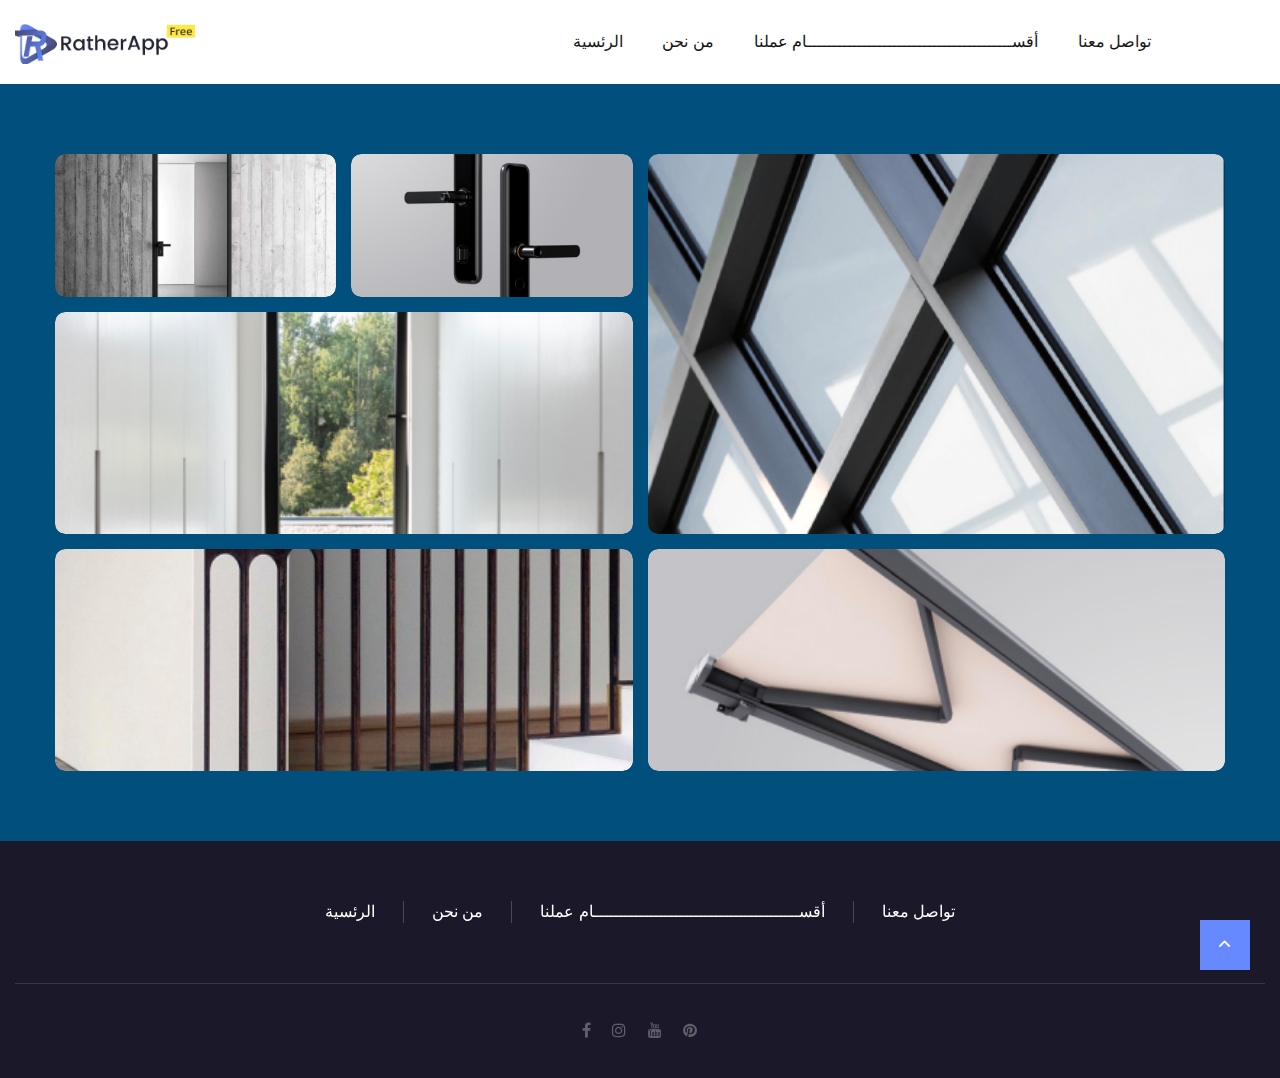
<file: zimages.html>
<!DOCTYPE html>
<style>
    html {
        scroll-behavior: smooth;
    }

    *,
    *::after,
    *::before {
        margin: 0;
        padding: 0;
        box-sizing: inherit;
    }

    html {
        box-sizing: border-box;
        font-size: 62.5%;
    }

    body {
        font-family: "Nunito", sans-serif;
        color: #333;
        font-weight: 300;
        line-height: 1.6;
    }

    .section-image {
        background-color: #004f7c;
        padding-top: 50px;
        padding-bottom: 50px;
    }

    .container {
        width: 70%;
        margin: 2rem auto;
    }

    .gallery {
        display: grid;
        grid-template-columns: repeat(8, 1fr);
        grid-template-rows: repeat(8, 5vw);
        grid-gap: 1.5rem;
    }

    .gallery__img {
        width: 100%;
        height: 100%;
        object-fit: cover;
        display: block;
        border-radius: 10px;
    }

    .gallery__item--1 {
        grid-column-start: 1;
        grid-column-end: 3;
        grid-row-start: 1;
        grid-row-end: 3;
        animation: fadeIn 0.5s ease-out;
    }

    .gallery__item--2 {
        grid-column-start: 3;
        grid-column-end: 5;
        grid-row-start: 1;
        grid-row-end: 3;
        animation: fadeIn 0.5s ease-out 0.4s both;
    }

    .gallery__item--3 {
        grid-column-start: 5;
        grid-column-end: 9;
        grid-row-start: 1;
        grid-row-end: 6;
        animation: fadeIn 0.5s ease-out 0.6s both;
    }

    .gallery__item--4 {
        grid-column-start: 1;
        grid-column-end: 5;
        grid-row-start: 3;
        grid-row-end: 6;
        animation: fadeIn 0.5s ease-out 0.8s both;
    }

    .gallery__item--5 {
        grid-column-start: 1;
        grid-column-end: 5;
        grid-row-start: 6;
        grid-row-end: 9;
        animation: fadeIn 0.5s ease-out 0.9s both;
    }

    .gallery__item--6 {
        grid-column-start: 5;
        grid-column-end: 9;
        grid-row-start: 6;
        grid-row-end: 9;
        animation: fadeIn 0.5s ease-out 1s both;
    }

    figure {
        transition: 0.5s;
        position: relative;
        overflow: hidden;
        border-radius: 10px;
    }

    figure:hover {
        transform: scale(1.02);

    }

    .overlay {
        position: absolute;
        inset: 0;
        background: linear-gradient(to bottom,
                transparent,
                rgba(5, 7, 20, 0.7));
        opacity: 0;
        transition: 0.5s ease;
        display: flex;
        align-items: flex-end;
        padding: 20px;
    }

    figure:hover .overlay {
        opacity: 1;
    }

    .caption {
        color: white;
        font-size: 1.1em;
        transform: translateY(20px);
        transition: 0.5s ease;
    }

    figure:hover .caption {
        transform: translateY(0);
    }

    @keyframes fadeIn {
        from {
            opacity: 0;
            transform: translateY(20px);
        }

        to {
            opacity: 1;
            transform: translateY(0);
        }
    }

    @media (max-width: 992px) {
        .gallery {
            display: flex !important;
            flex-direction: column;
            align-items: center;
        }
    }
</style>
<html class="wide wow-animation" lang="en">

<head>
    <title>images</title>
    <meta name="format-detection" content="telephone=no">
    <meta name="viewport"
        content="width=device-width, height=device-height, initial-scale=1.0, maximum-scale=1.0, user-scalable=0">
    <meta http-equiv="X-UA-Compatible" content="IE=edge">
    <meta charset="utf-8">
    <link rel="icon" href="images/favicon.ico" type="image/x-icon">
    <!-- Stylesheets-->

    <link rel="stylesheet" href="css/bootstrap.css">
    <link rel="stylesheet" href="css/fonts.css">
    <link rel="stylesheet" href="css/style.css">
    <style>
        .ie-panel {
            display: none;
            background: #212121;
            padding: 10px 0;
            box-shadow: 3px 3px 5px 0 rgba(0, 0, 0, .3);
            clear: both;
            text-align: center;
            position: relative;
            z-index: 1;
        }

        html.ie-10 .ie-panel,
        html.lt-ie-10 .ie-panel {
            display: block;
        }
    </style>
</head>

<body>
    <div class="preloader">
        <div class="preloader-body">
            <div class="cssload-container"><span></span><span></span><span></span><span></span>
            </div>
        </div>
    </div>
    <div class="page">
        <div>

            <!-- Page Header-->
            <header class="section page-header">
                <!-- RD Navbar-->
                <div class="rd-navbar-wrap">
                    <nav class="rd-navbar rd-navbar-classic" data-layout="rd-navbar-fixed"
                        data-sm-layout="rd-navbar-fixed" data-md-layout="rd-navbar-fixed"
                        data-md-device-layout="rd-navbar-fixed" data-lg-layout="rd-navbar-static"
                        data-lg-device-layout="rd-navbar-fixed" data-xl-layout="rd-navbar-static"
                        data-xl-device-layout="rd-navbar-static" data-xxl-layout="rd-navbar-static"
                        data-xxl-device-layout="rd-navbar-static" data-lg-stick-up-offset="46px"
                        data-xl-stick-up-offset="46px" data-xxl-stick-up-offset="46px" data-lg-stick-up="true"
                        data-xl-stick-up="true" data-xxl-stick-up="true">
                        <div class="rd-navbar-main-outer">
                            <div class="rd-navbar-main">
                                <!-- RD Navbar Panel-->
                                <div class="rd-navbar-panel">
                                    <!-- RD Navbar Toggle-->
                                    <button class="rd-navbar-toggle"
                                        data-rd-navbar-toggle=".rd-navbar-nav-wrap"><span></span></button>
                                    <!-- RD Navbar Brand-->
                                    <div class="rd-navbar-brand"><a class="brand" href="index.html"><img
                                                src="images/logo-default-223x50.png" alt="" width="223"
                                                height="50" /></a></div>
                                </div>
                                <div class="rd-navbar-main-element">
                                    <div class="rd-navbar-nav-wrap">
                                        <!-- RD Navbar Share-->

                                        <ul class="rd-navbar-nav">
                                            <li class="rd-nav-item"><a class="rd-nav-link"
                                                    href="index.html#home">الرئسية</a></li>
                                            <li class="rd-nav-item"><a class="rd-nav-link" href="index.html#about">من
                                                    نحن</a></li>
                                            <li class="rd-nav-item"><a class="rd-nav-link"
                                                    href="index.html#services">أقســـــــــــــــــــــــــــــــــــــــــام
                                                    عملنا</a></li>
                                            <li class="rd-nav-item"><a class="rd-nav-link"
                                                    href="index.html#contact">تواصل معنا</a></li>
                                        </ul>
                                    </div>
                                </div>
                            </div>
                        </div>
                    </nav>
                </div>
            </header>
        </div>
        <section class="section-image">
            <div class="container">
                <div class="gallery">
                    <figure class="gallery__item gallery__item--1">
                        <img src="ابواب.png" class="gallery__img" alt="Image 1">
                        <div class="overlay">
                            <div class="caption">ابواب</div>
                        </div>
                    </figure>
                    <figure class="gallery__item gallery__item--2">
                        <img src="اجهـزة اللکترونیة.png" class="gallery__img" alt="Image 2">
                        <div class="overlay">
                            <div class="caption">اجهـزة اللکترونیة</div>
                        </div>
                    </figure>
                    <figure class="gallery__item gallery__item--3">
                        <img src="الحائط الزوجاجي.png" class="gallery__img" alt="Image 3">
                        <div class="overlay">
                            <div class="caption">الحائــــط الزوجاجي</div>
                        </div>
                    </figure>
                    <figure class="gallery__item gallery__item--4">
                        <img src="شبابيك.png" class="gallery__img" alt="Image 4">
                        <div class="overlay">
                            <div class="caption">شبابيك</div>
                        </div>
                    </figure>
                    <figure class="gallery__item gallery__item--5">
                        <img src="محجرات.png" class="gallery__img" alt="Image 5">
                        <div class="overlay">
                            <div class="caption">محجرات</div>
                        </div>
                    </figure>
                    <figure class="gallery__item gallery__item--6">
                        <img src="مضــلات کهربائیـة.png" class="gallery__img" alt="Image 6">
                        <div class="overlay">
                            <div class="caption">مضــلات كهربائية</div>
                        </div>
                    </figure>
                </div>
            </div>

        </section>
        <!-- Page Footer-->
        <footer class="section section-fluid footer-minimal context-dark px-0">
            <div class="bg-gray-15">
                <div class="container-fluid">
                    <div class="footer-minimal-inset oh">
                        <ul class="footer-list-category-2">
                            <li><a href="index.html#home">الرئسية</a></li>
                            <li><a href="index.html#about">من نحن</a></li>
                            <li><a href="index.html#services"> أقســـــــــــــــــــــــــــــــــــــــــام عملنا</a>
                            </li>
                            <li><a href="index.html#contact">تواصل معنا</a></li>
                        </ul>
                    </div>
                    <div class="footer-minimal-bottom-panel text-sm-left">
                        <div class="row row-10 align-items-md-center">
                            <div class="col-sm-6 col-md-4 text-sm-right text-md-center">
                                <div>
                                    <ul class="list-inline list-inline-sm footer-social-list-2">
                                        <li><a target="_blank" class="icon fa fa-facebook" href="https://www.facebook.com/rawabet.iq"></a></li>
                                        <li><a target="_blank" class="icon fa fa-instagram" href="https://www.instagram.com/rawabet_metal/"></a></li>
                                        <li><a target="_blank" class="icon fa fa-youtube" href="https://www.youtube.com/channel/UCa77A39fZ925QyeaoDmqfNw/featured"></a></li>
                                        <li><a target="_blank" class="icon fa fa-pinterest" href="https://www.pinterest.com/rawabetmetal/?invite_code=b443d4b56bcf4f07bda355fad2baa74a&sender=607704680876816021"></a></li>
                                    </ul>
                                </div>
                            </div>
                            <div class="col-sm-6 col-md-4 order-sm-first">
                                <!-- Rights-->

                            </div>
                            <!-- copyright -->
                        </div>
                    </div>
                </div>
            </div>
        </footer>

    </div>
    <!-- Global Mailform Output-->
    <div class="snackbars" id="form-output-global"></div>
    <!-- Javascript-->
    <script src="js/core.min.js"></script>
    <script src="js/script.js"></script>
    <!-- coded by Himic-->
</body>

</html>
</file>
<file: css/style.css>
@charset "UTF-8";
/*
* Trunk version 2.0.0
*/
/*
*
* Contexts
*/
a:focus,
button:focus {
	outline: none !important;
}

button::-moz-focus-inner {
	border: 0;
}

*:focus {
	outline: none;
}

blockquote {
	padding: 0;
	margin: 0;
}

input,
button,
select,
textarea {
	outline: none;
}

label {
	margin-bottom: 0;
}

p {
	margin: 0;
}

ul,
ol {
	list-style: none;
	padding: 0;
	margin: 0;
}

ul li,
ol li {
	display: block;
}

dl {
	margin: 0;
}

dt,
dd {
	line-height: inherit;
}

dt {
	font-weight: inherit;
}

dd {
	margin-bottom: 0;
}

cite {
	font-style: normal;
}

form {
	margin-bottom: 0;
}

blockquote {
	padding-left: 0;
	border-left: 0;
}

address {
	margin-top: 0;
	margin-bottom: 0;
}

figure {
	margin-bottom: 0;
}

html p a:hover {
	text-decoration: none;
}

/*
*
* Typography
*/
body {
	font-family: "Poppins", -apple-system, BlinkMacSystemFont, "Segoe UI", Roboto, "Helvetica Neue", Arial, sans-serif;
	font-size: 14px;
	line-height: 1.71429;
	font-weight: 500;
	letter-spacing: .05em;
	color: #151515;
	background-color: #ffffff;
	-webkit-text-size-adjust: none;
	-webkit-font-smoothing: subpixel-antialiased;
}

h1, h2, h3, h4, h5, h6, [class*='heading-'] {
	margin-top: 0;
	margin-bottom: 0;
	font-weight: 500;
	font-family: "Poppins", -apple-system, BlinkMacSystemFont, "Segoe UI", Roboto, "Helvetica Neue", Arial, sans-serif;
	color: #151515;
	text-transform: capitalize;
	letter-spacing: .024em;
	word-spacing: .05em;
}

h1 a, h2 a, h3 a, h4 a, h5 a, h6 a, [class*='heading-'] a {
	color: inherit;
}

h1 a:hover, h2 a:hover, h3 a:hover, h4 a:hover, h5 a:hover, h6 a:hover, [class*='heading-'] a:hover {
	color: #6689ff;
}

h1,
.heading-1 {
	word-spacing: .08em;
	font-size: 42px;
	line-height: 1.30556;
}

@media (min-width: 992px) {
	h1,
	.heading-1 {
		font-size: 72px;
	}
}

h2,
.heading-2 {
	font-size: 36px;
	line-height: 1.66667;
}

@media (min-width: 992px) {
	h2,
	.heading-2 {
		font-size: 42px;
	}
}

h3,
.heading-3 {
	font-size: 32px;
	line-height: 1.3125;
}

h4,
.heading-4 {
	font-size: 21px;
	line-height: 1.71429;
}

h5,
.heading-5 {
	font-size: 18px;
	line-height: 1.71429;
}

h6,
.heading-6 {
	font-size: 16px;
	line-height: 1.125;
	text-transform: uppercase;
}

small,
.small {
	display: block;
	font-size: 12px;
	line-height: 1.5;
}

mark,
.mark {
	padding: 2px 4px;
	color: #ffffff;
	background: #151515;
}

.big {
	font-size: 18px;
	line-height: 1.55556;
}

.lead {
	font-size: 24px;
	line-height: 34px;
	font-weight: 300;
}

code {
	padding: 10px 5px;
	border-radius: 0.2rem;
	font-size: 90%;
	color: #111111;
	background: #f2f2f2;
}

p [data-toggle='tooltip'] {
	color: #b7b7b7;
}

p [style*='max-width'] {
	display: inline-block;
}

/*
*
* Brand
*/
.brand {
	display: inline-block;
}

.brand .brand-logo-light {
	display: none;
}

.brand .brand-logo-dark {
	display: block;
}

/*
*
* Links
*/
a {
	transition: all 0.3s ease-in-out;
}

a, a:focus, a:active, a:hover {
	text-decoration: none;
}

a, a:focus, a:active {
	color: #6689ff;
}

a:hover {
	color: #1a4eff;
}

a[href*='tel'], a[href*='mailto'] {
	white-space: nowrap;
}

.link-hover {
	color: #1a4eff;
}

.link-press {
	color: #1a4eff;
}

.privacy-link {
	display: inline-block;
}

* + .privacy-link {
	margin-top: 40px;
}

.link-classic {
	display: inline-block;
	font-size: 18px;
	line-height: 1.334;
	letter-spacing: .1em;
	text-transform: uppercase;
	font-family: "Poppins", -apple-system, BlinkMacSystemFont, "Segoe UI", Roboto, "Helvetica Neue", Arial, sans-serif;
}

.link-classic, .link-classic:focus, .link-classic:active {
	color: rgba(21, 21, 21, 0.4);
}

.link-classic:hover {
	color: #151515;
}

.link-classic span {
	display: inline-flex;
	vertical-align: middle;
	align-items: center;
	justify-content: space-between;
	margin: 0 0 3px 10px;
	line-height: 24px;
	width: 25px;
	opacity: .13;
	transition: all .3s ease;
}

.link-classic span::before, .link-classic span::after {
	display: inline-block;
	vertical-align: middle;
	content: '';
	transition: inherit;
}

.link-classic span::before {
	height: 2px;
	flex-grow: 1;
	background-color: #151515;
}

.link-classic span::after {
	width: 0;
	height: 0;
	margin-left: 3px;
	border-style: solid;
	border-width: 3px 0 3px 6px;
	border-color: transparent transparent transparent #151515;
}

.link-classic:hover span {
	width: 40px;
	opacity: 1;
}

* + .link-classic {
	margin-top: 30px;
}

@media (min-width: 768px) {
	* + .link-classic {
		margin-top: 40px;
	}
}

@media (min-width: 992px) {
	.container + .link-classic {
		margin-top: 56px;
	}
}

.gallery-title,
.link-instafeed-3 {
	display: inline-block;
	min-width: 210px;
	padding: 4px 40px 10px;
	font-weight: 400;
	letter-spacing: .05em;
	background: #ffffff;
}

.gallery-title a, .gallery-title a:focus, .gallery-title a:active,
.link-instafeed-3 a,
.link-instafeed-3 a:focus,
.link-instafeed-3 a:active {
	color: #6689ff;
}

.gallery-title a:hover,
.link-instafeed-3 a:hover {
	color: #6689ff;
}

/*
*
* Blocks
*/
.block-center, .block-sm, .block-lg {
	margin-left: auto;
	margin-right: auto;
}

.block-sm {
	max-width: 560px;
}

.block-lg {
	max-width: 768px;
}

.block-center {
	padding: 10px;
}

.block-center:hover .block-center-header {
	background-color: #6689ff;
}

.block-center-title {
	background-color: #ffffff;
}

@media (max-width: 1599px) {
	.block-center {
		padding: 20px;
	}
	.block-center:hover .block-center-header {
		background-color: #ffffff;
	}
	.block-center-header {
		background-color: #6689ff;
	}
}

/*
*
* Boxes
*/
.box-icon-creative {
	text-align: left;
	max-width: 270px;
	margin-left: auto;
	margin-right: auto;
}

.box-icon-creative-2 .box-icon-creative-icon {
	color: #6689ff;
}

.box-icon-creative-2 .box-icon-creative-title a:hover {
	color: #6689ff;
}

.box-icon-creative-count {
	position: relative;
	left: 0;
	font-size: 80px;
	line-height: 0.675;
	font-weight: 300;
	letter-spacing: .025em;
	color: #f2f2f2;
	font-family: "Poppins", -apple-system, BlinkMacSystemFont, "Segoe UI", Roboto, "Helvetica Neue", Arial, sans-serif;
	transition: all .2s ease;
}

.box-icon-creative-header > * {
	display: inline-block;
	vertical-align: bottom;
}

.box-icon-creative-icon {
	position: relative;
	text-align: center;
	width: 64px;
	height: 64px;
	font-size: 36px;
	line-height: 64px;
	color: #6689ff;
}

.box-icon-creative-icon::after {
	position: absolute;
	content: '';
	top: 0;
	right: 0;
	bottom: 0;
	left: 0;
	border: 2px solid #151515;
	transition: all .3s ease;
}

.box-icon-creative-decor {
	position: relative;
	height: 43px;
	width: 54px;
	margin: 0 5px;
	border-top: 2px solid #151515;
	transition: all .2s ease;
}

.box-icon-creative-decor::before {
	position: absolute;
	content: '';
	top: 0;
	right: 0;
	height: 50%;
	width: 2px;
	background: #151515;
	transition: all .2s ease;
}

.box-icon-creative-title {
	font-weight: 400;
}

.box-icon-creative-title a, .box-icon-creative-title a:focus, .box-icon-creative-title a:active {
	color: inherit;
}

.box-icon-creative-title a:hover {
	color: #6689ff;
}

.box-icon-creative-text {
	letter-spacing: .025em;
	color: #9b9b9b;
}

@media (min-width: 992px) {
	.desktop .box-icon-creative:hover .box-icon-creative-icon::after {
		border-color: #6689ff;
		transform: rotate(32deg);
	}
	.desktop .box-icon-creative:hover .box-icon-creative-decor {
		border-color: #6689ff;
	}
	.desktop .box-icon-creative:hover .box-icon-creative-decor:before {
		height: 100%;
		background: #6689ff;
	}
	.desktop .box-icon-creative:hover .box-icon-creative-count {
		left: 4px;
		color: #6689ff;
	}
	.desktop .box-icon-creative-2:hover .box-icon-creative-icon::after {
		border-color: #6689ff;
	}
	.desktop .box-icon-creative-2:hover .box-icon-creative-decor {
		border-color: #6689ff;
	}
	.desktop .box-icon-creative-2:hover .box-icon-creative-decor:before {
		background: #6689ff;
	}
	.desktop .box-icon-creative-2:hover .box-icon-creative-count {
		color: #6689ff;
	}
}

* + .box-icon-creative-title {
	margin-top: 16px;
}

* + .box-icon-creative-text {
	margin-top: 10px;
}

@media (min-width: 1200px) {
	.box-icon-creative-text {
		max-width: 94%;
	}
}

.box-icon-modern {
	text-align: center;
	max-width: 370px;
	min-height: 100%;
	margin-left: auto;
	margin-right: auto;
	padding: 66px 15px 50px;
	background: #ffffff;
	box-shadow: 0 0 13px -4px rgba(0, 0, 0, 0.17);
	transition: all .3s ease;
}

.box-icon-modern-2 {
	padding-top: 42px;
	padding-bottom: 35px;
}

.box-icon-modern-2 .box-icon-modern-decor {
	margin-top: 18px;
	margin-bottom: 15px;
}

.box-icon-modern-2 .box-icon-modern-text {
	letter-spacing: .025em;
}

.box-icon-modern-2 * + .box-icon-modern-title {
	margin-top: 18px;
}

.box-icon-modern-3 {
	padding-top: 46px;
	padding-bottom: 30px;
}

.box-icon-modern-3 .box-icon-modern-decor {
	margin-top: 18px;
	margin-bottom: 15px;
}

.box-icon-modern-3 .box-icon-modern-text {
	letter-spacing: .025em;
}

.box-icon-modern-3 * + .box-icon-modern-title {
	margin-top: 28px;
}

.box-icon-modern-custom {
	display: flex;
	justify-content: center;
	align-items: center;
	min-height: 100%;
	padding-top: 36px;
	padding-bottom: 38px;
}

.box-icon-modern-icon {
	position: relative;
	font-size: 47px;
	line-height: 1;
	color: inherit;
	z-index: 1;
}

.box-icon-modern-icon::after {
	position: absolute;
	content: '';
	left: 50%;
	bottom: 9px;
	width: 0;
	height: 0;
	border-style: solid;
	border-width: 0 34.5px 60px 34.5px;
	border-color: transparent transparent #eaeaea transparent;
	transform: translate3d(-50%, 0, 0) rotate(15deg);
	transform-origin: 50% 80%;
	transition: all .3s ease;
	z-index: -1;
}

.box-icon-modern-title a, .box-icon-modern-title a:focus, .box-icon-modern-title a:active {
	color: inherit;
}

.box-icon-modern-title a:hover {
	color: #6689ff;
}

.box-icon-modern-big-title {
	line-height: 1.04;
}

.box-icon-modern-decor {
	position: relative;
	max-width: 126px;
	width: 100px;
	height: 2px;
	margin: 20px auto 22px;
}

.box-icon-modern-decor::before {
	position: absolute;
	content: '';
	height: 100%;
	left: 15px;
	right: 15px;
	background: #d7d7d7;
	transition: all .3s ease;
}

.box-icon-modern-decor::after {
	position: absolute;
	content: '';
	height: 100%;
	left: 50%;
	right: 50%;
	background: #a3b8ff;
	transition: all .3s ease;
}

.box-icon-modern-text {
	max-width: 320px;
	margin-left: auto;
	margin-right: auto;
}

* + .box-icon-modern-title {
	margin-top: 16px;
}

.box-icon-modern-decor + .button {
	margin-top: 8px;
}

.box-icon-modern-decor + .box-icon-modern-text {
	margin-top: 0;
}

@media (min-width: 992px) {
	.desktop .box-icon-modern:hover {
		box-shadow: 0 0 10px 0 rgba(0, 0, 0, 0.17);
	}
	.desktop .box-icon-modern:hover .box-icon-modern-icon:after {
		transform: translate3d(-50%, 0, 0) rotate(0deg);
	}
	.desktop .box-icon-modern:hover .box-icon-modern-title {
		letter-spacing: .1em;
	}
	.desktop .box-icon-modern:hover .box-icon-modern-decor::before {
		left: 50%;
		right: 50%;
		transition-duration: .2s;
	}
	.desktop .box-icon-modern:hover .box-icon-modern-decor::after {
		left: 0;
		right: 0;
	}
}

@media (min-width: 1200px) {
	.box-icon-modern-3 {
		padding: 66px 30px 50px;
	}
}

.ie-edge .box-icon-modern-custom,
.ie-10 .box-icon-modern-custom,
.ie-11 .box-icon-modern-custom {
	height: 100%;
}

.box-icon-classic {
	position: relative;
	display: flex;
	flex-direction: row;
	align-items: center;
	justify-content: center;
	padding: 30px 18px;
	min-height: 100%;
	background: #ffffff;
	transition: all .2s ease;
	z-index: 1;
}

.box-icon-classic::before {
	position: absolute;
	content: '';
	top: 0;
	right: 0;
	bottom: 0;
	left: 0;
	border: 8px solid #f4f4f4;
	transition: all .2s ease;
	z-index: -1;
}

.box-icon-classic-2 .box-icon-classic-icon {
	color: #6689ff;
}

.box-icon-classic-3::before {
	top: 8px;
	right: 8px;
	bottom: 8px;
	left: 8px;
	border: 1px solid #e1e1e1;
}

.box-icon-classic-3 .box-icon-classic-icon {
	color: #151515;
}

.box-icon-classic-icon {
	font-size: 36px;
	line-height: 1;
	color: #6689ff;
	transition: all .2s ease-in-out;
}

.box-icon-classic-title {
	font-weight: 400;
}

.box-icon-classic-title a, .box-icon-classic-title a:focus, .box-icon-classic-title a:active {
	color: inherit;
}

.box-icon-classic-title a:hover {
	color: #6689ff;
}

.box-icon-classic-text {
	color: #9b9b9b;
}

@media (min-width: 992px) {
	.desktop .box-icon-classic:hover {
		transition-delay: .1s;
		box-shadow: 0 0 10px 0 rgba(0, 0, 0, 0.17);
	}
	.desktop .box-icon-classic:hover::before {
		border-width: 0;
	}
	.desktop .box-icon-classic-3:hover {
		transition-delay: 0s;
	}
	.desktop .box-icon-classic-3:hover::before {
		border-width: 1px;
		top: 15px;
		right: 15px;
		bottom: 15px;
		left: 15px;
	}
	.desktop .box-icon-classic-3:hover .box-icon-classic-icon {
		color: #6689ff;
	}
}

* + .box-icon-classic-text {
	margin-top: 10px;
}

@media (min-width: 768px) {
	.box-icon-classic {
		padding-top: 54px;
		padding-bottom: 54px;
	}
}

.ie-edge .box-icon-classic,
.ie-10 .box-icon-classic,
.ie-11 .box-icon-classic {
	height: 100%;
}

.box-icon-leah {
	position: relative;
	text-align: left;
	padding: 20px 20px 30px;
	min-height: 100%;
	background: #efefef;
	transition: all .3s ease-in-out;
}

.box-icon-leah-2 {
	background: #ffffff;
}

.box-icon-leah-2 .box-icon-leah-count {
	color: #9b9b9b;
}

.box-icon-leah-2 .box-icon-leah-count::after {
	background: #efefef;
}

.box-icon-leah-icon {
	font-size: 42px;
	line-height: 1;
	color: #6689ff;
}

.box-icon-leah-title {
	font-weight: 400;
}

.box-icon-leah-count {
	position: absolute;
	text-align: center;
	top: 0;
	right: 0;
	padding: 6px 3px 0 7px;
	min-width: 45px;
	font-size: 36px;
	line-height: 1;
	font-weight: 400;
	letter-spacing: .05em;
	font-family: "Poppins", -apple-system, BlinkMacSystemFont, "Segoe UI", Roboto, "Helvetica Neue", Arial, sans-serif;
	text-transform: uppercase;
	color: #6689ff;
	transition: inherit;
	z-index: 1;
}

.box-icon-leah-count::before {
	display: inline-block;
	transition: transform .3s ease;
}

.box-icon-leah-count::after {
	position: absolute;
	content: '';
	top: -10px;
	right: -10px;
	bottom: 0;
	left: 0;
	background: #ffffff;
	pointer-events: none;
	z-index: -1;
}

.box-icon-leah-text {
	color: #9b9b9b;
}

* + .box-icon-leah-title {
	margin-top: 16px;
}

* + .box-icon-leah-text {
	margin-top: 10px;
}

@media (min-width: 992px) {
	.desktop .box-icon-leah:hover {
		box-shadow: 0 0 12px 0 rgba(0, 0, 0, 0.1);
	}
	.desktop .box-icon-leah:hover .box-icon-leah-count::before {
		transform: translate3d(0, -10px, 0);
	}
	.desktop .box-icon-leah-2:hover .box-icon-leah-count {
		color: #6689ff;
	}
}

@media (min-width: 1200px) {
	.box-icon-leah {
		padding-left: 30px;
		padding-right: 30px;
	}
}

.box-comment {
	text-align: left;
	padding-bottom: 45px;
	border-bottom: 1px solid #dddddd;
}

.box-comment .box-comment-time,
.box-comment .box-rating {
	margin-top: 4px;
}

.box-comment > .box-comment {
	margin-top: 30px;
	padding-top: 45px;
	padding-bottom: 0;
	border-bottom: none;
	border-top: 1px solid #dddddd;
}

.box-comment + .box-comment {
	margin-top: 45px;
}

.box-comment-figure {
	display: inline-block;
}

.box-comment-figure img {
	max-width: 119px;
}

.box-comment-author {
	font-size: 18px;
	font-weight: 500;
}

.box-comment-author a, .box-comment-author a:focus, .box-comment-author a:active {
	color: inherit;
}

.box-comment-author a:hover {
	color: #6689ff;
}

.box-comment-reply {
	position: relative;
	top: 2px;
	font-size: 16px;
	font-weight: 500;
	letter-spacing: .1em;
	text-transform: uppercase;
	font-family: "Poppins", -apple-system, BlinkMacSystemFont, "Segoe UI", Roboto, "Helvetica Neue", Arial, sans-serif;
}

.box-comment-reply::before {
	content: '|';
	color: #dddddd;
	padding-right: 13px;
}

.box-comment-reply a, .box-comment-reply a:focus, .box-comment-reply a:active {
	color: #6689ff;
}

.box-comment-reply a:hover {
	color: #6689ff;
}

.box-comment-time {
	font-size: 16px;
	line-height: 1;
	font-weight: 500;
	letter-spacing: .1em;
	text-transform: uppercase;
	font-family: "Poppins", -apple-system, BlinkMacSystemFont, "Segoe UI", Roboto, "Helvetica Neue", Arial, sans-serif;
	color: #9b9b9b;
}

@media (min-width: 768px) {
	.box-comment > .box-comment {
		margin-left: 145px;
	}
}

* + .box-comment {
	margin-top: 30px;
}

.box-comment + h5 {
	margin-top: 46px;
}

.box-contacts {
	text-align: center;
	display: flex;
	align-items: center;
	justify-content: center;
	min-height: 310px;
	box-shadow: 0 0 10px 0 rgba(0, 0, 0, 0.17);
	transition: all .3s ease;
}

.box-contacts-body {
	max-width: 250px;
}

.box-contacts-icon {
	font-size: 60px;
	line-height: 1;
	color: #6689ff;
}

.box-contacts-decor {
	margin: 30px auto;
	height: 2px;
	max-width: 100px;
	background: #6689ff;
	transition: all .3s ease-in-out;
}

.box-contacts-link {
	font-size: 18px;
	line-height: 1.67;
	letter-spacing: .025em;
}

.box-contacts-link a, .box-contacts-link a:focus, .box-contacts-link a:active {
	color: inherit;
}

.box-contacts-link a:hover {
	color: #6689ff;
}

@media (min-width: 992px) {
	.desktop .box-contacts {
		box-shadow: none;
		border: 1px solid #e1e1e1;
	}
	.desktop .box-contacts-decor {
		margin-top: 17px;
		margin-bottom: 17px;
		width: 0;
	}
	.desktop .box-contacts:hover {
		border-color: transparent;
		box-shadow: 0 0 10px 0 rgba(0, 0, 0, 0.17);
	}
	.desktop .box-contacts:hover .box-contacts-decor {
		margin-top: 30px;
		margin-bottom: 30px;
		width: 100%;
		transition: margin .3s ease, width .4s ease-in-out;
	}
}

.box-contacts-icon + .box-contacts-link {
	margin-top: 40px;
}

* + .box-contacts-link {
	margin-top: 0;
}

.ie-edge .box-contacts,
.ie-10 .box-contacts,
.ie-11 .box-contacts {
	height: 310px;
}

.box-pricing {
	position: relative;
	overflow: hidden;
	max-width: 370px;
	margin-left: auto;
	margin-right: auto;
	padding: 70px 15px 0;
	border-radius: 8px;
	box-shadow: 0 0 10px 0 rgba(0, 0, 0, 0.17);
}

.box-pricing .button {
	border-bottom-right-radius: 8px;
	border-bottom-left-radius: 8px;
}

.box-pricing-black {
	color: #ffffff;
	background: #1b1929;
}

.box-pricing-black .box-pricing-time,
.box-pricing-black .box-pricing-price,
.box-pricing-black .box-pricing-title {
	color: inherit;
}

.box-pricing-black .divider {
	background: rgba(225, 225, 225, 0.2);
}

.box-pricing-black .box-pricing-list > li {
	color: #5d6264;
}

.box-pricing-black .box-pricing-list > li::before {
	color: #5d6264;
}

.box-pricing-black .box-pricing-list > li.active {
	color: inherit;
}

.box-pricing-black .box-pricing-list > li.active::before {
	color: #6689ff;
}

.box-pricing-black .button-gray-4, .box-pricing-black .button-gray-4:focus {
	color: #ffffff;
	background-color: #494c51;
	border-color: #494c51;
}

.box-pricing-divider {
	position: relative;
	padding: 35px 0;
}

.box-pricing-divider > span {
	display: inline-block;
	position: absolute;
	top: 60%;
	left: 50%;
	font-size: 55px;
	line-height: 1;
	font-weight: 500;
	letter-spacing: .05em;
	text-transform: uppercase;
	font-family: "Poppins", -apple-system, BlinkMacSystemFont, "Segoe UI", Roboto, "Helvetica Neue", Arial, sans-serif;
	color: rgba(255, 255, 255, 0.05);
	transform: translate3d(-50%, -50%, 0);
	will-change: transform;
	white-space: nowrap;
}

.box-pricing-popular .box-pricing-badge {
	display: inline-block;
}

.box-pricing-body {
	max-width: 260px;
	margin-left: auto;
	margin-right: auto;
}

.box-pricing-title {
	letter-spacing: .1em;
	text-transform: uppercase;
}

.box-pricing-time {
	font-size: 14px;
	line-height: 1;
	font-weight: 500;
	letter-spacing: .2em;
	text-transform: uppercase;
	font-family: "Poppins", -apple-system, BlinkMacSystemFont, "Segoe UI", Roboto, "Helvetica Neue", Arial, sans-serif;
}

.box-pricing-button {
	margin-top: 40px;
	margin-left: -15px;
	margin-right: -15px;
}

.box-pricing-list {
	text-align: left;
}

.box-pricing-list > li {
	text-indent: -25px;
	padding-left: 25px;
	color: #9b9b9b;
}

.box-pricing-list > li::before {
	position: relative;
	display: inline-block;
	content: '\f00c';
	left: 0;
	top: 0;
	width: 25px;
	font-size: 14px;
	line-height: 1;
	text-indent: 0;
	font-family: "FontAwesome";
	color: #9b9b9b;
}

.box-pricing-list > li.active {
	color: #151515;
}

.box-pricing-list > li.active::before {
	color: #6689ff;
}

.box-pricing-list > li + li {
	margin-top: 14px;
}

.box-pricing-badge {
	position: absolute;
	top: 15px;
	right: 15px;
	display: none;
	padding: 8px 13px;
	font-size: 14px;
	line-height: 1;
	font-weight: 600;
	letter-spacing: .075em;
	text-transform: uppercase;
	font-family: "Poppins", -apple-system, BlinkMacSystemFont, "Segoe UI", Roboto, "Helvetica Neue", Arial, sans-serif;
	color: #ffffff;
	background: #6689ff;
	border-radius: 4px;
}

* + .box-pricing-price {
	margin-top: 4px;
}

* + .box-pricing-time {
	margin-top: 6px;
}

* + .box-pricing-list {
	margin-top: 30px;
}

.divider + .box-pricing-list {
	margin-top: 0;
}

.box-pricing-divider + .box-pricing-list {
	margin-top: 0;
}

@media (min-width: 576px) {
	.box-pricing-divider > span {
		font-size: 60px;
		color: rgba(255, 255, 255, 0.03);
	}
}

@media (min-width: 992px) {
	.box-pricing-divider > span {
		font-size: 68px;
	}
}

.box-sportlight {
	position: relative;
	text-align: left;
}

.box-sportlight-sm .box-sportlight-arrow {
	width: 50px;
	margin-left: 15px;
}

.box-sportlight-figure {
	display: block;
	overflow: hidden;
}

.box-sportlight-figure img {
	width: 100%;
	transition: all .3s ease;
}

.box-sportlight-caption {
	display: flex;
	align-items: center;
	justify-content: space-between;
	padding: 10px 15px;
	border-width: 0 1px 1px 1px;
	border-style: solid;
	border-color: #e1e1e1;
	background: #ffffff;
	transition: all .3s ease-in-out;
}

.box-sportlight-title {
	margin-top: 4px;
	font-weight: 400;
	letter-spacing: .025em;
}

.box-sportlight-arrow {
	display: flex;
	align-items: center;
	justify-content: flex-end;
	flex-shrink: 0;
	width: 88px;
	margin-left: 20px;
	font-size: 0;
	line-height: 0;
	transition: all .25s ease;
}

.box-sportlight-arrow::before, .box-sportlight-arrow::after {
	display: inline-block;
	vertical-align: middle;
	content: '';
	transition: all .3s ease-in-out;
}

.box-sportlight-arrow::before {
	height: 2px;
	width: 21px;
	margin-right: 4px;
	background-color: rgba(21, 21, 21, 0.21);
}

.box-sportlight-arrow::after {
	width: 0;
	height: 0;
	border-style: solid;
	border-width: 5px 0 5px 8px;
	border-color: transparent transparent transparent rgba(21, 21, 21, 0.21);
}

.box-sportlight-badge {
	position: absolute;
	overflow: hidden;
	padding: 6px 10px 3px 18px;
	top: 30px;
	right: 0;
	font-size: 27px;
	line-height: 1;
	font-weight: 400;
	letter-spacing: .025em;
	font-family: "Poppins", -apple-system, BlinkMacSystemFont, "Segoe UI", Roboto, "Helvetica Neue", Arial, sans-serif;
	text-transform: uppercase;
	color: #ffffff;
	z-index: 1;
}

.box-sportlight-badge::before {
	position: absolute;
	content: '';
	top: 0;
	right: 0;
	bottom: 0;
	left: 0;
	transform: skew(-10deg);
	transform-origin: 50% 100%;
	z-index: -1;
}

.box-sportlight-sale::before {
	background: #ff5e5e;
}

.box-sportlight-new::before {
	background: #82a3ff;
}

@media (min-width: 992px) {
	.desktop .box-sportlight-figure img {
		transform: scale(1.025);
		will-change: transform;
	}
	.desktop .box-sportlight:hover .box-sportlight-figure img {
		transform: none;
	}
	.desktop .box-sportlight:hover .box-sportlight-caption {
		background: #6689ff;
		border-color: #6689ff;
	}
	.desktop .box-sportlight:hover .box-sportlight-title {
		color: #ffffff;
		letter-spacing: .1em;
	}
	.desktop .box-sportlight:hover .box-sportlight-title a, .desktop .box-sportlight:hover .box-sportlight-title a:focus, .desktop .box-sportlight:hover .box-sportlight-title a:active {
		color: inherit;
	}
	.desktop .box-sportlight:hover .box-sportlight-title a:hover {
		color: rgba(255, 255, 255, 0.8);
	}
	.desktop .box-sportlight:hover .box-sportlight-arrow::before {
		width: 100%;
		background-color: #ffffff;
	}
	.desktop .box-sportlight:hover .box-sportlight-arrow::after {
		border-left-color: #ffffff;
	}
}

@media (min-width: 768px) {
	.box-sportlight-caption {
		padding-left: 20px;
		padding-right: 20px;
	}
}

@media (min-width: 992px) {
	.box-sportlight-caption {
		padding: 15px 20px 15px 30px;
	}
}

@media (min-width: 1200px) {
	.box-sportlight-caption {
		padding: 25px 22px 25px 38px;
	}
	.box-sportlight-title {
		margin-top: 5px;
		font-size: 21px;
		line-height: 1.71429;
		letter-spacing: .025em;
	}
}

.box-icon-ruby {
	position: relative;
	display: flex;
	flex-direction: row;
	align-items: center;
	justify-content: center;
	padding: 30px 16px;
	min-height: 100%;
	border: 1px solid #d7d7d7;
	transition: all .2s ease;
	z-index: 1;
}

.box-icon-ruby::before, .box-icon-ruby::after {
	position: absolute;
	content: '';
}

.box-icon-ruby::before {
	top: 6px;
	right: 6px;
	bottom: 6px;
	left: 6px;
	border: 1px solid #d7d7d7;
	transition: all .3s ease-in-out;
	z-index: -1;
}

.box-icon-ruby::after {
	top: 14px;
	right: 14px;
	bottom: 14px;
	left: 14px;
	background: #6689ff;
	visibility: hidden;
	opacity: 0;
	transition: all .3s ease;
	z-index: -2;
}

.box-icon-ruby-icon {
	font-size: 42px;
	line-height: 1;
	color: #7796ff;
}

.box-icon-ruby-title {
	font-weight: 400;
}

.box-icon-ruby-title a {
	transition-duration: .2s;
}

.box-icon-ruby-title a, .box-icon-ruby-title a:focus, .box-icon-ruby-title a:active {
	color: inherit;
}

.box-icon-ruby-title a:hover {
	color: rgba(255, 255, 255, 0.8);
}

.box-icon-ruby-text {
	color: #9b9b9b;
	letter-spacing: .075em;
}

.box-icon-ruby-text,
.box-icon-ruby-icon {
	transition: all .2s ease-in-out;
}

@media (min-width: 992px) {
	.desktop .box-icon-ruby:hover {
		border-color: #6689ff;
	}
	.desktop .box-icon-ruby:hover::before {
		border-color: rgba(255, 255, 255, 0.4);
	}
	.desktop .box-icon-ruby:hover::after {
		top: 0;
		right: 0;
		bottom: 0;
		left: 0;
		opacity: 1;
		visibility: visible;
	}
	.desktop .box-icon-ruby:hover .box-icon-ruby-text,
	.desktop .box-icon-ruby:hover .box-icon-ruby-icon,
	.desktop .box-icon-ruby:hover .box-icon-ruby-title {
		color: #ffffff;
	}
}

* + .box-icon-ruby-text {
	margin-top: 2px;
}

@media (min-width: 768px) {
	.box-icon-ruby {
		padding-top: 46px;
		padding-bottom: 46px;
	}
}

.ie-edge .box-icon-ruby,
.ie-10 .box-icon-ruby,
.ie-11 .box-icon-ruby {
	height: 100%;
}

.box-info {
	text-align: left;
	min-height: 100%;
	padding: 20px;
	border: 2px solid #111111;
}

.box-info-text {
	letter-spacing: .025em;
}

* + .box-info-text {
	margin-top: 12px;
}

* + .box-info-list {
	margin-top: 32px;
}

.box-info-list + .button {
	margin-top: 35px;
}

@media (min-width: 768px) {
	.box-info {
		padding: 42px 24px 32px 20px;
	}
}

.box-project {
	display: flex;
	align-items: center;
	max-width: 270px;
	margin-left: auto;
	margin-right: auto;
	min-height: 100%;
	text-align: center;
	padding: 30px 15px;
	border: 2px solid #252525;
}

.box-project-title {
	line-height: 1.042;
}

.box-project-title > span {
	color: #6689ff;
}

.box-project-text {
	letter-spacing: .025em;
}

* + .box-project-text {
	margin-top: 10px;
}

.box-project-text + .button {
	margin-top: 24px;
}

@media (min-width: 768px) {
	.box-project {
		text-align: left;
	}
}

@media (min-width: 992px) {
	.box-project-title {
		font-size: 40px;
		line-height: 0.88;
	}
}

@media (min-width: 1200px) {
	.box-project {
		padding-left: 40px;
	}
	.box-project-title {
		font-size: 32px;
		line-height: 1.3125;
	}
}

/*
* Element groups
*/
html .group {
	margin-bottom: -20px;
	margin-left: -15px;
}

html .group:empty {
	margin-bottom: 0;
	margin-left: 0;
}

html .group > * {
	display: inline-block;
	margin-top: 0;
	margin-bottom: 20px;
	margin-left: 15px;
}

html .group-xs {
	margin-bottom: -11px;
	margin-left: -9px;
}

html .group-xs:empty {
	margin-bottom: 0;
	margin-left: 0;
}

html .group-xs > * {
	display: inline-block;
	margin-top: 0;
	margin-bottom: 11px;
	margin-left: 9px;
}

html .group-sm {
	margin-bottom: -12px;
	margin-left: -12px;
}

html .group-sm:empty {
	margin-bottom: 0;
	margin-left: 0;
}

html .group-sm > * {
	display: inline-block;
	margin-top: 0;
	margin-bottom: 12px;
	margin-left: 12px;
}

html .group-md {
	margin-bottom: -17px;
	margin-left: -17px;
}

html .group-md:empty {
	margin-bottom: 0;
	margin-left: 0;
}

html .group-md > * {
	display: inline-block;
	margin-top: 0;
	margin-bottom: 17px;
	margin-left: 17px;
}

html .group-xmd {
	margin-bottom: -22px;
	margin-left: -22px;
}

html .group-xmd:empty {
	margin-bottom: 0;
	margin-left: 0;
}

html .group-xmd > * {
	display: inline-block;
	margin-top: 0;
	margin-bottom: 22px;
	margin-left: 22px;
}

html .group-lg {
	margin-bottom: -20px;
	margin-left: -30px;
}

html .group-lg:empty {
	margin-bottom: 0;
	margin-left: 0;
}

html .group-lg > * {
	display: inline-block;
	margin-top: 0;
	margin-bottom: 20px;
	margin-left: 30px;
}

html .group-xl {
	margin-bottom: -30px;
	margin-left: -30px;
}

html .group-xl:empty {
	margin-bottom: 0;
	margin-left: 0;
}

html .group-xl > * {
	display: inline-block;
	margin-top: 0;
	margin-bottom: 30px;
	margin-left: 30px;
}

html .group-justify {
	display: flex;
	flex-wrap: wrap;
	align-items: center;
	justify-content: space-between;
}

html .group-sm-justify {
	display: flex;
	flex-wrap: wrap;
	align-items: center;
	justify-content: center;
}

@media (min-width: 576px) {
	html .group-sm-justify {
		justify-content: space-between;
	}
}

html .group-lg-justify {
	display: flex;
	flex-wrap: wrap;
	align-items: center;
	justify-content: center;
}

@media (min-width: 992px) {
	html .group-lg-justify {
		justify-content: space-between;
	}
}

html .group-middle {
	display: flex;
	flex-wrap: wrap;
	align-items: center;
	justify-content: center;
}

@media (min-width: 768px) {
	html .group-middle {
		justify-content: flex-start;
	}
}

* + .group-sm {
	margin-top: 40px;
}

* + .group-md {
	margin-top: 40px;
}

* + .group-xl {
	margin-top: 40px;
}

.row + .group-md {
	margin-top: 35px;
}

/*
*
* Responsive units
*/
.unit {
	display: flex;
	flex: 0 1 100%;
	margin-bottom: -30px;
	margin-left: -20px;
}

.unit > * {
	margin-bottom: 30px;
	margin-left: 20px;
}

.unit:empty {
	margin-bottom: 0;
	margin-left: 0;
}

.unit-body {
	flex: 0 1 auto;
}

.unit-left,
.unit-right {
	flex: 0 0 auto;
	max-width: 100%;
}

.unit-spacing-xxs {
	margin-bottom: -8px;
	margin-left: -8px;
}

.unit-spacing-xxs > * {
	margin-bottom: 8px;
	margin-left: 8px;
}

.unit-spacing-xs {
	margin-bottom: -10px;
	margin-left: -12px;
}

.unit-spacing-xs > * {
	margin-bottom: 10px;
	margin-left: 12px;
}

.unit-spacing-sm {
	margin-bottom: -10px;
	margin-left: -16px;
}

.unit-spacing-sm > * {
	margin-bottom: 10px;
	margin-left: 16px;
}

.unit-spacing-md {
	margin-bottom: -20px;
	margin-left: -24px;
}

.unit-spacing-md > * {
	margin-bottom: 20px;
	margin-left: 24px;
}

.unit-spacing-lg {
	margin-bottom: -20px;
	margin-left: -30px;
}

.unit-spacing-lg > * {
	margin-bottom: 20px;
	margin-left: 30px;
}

/*
*
* Lists
*/
.list-inline > li {
	display: inline-block;
}

html .list-inline-sm {
	transform: translate3d(0, -8px, 0);
	margin-bottom: -8px;
	margin-left: -8px;
	margin-right: -8px;
}

html .list-inline-sm > * {
	margin-top: 8px;
	padding-left: 8px;
	padding-right: 8px;
}

html .list-inline-md {
	transform: translate3d(0, -8px, 0);
	margin-bottom: -8px;
	margin-left: -10px;
	margin-right: -10px;
}

html .list-inline-md > * {
	margin-top: 8px;
	padding-left: 10px;
	padding-right: 10px;
}

.list-terms dt + dd {
	margin-top: 10px;
}

.list-terms dd + dt {
	margin-top: 40px;
}

* + .list-terms {
	margin-top: 40px;
}

.index-list {
	counter-reset: li;
}

.index-list > li .list-index-counter:before {
	content: counter(li, decimal-leading-zero);
	counter-increment: li;
}

.list-marked {
	text-align: left;
}

.list-marked > li {
	text-indent: -25px;
	padding-left: 25px;
}

.list-marked > li::before {
	position: relative;
	display: inline-block;
	left: 0;
	top: 0;
	content: '';
	height: 9px;
	width: 9px;
	margin-right: 16px;
	border-radius: 50%;
	background: #d7d7d7;
}

.list-marked > li + li {
	margin-top: 10px;
}

.list-marked-2 {
	text-align: left;
}

.list-marked-2 > li {
	text-indent: -15px;
	padding-left: 15px;
}

.list-marked-2 > li::before {
	position: relative;
	display: inline-block;
	content: '';
	width: 0;
	height: 0;
	margin-right: 9px;
	border-style: solid;
	border-width: 4px 0 4px 6px;
	border-color: transparent transparent transparent rgba(21, 21, 21, 0.5);
}

.list-marked-2 > li + li {
	margin-top: 12px;
}

.list-marked-sm > li {
	text-indent: -15px;
	padding-left: 15px;
}

.list-marked-sm > li::before {
	height: 7px;
	width: 7px;
	margin-right: 8px;
}

.list-marked-md > li {
	text-indent: -18px;
	padding-left: 18px;
}

.list-marked-md > li::before {
	height: 8px;
	width: 8px;
	margin-right: 10px;
}

.list-marked-3 {
	text-align: left;
	font-size: 18px;
	line-height: 1;
	font-weight: 500;
	letter-spacing: .05em;
	text-transform: uppercase;
	color: #9fa3a7;
	font-family: "Poppins", -apple-system, BlinkMacSystemFont, "Segoe UI", Roboto, "Helvetica Neue", Arial, sans-serif;
}

.list-marked-3 > li {
	text-indent: -40px;
	padding-left: 40px;
}

.list-marked-3 > li::before {
	position: relative;
	display: inline-block;
	left: 0;
	top: -4px;
	content: '';
	height: 2px;
	width: 26px;
	margin-right: 14px;
	background: #151515;
}

.list-marked-3 > li + li {
	margin-top: 18px;
}

.list-marked-secondary > li::before {
	background: #6689ff;
}

.list-marked-primary > li::before {
	background: #6689ff;
}

* + .list-marked {
	margin-top: 15px;
}

p + .list-marked {
	margin-top: 10px;
}

.list-ordered {
	counter-reset: li;
	text-align: left;
}

.list-ordered > li {
	position: relative;
	text-indent: -18px;
	padding-left: 18px;
}

.list-ordered > li:before {
	content: counter(li, decimal) ".";
	counter-increment: li;
	display: inline-block;
	top: 0;
	left: 0;
	text-indent: 0;
	min-width: 18px;
	color: inherit;
}

.list-ordered > li + li {
	margin-top: 10px;
}

* + .list-ordered {
	margin-top: 15px;
}

.list-contacts {
	text-align: left;
	font-size: 0;
	line-height: 0;
}

.list-contacts .icon {
	text-align: center;
	min-width: 21px;
	font-size: 24px;
	line-height: 24px;
	color: #6689ff;
}

.list-contacts .fa-envelope {
	font-size: 20px;
}

.list-contacts a {
	display: inline-block;
	vertical-align: middle;
	font-size: 16px;
	line-height: 1.5;
	letter-spacing: .025em;
}

.list-contacts a, .list-contacts a:focus, .list-contacts a:active {
	color: #151515;
}

.list-contacts a:hover {
	color: #6689ff;
}

.list-contacts li + li {
	margin-top: 30px;
}

.list > li + li {
	margin-top: 10px;
}

.list-0 > li + li {
	margin-top: 0;
}

.list-xs > li + li {
	margin-top: 5px;
}

.list-sm > li + li {
	margin-top: 14px;
}

.list-md > li + li {
	margin-top: 18px;
}

.list-lg > li + li {
	margin-top: 25px;
}

.list-xl > li + li {
	margin-top: 40px;
}

.list-custom {
	display: inline-block;
}

@media (min-width: 576px) {
	.list-custom {
		columns: 2;
		break-inside: avoid;
		-moz-column-gap: 28px;
		-webkit-column-gap: 28px;
	}
	.list-custom li {
		display: inline-block;
		width: 100%;
	}
}

@media (min-width: 768px) {
	.list-custom {
		columns: 3;
	}
}

@media (min-width: 992px) {
	.list-custom {
		columns: 2;
	}
}

@media (min-width: 1200px) {
	.list-custom {
		columns: 3;
	}
}

p + .list-custom {
	margin-top: 30px;
}

@media (max-width: 991px) {
	.list-custom-2 {
		margin-left: -20px;
	}
	.list-custom-2 li {
		display: inline-block;
		margin-left: 20px;
	}
}

@media (min-width: 992px) {
	.list-custom-2 {
		columns: 2;
		break-inside: avoid;
		-moz-column-gap: 30px;
		-webkit-column-gap: 30px;
	}
}

/*
*
* Images
*/
img {
	display: inline-block;
	max-width: 100%;
	height: auto;
}

.img-responsive {
	width: 100%;
}

.img-circles {
	border-radius: 50%;
}

.figure-classic {
	position: relative;
	display: inline-block;
	margin-top: 16px;
}

.figure-classic::before {
	display: inline-block;
	position: absolute;
	content: '';
	top: 0;
	right: 0;
	bottom: 0;
	left: 0;
	border: 2px solid #363636;
	transition: all .3s ease;
	z-index: 0;
}

.figure-classic img {
	position: relative;
	transition: all .3s ease;
}

.figure-classic-left {
	margin-left: 16px;
}

.figure-classic-left::before {
	transform: translate3d(-16px, -16px, 0);
}

.figure-classic-right {
	margin-right: 16px;
}

.figure-classic-right::before {
	transform: translate3d(16px, -16px, 0);
}

@media (min-width: 992px) {
	.desktop .figure-classic:hover::before {
		transform: none;
	}
	.desktop .figure-classic-left:hover img {
		transform: translate3d(-16px, -16px, 0);
	}
	.desktop .figure-classic-right:hover img {
		transform: translate3d(16px, -16px, 0);
	}
}

@media (min-width: 768px) {
	.figure-classic {
		margin-top: 22px;
	}
	.figure-classic-left {
		margin-left: 22px;
	}
	.figure-classic-left::before {
		transform: translate3d(-22px, -22px, 0);
	}
	.figure-classic-right {
		margin-right: 22px;
	}
	.figure-classic-right::before {
		transform: translate3d(22px, -22px, 0);
	}
}

@media (min-width: 768px) and (min-width: 992px) {
	.desktop .figure-classic-left:hover img {
		transform: translate3d(-22px, -22px, 0);
	}
	.desktop .figure-classic-right:hover img {
		transform: translate3d(22px, -22px, 0);
	}
}

/*
*
* Icons
*/
.icon {
	display: inline-block;
	font-size: 16px;
	line-height: 1;
}

.icon::before {
	position: relative;
	display: inline-block;
	font-weight: 400;
	font-style: normal;
	speak: none;
	text-transform: none;
}

.icon-circle {
	border-radius: 50%;
}

/*
*
* Dividers
*/
hr {
	margin-top: 0;
	margin-bottom: 0;
	border-top: 1px solid #d7d7d7;
}

.divider {
	font-size: 0;
	line-height: 0;
	height: 1px;
	width: 100%;
	background: #e1e1e1;
}

.divider-30 {
	margin: 30px 0;
}

.divider-35 {
	margin: 35px 0;
}

.divider-40 {
	margin: 40px 0;
}

.divider + * {
	margin-top: 0;
}

.title-decoration-lines-left {
	position: relative;
	padding-left: 26px;
}

.title-decoration-lines-left::before {
	position: absolute;
	content: '';
	top: 0;
	right: -5px;
	height: 100%;
	width: 4px;
	background: #d7d7d7;
}

.title-decoration-lines-bottom {
	position: relative;
	line-height: 1.2;
}

.title-decoration-lines-bottom span {
	display: block;
	font-size: 0;
	line-height: 0;
	margin-top: 20px;
}

.title-decoration-lines-bottom span::after {
	display: inline-block;
	content: '';
	bottom: 0;
	height: 4px;
	width: 70px;
	background: #6689ff;
}

@media (min-width: 576px) {
	.title-decoration-lines-bottom span {
		margin-top: 30px;
	}
}

.title-decoration-lines-left + p {
	margin-top: 25px;
}

.title-decoration-lines-bottom + p {
	margin-top: 30px;
}

.text-decoration-lines {
	position: relative;
	overflow: hidden;
	width: 100%;
}

.text-decoration-lines-content {
	position: relative;
	display: inline-block;
	padding: 0 16px;
	font-size: 18px;
	letter-spacing: .1em;
	color: #9b9b9b;
	font-family: "Poppins", -apple-system, BlinkMacSystemFont, "Segoe UI", Roboto, "Helvetica Neue", Arial, sans-serif;
	text-transform: uppercase;
}

.text-decoration-lines-content::before, .text-decoration-lines-content::after {
	position: absolute;
	content: '';
	top: calc(50% - 2px);
	height: 1px;
	width: 100vw;
	background: #e1e1e1;
}

.text-decoration-lines-content::before {
	left: 0;
	transform: translate3d(-100%, 0, 0);
}

.text-decoration-lines-content::after {
	right: 0;
	transform: translate3d(100%, 0, 0);
}

* + .text-decoration-lines {
	margin-top: 26px;
}

.text-decoration-lines + .rd-form {
	margin-top: 22px;
}

.title-decoration-lines {
	position: relative;
	overflow: hidden;
	width: 100%;
}

.title-decoration-lines-content {
	position: relative;
	display: inline-block;
	padding: 0 16px;
	letter-spacing: .075em;
}

.title-decoration-lines-content::before, .title-decoration-lines-content::after {
	position: absolute;
	content: '';
	top: calc(50% - 2px);
	height: 1px;
	width: 100vw;
	background: #d7d7d7;
}

.title-decoration-lines-content::before {
	left: 0;
	transform: translate3d(-100%, 0, 0);
}

.title-decoration-lines-content::after {
	right: 0;
	transform: translate3d(100%, 0, 0);
}

/*
*
* Buttons
*/
.button {
	position: relative;
	overflow: hidden;
	display: inline-block;
	min-width: 200px;
	padding: 17px 33px 15px;
	font-size: 14px;
	line-height: 1.34;
	border: 2px solid;
	font-family: "Poppins", -apple-system, BlinkMacSystemFont, "Segoe UI", Roboto, "Helvetica Neue", Arial, sans-serif;
	font-weight: 500;
	letter-spacing: 0.075em;
	text-transform: uppercase;
	white-space: nowrap;
	text-overflow: ellipsis;
	text-align: center;
	cursor: pointer;
	vertical-align: middle;
	user-select: none;
	transition: 250ms all ease-in-out;
}

.button-block {
	display: block;
	width: 100%;
}

.button-default, .button-default:focus {
	color: #cccccc;
	background-color: #2c343b;
	border-color: #2c343b;
}

.button-default:hover, .button-default:active {
	color: #ffffff;
	background-color: #6689ff;
	border-color: #6689ff;
}

.button-default.button-ujarak::before {
	background: #6689ff;
}

.button-default.button-pipaluk, .button-default.button-pipaluk:focus {
	background: transparent;
}

.button-default.button-pipaluk::before, .button-default.button-pipaluk:focus::before {
	background: #2c343b;
	border-color: #6689ff;
}

.button-default.button-pipaluk::after, .button-default.button-pipaluk:focus::after {
	border-color: #6689ff;
}

.button-default.button-pipaluk:hover, .button-default.button-pipaluk:active {
	color: #6689ff;
	background: transparent;
}

.button-default.button-wapasha, .button-default.button-wapasha:focus {
	color: #2c343b;
	background: transparent;
}

.button-default.button-wapasha::before, .button-default.button-wapasha:focus::before {
	border-color: #2c343b;
}

.button-default.button-wapasha::after, .button-default.button-wapasha:focus::after {
	border-color: #6689ff;
}

.button-default.button-wapasha:hover, .button-default.button-wapasha:active {
	color: #6689ff;
	background: transparent;
}

.button-primary, .button-primary:focus {
	color: #ffffff;
	background-color: #6689ff;
	border-color: #6689ff;
}

.button-primary:hover, .button-primary:active {
	color: #ffffff;
	background-color: #151515;
	border-color: #151515;
}

.button-primary.button-ujarak::before {
	background: #151515;
}

.button-primary.button-pipaluk, .button-primary.button-pipaluk:focus {
	background: transparent;
}

.button-primary.button-pipaluk::before, .button-primary.button-pipaluk:focus::before {
	background: #6689ff;
	border-color: #151515;
}

.button-primary.button-pipaluk::after, .button-primary.button-pipaluk:focus::after {
	border-color: #151515;
}

.button-primary.button-pipaluk:hover, .button-primary.button-pipaluk:active {
	color: #151515;
	background: transparent;
}

.button-primary.button-wapasha, .button-primary.button-wapasha:focus {
	color: #6689ff;
	background: transparent;
}

.button-primary.button-wapasha::before, .button-primary.button-wapasha:focus::before {
	border-color: #6689ff;
}

.button-primary.button-wapasha::after, .button-primary.button-wapasha:focus::after {
	border-color: #151515;
}

.button-primary.button-wapasha:hover, .button-primary.button-wapasha:active {
	color: #151515;
	background: transparent;
}

.button-primary-outline, .button-primary-outline:focus {
	color: #ffffff;
	background-color: #151515;
	border-color: #151515;
}

.button-primary-outline:hover, .button-primary-outline:active {
	color: #ffffff;
	background-color: #6689ff;
	border-color: #6689ff;
}

.button-primary-outline.button-ujarak::before {
	background: #6689ff;
}

.button-primary-outline.button-pipaluk, .button-primary-outline.button-pipaluk:focus {
	background: transparent;
}

.button-primary-outline.button-pipaluk::before, .button-primary-outline.button-pipaluk:focus::before {
	background: #151515;
	border-color: #6689ff;
}

.button-primary-outline.button-pipaluk::after, .button-primary-outline.button-pipaluk:focus::after {
	border-color: #6689ff;
}

.button-primary-outline.button-pipaluk:hover, .button-primary-outline.button-pipaluk:active {
	color: #6689ff;
	background: transparent;
}

.button-primary-outline.button-wapasha, .button-primary-outline.button-wapasha:focus {
	color: #151515;
	background: transparent;
}

.button-primary-outline.button-wapasha::before, .button-primary-outline.button-wapasha:focus::before {
	border-color: #151515;
}

.button-primary-outline.button-wapasha::after, .button-primary-outline.button-wapasha:focus::after {
	border-color: #6689ff;
}

.button-primary-outline.button-wapasha:hover, .button-primary-outline.button-wapasha:active {
	color: #6689ff;
	background: transparent;
}

.button-secondary, .button-secondary:focus {
	color: #ffffff;
	background-color: #6689ff;
	border-color: #6689ff;
}

.button-secondary:hover, .button-secondary:active {
	color: #ffffff;
	background-color: #151515;
	border-color: #151515;
}

.button-secondary.button-ujarak::before {
	background: #151515;
}

.button-secondary.button-pipaluk, .button-secondary.button-pipaluk:focus {
	background: transparent;
}

.button-secondary.button-pipaluk::before, .button-secondary.button-pipaluk:focus::before {
	background: #6689ff;
	border-color: #151515;
}

.button-secondary.button-pipaluk::after, .button-secondary.button-pipaluk:focus::after {
	border-color: #151515;
}

.button-secondary.button-pipaluk:hover, .button-secondary.button-pipaluk:active {
	color: #151515;
	background: transparent;
}

.button-secondary.button-wapasha, .button-secondary.button-wapasha:focus {
	color: #6689ff;
	background: transparent;
}

.button-secondary.button-wapasha::before, .button-secondary.button-wapasha:focus::before {
	border-color: #6689ff;
}

.button-secondary.button-wapasha::after, .button-secondary.button-wapasha:focus::after {
	border-color: #151515;
}

.button-secondary.button-wapasha:hover, .button-secondary.button-wapasha:active {
	color: #151515;
	background: transparent;
}

.button-secondary-4, .button-secondary-4:focus {
	color: #ffffff;
	background-color: #6285ff;
	border-color: #6285ff;
}

.button-secondary-4:hover, .button-secondary-4:active {
	color: #ffffff;
	background-color: #151515;
	border-color: #151515;
}

.button-secondary-4.button-ujarak::before {
	background: #151515;
}

.button-secondary-4.button-pipaluk, .button-secondary-4.button-pipaluk:focus {
	background: transparent;
}

.button-secondary-4.button-pipaluk::before, .button-secondary-4.button-pipaluk:focus::before {
	background: #6285ff;
	border-color: #151515;
}

.button-secondary-4.button-pipaluk::after, .button-secondary-4.button-pipaluk:focus::after {
	border-color: #151515;
}

.button-secondary-4.button-pipaluk:hover, .button-secondary-4.button-pipaluk:active {
	color: #151515;
	background: transparent;
}

.button-secondary-4.button-wapasha, .button-secondary-4.button-wapasha:focus {
	color: #6285ff;
	background: transparent;
}

.button-secondary-4.button-wapasha::before, .button-secondary-4.button-wapasha:focus::before {
	border-color: #6285ff;
}

.button-secondary-4.button-wapasha::after, .button-secondary-4.button-wapasha:focus::after {
	border-color: #151515;
}

.button-secondary-4.button-wapasha:hover, .button-secondary-4.button-wapasha:active {
	color: #151515;
	background: transparent;
}

.button-white, .button-white:focus {
	color: #151515;
	background-color: #ffffff;
	border-color: #ffffff;
}

.button-white:hover, .button-white:active {
	color: #ffffff;
	background-color: #6689ff;
	border-color: #6689ff;
}

.button-white.button-ujarak::before {
	background: #6689ff;
}

.button-white.button-pipaluk, .button-white.button-pipaluk:focus {
	background: transparent;
}

.button-white.button-pipaluk::before, .button-white.button-pipaluk:focus::before {
	background: #ffffff;
	border-color: #6689ff;
}

.button-white.button-pipaluk::after, .button-white.button-pipaluk:focus::after {
	border-color: #6689ff;
}

.button-white.button-pipaluk:hover, .button-white.button-pipaluk:active {
	color: #6689ff;
	background: transparent;
}

.button-white.button-wapasha, .button-white.button-wapasha:focus {
	color: #ffffff;
	background: transparent;
}

.button-white.button-wapasha::before, .button-white.button-wapasha:focus::before {
	border-color: #ffffff;
}

.button-white.button-wapasha::after, .button-white.button-wapasha:focus::after {
	border-color: #6689ff;
}

.button-white.button-wapasha:hover, .button-white.button-wapasha:active {
	color: #6689ff;
	background: transparent;
}

.button-gray-100, .button-gray-100:focus {
	color: #151515;
	background-color: #f2f2f2;
	border-color: #f2f2f2;
}

.button-gray-100:hover, .button-gray-100:active {
	color: #151515;
	background-color: #e5e5e5;
	border-color: #e5e5e5;
}

.button-gray-100.button-ujarak::before {
	background: #e5e5e5;
}

.button-gray-100.button-pipaluk, .button-gray-100.button-pipaluk:focus {
	background: transparent;
}

.button-gray-100.button-pipaluk::before, .button-gray-100.button-pipaluk:focus::before {
	background: #f2f2f2;
	border-color: #e5e5e5;
}

.button-gray-100.button-pipaluk::after, .button-gray-100.button-pipaluk:focus::after {
	border-color: #e5e5e5;
}

.button-gray-100.button-pipaluk:hover, .button-gray-100.button-pipaluk:active {
	color: #e5e5e5;
	background: transparent;
}

.button-gray-100.button-wapasha, .button-gray-100.button-wapasha:focus {
	color: #f2f2f2;
	background: transparent;
}

.button-gray-100.button-wapasha::before, .button-gray-100.button-wapasha:focus::before {
	border-color: #f2f2f2;
}

.button-gray-100.button-wapasha::after, .button-gray-100.button-wapasha:focus::after {
	border-color: #e5e5e5;
}

.button-gray-100.button-wapasha:hover, .button-gray-100.button-wapasha:active {
	color: #e5e5e5;
	background: transparent;
}

.button-gray-4, .button-gray-4:focus {
	color: #151515;
	background-color: #efefef;
	border-color: #efefef;
}

.button-gray-4:hover, .button-gray-4:active {
	color: #ffffff;
	background-color: #151515;
	border-color: #151515;
}

.button-gray-4.button-ujarak::before {
	background: #151515;
}

.button-gray-4.button-pipaluk, .button-gray-4.button-pipaluk:focus {
	background: transparent;
}

.button-gray-4.button-pipaluk::before, .button-gray-4.button-pipaluk:focus::before {
	background: #efefef;
	border-color: #151515;
}

.button-gray-4.button-pipaluk::after, .button-gray-4.button-pipaluk:focus::after {
	border-color: #151515;
}

.button-gray-4.button-pipaluk:hover, .button-gray-4.button-pipaluk:active {
	color: #151515;
	background: transparent;
}

.button-gray-4.button-wapasha, .button-gray-4.button-wapasha:focus {
	color: #efefef;
	background: transparent;
}

.button-gray-4.button-wapasha::before, .button-gray-4.button-wapasha:focus::before {
	border-color: #efefef;
}

.button-gray-4.button-wapasha::after, .button-gray-4.button-wapasha:focus::after {
	border-color: #151515;
}

.button-gray-4.button-wapasha:hover, .button-gray-4.button-wapasha:active {
	color: #151515;
	background: transparent;
}

.button-gray-7, .button-gray-7:focus {
	color: #ffffff;
	background-color: #414141;
	border-color: #414141;
}

.button-gray-7:hover, .button-gray-7:active {
	color: #151515;
	background-color: #ffffff;
	border-color: #ffffff;
}

.button-gray-7.button-ujarak::before {
	background: #ffffff;
}

.button-gray-7.button-pipaluk, .button-gray-7.button-pipaluk:focus {
	background: transparent;
}

.button-gray-7.button-pipaluk::before, .button-gray-7.button-pipaluk:focus::before {
	background: #414141;
	border-color: #ffffff;
}

.button-gray-7.button-pipaluk::after, .button-gray-7.button-pipaluk:focus::after {
	border-color: #ffffff;
}

.button-gray-7.button-pipaluk:hover, .button-gray-7.button-pipaluk:active {
	color: #ffffff;
	background: transparent;
}

.button-gray-7.button-wapasha, .button-gray-7.button-wapasha:focus {
	color: #414141;
	background: transparent;
}

.button-gray-7.button-wapasha::before, .button-gray-7.button-wapasha:focus::before {
	border-color: #414141;
}

.button-gray-7.button-wapasha::after, .button-gray-7.button-wapasha:focus::after {
	border-color: #ffffff;
}

.button-gray-7.button-wapasha:hover, .button-gray-7.button-wapasha:active {
	color: #ffffff;
	background: transparent;
}

.button-gray-8, .button-gray-8:focus {
	color: #ffffff;
	background-color: #353535;
	border-color: #353535;
}

.button-gray-8:hover, .button-gray-8:active {
	color: #ffffff;
	background-color: #6689ff;
	border-color: #6689ff;
}

.button-gray-8.button-ujarak::before {
	background: #6689ff;
}

.button-gray-8.button-pipaluk, .button-gray-8.button-pipaluk:focus {
	background: transparent;
}

.button-gray-8.button-pipaluk::before, .button-gray-8.button-pipaluk:focus::before {
	background: #353535;
	border-color: #6689ff;
}

.button-gray-8.button-pipaluk::after, .button-gray-8.button-pipaluk:focus::after {
	border-color: #6689ff;
}

.button-gray-8.button-pipaluk:hover, .button-gray-8.button-pipaluk:active {
	color: #6689ff;
	background: transparent;
}

.button-gray-8.button-wapasha, .button-gray-8.button-wapasha:focus {
	color: #353535;
	background: transparent;
}

.button-gray-8.button-wapasha::before, .button-gray-8.button-wapasha:focus::before {
	border-color: #353535;
}

.button-gray-8.button-wapasha::after, .button-gray-8.button-wapasha:focus::after {
	border-color: #6689ff;
}

.button-gray-8.button-wapasha:hover, .button-gray-8.button-wapasha:active {
	color: #6689ff;
	background: transparent;
}

.button-gray-11, .button-gray-11:focus {
	color: #ffffff;
	background-color: #303233;
	border-color: #303233;
}

.button-gray-11:hover, .button-gray-11:active {
	color: #151515;
	background-color: #ffffff;
	border-color: #ffffff;
}

.button-gray-11.button-ujarak::before {
	background: #ffffff;
}

.button-gray-11.button-pipaluk, .button-gray-11.button-pipaluk:focus {
	background: transparent;
}

.button-gray-11.button-pipaluk::before, .button-gray-11.button-pipaluk:focus::before {
	background: #303233;
	border-color: #ffffff;
}

.button-gray-11.button-pipaluk::after, .button-gray-11.button-pipaluk:focus::after {
	border-color: #ffffff;
}

.button-gray-11.button-pipaluk:hover, .button-gray-11.button-pipaluk:active {
	color: #ffffff;
	background: transparent;
}

.button-gray-11.button-wapasha, .button-gray-11.button-wapasha:focus {
	color: #303233;
	background: transparent;
}

.button-gray-11.button-wapasha::before, .button-gray-11.button-wapasha:focus::before {
	border-color: #303233;
}

.button-gray-11.button-wapasha::after, .button-gray-11.button-wapasha:focus::after {
	border-color: #ffffff;
}

.button-gray-11.button-wapasha:hover, .button-gray-11.button-wapasha:active {
	color: #ffffff;
	background: transparent;
}

.button-gray-14, .button-gray-14:focus {
	color: #ffffff;
	background-color: #2f2f2f;
	border-color: #2f2f2f;
}

.button-gray-14:hover, .button-gray-14:active {
	color: #151515;
	background-color: #ffffff;
	border-color: #ffffff;
}

.button-gray-14.button-ujarak::before {
	background: #ffffff;
}

.button-gray-14.button-pipaluk, .button-gray-14.button-pipaluk:focus {
	background: transparent;
}

.button-gray-14.button-pipaluk::before, .button-gray-14.button-pipaluk:focus::before {
	background: #2f2f2f;
	border-color: #ffffff;
}

.button-gray-14.button-pipaluk::after, .button-gray-14.button-pipaluk:focus::after {
	border-color: #ffffff;
}

.button-gray-14.button-pipaluk:hover, .button-gray-14.button-pipaluk:active {
	color: #ffffff;
	background: transparent;
}

.button-gray-14.button-wapasha, .button-gray-14.button-wapasha:focus {
	color: #2f2f2f;
	background: transparent;
}

.button-gray-14.button-wapasha::before, .button-gray-14.button-wapasha:focus::before {
	border-color: #2f2f2f;
}

.button-gray-14.button-wapasha::after, .button-gray-14.button-wapasha:focus::after {
	border-color: #ffffff;
}

.button-gray-14.button-wapasha:hover, .button-gray-14.button-wapasha:active {
	color: #ffffff;
	background: transparent;
}

.button-gray-31, .button-gray-31:focus {
	color: #ffffff;
	background-color: #53575b;
	border-color: #53575b;
}

.button-gray-31:hover, .button-gray-31:active {
	color: #ffffff;
	background-color: #151515;
	border-color: #151515;
}

.button-gray-31.button-ujarak::before {
	background: #151515;
}

.button-gray-31.button-pipaluk, .button-gray-31.button-pipaluk:focus {
	background: transparent;
}

.button-gray-31.button-pipaluk::before, .button-gray-31.button-pipaluk:focus::before {
	background: #53575b;
	border-color: #151515;
}

.button-gray-31.button-pipaluk::after, .button-gray-31.button-pipaluk:focus::after {
	border-color: #151515;
}

.button-gray-31.button-pipaluk:hover, .button-gray-31.button-pipaluk:active {
	color: #151515;
	background: transparent;
}

.button-gray-31.button-wapasha, .button-gray-31.button-wapasha:focus {
	color: #53575b;
	background: transparent;
}

.button-gray-31.button-wapasha::before, .button-gray-31.button-wapasha:focus::before {
	border-color: #53575b;
}

.button-gray-31.button-wapasha::after, .button-gray-31.button-wapasha:focus::after {
	border-color: #151515;
}

.button-gray-31.button-wapasha:hover, .button-gray-31.button-wapasha:active {
	color: #151515;
	background: transparent;
}

.button-gray-32, .button-gray-32:focus {
	color: #ffffff;
	background-color: #292929;
	border-color: #292929;
}

.button-gray-32:hover, .button-gray-32:active {
	color: #ffffff;
	background-color: #151515;
	border-color: #151515;
}

.button-gray-32.button-ujarak::before {
	background: #151515;
}

.button-gray-32.button-pipaluk, .button-gray-32.button-pipaluk:focus {
	background: transparent;
}

.button-gray-32.button-pipaluk::before, .button-gray-32.button-pipaluk:focus::before {
	background: #292929;
	border-color: #151515;
}

.button-gray-32.button-pipaluk::after, .button-gray-32.button-pipaluk:focus::after {
	border-color: #151515;
}

.button-gray-32.button-pipaluk:hover, .button-gray-32.button-pipaluk:active {
	color: #151515;
	background: transparent;
}

.button-gray-32.button-wapasha, .button-gray-32.button-wapasha:focus {
	color: #292929;
	background: transparent;
}

.button-gray-32.button-wapasha::before, .button-gray-32.button-wapasha:focus::before {
	border-color: #292929;
}

.button-gray-32.button-wapasha::after, .button-gray-32.button-wapasha:focus::after {
	border-color: #151515;
}

.button-gray-32.button-wapasha:hover, .button-gray-32.button-wapasha:active {
	color: #151515;
	background: transparent;
}

.button-default-outline, .button-default-outline:focus {
	color: #151515;
	background-color: transparent;
	border-color: #151515;
}

.button-default-outline:hover, .button-default-outline:active {
	color: #ffffff;
	background-color: #6689ff;
	border-color: #6689ff;
}

.button-default-outline.button-ujarak::before {
	background: #6689ff;
}

.button-default-outline.button-pipaluk, .button-default-outline.button-pipaluk:focus {
	background: transparent;
}

.button-default-outline.button-pipaluk::before, .button-default-outline.button-pipaluk:focus::before {
	background: transparent;
	border-color: #6689ff;
}

.button-default-outline.button-pipaluk::after, .button-default-outline.button-pipaluk:focus::after {
	border-color: #6689ff;
}

.button-default-outline.button-pipaluk:hover, .button-default-outline.button-pipaluk:active {
	color: #6689ff;
	background: transparent;
}

.button-default-outline.button-wapasha, .button-default-outline.button-wapasha:focus {
	color: #151515;
	background: transparent;
}

.button-default-outline.button-wapasha::before, .button-default-outline.button-wapasha:focus::before {
	border-color: #151515;
}

.button-default-outline.button-wapasha::after, .button-default-outline.button-wapasha:focus::after {
	border-color: #6689ff;
}

.button-default-outline.button-wapasha:hover, .button-default-outline.button-wapasha:active {
	color: #6689ff;
	background: transparent;
}

.button-default-outline-2, .button-default-outline-2:focus {
	color: #151515;
	background-color: transparent;
	border-color: #151515;
}

.button-default-outline-2:hover, .button-default-outline-2:active {
	color: #ffffff;
	background-color: #6689ff;
	border-color: #6689ff;
}

.button-default-outline-2.button-ujarak::before {
	background: #6689ff;
}

.button-default-outline-2.button-pipaluk, .button-default-outline-2.button-pipaluk:focus {
	background: transparent;
}

.button-default-outline-2.button-pipaluk::before, .button-default-outline-2.button-pipaluk:focus::before {
	background: transparent;
	border-color: #6689ff;
}

.button-default-outline-2.button-pipaluk::after, .button-default-outline-2.button-pipaluk:focus::after {
	border-color: #6689ff;
}

.button-default-outline-2.button-pipaluk:hover, .button-default-outline-2.button-pipaluk:active {
	color: #6689ff;
	background: transparent;
}

.button-default-outline-2.button-wapasha, .button-default-outline-2.button-wapasha:focus {
	color: #151515;
	background: transparent;
}

.button-default-outline-2.button-wapasha::before, .button-default-outline-2.button-wapasha:focus::before {
	border-color: #151515;
}

.button-default-outline-2.button-wapasha::after, .button-default-outline-2.button-wapasha:focus::after {
	border-color: #6689ff;
}

.button-default-outline-2.button-wapasha:hover, .button-default-outline-2.button-wapasha:active {
	color: #6689ff;
	background: transparent;
}

.button-white-outline, .button-white-outline:focus {
	color: #ffffff;
	background-color: transparent;
	border-color: #ffffff;
}

.button-white-outline:hover, .button-white-outline:active {
	color: #ffffff;
	background-color: #6689ff;
	border-color: #6689ff;
}

.button-white-outline.button-ujarak::before {
	background: #6689ff;
}

.button-white-outline.button-pipaluk, .button-white-outline.button-pipaluk:focus {
	background: transparent;
}

.button-white-outline.button-pipaluk::before, .button-white-outline.button-pipaluk:focus::before {
	background: transparent;
	border-color: #6689ff;
}

.button-white-outline.button-pipaluk::after, .button-white-outline.button-pipaluk:focus::after {
	border-color: #6689ff;
}

.button-white-outline.button-pipaluk:hover, .button-white-outline.button-pipaluk:active {
	color: #6689ff;
	background: transparent;
}

.button-white-outline.button-wapasha, .button-white-outline.button-wapasha:focus {
	color: #ffffff;
	background: transparent;
}

.button-white-outline.button-wapasha::before, .button-white-outline.button-wapasha:focus::before {
	border-color: #ffffff;
}

.button-white-outline.button-wapasha::after, .button-white-outline.button-wapasha:focus::after {
	border-color: #6689ff;
}

.button-white-outline.button-wapasha:hover, .button-white-outline.button-wapasha:active {
	color: #6689ff;
	background: transparent;
}

.button-ghost {
	border: 0;
	background-color: transparent;
}

.button-ghost:hover {
	color: #ffffff;
	background: #6689ff;
}

.button-facebook, .button-facebook:focus {
	color: #ffffff;
	background-color: #6576ad;
	border-color: #6576ad;
}

.button-facebook:hover, .button-facebook:active {
	color: #ffffff;
	background-color: #5668a2;
	border-color: #5668a2;
}

.button-facebook.button-ujarak::before {
	background: #5668a2;
}

.button-facebook.button-pipaluk, .button-facebook.button-pipaluk:focus {
	background: transparent;
}

.button-facebook.button-pipaluk::before, .button-facebook.button-pipaluk:focus::before {
	background: #6576ad;
	border-color: #5668a2;
}

.button-facebook.button-pipaluk::after, .button-facebook.button-pipaluk:focus::after {
	border-color: #5668a2;
}

.button-facebook.button-pipaluk:hover, .button-facebook.button-pipaluk:active {
	color: #5668a2;
	background: transparent;
}

.button-facebook.button-wapasha, .button-facebook.button-wapasha:focus {
	color: #6576ad;
	background: transparent;
}

.button-facebook.button-wapasha::before, .button-facebook.button-wapasha:focus::before {
	border-color: #6576ad;
}

.button-facebook.button-wapasha::after, .button-facebook.button-wapasha:focus::after {
	border-color: #5668a2;
}

.button-facebook.button-wapasha:hover, .button-facebook.button-wapasha:active {
	color: #5668a2;
	background: transparent;
}

.button-twitter, .button-twitter:focus {
	color: #ffffff;
	background-color: #63bbe8;
	border-color: #63bbe8;
}

.button-twitter:hover, .button-twitter:active {
	color: #ffffff;
	background-color: #4db1e5;
	border-color: #4db1e5;
}

.button-twitter.button-ujarak::before {
	background: #4db1e5;
}

.button-twitter.button-pipaluk, .button-twitter.button-pipaluk:focus {
	background: transparent;
}

.button-twitter.button-pipaluk::before, .button-twitter.button-pipaluk:focus::before {
	background: #63bbe8;
	border-color: #4db1e5;
}

.button-twitter.button-pipaluk::after, .button-twitter.button-pipaluk:focus::after {
	border-color: #4db1e5;
}

.button-twitter.button-pipaluk:hover, .button-twitter.button-pipaluk:active {
	color: #4db1e5;
	background: transparent;
}

.button-twitter.button-wapasha, .button-twitter.button-wapasha:focus {
	color: #63bbe8;
	background: transparent;
}

.button-twitter.button-wapasha::before, .button-twitter.button-wapasha:focus::before {
	border-color: #63bbe8;
}

.button-twitter.button-wapasha::after, .button-twitter.button-wapasha:focus::after {
	border-color: #4db1e5;
}

.button-twitter.button-wapasha:hover, .button-twitter.button-wapasha:active {
	color: #4db1e5;
	background: transparent;
}

.button-google, .button-google:focus {
	color: #ffffff;
	background-color: #eb6e6e;
	border-color: #eb6e6e;
}

.button-google:hover, .button-google:active {
	color: #ffffff;
	background-color: #e85858;
	border-color: #e85858;
}

.button-google.button-ujarak::before {
	background: #e85858;
}

.button-google.button-pipaluk, .button-google.button-pipaluk:focus {
	background: transparent;
}

.button-google.button-pipaluk::before, .button-google.button-pipaluk:focus::before {
	background: #eb6e6e;
	border-color: #e85858;
}

.button-google.button-pipaluk::after, .button-google.button-pipaluk:focus::after {
	border-color: #e85858;
}

.button-google.button-pipaluk:hover, .button-google.button-pipaluk:active {
	color: #e85858;
	background: transparent;
}

.button-google.button-wapasha, .button-google.button-wapasha:focus {
	color: #eb6e6e;
	background: transparent;
}

.button-google.button-wapasha::before, .button-google.button-wapasha:focus::before {
	border-color: #eb6e6e;
}

.button-google.button-wapasha::after, .button-google.button-wapasha:focus::after {
	border-color: #e85858;
}

.button-google.button-wapasha:hover, .button-google.button-wapasha:active {
	color: #e85858;
	background: transparent;
}

.button-shadow {
	box-shadow: 0 9px 21px 0 rgba(204, 204, 204, 0.15);
}

.button-shadow:hover {
	box-shadow: 0 9px 10px 0 rgba(204, 204, 204, 0.15);
}

.button-shadow:focus, .button-shadow:active {
	box-shadow: none;
}

.button-ujarak {
	position: relative;
	z-index: 0;
	transition: background .4s, border-color .4s, color .4s;
}

.button-ujarak::before {
	content: '';
	position: absolute;
	top: 0;
	left: 0;
	width: 101%;
	height: 101%;
	background: #6689ff;
	z-index: -1;
	opacity: 0;
	transform: scale3d(0.7, 1, 1);
	transition: transform 0.42s, opacity 0.42s;
	border-radius: inherit;
}

.button-ujarak, .button-ujarak::before {
	transition-timing-function: cubic-bezier(0.2, 1, 0.3, 1);
}

.button-ujarak:hover {
	transition: background .4s .4s, border-color .4s 0s, color .2s 0s;
}

.button-ujarak:hover::before {
	opacity: 1;
	transform: translate3d(0, 0, 0) scale3d(1, 1, 1);
}

.button-xs {
	padding: 8px 17px;
}

.button-sm {
	padding: 5px 25px 3px;
	font-size: 12px;
	line-height: 1.5;
}

.button-md {
	min-width: 140px;
	padding: 12px 23px 10px;
	font-size: 16px;
	line-height: 1.5;
}

.button-md.button-gradient, .button-md.button-wapasha, .button-md.button-pipaluk {
	padding: 14px 25px 12px;
}

.button-lg {
	padding: 20px 33px 18px;
	line-height: 1.33;
}

.button-lg.button-gradient, .button-lg.button-wapasha, .button-lg.button-pipaluk {
	padding: 22px 35px 20px;
}

.button-xl {
	padding: 16px 50px 14px;
	font-size: 16px;
	line-height: 28px;
}

@media (min-width: 992px) {
	.button-xl {
		padding: 20px 80px;
	}
}

.button-circle {
	border-radius: 30px;
}

.button-round-1 {
	border-radius: 5px;
}

.button-round-2 {
	border-radius: 10px;
}

.button.button-icon {
	display: inline-flex;
	justify-content: center;
	align-items: center;
	vertical-align: middle;
}

.button.button-icon .icon {
	position: relative;
	display: inline-block;
	top: -1px;
	vertical-align: middle;
	color: inherit;
	font-size: 14px;
	line-height: 1;
}

.button.button-icon-left .icon {
	padding-right: 8px;
}

.button.button-icon-right {
	flex-direction: row-reverse;
}

.button.button-icon-right .icon {
	padding-left: 8px;
}

.button.button-icon.button-link .icon {
	top: 5px;
	font-size: 1em;
}

.button.button-icon.button-xs .icon {
	top: .05em;
	font-size: 1.2em;
	padding-right: 8px;
}

.button.button-icon.button-xs .button-icon-right {
	padding-left: 8px;
}

.button.button-icon.button-facebook .icon, .button.button-icon.button-twitter .icon, .button.button-icon.button-google .icon {
	font-size: 18px;
}

.btn-primary {
	border-radius: 3px;
	font-family: "Poppins", -apple-system, BlinkMacSystemFont, "Segoe UI", Roboto, "Helvetica Neue", Arial, sans-serif;
	font-weight: 500;
	letter-spacing: .05em;
	text-transform: uppercase;
	transition: .33s;
}

.btn-primary, .btn-primary:active, .btn-primary:focus {
	color: #ffffff;
	background: #6689ff;
	border-color: #6689ff;
}

.btn-primary:hover {
	color: #ffffff;
	background: #000000;
	border-color: #000000;
}

.button-pipaluk {
	position: relative;
	overflow: visible;
	padding: 19px 19px 17px;
	border: none;
	z-index: 1;
}

.button-pipaluk::before {
	position: absolute;
	content: '';
	top: 0;
	right: 0;
	bottom: 0;
	left: 0;
	z-index: -1;
	transition: all .3s ease-in-out;
}

.button-pipaluk::after {
	position: absolute;
	content: '';
	top: 0;
	right: 0;
	bottom: 0;
	left: 0;
	border-width: 2px;
	border-style: solid;
	opacity: 0;
	visibility: hidden;
	transition: all .2s ease 0s;
	transform: scale(1.05);
	will-change: transform;
	z-index: -1;
}

.button-pipaluk.button-circle::before, .button-pipaluk.button-circle::after {
	border-radius: inherit;
}

.button-pipaluk:hover::before, .button-pipaluk:active::before {
	opacity: 0;
	visibility: hidden;
	transform: scale(0.9);
	transition-duration: .2s;
}

.button-pipaluk:hover::after, .button-pipaluk:active::after {
	opacity: 1;
	visibility: visible;
	transform: none;
	transition-duration: .3s;
	transition-delay: .1s;
}

.button-wapasha {
	position: relative;
	overflow: visible;
	padding: 19px 35px 17px;
	border: none;
	z-index: 1;
}

.button-wapasha::before, .button-wapasha::after {
	position: absolute;
	content: '';
	top: 0;
	right: 0;
	bottom: 0;
	left: 0;
	border-width: 2px;
	border-style: solid;
}

.button-wapasha::before {
	opacity: 1;
	visibility: visible;
	transition: all .3s ease;
	z-index: -1;
}

.button-wapasha::after {
	opacity: 0;
	visibility: hidden;
	transition: all .2s ease;
	transform: translate3d(8px, -8px, 0);
	will-change: transform;
	z-index: -1;
}

.button-wapasha:hover::before, .button-wapasha:active::before {
	opacity: 0;
	visibility: hidden;
	transform: translate3d(-8px, 8px, 0);
	transition-duration: .2s;
}

.button-wapasha:hover::after, .button-wapasha:active::after {
	opacity: 1;
	visibility: visible;
	transform: none;
	transition-duration: .3s;
}

.button-social {
	display: flex;
	align-items: center;
	justify-content: space-between;
	flex-wrap: wrap;
	margin-bottom: -14px;
	margin-left: -14px;
}

.button-social:empty {
	margin-bottom: 0;
	margin-left: 0;
}

.button-social > * {
	display: inline-block;
	margin-top: 0;
	margin-bottom: 14px;
	margin-left: 14px;
}

.button-social > * {
	min-width: 175px;
	flex-grow: 1;
}

.button-social * + .button {
	margin-top: 0;
}

.button-width-170 {
	min-width: 170px;
}

@media (min-width: 1200px) {
	.button-width-xl-230 {
		min-width: 230px;
	}
	.button-width-xl-310 {
		min-width: 310px;
	}
}

.button-gradient {
	border: none;
	padding: 19px 35px 17px;
	background-size: auto 200%;
}

.button-primary-gradient {
	background-image: linear-gradient(to bottom, #6072ff 0%, #a1ccfb 50%, #6072ff 100%);
	background-repeat: no-repeat;
}

.button-primary-gradient, .button-primary-gradient:focus {
	color: #ffffff;
	background-color: #6689ff;
	border-color: transparent;
}

.button-primary-gradient:hover, .button-primary-gradient:active {
	color: #ffffff;
	background-color: #6689ff;
	border-color: transparent;
}

.button-primary-gradient.button-ujarak::before {
	background: #6689ff;
}

.button-primary-gradient.button-pipaluk, .button-primary-gradient.button-pipaluk:focus {
	background: transparent;
}

.button-primary-gradient.button-pipaluk::before, .button-primary-gradient.button-pipaluk:focus::before {
	background: #6689ff;
	border-color: transparent;
}

.button-primary-gradient.button-pipaluk::after, .button-primary-gradient.button-pipaluk:focus::after {
	border-color: transparent;
}

.button-primary-gradient.button-pipaluk:hover, .button-primary-gradient.button-pipaluk:active {
	color: transparent;
	background: transparent;
}

.button-primary-gradient.button-wapasha, .button-primary-gradient.button-wapasha:focus {
	color: transparent;
	background: transparent;
}

.button-primary-gradient.button-wapasha::before, .button-primary-gradient.button-wapasha:focus::before {
	border-color: transparent;
}

.button-primary-gradient.button-wapasha::after, .button-primary-gradient.button-wapasha:focus::after {
	border-color: transparent;
}

.button-primary-gradient.button-wapasha:hover, .button-primary-gradient.button-wapasha:active {
	color: transparent;
	background: transparent;
}

.button-primary-gradient:hover, .button-primary-gradient:active {
	background-position: 50% 100%;
}

/*
*
* Form styles
*/
.rd-form {
	position: relative;
	text-align: left;
}

.rd-form .button {
	min-width: 222px;
}

@media (max-width: 575px) {
	.rd-form .button {
		display: block;
		width: 100%;
	}
}

.rd-form * + .button {
	margin-top: 33px;
}

* + .rd-form {
	margin-top: 26px;
}

p + .rd-form {
	margin-top: 30px;
}

h5 + .rd-form {
	margin-top: 40px;
}

h4 + .rd-form-variant-2 {
	margin-top: 34px;
}

.row + .checkbox-inline {
	margin-top: 20px;
}

.form-wrap + .checkbox-inline {
	margin-top: 15px;
}

input:-webkit-autofill ~ label,
input:-webkit-autofill ~ .form-validation {
	color: #000000 !important;
}

.form-wrap {
	position: relative;
}

.form-wrap.has-error .form-input {
	border-color: #f5543f;
}

.form-wrap.has-focus .form-input {
	border-color: #6689ff;
}

.form-wrap + * {
	margin-top: 20px;
}

.form-input {
	display: block;
	width: 100%;
	min-height: 60px;
	padding: 17px 22px;
	font-size: 14px;
	font-weight: 500;
	line-height: 24px;
	letter-spacing: .025em;
	color: #151515;
	background-color: #efefef;
	background-image: none;
	border-radius: 0;
	-webkit-appearance: none;
	transition: .3s ease-in-out;
	border: 1px solid #efefef;
}

.form-input:focus {
	outline: 0;
}

.form-input-inverse {
	background-color: #ffffff;
	border-color: #e1e1e1;
}

.form-input-price {
	border-bottom: 2px solid #6689ff;
}

.form-input-disabled {
	cursor: default;
}

textarea.form-input {
	height: 156px;
	min-height: 60px;
	max-height: 265px;
	resize: vertical;
}

textarea.textarea-lg {
	height: 206px;
	max-height: 350px;
	resize: vertical;
}

.form-label,
.form-label-outside {
	margin-bottom: 0;
	color: #151515;
	font-weight: 500;
}

.form-label {
	position: absolute;
	top: 30px;
	left: 0;
	right: 0;
	padding-left: 22px;
	padding-right: 22px;
	font-size: 14px;
	font-weight: 500;
	line-height: 24px;
	letter-spacing: .025em;
	pointer-events: none;
	text-align: left;
	z-index: 9;
	transition: .25s;
	transform: translate3d(0, -50%, 0);
	will-change: transform;
}

.form-label.focus {
	opacity: 0;
}

.form-label.auto-fill {
	color: #151515;
}

.form-label-outside {
	width: 100%;
	margin-bottom: 4px;
}

@media (min-width: 768px) {
	.form-label-outside {
		position: static;
	}
	.form-label-outside, .form-label-outside.focus, .form-label-outside.auto-fill {
		transform: none;
	}
}

.form-label-disabled {
	color: #9b9b9b;
}

[data-x-mode='true'] .form-label {
	pointer-events: auto;
}

.form-validation {
	position: absolute;
	right: 8px;
	top: 0;
	z-index: 11;
	margin-top: 2px;
	font-size: 9px;
	font-weight: 400;
	line-height: 12px;
	letter-spacing: 0;
	color: #f5543f;
	transition: .3s;
}

.form-validation-left .form-validation {
	top: 100%;
	right: auto;
	left: 0;
}

#form-output-global {
	position: fixed;
	bottom: 30px;
	left: 15px;
	z-index: 2000;
	visibility: hidden;
	transform: translate3d(-500px, 0, 0);
	transition: .3s all ease;
}

#form-output-global.active {
	visibility: visible;
	transform: translate3d(0, 0, 0);
}

@media (min-width: 576px) {
	#form-output-global {
		left: 30px;
	}
}

.form-output {
	position: absolute;
	top: 100%;
	left: 0;
	font-size: 10px;
	font-weight: 400;
	line-height: 1.2;
	margin-top: 2px;
	transition: .3s;
	opacity: 0;
	visibility: hidden;
}

.form-output.active {
	opacity: 1;
	visibility: visible;
}

.form-output.error {
	color: #f5543f;
}

.form-output.success {
	color: #98bf44;
}

.radio .radio-custom,
.radio-inline .radio-custom,
.checkbox .checkbox-custom,
.checkbox-inline .checkbox-custom {
	opacity: 0;
}

.radio .radio-custom, .radio .radio-custom-dummy,
.radio-inline .radio-custom,
.radio-inline .radio-custom-dummy,
.checkbox .checkbox-custom,
.checkbox .checkbox-custom-dummy,
.checkbox-inline .checkbox-custom,
.checkbox-inline .checkbox-custom-dummy {
	position: absolute;
	left: 0;
	width: 14px;
	height: 14px;
	outline: none;
	cursor: pointer;
}

.radio .radio-custom-dummy,
.radio-inline .radio-custom-dummy,
.checkbox .checkbox-custom-dummy,
.checkbox-inline .checkbox-custom-dummy {
	pointer-events: none;
	background: #ffffff;
}

.radio .radio-custom-dummy::after,
.radio-inline .radio-custom-dummy::after,
.checkbox .checkbox-custom-dummy::after,
.checkbox-inline .checkbox-custom-dummy::after {
	position: absolute;
	opacity: 0;
	transition: .22s;
}

.radio .radio-custom:focus,
.radio-inline .radio-custom:focus,
.checkbox .checkbox-custom:focus,
.checkbox-inline .checkbox-custom:focus {
	outline: none;
}

.radio input,
.radio-inline input,
.checkbox input,
.checkbox-inline input {
	position: absolute;
	width: 1px;
	height: 1px;
	padding: 0;
	overflow: hidden;
	clip: rect(0, 0, 0, 0);
	white-space: nowrap;
	clip-path: inset(50%);
	border: 0;
}

.radio-custom:checked + .radio-custom-dummy:after,
.checkbox-custom:checked + .checkbox-custom-dummy:after {
	opacity: 1;
}

.radio,
.radio-inline {
	position: relative;
	font-size: 18px;
	line-height: 1;
	padding-left: 32px;
	letter-spacing: .1em;
	text-transform: uppercase;
	font-family: "Poppins", -apple-system, BlinkMacSystemFont, "Segoe UI", Roboto, "Helvetica Neue", Arial, sans-serif;
	cursor: pointer;
}

.radio .radio-custom-dummy,
.radio-inline .radio-custom-dummy {
	top: -4px;
	left: 0;
	width: 21px;
	height: 21px;
	margin: 0;
	color: #6689ff;
	border: 1px solid #e1e1e1;
	border-radius: 3px;
	background: #fefefe;
}

.radio .radio-custom-dummy::after,
.radio-inline .radio-custom-dummy::after {
	content: '\f222';
	font-family: "Material Design Icons";
	position: absolute;
	top: -3px;
	left: -2px;
	font-size: 24px;
	line-height: 1;
}

.checkbox,
.checkbox-inline {
	position: relative;
	padding-left: 32px;
	letter-spacing: .025em;
	color: #9b9b9b;
	cursor: pointer;
}

.checkbox .checkbox-custom-dummy,
.checkbox-inline .checkbox-custom-dummy {
	top: 2px;
	left: 0;
	width: 21px;
	height: 21px;
	margin: 0;
	color: #6689ff;
	border: 1px solid #e1e1e1;
	border-radius: 3px;
	background: #fefefe;
}

.checkbox .checkbox-custom-dummy::after,
.checkbox-inline .checkbox-custom-dummy::after {
	content: '\f222';
	font-family: "Material Design Icons";
	position: absolute;
	top: -3px;
	left: -2px;
	font-size: 24px;
	line-height: 1;
}

.toggle-custom {
	padding-left: 60px;
	-webkit-appearance: none;
}

.toggle-custom:checked ~ .checkbox-custom-dummy::after {
	background: #6689ff;
	transform: translate(20px, -50%);
}

.toggle-custom ~ .checkbox-custom-dummy {
	position: relative;
	display: inline-block;
	margin-top: -1px;
	width: 44px;
	height: 20px;
	background: #efefef;
	cursor: pointer;
}

.toggle-custom ~ .checkbox-custom-dummy::after {
	content: '';
	position: absolute;
	display: inline-block;
	width: 16px;
	height: 16px;
	left: 0;
	top: 50%;
	background: #b7b7b7;
	transform: translate(4px, -50%);
	opacity: 1;
	transition: .22s;
}

.rd-form-inline {
	display: flex;
	flex-wrap: wrap;
	align-items: stretch;
	justify-content: space-between;
	text-align: center;
	max-width: 480px;
	margin-left: auto;
	margin-right: auto;
}

.rd-form-inline > * {
	margin-top: 0;
}

.rd-form-inline .form-wrap {
	width: 100%;
}

.rd-form-inline .form-wrap-select {
	text-align: left;
}

.rd-form-inline .form-button {
	flex-grow: 1;
	flex-shrink: 0;
	min-height: 60px;
	margin-top: 10px;
}

.rd-form-inline .form-button .button {
	display: block;
	min-height: inherit;
	min-width: auto;
	width: 100%;
}

.rd-form-inline.rd-search {
	max-width: 100%;
}

@media (min-width: 576px) {
	.rd-form-inline .form-wrap {
		flex: 1;
		min-width: 185px;
	}
	.rd-form-inline .form-button {
		flex-grow: 0;
		margin-top: 0;
		margin-left: 7px;
	}
	.rd-form-inline .form-button .button {
		display: inline-block;
	}
	.rd-form-inline.rd-form-coupon .form-button {
		margin-left: 18px;
	}
}

.form-sm .form-input,
.form-sm .button {
	padding-top: 9px;
	padding-bottom: 9px;
	min-height: 40px;
}

.form-sm .form-validation {
	top: -16px;
}

.form-sm .form-label {
	top: 20px;
}

.form-sm * + .button {
	margin-top: 10px;
}

.form-lg .form-input,
.form-lg .form-label,
.form-lg .select2-container .select2-choice {
	font-size: 16px;
}

.form-lg .form-input,
.form-lg .select2-container .select2-choice {
	font-size: 16px;
	padding-top: 17px;
	padding-bottom: 17px;
}

.form-lg .form-input,
.form-lg .select2-container .select2-choice {
	min-height: 58px;
}

.form-lg .form-button {
	min-height: 60px;
}

.form-lg .form-label {
	top: 30px;
}

.form-wrap-recaptcha {
	display: inline-block;
}

@media (max-width: 575px) {
	.recaptcha iframe {
		transform: scale(0.95);
		transform-origin: 0 50%;
		will-change: transform;
	}
	.form-wrap-recaptcha .form-validation {
		right: 22px;
	}
}

.rd-form-coupon .form-wrap {
	flex-shrink: 0;
}

.rd-form-coupon .form-button {
	min-width: 212px;
}

.rd-form-coupon .form-label {
	padding-left: 32px;
}

.rd-form-coupon .form-input {
	min-width: 266px;
	padding-left: 32px;
}

@media (min-width: 576px) {
	.rd-form-coupon {
		max-width: none;
		min-width: 496px;
	}
}

.box-form {
	text-align: center;
	padding: 30px 20px;
	background: #efefef;
}

.box-form .form-input:not(.select-filter) {
	min-height: 50px;
	padding-top: 12px;
	padding-bottom: 12px;
	background: #ffffff;
	border-color: #e1e1e1;
}

.box-form .form-input.form-input-price {
	border-bottom-color: #6689ff;
	padding-bottom: 11px;
}

.box-form .form-label {
	top: 25px;
}

.box-form .form-label span {
	font-size: 12px;
	color: #9b9b9b;
}

.box-form textarea.form-input {
	height: 116px;
	max-height: 197px;
}

.box-form .button.button-ujarak:not([class*='button-secondary']) {
	color: #ffffff;
}

.box-form .button.button-ujarak:not([class*='button-secondary'])::before {
	background: #6689ff;
}

.box-form .button.button-ujarak:not([class*='button-secondary']):hover, .box-form .button.button-ujarak:not([class*='button-secondary']):active {
	border-color: #6689ff;
}

.box-form .form-wrap + * {
	margin-top: 10px;
}

.box-form * + .rd-form {
	margin-top: 16px;
}

.box-form .row + .button {
	margin-top: 16px;
}

.box-form-title {
	letter-spacing: .05em;
}

.box-form-text {
	color: #9b9b9b;
}

@media (min-width: 576px) {
	.box-form {
		padding-left: 30px;
		padding-right: 30px;
	}
}

@media (min-width: 992px) {
	.box-form * + .rd-form {
		margin-top: 16px;
	}
}

@media (min-width: 1200px) {
	.box-form {
		padding: 50px 60px;
	}
	.box-form-text {
		max-width: 90%;
		margin-left: auto;
		margin-right: auto;
	}
}

/*
*
* Posts
*/
.post {
	text-align: left;
}

.post-classic-title {
	letter-spacing: .1em;
}

.post-classic-panel {
	margin-bottom: -20px;
	margin-left: -36px;
	font-size: 18px;
	line-height: 1;
	letter-spacing: .1em;
	text-transform: uppercase;
	font-family: "Poppins", -apple-system, BlinkMacSystemFont, "Segoe UI", Roboto, "Helvetica Neue", Arial, sans-serif;
}

.post-classic-panel:empty {
	margin-bottom: 0;
	margin-left: 0;
}

.post-classic-panel > * {
	display: inline-block;
	margin-top: 0;
	margin-bottom: 20px;
	margin-left: 36px;
}

.post-classic-panel > *:not(.badge) {
	position: relative;
	top: 2px;
}

.post-classic-comments .icon,
.post-classic-time .icon {
	color: #9b9b9b;
}

.post-classic-comments > *,
.post-classic-time > * {
	display: inline-block;
	vertical-align: middle;
}

.post-classic-comments .icon {
	font-size: 24px;
	position: relative;
	top: -4px;
}

.post-classic-comments a, .post-classic-comments a:focus, .post-classic-comments a:active {
	color: inherit;
}

.post-classic-comments a:hover {
	color: #6689ff;
}

.post-classic-comments span + * {
	margin-left: 6px;
}

.post-classic-time .icon {
	position: relative;
	top: -2px;
	font-size: 20px;
}

.post-classic-time span + * {
	margin-left: 3px;
}

.post-classic-author {
	color: #9b9b9b;
}

.post-classic-author a {
	display: inline-block;
	margin-left: 5px;
}

.post-classic-author a, .post-classic-author a:focus, .post-classic-author a:active {
	color: #6689ff;
}

.post-classic-author a:hover {
	color: #6689ff;
}

.post-classic-figure {
	display: block;
	overflow: hidden;
}

.post-classic-figure img {
	width: 100%;
	transition: all .3s ease;
}

.post-classic-gallery {
	display: block;
	overflow: hidden;
}

.post-classic-figure-small {
	overflow: hidden;
}

.post-classic-figure-small img {
	width: 100%;
	transition: all .3s ease;
}

@media (min-width: 992px) {
	.desktop .post-classic-figure img,
	.desktop .post-classic-figure-small img {
		transform: scale(1.025);
		will-change: transform;
	}
	.desktop .post-classic:hover .post-classic-figure img,
	.desktop .post-classic:hover .post-classic-figure-small img {
		transform: none;
	}
}

* + .post-classic-panel {
	margin-top: 20px;
}

.post-classic-panel + * {
	margin-top: 30px;
}

.post-classic-panel + .owl-carousel {
	margin-top: 30px;
}

* + .post-classic-text {
	margin-top: 26px;
}

* + .post-classic-figure {
	margin-top: 30px;
}

.post-classic + .post-classic {
	margin-top: 60px;
}

@media (max-width: 575px) {
	.col-custom-right {
		display: flex;
		align-items: center;
		justify-content: space-between;
	}
	.col-custom-right > div {
		max-width: calc(50% - 5px);
	}
}

@media (min-width: 576px) {
	.post-classic-figure-small + .post-classic-figure-small {
		margin-top: 8%;
	}
}

@media (min-width: 576px) {
	.col-custom-left {
		max-width: 62.5%;
		flex: 0 0 62.5%;
	}
	.col-custom-right {
		max-width: 37.5%;
		flex: 0 0 37.5%;
	}
}

.post-modern-figure {
	position: relative;
	overflow: hidden;
	display: block;
}

.post-modern-figure img {
	width: 100%;
	transition: all .3s ease;
}

.post-modern-time {
	display: inline-block;
	position: absolute;
	bottom: 0;
	left: 0;
	padding: 5px 17px 0 1px;
	color: #6689ff;
	font-size: 21px;
	line-height: 1;
	letter-spacing: .025em;
	text-transform: uppercase;
	font-family: "Poppins", -apple-system, BlinkMacSystemFont, "Segoe UI", Roboto, "Helvetica Neue", Arial, sans-serif;
	background: #ffffff;
}

.post-modern-time::before {
	position: absolute;
	content: '';
	top: 0;
	left: 0;
	width: 100%;
	height: 15px;
	background: inherit;
	transform: translate3d(0, -100%, 0) skewX(30deg);
	transform-origin: 50% 100%;
	will-change: transform;
}

.post-modern-time .post-modern-time-month {
	font-size: 32px;
}

.post-modern-time .post-modern-time-month::after {
	content: '/';
	position: relative;
	display: inline-block;
	font-size: inherit;
	color: inherit;
	margin-left: 3px;
}

.post-modern-time * + .post-modern-time-number {
	margin-left: 2px;
}

.post-modern-text {
	letter-spacing: .025em;
	color: #9b9b9b;
}

@media (min-width: 992px) {
	.desktop .post-modern-figure img {
		transform: scale(1.025);
		will-change: transform;
	}
	.desktop .post-modern:hover .post-modern-figure img {
		transform: none;
	}
}

@media (min-width: 768px) {
	.post-modern-time {
		font-size: 24px;
	}
}

* + .post-modern-title {
	margin-top: 20px;
}

* + .post-modern-text {
	margin-top: 12px;
}

.post-creative {
	position: relative;
	box-shadow: 0 0 10px 0 rgba(0, 0, 0, 0.17);
	transition: all .3s ease-in-out;
	z-index: 1;
}

.post-creative-2 .post-creative-time,
.post-creative-2 .post-creative-author a:hover,
.post-creative-2 .post-creative-title a:hover {
	color: #7796ff;
}

.post-creative-header {
	padding: 19px 15px 13px;
	text-transform: uppercase;
	font-family: "Poppins", -apple-system, BlinkMacSystemFont, "Segoe UI", Roboto, "Helvetica Neue", Arial, sans-serif;
}

@media (max-width: 767px) {
	.post-creative-header .group-md > * {
		margin-bottom: 0;
	}
	.post-creative-header .post-creative-time {
		margin-bottom: 17px;
	}
}

.post-creative-header > div {
	display: flex;
	flex-wrap: wrap;
	align-items: flex-end;
	justify-content: center;
}

@media (max-width: 767px) {
	.post-creative-header > div {
		flex-direction: column;
		align-items: center;
	}
	.post-creative-header > div .unit-left, .post-creative-header > div .unit-body, .post-creative-header > div .post-creative-time {
		margin-left: 0;
		margin-right: 10px;
	}
}

@media (min-width: 576px) {
	.post-creative-header > div {
		align-items: center;
		justify-content: space-between;
	}
}

.post-creative-author {
	color: #9b9b9b;
}

.post-creative-author a, .post-creative-author a:focus, .post-creative-author a:active {
	color: inherit;
}

.post-creative-author a:hover {
	color: #6689ff;
}

.post-creative-time {
	color: #6689ff;
}

.post-creative-figure {
	position: relative;
	overflow: hidden;
	display: block;
}

.post-creative-figure img {
	width: 100%;
	transition: all .3s ease;
}

.post-creative-footer {
	padding: 24px 15px 27px;
}

.post-creative-title {
	line-height: 1.18;
	font-weight: 400;
}

@media (min-width: 992px) {
	.desktop .post-creative {
		box-shadow: none;
		border: 1px solid #d7d7d7;
	}
	.desktop .post-creative-figure {
		margin-right: -1px;
		margin-left: -1px;
	}
	.desktop .post-creative-figure img {
		transform: scale(1.025);
		will-change: transform;
	}
	.desktop .post-creative:hover {
		border-color: transparent;
		box-shadow: 0 0 10px 0 rgba(0, 0, 0, 0.17);
	}
	.desktop .post-creative:hover .post-creative-figure img {
		transform: none;
	}
}

@media (min-width: 576px) {
	.post-creative-header {
		padding-left: 20px;
		padding-right: 20px;
	}
	.post-creative-footer {
		padding-left: 20px;
	}
}

.post-aria {
	position: relative;
}

.post-aria-2 .post-aria-time {
	color: #6689ff;
}

.post-aria-2 .post-aria-list-social .icon::after {
	background: #6689ff;
}

.post-aria-figure {
	display: block;
	overflow: hidden;
}

.post-aria-figure img {
	width: 100%;
	transition: all .3s ease;
}

.post-aria-footer {
	position: relative;
	text-align: center;
	max-width: 90%;
	margin-left: auto;
	margin-right: auto;
	margin-top: -80px;
	padding: 20px 15px;
	background: #ffffff;
	box-shadow: 0 0 10px 0 rgba(0, 0, 0, 0.27);
}

.post-aria-title {
	font-size: 24px;
	font-weight: 300;
	letter-spacing: .02em;
	line-height: 1.2;
}

.post-aria-time {
	font-size: 20px;
	font-weight: 400;
	letter-spacing: .02em;
	text-transform: uppercase;
	font-family: "Poppins", -apple-system, BlinkMacSystemFont, "Segoe UI", Roboto, "Helvetica Neue", Arial, sans-serif;
	color: #6689ff;
}

.post-aria-list-social {
	font-size: 0;
	line-height: 0;
	transition: all .3s ease;
}

.post-aria-list-social .icon {
	position: relative;
	width: 32px;
	height: 32px;
	font-size: 14px;
	line-height: 32px;
	border-radius: 50%;
	background: #151515;
	z-index: 1;
}

.post-aria-list-social .icon, .post-aria-list-social .icon:focus, .post-aria-list-social .icon:active {
	color: #ffffff;
}

.post-aria-list-social .icon:hover {
	color: #ffffff;
}

.post-aria-list-social .icon::after {
	display: inline-block;
	position: absolute;
	content: '';
	top: 0;
	right: 0;
	bottom: 0;
	left: 0;
	border-radius: inherit;
	background: #6689ff;
	transform: scale(0);
	transform-origin: 50% 0;
	transition: all .3s ease;
	z-index: -1;
}

.post-aria-list-social .icon:hover {
	background: transparent;
	transition-duration: 0s;
	transition-delay: .3s;
}

.post-aria-list-social .icon:hover::after {
	transform: none;
}

@media (min-width: 992px) {
	.desktop .post-aria {
		padding-bottom: 33px;
	}
	.desktop .post-aria-figure img {
		transform: scale(1.025);
		will-change: transform;
	}
	.desktop .post-aria-footer {
		position: absolute;
		overflow: hidden;
		left: 50%;
		bottom: 0;
		width: 100%;
		transform: translate3d(-50%, 0, 0);
		padding: 24px 20px 20px;
		transition: all .3s ease;
	}
	.desktop .post-aria-list-social {
		overflow: hidden;
		height: 0;
	}
	.desktop .post-aria-list-social li {
		transform: translate3d(0, -100%, 0);
		opacity: 0;
		visibility: hidden;
		transition: inherit;
	}
	.desktop .post-aria:hover .post-aria-figure img {
		transform: none;
	}
	.desktop .post-aria:hover .post-aria-footer {
		padding-top: 24px;
	}
	.desktop .post-aria:hover .post-aria-list-social {
		height: 44px;
	}
	.desktop .post-aria:hover .post-aria-list-social li {
		transform: none;
		opacity: 1;
		visibility: visible;
	}
	.desktop .post-aria:hover .post-aria-list-social li:nth-child(1) {
		transition-delay: 50ms;
	}
	.desktop .post-aria:hover .post-aria-list-social li:nth-child(2) {
		transition-delay: 100ms;
	}
	.desktop .post-aria:hover .post-aria-list-social li:nth-child(3) {
		transition-delay: 150ms;
	}
	.desktop .post-aria:hover .post-aria-list-social li:nth-child(4) {
		transition-delay: 200ms;
	}
	.desktop .post-aria:hover .post-aria-list-social li:nth-child(5) {
		transition-delay: 250ms;
	}
	.desktop .post-aria:hover .post-aria-list-social li:nth-child(6) {
		transition-delay: 300ms;
	}
	.desktop .post-aria:hover .post-aria-list-social li:nth-child(7) {
		transition-delay: 350ms;
	}
	.desktop .post-aria:hover .post-aria-list-social li:nth-child(8) {
		transition-delay: 400ms;
	}
	.desktop .post-aria:hover .post-aria-list-social li:nth-child(9) {
		transition-delay: 450ms;
	}
	.desktop .post-aria:hover .post-aria-list-social li:nth-child(10) {
		transition-delay: 500ms;
	}
}

* + .post-aria-list-social {
	margin-top: 3px;
}

@media (min-width: 992px) {
	.post-aria-title {
		font-size: 30px;
	}
	.post-aria-time {
		font-size: 18px;
	}
}

@media (min-width: 1200px) {
	.post-aria-title {
		font-size: 32px;
	}
	.desktop .post-aria-footer {
		padding: 40px;
	}
}

.post-sidebar {
	text-align: left;
}

.post-sidebar h5 {
	display: inline-block;
	padding: 8px 10px 15px 2px;
	min-width: 150px;
	font-weight: 400;
	letter-spacing: .1em;
	background: #ffffff;
}

.post-sidebar .quote-minimal {
	padding-bottom: 20px;
	border-bottom: 1px solid #e1e1e1;
}

.post-sidebar .quote-minimal:last-child {
	padding-bottom: 0;
	border: none;
}

.post-sidebar .rd-form .form-input {
	border-color: #ffffff;
	background: #ffffff;
}

.post-sidebar .form-wrap + .form-button {
	margin-top: 14px;
}

.post-sidebar-item {
	background: #efefef;
}

.post-sidebar-item-inset {
	padding: 20px 15px;
}

.list-categories {
	font-size: 16px;
	text-align: left;
}

.list-categories li {
	position: relative;
	padding-left: 50px;
}

.list-categories a, .list-categories a:focus, .list-categories a:active {
	color: inherit;
}

.list-categories a:hover {
	color: #6689ff;
}

.list-categories a::before {
	position: absolute;
	content: '';
	top: 12px;
	left: 0;
	width: 0;
	height: 3px;
	background: #6689ff;
	transition: all .2s ease;
}

.list-categories a.active {
	color: #6689ff;
}

.list-categories a.active::before {
	width: 32px;
}

.list-categories > li + li {
	margin-top: 11px;
}

.post-sidebar-item + .post-sidebar-item {
	margin-top: 55px;
}

@media (min-width: 768px) {
	.post-sidebar-item-inset {
		padding: 36px 30px;
	}
	.post-sidebar-item-inset.inset-right-20 {
		padding-right: 20px;
	}
	.list-categories li {
		padding-left: 70px;
	}
	.list-categories a.active::before {
		width: 52px;
	}
}

@media (min-width: 1200px) {
	.post-sidebar-inset {
		padding-left: 70px;
	}
	.post-sidebar-item-inset {
		padding: 36px 42px;
	}
}

.badge {
	position: relative;
	overflow: hidden;
	display: inline-block;
	vertical-align: middle;
	text-align: center;
	padding: 0 0 0 15px;
	color: #ffffff;
	font-size: 16px;
	line-height: 1;
	font-weight: 500;
	letter-spacing: .1em;
	text-transform: uppercase;
	font-family: "Poppins", -apple-system, BlinkMacSystemFont, "Segoe UI", Roboto, "Helvetica Neue", Arial, sans-serif;
	background: transparent;
	border-radius: 0;
	z-index: 1;
}

.badge > div {
	padding: 7px 9px 4px 0;
	background: #151515;
	transition: background .3s ease-in-out;
}

.badge svg {
	position: absolute;
	top: 0;
	left: 0;
	height: 27px;
	width: 16px;
	transition: inherit;
	z-index: -1;
}

.badge:focus, .badge:hover {
	color: #ffffff;
}

.badge:focus > div, .badge:hover > div {
	background: #151515;
}

.badge:focus > svg, .badge:hover > svg {
	fill: #151515;
}

.badge-primary > div {
	background: #6689ff;
}

.badge-primary > svg {
	fill: #6689ff;
}

.badge-secondary > div {
	background: #6689ff;
}

.badge-secondary > svg {
	fill: #6689ff;
}

.badge-secondary-3 > div {
	background: #7796ff;
}

.badge-secondary-3 > svg {
	fill: #7796ff;
}

.badge-white {
	color: #9b9b9b;
}

.badge-white > div {
	background: #ffffff;
}

.badge-white > svg {
	fill: #ffffff;
}

.badge-white:focus, .badge-white:hover {
	color: #ffffff;
}

.badge-white:focus > div, .badge-white:hover > div {
	background: #6689ff;
}

.badge-white:focus > svg, .badge-white:hover > svg {
	fill: #6689ff;
}

.badge-pink > div {
	background: #f27474;
}

.badge-pink > svg {
	fill: #f27474;
}

.badge-yellow-3 {
	color: #151515;
}

.badge-yellow-3 > div {
	background: #fbe073;
}

.badge-yellow-3 > svg {
	fill: #fbe073;
}

.post-minimal-figure {
	display: block;
	overflow: hidden;
}

.post-minimal-figure img {
	width: 100%;
	transition: all .3s ease;
}

.post-minimal-title {
	font-size: 16px;
	line-height: 1.5;
}

.post-minimal-title a, .post-minimal-title a:focus, .post-minimal-title a:active {
	color: inherit;
}

.post-minimal-title a:hover {
	color: #6689ff;
}

@media (min-width: 992px) {
	.desktop .post-minimal-figure img {
		transform: scale(1.025);
		will-change: transform;
	}
	.desktop .post-minimal:hover .post-minimal-figure img {
		transform: none;
	}
}

* + .post-minimal-title {
	margin-top: 17px;
}

.post-minimal + .post-minimal {
	margin-top: 30px;
}

.post-minimal-2 {
	max-width: 200px;
}

.post-minimal-2-title a, .post-minimal-2-title a:focus, .post-minimal-2-title a:active {
	color: #6689ff;
}

.post-minimal-2-title a:hover {
	color: #6689ff;
}

.post-minimal-2-time {
	font-size: 16px;
	line-height: 1;
	font-weight: 500;
	letter-spacing: .075em;
	text-transform: uppercase;
	font-family: "Poppins", -apple-system, BlinkMacSystemFont, "Segoe UI", Roboto, "Helvetica Neue", Arial, sans-serif;
	color: #151515;
}

* + .post-minimal-2 {
	margin-top: 24px;
}

* + .post-minimal-2-time {
	margin-top: 10px;
}

.post-minimal-2 + .post-minimal-2 {
	margin-top: 26px;
}

.blog-post {
	text-align: left;
	padding-bottom: 40px;
	border-bottom: 1px solid #dddddd;
}

.blog-post-tags {
	font-size: 16px;
	font-weight: 500;
	letter-spacing: .1em;
	text-transform: uppercase;
	font-family: "Poppins", -apple-system, BlinkMacSystemFont, "Segoe UI", Roboto, "Helvetica Neue", Arial, sans-serif;
}

.blog-post-tags a, .blog-post-tags a:focus, .blog-post-tags a:active {
	color: #9b9b9b;
}

.blog-post-tags a:hover {
	color: #6689ff;
}

.blog-post-tags a::after {
	content: ', ';
	pointer-events: none;
}

.blog-post-tags a:last-child::after {
	display: none;
}

* + .blog-post-bottom-panel {
	margin-top: 30px;
}

* + .blog-post-comments {
	margin-top: 60px;
}

@media (min-width: 768px) {
	* + .blog-post-comments {
		margin-top: 100px;
	}
}

.post-ruth {
	padding: 15px;
	border: 1px solid #e1e1e1;
}

.post-ruth .unit-left {
	flex-basis: 40%;
}

.post-ruth-figure {
	display: block;
	overflow: hidden;
}

.post-ruth-figure img {
	width: 100%;
	transition: all .3s ease-in-out;
}

.post-ruth-title {
	font-weight: 400;
	line-height: 1.2;
}

.post-ruth-time {
	font-size: 16px;
	font-weight: 500;
	letter-spacing: .075em;
	text-transform: uppercase;
	font-family: "Poppins", -apple-system, BlinkMacSystemFont, "Segoe UI", Roboto, "Helvetica Neue", Arial, sans-serif;
	color: #9b9b9b;
}

* + .post-ruth-title {
	margin-top: 10px;
}

* + .post-ruth-badge {
	margin-top: 12px;
}

@media (min-width: 768px) {
	.post-ruth {
		padding: 20px;
	}
}

@media (min-width: 992px) {
	.post-ruth {
		padding: 18px 22px;
	}
	.desktop .post-ruth-figure img {
		transform: scale(1.025);
		will-change: transform;
	}
	.desktop .post-ruth:hover .post-ruth-figure img {
		transform: none;
	}
}

@media (min-width: 1200px) {
	.post-ruth-title {
		max-width: 94%;
	}
	.post-ruth-body {
		padding-bottom: 10px;
	}
}

/*
*
* Quotes
*/
.quote-classic {
	position: relative;
	text-align: left;
	padding-top: 35px;
}

.quote-classic-text {
	font-size: 20px;
	line-height: 1.625;
	letter-spacing: .025em;
}

.quote-classic-text::before {
	position: absolute;
	left: 0;
	top: 0;
	content: '\201C';
	font-size: 70px;
	line-height: 1;
	font-family: "Poppins", -apple-system, BlinkMacSystemFont, "Segoe UI", Roboto, "Helvetica Neue", Arial, sans-serif;
	color: #82a3ff;
}

.quote-classic-cite {
	color: #6689ff;
}

.quote-classic-big {
	padding-top: 40px;
}

.quote-classic-big .quote-classic-text {
	line-height: 1.5;
}

.quote-classic-big .quote-classic-text::before {
	font-size: 90px;
}

* + .quote-classic {
	margin-top: 22px;
}

* + .quote-classic-cite {
	margin-top: 8px;
}

.quote-classic + p {
	margin-top: 30px;
}

.post-classic + .quote-classic {
	margin-top: 20px;
}

.quote-classic + .quote-classic {
	margin-top: 30px;
}

@media (min-width: 768px) {
	.quote-classic {
		padding-top: 0;
		padding-left: 40px;
	}
	.quote-classic-text {
		font-size: 24px;
	}
	.quote-classic-text::before {
		top: 2px;
		left: -4px;
		font-size: 91px;
	}
	.quote-classic-big {
		padding-left: 70px;
	}
	.quote-classic-big .quote-classic-text::before {
		top: -8px;
		left: 1px;
		font-size: 129px;
	}
	.post-classic + .quote-classic {
		margin-top: 40px;
	}
}

.quote-modern {
	position: relative;
	text-align: left;
	padding: 30px 15px;
	letter-spacing: .025em;
	background: #ffffff;
	transform: translate3d(0, 0, 0);
	backface-visibility: hidden;
	filter: drop-shadow(0 0 2px rgba(0, 0, 0, 0.15));
}

.quote-modern::before {
	position: absolute;
	content: '';
	top: calc(100% - 10px);
	left: 60px;
	width: 0;
	height: 0;
	border-style: solid;
	border-width: 34px 34px 0 0;
	border-color: #ffffff transparent transparent transparent;
}

.quote-modern-2 .quote-modern-status {
	color: #6689ff;
}

.quote-modern-figure {
	display: inline-block;
}

.quote-modern-cite {
	font-weight: 400;
	letter-spacing: .075em;
}

.quote-modern-status {
	color: #6689ff;
}

* + .quote-modern-status {
	margin-top: 0;
}

* + .quote-modern-text {
	margin-top: 12px;
}

@media (min-width: 576px) {
	.quote-modern {
		padding: 40px 20px;
	}
}

@media (min-width: 992px) {
	.quote-modern {
		padding-left: 30px;
		padding-right: 30px;
	}
}

@media (min-width: 1200px) {
	.quote-modern {
		padding: 52px 45px 44px;
	}
	.quote-modern-custom {
		padding-left: 30px;
		padding-right: 30px;
	}
}

@media (min-width: 1600px) {
	.quote-modern-custom {
		padding-left: 45px;
		padding-right: 45px;
	}
}

.ie-10 .quote-modern,
.ie-11 .quote-modern,
.ie-edge .quote-modern {
	box-shadow: 0 0 10px 0 rgba(0, 0, 0, 0.17);
}

.ie-10 .quote-modern::before,
.ie-11 .quote-modern::before,
.ie-edge .quote-modern::before {
	top: 100%;
	border-width: 24px 24px 0 0;
	z-index: 1;
}

.ie-10 .quote-modern::after,
.ie-11 .quote-modern::after,
.ie-edge .quote-modern::after {
	position: absolute;
	content: '';
	top: calc(100% + 2px);
	left: 58px;
	width: 0;
	height: 0;
	border-style: solid;
	border-width: 28px 28px 0 0;
	border-color: rgba(0, 0, 0, 0.04) transparent transparent transparent;
	z-index: 0;
}

.quote-creative {
	text-align: center;
	padding: 0 15px 30px;
	letter-spacing: .025em;
	background: #ffffff;
	transform: translate3d(0, 0, 0);
	backface-visibility: hidden;
	filter: drop-shadow(0 0 2px rgba(0, 0, 0, 0.15));
}

.quote-creative-figure {
	display: inline-block;
	margin-top: -42px;
	border: 15px solid #ffffff;
	border-radius: 50%;
}

.quote-creative-cite {
	color: #6689ff;
	font-weight: 400;
}

.quote-creative-cite a, .quote-creative-cite a:focus, .quote-creative-cite a:active {
	color: inherit;
}

.quote-creative-cite a:hover {
	color: rgba(77, 116, 246, 0.5);
}

* + .quote-creative-cite {
	margin-top: 18px;
}

@media (min-width: 768px) {
	.quote-creative {
		padding: 0 20px 40px;
	}
}

.ie-10 .quote-creative,
.ie-11 .quote-creative,
.ie-edge .quote-creative {
	position: relative;
	background: transparent;
	z-index: 1;
}

.ie-10 .quote-creative::before,
.ie-11 .quote-creative::before,
.ie-edge .quote-creative::before {
	position: absolute;
	content: '';
	top: 0;
	right: 0;
	bottom: 0;
	left: 0;
	background: #ffffff;
	box-shadow: 0 0 10px 0 rgba(0, 0, 0, 0.17);
	z-index: -1;
}

.ie-10 .quote-creative-figure,
.ie-11 .quote-creative-figure,
.ie-edge .quote-creative-figure {
	position: relative;
}

.ie-10 .quote-creative-figure::before,
.ie-11 .quote-creative-figure::before,
.ie-edge .quote-creative-figure::before {
	position: absolute;
	content: '';
	top: -16px;
	right: -16px;
	bottom: -16px;
	left: -16px;
	border-radius: 50%;
	box-shadow: 0 0 10px 0 rgba(0, 0, 0, 0.17);
	z-index: -2;
}

.quote-nancy {
	position: relative;
	text-align: left;
	letter-spacing: .025em;
	perspective: 1000px;
}

.quote-nancy-content {
	transform-style: preserve-3d;
	transition: all .5s ease;
}

.quote-nancy-body {
	position: relative;
	padding: 40px 20px 30px;
	background: #efefef;
	will-change: transform;
	overflow: hidden;
	backface-visibility: hidden;
	clip-path: polygon(100% 0, 100% 90%, 90% 100%, 0 100%, 0 0);
	z-index: 1;
}

.quote-nancy-figure {
	position: absolute;
	content: '';
	top: 1px;
	right: 1px;
	bottom: 1px;
	left: 1px;
	overflow: hidden;
	clip-path: polygon(100% 0, 100% 90%, 90% 100%, 0 100%, 0 0);
}

.quote-nancy-figure img {
	position: absolute;
	top: 50%;
	left: 50%;
	transform: translate(-50%, -50%);
	min-height: 100%;
	min-width: 100%;
	width: auto;
	height: auto;
	max-width: none;
}

@supports (object-fit: cover) {
	.quote-nancy-figure img {
		left: 0;
		top: 0;
		width: 100%;
		height: 100%;
		transform: none;
		object-fit: cover;
		object-position: center center;
	}
}

.quote-nancy-quote {
	position: relative;
	padding-top: 35px;
}

.quote-nancy-quote h4 {
	line-height: 1.2;
	font-weight: 300;
	letter-spacing: .05em;
}

.quote-nancy-quote::before {
	position: absolute;
	left: 0;
	top: 0;
	content: '\201C';
	font-size: 70px;
	line-height: 1;
	font-family: "Poppins", -apple-system, BlinkMacSystemFont, "Segoe UI", Roboto, "Helvetica Neue", Arial, sans-serif;
	color: #82a3ff;
}

.quote-nancy-cite,
.quote-nancy-author {
	font-weight: 400;
}

.quote-nancy-status {
	color: #9b9b9b;
}

@media (min-width: 992px) {
	.desktop .quote-nancy:hover .quote-nancy-content {
		transform: rotateY(180deg);
	}
}

@media (min-width: 768px) {
	.quote-nancy-quote {
		padding-top: 0;
		padding-left: 40px;
	}
	.quote-nancy-quote::before {
		top: -3px;
		left: 0;
		font-size: 91px;
	}
}

@media (min-width: 768px) and (max-width: 991px) {
	.owl-quote .quote-nancy-quote h4 {
		font-size: 34px;
	}
}

@media (min-width: 992px) {
	.quote-nancy-body {
		padding: 60px 30px 40px;
	}
}

* + .quote-nancy-status {
	margin-top: 0;
}

* + .unit {
	margin-top: 20px;
}

.ie-10 .quote-nancy-body::before,
.ie-10 .quote-nancy-figure::before,
.ie-11 .quote-nancy-body::before,
.ie-11 .quote-nancy-figure::before,
.ie-edge .quote-nancy-body::before,
.ie-edge .quote-nancy-figure::before {
	position: absolute;
	content: '';
	top: 0;
	right: 0;
	bottom: 0;
	width: 44px;
	background: #ffffff;
	transform: skew(-45deg);
	transform-origin: 100% 100%;
	z-index: 1;
}

.ie-10 .quote-nancy-figure::before,
.ie-11 .quote-nancy-figure::before,
.ie-edge .quote-nancy-figure::before {
	z-index: 1;
}

.ie-10 .quote-nancy-body,
.ie-11 .quote-nancy-body,
.ie-edge .quote-nancy-body {
	transition: opacity .05s ease .15s;
}

@media (min-width: 992px) {
	.ie-10.desktop .quote-nancy:hover .quote-nancy-content,
	.ie-11.desktop .quote-nancy:hover .quote-nancy-content,
	.ie-edge.desktop .quote-nancy:hover .quote-nancy-content {
		transform: rotateY(180deg);
	}
	.ie-10.desktop .quote-nancy:hover .quote-nancy-body,
	.ie-11.desktop .quote-nancy:hover .quote-nancy-body,
	.ie-edge.desktop .quote-nancy:hover .quote-nancy-body {
		opacity: 0;
	}
}

.quote-lisa {
	text-align: center;
	padding: 30px 10px;
	letter-spacing: .025em;
	background: #ffffff;
	box-shadow: 2px 3px 6px 0 rgba(0, 0, 0, 0.17);
}

.quote-lisa-2 .quote-lisa-text::before, .quote-lisa-2 .quote-lisa-text::after {
	color: #6689ff;
}

.quote-lisa-2 .quote-lisa-cite a:hover {
	color: #6689ff;
}

.quote-lisa-2 .quote-lisa-status {
	color: #7796ff;
}

.quote-lisa-body {
	max-width: 880px;
	margin-left: auto;
	margin-right: auto;
}

.quote-lisa-text {
	position: relative;
	padding-left: 20px;
	padding-right: 20px;
}

.quote-lisa-text::before, .quote-lisa-text::after {
	position: absolute;
	font-size: 48px;
	line-height: 1;
	font-family: "Poppins", -apple-system, BlinkMacSystemFont, "Segoe UI", Roboto, "Helvetica Neue", Arial, sans-serif;
	color: #6689ff;
}

.quote-lisa-text::before {
	left: 0;
	top: 4px;
	content: '\201C';
}

.quote-lisa-text::after {
	right: 0;
	bottom: -24px;
	content: '\201D';
}

.quote-lisa-cite {
	font-weight: 400;
	letter-spacing: .075em;
}

.quote-lisa-cite a:hover {
	color: #6689ff;
}

.quote-lisa-status {
	color: #6689ff;
}

* + .quote-lisa-status {
	margin-top: 0;
}

* + .quote-lisa-text {
	margin-top: 18px;
}

* + .quote-lisa-cite {
	margin-top: 26px;
}

@media (min-width: 576px) {
	.quote-lisa {
		padding-left: 15px;
		padding-right: 15px;
	}
	.quote-lisa-text {
		padding-left: 30px;
		padding-right: 30px;
	}
}

@media (min-width: 992px) {
	.quote-lisa {
		padding-top: 60px;
		padding-bottom: 60px;
	}
}

.quote-minimal {
	position: relative;
	text-align: left;
}

.quote-minimal-text {
	padding-left: 30px;
	font-size: 16px;
	line-height: 1.5;
	letter-spacing: .025em;
}

.quote-minimal-text::before {
	position: absolute;
	left: 0;
	top: 4px;
	content: '\201C';
	font-size: 48px;
	line-height: 1;
	font-family: "Poppins", -apple-system, BlinkMacSystemFont, "Segoe UI", Roboto, "Helvetica Neue", Arial, sans-serif;
	color: #82a3ff;
}

.quote-minimal-cite {
	line-height: 1.33;
	font-weight: 400;
	color: #9b9b9b;
}

.quote-minimal-source {
	display: block;
}

.quote-minimal-source a, .quote-minimal-source a:focus, .quote-minimal-source a:active {
	color: #6689ff;
}

.quote-minimal-source a:hover {
	color: #6689ff;
}

* + .quote-minimal {
	margin-top: 22px;
}

* + .quote-minimal-cite {
	margin-top: 20px;
}

.quote-minimal + .quote-minimal {
	margin-top: 30px;
}

.quote-jean {
	position: relative;
	max-width: 520px;
	margin-left: auto;
	margin-right: auto;
	padding-top: 10px;
	background-image: url(../images/quote-jean.png);
	background-repeat: no-repeat;
	background-position: 50% 0;
}

* + .quote-jean {
	margin-top: 16px;
}

.quote-jean + .isotope-filters {
	margin-top: 35px;
}

/*
*
* Thumbnails
*/
.thumbnail {
	position: relative;
}

.thumbnail-xxs {
	max-width: 220px;
	margin-left: auto;
	margin-right: auto;
}

.thumbnail-xs {
	max-width: 270px;
	margin-left: auto;
	margin-right: auto;
}

.thumbnail-sm {
	max-width: 370px;
	margin-left: auto;
	margin-right: auto;
}

.thumbnail-md {
	max-width: 420px;
	margin-left: auto;
	margin-right: auto;
}

.thumbnail-lg {
	max-width: 570px;
	margin-left: auto;
	margin-right: auto;
}

.thumbnail-xl {
	max-width: 870px;
	margin-left: auto;
	margin-right: auto;
}

.thumbnail-classic {
	text-align: left;
	overflow: hidden;
}

.thumbnail-classic-figure {
	display: block;
}

.thumbnail-classic-figure img {
	width: 100%;
	transition: all .3s ease;
}

.thumbnail-classic-caption {
	text-align: center;
	position: absolute;
	content: '';
	left: 50%;
	bottom: 0;
	padding: 10px 15px;
	min-width: 230px;
	transform: translate3d(-50%, 0, 0);
	background: #ffffff;
	pointer-events: none;
	transition: all .3s ease;
}

.thumbnail-classic-caption > [class*='thumbnail-classic-'] {
	pointer-events: auto;
}

.thumbnail-classic-title-wrap > * {
	display: inline-block;
	vertical-align: middle;
}

.thumbnail-classic-title-wrap .icon {
	margin-top: 3px;
	margin-right: 16px;
	font-size: 26px;
}

.thumbnail-classic-title-wrap .icon img {
	display: none;
}

.thumbnail-classic-title-wrap .icon, .thumbnail-classic-title-wrap .icon:focus, .thumbnail-classic-title-wrap .icon:active {
	color: #151515;
}

.thumbnail-classic-title-wrap .icon:hover {
	color: #6689ff;
}

.thumbnail-classic-title {
	color: #6689ff;
}

.thumbnail-classic-title a, .thumbnail-classic-title a:focus, .thumbnail-classic-title a:active {
	color: inherit;
}

.thumbnail-classic-title a:hover {
	color: rgba(102, 137, 255, 0.5);
}

.thumbnail-classic-text {
	display: none;
}

@media (max-width: 575px) {
	.thumbnail-custom-mobile {
		min-height: 300px;
	}
	.thumbnail-custom-mobile a {
		min-height: inherit;
	}
	.thumbnail-custom-mobile img {
		position: absolute;
		top: 50%;
		left: 50%;
		transform: translate(-50%, -50%);
		min-height: 100%;
		min-width: 100%;
		width: auto;
		height: auto;
		max-width: none;
	}
	@supports (object-fit: cover) {
		.thumbnail-custom-mobile img {
			left: 0;
			top: 0;
			width: 100%;
			height: 100%;
			transform: none;
			object-fit: cover;
			object-position: center center;
		}
	}
}

@media (min-width: 992px) {
	.desktop .thumbnail-classic-figure img {
		transform: scale(1.025);
		will-change: transform;
	}
	.desktop .thumbnail-classic-caption {
		display: flex;
		flex-direction: column;
		align-items: flex-start;
		justify-content: center;
		text-align: inherit;
		padding: 20px;
		top: 20px;
		right: 20px;
		bottom: 20px;
		left: 20px;
		opacity: 0;
		visibility: hidden;
		transform: translate3d(-20px, -20px, 0);
		will-change: transform;
	}
	.desktop .thumbnail-classic-title-wrap .icon {
		margin-right: 24px;
		font-size: 36px;
	}
	.desktop .thumbnail-classic-text {
		display: block;
		font-size: 13px;
		width: 100%;
	}
	.desktop .thumbnail-classic:hover .thumbnail-classic-figure img {
		transform: none;
	}
	.desktop .thumbnail-classic:hover .thumbnail-classic-caption {
		opacity: 1;
		visibility: visible;
		transform: none;
	}
}

@media (min-width: 1200px) {
	.desktop .thumbnail-classic-caption {
		padding: 30px;
	}
	.desktop .thumbnail-classic-text {
		font-size: inherit;
	}
}

@media (min-width: 1800px) {
	.thumbnail-md .thumbnail-classic-caption {
		padding-left: 40px;
		padding-right: 40px;
	}
}

* + .thumbnail-classic-text {
	margin-top: 14px;
}

.thumbnail-modern {
	text-align: left;
}

.thumbnail-modern-figure {
	position: relative;
	overflow: hidden;
	display: block;
}

.thumbnail-modern-figure img {
	width: 100%;
	transition: inherit;
}

.thumbnail-modern-title {
	font-weight: 400;
	transition: all .3s ease;
	text-transform: uppercase;
}

.thumbnail-modern-title a {
	transition-property: color;
}

.thumbnail-modern-subtitle {
	color: #9b9b9b;
}

@media (min-width: 992px) {
	.desktop .thumbnail-modern-figure::before {
		position: absolute;
		content: '';
		top: 0;
		width: 0;
		bottom: 0;
		left: 0;
		background: rgba(48, 46, 46, 0.18);
		transition: inherit;
		visibility: hidden;
		opacity: 0;
		z-index: 1;
	}
	.desktop .thumbnail-modern-figure img {
		transform: scale(1.025);
		transform-origin: 0 50%;
		will-change: transform;
	}
	.desktop .thumbnail-modern:hover .thumbnail-modern-figure img {
		transform-origin: 100% 50%;
	}
	.desktop .thumbnail-modern:hover .thumbnail-modern-title {
		letter-spacing: .15em;
	}
	.desktop .thumbnail-modern:hover .thumbnail-modern-figure:before {
		width: 100%;
		visibility: visible;
		opacity: 1;
	}
}

* + .thumbnail-modern-caption {
	margin-top: 18px;
}

* + .thumbnail-modern-subtitle {
	margin-top: 2px;
}

.thumbnail-creative {
	overflow: hidden;
	text-align: left;
}

.thumbnail-creative-figure {
	display: block;
}

.thumbnail-creative-figure img {
	width: 100%;
	transition: all .3s ease;
}

.thumbnail-creative-caption {
	text-align: center;
	padding: 15px;
	background: #303233;
}

.thumbnail-creative-caption > * {
	position: relative;
	z-index: 1;
}

.thumbnail-creative-title {
	color: #ffffff;
	transition-delay: 0s;
}

.thumbnail-creative-time {
	font-size: 16px;
	font-weight: 500;
	letter-spacing: .075em;
	font-family: "Poppins", -apple-system, BlinkMacSystemFont, "Segoe UI", Roboto, "Helvetica Neue", Arial, sans-serif;
	text-transform: uppercase;
	color: #6689ff;
	transition-delay: .5s;
}

.thumbnail-creative-button {
	transition-delay: .1s;
}

.thumbnail-creative-button .button {
	padding-left: 20px;
	padding-right: 20px;
	font-weight: 600;
	min-width: 125px;
}

.thumbnail-creative-button .button::after {
	border-color: #ffffff;
}

.thumbnail-creative-button .button:hover, .thumbnail-creative-button .button:active {
	color: #ffffff;
	background: transparent;
	border-color: #ffffff;
}

@media (min-width: 992px) {
	.desktop.ie-10 .thumbnail-creative-caption, .desktop.ie-11 .thumbnail-creative-caption {
		width: 60%;
		min-width: 200px;
	}
	.desktop .thumbnail-creative-figure img {
		transform: scale(1.025);
		transform-origin: 100% 50%;
		will-change: transform;
	}
	.desktop .thumbnail-creative-caption {
		display: flex;
		flex-direction: column;
		align-items: flex-start;
		justify-content: center;
		text-align: inherit;
		position: absolute;
		top: 0;
		left: 0;
		bottom: 0;
		width: 50%;
		min-width: 180px;
		padding: 30px 15px 30px 30px;
		background: transparent;
	}
	.desktop .thumbnail-creative-caption::before {
		position: absolute;
		content: '';
		top: 0;
		right: 0;
		bottom: 0;
		left: 0;
		background: #303233;
		transform: translate3d(200%, 0, 0);
		will-change: transform;
		visibility: hidden;
		opacity: 0;
		transition: all .3s ease;
	}
	.desktop .thumbnail-creative-title,
	.desktop .thumbnail-creative-time,
	.desktop .thumbnail-creative-button {
		transform: translate3d(-40px, 0, 0);
		will-change: transform;
		opacity: 0;
		visibility: hidden;
		transition: all .3s ease;
	}
	.desktop .thumbnail-creative:hover .thumbnail-creative-figure img {
		transform-origin: 0 50%;
	}
	.desktop .thumbnail-creative:hover .thumbnail-creative-caption::before {
		transform: none;
		visibility: visible;
		opacity: 1;
	}
	.desktop .thumbnail-creative:hover .thumbnail-creative-title,
	.desktop .thumbnail-creative:hover .thumbnail-creative-time,
	.desktop .thumbnail-creative:hover .thumbnail-creative-button {
		transform: none;
		opacity: 1;
		visibility: visible;
	}
	.desktop .thumbnail-creative:hover .thumbnail-creative-title {
		transition-delay: .25s;
	}
	.desktop .thumbnail-creative:hover .thumbnail-creative-time {
		transition-delay: .32s;
	}
	.desktop .thumbnail-creative:hover .thumbnail-creative-button {
		transition-delay: .39s;
	}
}

* + .thumbnail-creative-time {
	margin-top: 5px;
}

* + .thumbnail-creative-button {
	margin-top: 12px;
}

.thumbnail-mary {
	text-align: center;
	overflow: hidden;
	transition: all .3s ease;
}

.thumbnail-mary::before, .thumbnail-mary::after {
	position: absolute;
	content: '';
	transition: inherit;
	pointer-events: none;
}

.thumbnail-mary::before {
	top: 0;
	right: 0;
	bottom: 0;
	left: 0;
	background: rgba(25, 24, 24, 0.45);
	z-index: 1;
}

.thumbnail-mary::after {
	display: inline-block;
	top: 10px;
	right: 10px;
	bottom: 10px;
	left: 10px;
	border: 1px solid rgba(255, 255, 255, 0.5);
	z-index: 1;
}

.thumbnail-mary-2::after {
	display: none;
}

.thumbnail-mary-2 .thumbnail-mary-caption .icon:hover {
	color: #acbfff;
}

.thumbnail-mary-3::before {
	background: rgba(26, 43, 66, 0.37);
}

.thumbnail-xxs .thumbnail-mary-caption .icon {
	font-size: 30px;
}

.thumbnail-mary-figure {
	display: block;
}

.thumbnail-mary-figure img {
	width: 100%;
	transition: all .3s ease;
}

.thumbnail-mary-caption {
	display: flex;
	flex-direction: column;
	align-items: center;
	justify-content: center;
	position: absolute;
	content: '';
	top: 0;
	right: 0;
	bottom: 0;
	left: 0;
	pointer-events: none;
	z-index: 1;
}

.thumbnail-mary-caption > * {
	pointer-events: auto;
}

.thumbnail-mary-caption .icon {
	font-size: 36px;
}

.thumbnail-mary-caption .icon img {
	display: none;
}

.thumbnail-mary-caption .icon, .thumbnail-mary-caption .icon:focus, .thumbnail-mary-caption .icon:active {
	color: #ffffff;
}

.thumbnail-mary-caption .icon:hover {
	color: rgba(255, 255, 255, 0.5);
}

.thumbnail-mary-title {
	color: #ffffff;
}

.thumbnail-mary-title a, .thumbnail-mary-title a:focus, .thumbnail-mary-title a:active {
	color: inherit;
}

.thumbnail-mary-title a:hover {
	color: #acbfff;
}

.owl-navbar .thumbnail-mary-title {
	position: relative;
}

.owl-navbar .thumbnail-mary-title a, .owl-navbar .thumbnail-mary-title a:focus, .owl-navbar .thumbnail-mary-title a:active {
	color: inherit;
}

.owl-navbar .thumbnail-mary-title a:hover {
	color: inherit;
}

.owl-navbar .thumbnail-mary-title:after {
	position: absolute;
	top: 100%;
	left: 0;
	width: 100%;
	height: 1px;
	background: #ffffff;
	content: '';
	opacity: 0;
	-moz-transition: height 0.3s, opacity 0.3s, -moz-transform 0.3s;
	-webkit-transition: height 0.3s, opacity 0.3s, -webkit-transform 0.3s;
	transition: height 0.3s, opacity 0.3s, transform 0.3s;
	transform: translateY(-10px);
}

.owl-navbar .thumbnail-mary-title:hover:after, .owl-navbar .thumbnail-mary-title:focus:after {
	height: 3px;
	opacity: 1;
	transform: translateY(0);
}

.thumbnail-mary-project {
	font-weight: 400;
	text-transform: capitalize;
}

.thumbnail-mary-time {
	font-weight: 400;
	color: #6689ff;
}

.owl-timeline .thumbnail-mary-decor {
	display: inline-block;
	position: relative;
	margin: 15px 0 14px;
	width: 14px;
	height: 14px;
	border-radius: 50%;
	background: #6689ff;
}

.owl-timeline .thumbnail-mary-decor::before, .owl-timeline .thumbnail-mary-decor::after {
	display: inline-block;
	position: absolute;
	content: '';
	top: 0;
	left: 0;
	width: inherit;
	height: inherit;
	border-radius: inherit;
	opacity: 1;
	transform: none;
	visibility: visible;
}

.owl-timeline .thumbnail-mary-decor::before {
	background: rgba(102, 137, 255, 0.5);
	animation: item1B 1s ease infinite;
}

.owl-timeline .thumbnail-mary-decor::after {
	background: rgba(102, 137, 255, 0.3);
	animation: item1A 1s ease infinite;
}

@media (min-width: 992px) {
	.desktop .thumbnail-mary::before {
		opacity: 0;
		visibility: hidden;
	}
	.desktop .thumbnail-mary::after {
		transform: scale(0.85);
		opacity: 0;
		visibility: hidden;
	}
	.desktop .thumbnail-mary-figure img {
		transform: scale(1.025);
		will-change: transform;
	}
	.desktop .thumbnail-mary-caption .icon,
	.desktop .thumbnail-mary-title {
		opacity: 0;
		visibility: hidden;
		transition: all .3s ease;
	}
	.desktop .thumbnail-mary-caption .icon {
		transform: translate3d(0, -10px, 0);
	}
	.desktop .thumbnail-mary-title {
		transform: translate3d(0, 10px, 0);
	}
	.desktop .thumbnail-mary:hover::before {
		opacity: 1;
		visibility: visible;
	}
	.desktop .thumbnail-mary:hover::after {
		opacity: 1;
		visibility: visible;
		transform: none;
	}
	.desktop .thumbnail-mary:hover .thumbnail-mary-figure img {
		transform: none;
	}
	.desktop .thumbnail-mary:hover .icon,
	.desktop .thumbnail-mary:hover .thumbnail-mary-title {
		opacity: 1;
		visibility: visible;
		transform: none;
	}
	.desktop .owl-timeline:hover .thumbnail-mary-decor::before, .desktop .owl-timeline:hover .thumbnail-mary-decor::after {
		animation: none;
	}
	.desktop .owl-timeline:hover .owl-stage > .owl-item:hover .thumbnail-mary-decor::before {
		animation: item1B 1s ease infinite;
	}
	.desktop .owl-timeline:hover .owl-stage > .owl-item:hover .thumbnail-mary-decor::after {
		animation: item1A 1s ease infinite;
	}
}

@keyframes item1B {
	25% {
		opacity: 1;
		transform: none;
		visibility: visible;
	}
	100% {
		opacity: 0;
		transform: scale(3);
		visibility: hidden;
	}
}

@keyframes item1A {
	100% {
		opacity: 0;
		transform: scale(4);
		visibility: hidden;
	}
}

* + .thumbnail-mary-title {
	margin-top: 16px;
}

* + .thumbnail-mary-description {
	margin-top: 30px;
}

.thumbnail-joan {
	text-align: center;
	overflow: hidden;
	transition: all .3s ease;
}

.thumbnail-joan::before {
	position: absolute;
	content: '';
	transition: inherit;
	pointer-events: none;
}

.thumbnail-joan::before {
	top: 0;
	right: 0;
	bottom: 0;
	left: 0;
	background: rgba(26, 43, 66, 0.37);
	z-index: 1;
}

.thumbnail-joan-figure {
	display: block;
}

.thumbnail-joan-figure img {
	width: 100%;
	transition: all .3s ease;
}

.thumbnail-joan-caption {
	display: flex;
	flex-direction: column;
	align-items: center;
	justify-content: center;
	position: absolute;
	content: '';
	top: 0;
	right: 0;
	bottom: 0;
	left: 0;
	pointer-events: none;
	z-index: 1;
}

.thumbnail-joan-caption > * {
	pointer-events: auto;
}

.thumbnail-joan-title {
	color: #ffffff;
}

.thumbnail-joan-title a, .thumbnail-joan-title a:focus, .thumbnail-joan-title a:active {
	color: inherit;
}

.thumbnail-joan-title a:hover {
	color: #acbfff;
}

@media (min-width: 992px) {
	.desktop .thumbnail-joan::before {
		opacity: 0;
		visibility: hidden;
	}
	.desktop .thumbnail-joan-figure img {
		transform: scale(1.025);
		will-change: transform;
	}
	.desktop .thumbnail-joan-title {
		opacity: 0;
		visibility: hidden;
		transition: all .3s ease;
		transform: translate3d(0, 10px, 0);
	}
	.desktop .thumbnail-joan:hover::before {
		opacity: 1;
		visibility: visible;
	}
	.desktop .thumbnail-joan:hover .thumbnail-joan-figure img {
		transform: none;
	}
	.desktop .thumbnail-joan:hover .thumbnail-joan-title {
		opacity: 1;
		visibility: visible;
		transform: none;
	}
}

.thumbnail-instafeed {
	padding-bottom: 72%;
}

.thumbnail-instafeed .thumbnail-mary-figure img {
	position: absolute;
	top: 50%;
	left: 50%;
	transform: translate(-50%, -50%);
	min-height: 100%;
	min-width: 100%;
	width: auto;
	height: auto;
	max-width: none;
}

@media (min-width: 992px) {
	.desktop .thumbnail-instafeed .thumbnail-mary-figure img {
		transform: translate(-50%, -50%) scale(1.025);
	}
	.desktop .thumbnail-instafeed:hover .thumbnail-mary-figure img {
		transform: translate(-50%, -50%);
	}
}

.single-project .button {
	min-width: 230px;
}

.single-project p + p {
	margin-top: 24px;
}

@media (min-width: 576px) {
	.single-project {
		text-align: left;
	}
	.single-project .title-decoration-lines-bottom + p {
		margin-top: 38px;
	}
}

@media (min-width: 1200px) {
	.single-project h4 + p {
		margin-top: 24px;
	}
}

@media (min-width: 1200px) {
	.single-project-3 {
		margin-right: 70px;
	}
}

.single-project-4 h4 {
	line-height: 1.2;
}

@media (min-width: 1200px) {
	.single-project-4 {
		margin-left: 40px;
	}
}

.single-project-aside {
	padding-top: 30px;
	border-top: 1px solid #e1e1e1;
}

@media (min-width: 576px) {
	.single-project-aside {
		text-align: left;
	}
}

@media (min-width: 992px) {
	.single-project-aside {
		padding-left: 40px;
		padding-top: 0;
		;
		border-top: none;
	}
}

@media (min-width: 1200px) {
	.single-project-aside {
		padding-left: 70px;
	}
	.single-project-aside .divider {
		width: 65%;
	}
	.single-project-aside * + .button {
		margin-top: 50px;
	}
}

.single-project-aside-title {
	font-weight: 400;
	letter-spacing: .075em;
}

.single-project-aside-title + .list-description {
	margin-top: 28px;
}

.project-navigation-arrow-prev,
.project-navigation-arrow-next {
	position: absolute;
	top: 50%;
	display: none;
	align-items: center;
	justify-content: space-between;
	height: 58px;
	width: 52px;
	font-size: 0;
	line-height: 58px;
	background: #ffffff;
	transform: translate3d(0, -50%, 0);
	transition: all .25s ease;
}

.project-navigation-arrow-prev::before, .project-navigation-arrow-prev::after,
.project-navigation-arrow-next::before,
.project-navigation-arrow-next::after {
	display: inline-block;
	vertical-align: middle;
	content: '';
	transition: all .3s ease-in-out;
}

.project-navigation-arrow-prev::before,
.project-navigation-arrow-next::before {
	height: 2px;
	width: 25px;
	background-color: #9b9b9b;
}

.project-navigation-arrow-prev::after,
.project-navigation-arrow-next::after {
	width: 0;
	height: 0;
	border-style: solid;
}

.project-navigation-arrow-prev:hover::before,
.project-navigation-arrow-next:hover::before {
	background-color: #151515;
}

.project-navigation-arrow-prev:hover::after,
.project-navigation-arrow-next:hover::after {
	border-left-color: #151515;
	border-right-color: #151515;
}

.project-navigation-arrow-prev {
	flex-direction: row-reverse;
	left: 0;
	padding-left: 5px;
	padding-right: 13px;
}

.project-navigation-arrow-prev::after {
	border-width: 4px 6px 4px 0;
	border-color: transparent #9b9b9b transparent transparent;
}

.project-navigation-arrow-prev:hover {
	padding-left: 0;
	padding-right: 8px;
}

.project-navigation-arrow-next {
	right: 0;
	padding-left: 13px;
	padding-right: 5px;
}

.project-navigation-arrow-next::after {
	border-width: 4px 0 4px 6px;
	border-color: transparent transparent transparent #9b9b9b;
}

.project-navigation-arrow-next:hover {
	padding-left: 8px;
	padding-right: 0;
}

@media (min-width: 768px) {
	.project-navigation {
		position: relative;
		padding: 20px 70px;
		background: #efefef;
	}
	.project-navigation-arrow-prev,
	.project-navigation-arrow-next {
		display: flex;
	}
}

.project-minimal {
	text-align: center;
}

.project-minimal-figure {
	display: block;
	overflow: hidden;
}

.project-minimal-figure img {
	width: 100%;
	transition: all .3s ease;
}

.project-minimal-title {
	font-size: 18px;
	line-height: 1.25;
	font-weight: 500;
	letter-spacing: .025em;
}

.project-minimal-title a, .project-minimal-title a:focus, .project-minimal-title a:active {
	color: inherit;
}

.project-minimal-title a:hover {
	color: #6689ff;
}

.project-minimal-text {
	color: #9b9b9b;
}

* + .project-minimal-title {
	margin-top: 10px;
}

@media (min-width: 992px) {
	.desktop .project-minimal-figure img {
		transform: scale(1.025);
		will-change: transform;
	}
	.desktop .project-minimal:hover .project-minimal-figure img {
		transform: none;
	}
}

@media (min-width: 1200px) {
	.project-minimal-title {
		font-size: 24px;
	}
}

/*
*
* Breadcrumbs
*/
.breadcrumbs-custom {
	position: relative;
	overflow: hidden;
	padding: 40px 0;
	text-align: center;
	background-color: #cccccc;
	z-index: 1;
}

.breadcrumbs-custom-title {
	letter-spacing: .02em;
	font-size: 42px;
}

@media (min-width: 992px) {
	.breadcrumbs-custom-title {
		font-size: 70px;
	}
}

.breadcrumbs-custom-path {
	margin-left: -15px;
	margin-right: -15px;
	line-height: 1.33;
	font-weight: 500;
	letter-spacing: .1em;
	text-transform: uppercase;
}

.breadcrumbs-custom-path > * {
	padding-left: 15px;
	padding-right: 15px;
}

.breadcrumbs-custom-path a {
	display: inline;
	vertical-align: middle;
}

.breadcrumbs-custom-path a, .breadcrumbs-custom-path a:active, .breadcrumbs-custom-path a:focus {
	color: #151515;
}

.breadcrumbs-custom-path li {
	position: relative;
	display: inline-block;
	vertical-align: middle;
}

.breadcrumbs-custom-path li::after {
	content: "/";
	display: inline-block;
	position: absolute;
	top: 50%;
	right: -8px;
	color: rgba(21, 21, 21, 0.53);
	transform: translate3d(0, -50%, 0);
}

.breadcrumbs-custom-path li:last-child:after {
	display: none;
}

.breadcrumbs-custom-path a:hover {
	color: rgba(21, 21, 21, 0.4);
}

.breadcrumbs-custom-path li.active {
	color: rgba(21, 21, 21, 0.4);
}

* + .breadcrumbs-custom-path {
	margin-top: 14px;
}

@media (min-width: 576px) {
	* + .breadcrumbs-custom-path {
		margin-top: 18px;
	}
}

@media (min-width: 1200px) {
	.breadcrumbs-custom {
		padding: 150px 0;
	}
}

@media (min-width: 1600px) {
	.breadcrumbs-custom-inset {
		max-width: 1920px;
		margin-left: auto;
		margin-right: auto;
		padding-left: 75px;
		padding-right: 75px;
	}
}

/*
*
* Snackbars
*/
.snackbars {
	padding: 9px 16px;
	margin-left: auto;
	margin-right: auto;
	color: #ffffff;
	text-align: left;
	background-color: #151515;
	border-radius: 0;
	box-shadow: 0 1px 4px 0 rgba(0, 0, 0, 0.15);
	font-size: 14px;
}

.snackbars .icon-xxs {
	font-size: 18px;
}

.snackbars p span:last-child {
	padding-left: 14px;
}

.snackbars-left {
	display: inline-block;
	margin-bottom: 0;
}

.snackbars-right {
	display: inline-block;
	float: right;
	text-transform: uppercase;
}

.snackbars-right:hover {
	text-decoration: underline;
}

@media (min-width: 576px) {
	.snackbars {
		max-width: 540px;
		padding: 12px 15px;
		font-size: 15px;
	}
}

/*
*
* Footers
*/
.footer-classic {
	color: rgba(255, 255, 255, 0.5);
	background: #ffffff;
}

.footer-classic h1, .footer-classic h2, .footer-classic h3, .footer-classic h4, .footer-classic h5, .footer-classic h6, .footer-classic [class*='heading-'] {
	color: rgba(255, 255, 255, 0.3);
}

.footer-classic .contact-classic-title {
	color: #9eb4ff;
}

.footer-classic .contact-classic-link {
	color: #ffffff;
}

.footer-bottom-panel {
	padding-top: 60px;
	padding-bottom: 30px;
}

.footer-classic-2 .box-footer {
	background: #181f2c;
}

.footer-classic-2 .footer-list-category a:hover {
	color: #6689ff;
}

.footer-classic-2 .footer-list-category a:hover span::before {
	border-right-color: #6689ff;
}

.footer-classic-2 .footer-list-category a:hover span::after {
	background-color: #6689ff;
}

.box-footer {
	text-align: left;
	min-height: 100%;
	padding: 40px 15px;
	letter-spacing: .025em;
	background: #1b1929;
}

.box-footer h3, .box-footer .h3 {
	letter-spacing: .015em;
}

.box-footer a, .box-footer a:focus, .box-footer a:active {
	color: #ffffff;
}

.box-footer a:hover {
	color: #6689ff;
}

.box-footer .form-wrap + * {
	margin-top: 12px;
}

.box-footer * + .rd-form {
	margin-top: 20px;
}

.box-footer .form-validation {
	color: #ffffff;
}

.box-footer .form-label {
	top: 32px;
	font-size: 16px;
	color: #ffffff;
}

.box-footer .form-input {
	font-size: 16px;
	padding-top: 18px;
	padding-bottom: 18px;
	border: none;
	color: #ffffff;
	background: rgba(255, 255, 255, 0.06);
}

.box-footer textarea.form-input {
	height: 160px;
}

.box-footer .button.button-ujarak::before {
	background: #ffffff;
}

.box-footer .button.button-ujarak:hover, .box-footer .button.button-ujarak:active {
	color: #151515;
	border-color: #ffffff;
}

.box-footer.box-footer-small {
	padding-top: 45px;
}

.contact-classic .unit-left {
	min-width: 45px;
}

.contact-classic a {
	display: inline-block;
}

.contact-classic-item {
	padding: 21px 0;
	border-bottom: 1px solid rgba(255, 255, 255, 0.15);
}

.contact-classic-title {
	margin-top: 2px;
	letter-spacing: .025em;
	color: #9eb4ff;
}

.contact-classic-link {
	color: #ffffff;
}

* + .contact-classic {
	margin-top: 1px;
}

.footer-brand + p {
	margin-top: 22px;
}

@media (min-width: 480px) {
	.box-footer {
		padding: 40px 30px;
	}
}

@media (min-width: 992px) {
	.box-footer * + .rd-form {
		margin-top: 8px;
	}
}

@media (min-width: 1200px) and (max-width: 1399px) {
	.box-footer {
		padding-left: 20px;
		padding-right: 20px;
	}
}

@media (min-width: 1800px) {
	.box-footer {
		padding: 70px 60px 40px;
	}
}

.box-footer-2 {
	text-align: left;
	padding: 30px 20px;
	min-height: 100%;
	background: #ffffff;
	border: 1px solid #e1e1e1;
}

.box-footer-2 .footer-contacts .icon {
	color: #6689ff;
}

.box-footer-form {
	padding: 30px 20px;
	background: #6689ff;
}

.box-footer-form .form-input {
	min-height: 50px;
	padding-top: 12px;
	padding-bottom: 12px;
}

.box-footer-form .form-label {
	top: 25px;
}

.box-footer-form textarea.form-input {
	height: 116px;
	max-height: 197px;
}

.box-footer-form .button {
	min-width: auto;
	padding-left: 20px;
	padding-right: 20px;
}

.box-footer-form .form-wrap + * {
	margin-top: 10px;
}

.ios .box-footer-form .form-label,
.iphone .box-footer-form .form-label,
.ipad .box-footer-form .form-label,
.mac-os .box-footer-form .form-label {
	top: 13px;
	transform: none;
}

.box-footer-2-title {
	letter-spacing: .025em;
}

.box-footer-2-text {
	letter-spacing: .025em;
	color: #9b9b9b;
}

* + .box-footer-2-text {
	margin-top: 8px;
}

@media (min-width: 768px) {
	.box-footer-2 {
		border: none;
	}
}

@media (min-width: 992px) {
	.box-footer-2 {
		padding: 35px 30px 25px;
	}
	.box-footer-2 .footer-contacts li + li {
		margin-top: 28px;
	}
	.box-footer-form {
		padding: 35px 25px;
	}
	.box-footer-2-text + .footer-contacts {
		margin-top: 40px;
	}
}

@media (min-width: 1200px) {
	.box-footer-2-text + .footer-contacts {
		margin-top: 50px;
	}
}

.footer-social-list .icon {
	position: relative;
	text-align: center;
	width: 46px;
	height: 46px;
	font-size: 20px;
	line-height: 46px;
	border-radius: 50%;
	box-shadow: inset 0 0 0 4px #333144;
	transition: color .3s;
	z-index: 1;
}

.footer-social-list .icon, .footer-social-list .icon:focus, .footer-social-list .icon:active {
	color: #ffffff;
}

.footer-social-list .icon:hover {
	color: #9eb4ff;
}

.footer-social-list .icon::after {
	content: '';
	position: absolute;
	top: 0;
	left: 0;
	width: 100%;
	height: 100%;
	padding: 2px;
	border-radius: 50%;
	background: #333144;
	pointer-events: none;
	transition: transform 0.2s, opacity 0.3s;
	z-index: -1;
}

.footer-social-list .icon:hover:after {
	opacity: 0;
	transform: scale(1.3);
}

* + .footer-social-list {
	margin-top: 26px;
}

@media (min-width: 480px) {
	.footer-social-list .icon {
		width: 56px;
		height: 56px;
		font-size: 25px;
		line-height: 56px;
	}
}

.footer-list-category li {
	font-weight: 400;
	border-bottom: 1px solid rgba(255, 255, 255, 0.15);
}

.footer-list-category li:first-child {
	border-top: 1px solid rgba(255, 255, 255, 0.15);
}

.footer-list-category a {
	letter-spacing: .04em;
	position: relative;
	display: block;
	padding: 16px 40px 14px 0;
	transition: color .3s ease-in-out, all .3s ease;
}

.footer-list-category a, .footer-list-category a:focus, .footer-list-category a:active {
	color: #ffffff;
}

.footer-list-category a:hover {
	color: #9eb4ff;
}

.footer-list-category a span {
	display: inline-flex;
	align-items: center;
	justify-content: center;
	position: absolute;
	top: 38%;
	right: 0;
	font-size: 0;
	line-height: 0;
	padding-left: 6px;
	padding-right: 6px;
}

.footer-list-category a span::before, .footer-list-category a span::after {
	display: inline-block;
	vertical-align: middle;
	content: '';
	transition: all .2s ease-in-out;
}

.footer-list-category a span::before {
	width: 0;
	height: 0;
	border-style: solid;
	border-width: 6px 10px 6px 0;
	border-color: transparent rgba(255, 255, 255, 0.1) transparent transparent;
}

.footer-list-category a span::after {
	width: 0;
	height: 2px;
	background-color: rgba(255, 255, 255, 0.1);
}

.footer-list-category a:hover {
	letter-spacing: .1em;
}

.footer-list-category a:hover span::before {
	border-right-color: #9eb4ff;
}

.footer-list-category a:hover span::after {
	width: 30px;
	margin-left: 7px;
	background-color: #9eb4ff;
}

* + .footer-list-category {
	margin-top: 20px;
}

@media (min-width: 480px) {
	.footer-list-category a {
		padding-right: 160px;
	}
	.footer-list-category a:hover {
		letter-spacing: .2em;
	}
	.footer-list-category a:hover span::after {
		width: 123px;
	}
}

@media (min-width: 992px) {
	* + .footer-list-category {
		margin-top: 8px;
	}
}

@media (min-width: 1200px) and (max-width: 1399px) {
	.footer-list-category a {
		padding-right: 130px;
	}
	.footer-list-category a:hover {
		letter-spacing: .15em;
	}
	.footer-list-category a:hover span::after {
		width: 90px;
	}
	.footer-list-category .heading-5 {
		font-size: 20px;
	}
}

.footer-variant-2 {
	text-align: center;
	letter-spacing: .025em;
}

.footer-variant-2 .form-label,
.footer-variant-2 .form-input {
	text-align: center;
}

.footer-variant-2 .rights {
	font-size: 12px;
}

.footer-variant-2 .rd-form * + .button {
	margin-top: 10px;
}

.footer-variant-2 * + .rd-form {
	margin-top: 25px;
}

.footer-variant-2 * + .group-lg {
	margin-top: 30px;
}

.footer-variant-2 * + .row {
	margin-top: 24px;
}

.footer-variant-2 * + .footer-contacts {
	margin-top: 22px;
	padding-top: 32px;
	border-top: 1px solid #d7d7d7;
}

@media (min-width: 768px) {
	.footer-variant-2 {
		text-align: left;
	}
}

.footer-variant-2-content {
	padding: 50px 0;
}

@media (min-width: 768px) {
	.footer-variant-2-content {
		padding-top: 65px;
		padding-bottom: 65px;
	}
}

.footer-variant-2-bottom-panel {
	padding: 30px 0;
}

.footer-contacts {
	text-align: left;
	font-size: 0;
	line-height: 0;
}

.footer-contacts .icon {
	vertical-align: middle;
	text-align: left;
	min-width: 21px;
	font-size: 24px;
	line-height: 24px;
	color: #6689ff;
}

.footer-contacts .fa-envelope {
	font-size: 20px;
}

.footer-contacts .fa-clock-o {
	font-size: 22px;
}

.footer-contacts .link-phone {
	font-size: 18px;
	line-height: 1.34;
	letter-spacing: .025em;
}

.footer-contacts .link-location {
	max-width: 192px;
}

.footer-contacts p {
	font-size: 14px;
	line-height: 1.72;
	letter-spacing: .025em;
}

.footer-contacts a {
	display: inline-block;
	vertical-align: middle;
	font-size: 14px;
	line-height: 1.72;
	letter-spacing: .025em;
}

.footer-contacts a, .footer-contacts a:focus, .footer-contacts a:active {
	color: #151515;
}

.footer-contacts a:hover {
	color: #6689ff;
}

.footer-contacts li + li {
	margin-top: 18px;
}

* + .footer-contacts {
	margin-top: 28px;
}

.footer-social-list-2 .icon {
	font-size: 16px;
}

.footer-social-list-2 a, .footer-social-list-2 a:focus, .footer-social-list-2 a:active {
	color: #151515;
}

.footer-social-list-2 a:hover {
	color: #7796ff;
}

.footer-modern {
	background: #404040;
}

.footer-modern .footer-variant-2-bottom-panel {
	background: #363636;
}

.footer-creative {
	background: #383b40;
}

.footer-creative .footer-variant-2-bottom-panel {
	background: #2f3439;
}

.footer-link-list {
	display: flex;
	flex-wrap: wrap;
	justify-content: center;
	font-size: 12px;
	line-height: 2;
	font-weight: 500;
	margin-bottom: -5px;
	margin-left: -20px;
}

.footer-link-list:empty {
	margin-bottom: 0;
	margin-left: 0;
}

.footer-link-list > * {
	display: inline-block;
	margin-top: 0;
	margin-bottom: 5px;
	margin-left: 20px;
}

.footer-link-list a, .footer-link-list a:focus, .footer-link-list a:active {
	color: #151515;
}

.footer-link-list a:hover {
	color: #6689ff;
}

@media (min-width: 768px) {
	.footer-link-list {
		justify-content: flex-start;
	}
}

@media (min-width: 992px) {
	.footer-link-list {
		justify-content: space-between;
	}
}

.footer-corporate {
	text-align: center;
	background: #404548;
}

.footer-corporate .footer-contacts .link-phone {
	font-size: 14px;
	line-height: 1.72;
}

.footer-corporate .footer-contacts a {
	letter-spacing: .05em;
}

.footer-corporate .footer-contacts .link-location {
	letter-spacing: .025em;
}

.footer-corporate .footer-contacts .unit {
	margin-bottom: -10px;
	margin-left: -22px;
}

.footer-corporate .footer-contacts .unit > * {
	margin-bottom: 10px;
	margin-left: 22px;
}

.footer-corporate .rights {
	font-size: 12px;
}

.footer-corporate .list-marked a, .footer-corporate .list-marked a:focus, .footer-corporate .list-marked a:active {
	color: inherit;
}

.footer-corporate .list-marked a:hover {
	color: #6689ff;
}

.footer-corporate .button {
	min-width: auto;
	padding-left: 30px;
	padding-right: 30px;
}

.footer-corporate * + .list-marked {
	margin-top: 22px;
}

.footer-corporate * + .group-md {
	margin-top: 30px;
}

@media (max-width: 575px) {
	.footer-corporate .post-minimal-2 {
		margin-left: auto;
		margin-right: auto;
	}
	.footer-corporate .list-marked {
		text-align: center;
	}
}

@media (min-width: 576px) {
	.footer-corporate {
		text-align: left;
	}
}

@media (min-width: 768px) and (max-width: 991px) {
	.footer-corporate .footer-contacts {
		margin-bottom: -10px;
		margin-left: -40px;
	}
	.footer-corporate .footer-contacts:empty {
		margin-bottom: 0;
		margin-left: 0;
	}
	.footer-corporate .footer-contacts > * {
		display: inline-block;
		margin-top: 0;
		margin-bottom: 10px;
		margin-left: 40px;
	}
	.footer-corporate .footer-contacts .unit {
		align-items: center;
	}
}

@media (min-width: 992px) {
	.footer-corporate .list-marked {
		max-width: 90%;
	}
}

.footer-corporate-2 {
	background: #474b4e;
}

.footer-corporate-2 .footer-corporate-bottom-panel {
	background: #3c4043;
}

.footer-corporate-2 .post-minimal-2-title a, .footer-corporate-2 .post-minimal-2-title a:focus, .footer-corporate-2 .post-minimal-2-title a:active {
	color: #6689ff;
}

.footer-corporate-2 .post-minimal-2-title a:hover {
	color: #ffffff;
}

.footer-corporate-2 .list-custom-2 {
	-moz-column-gap: 20px;
	-webkit-column-gap: 20px;
}

@media (min-width: 992px) {
	.footer-corporate-2 .list-marked {
		max-width: none;
	}
}

.footer-corporate-inset {
	padding: 50px 0;
}

@media (min-width: 992px) {
	.footer-corporate-inset {
		padding: 65px 0;
	}
}

@media (min-width: 1200px) {
	.footer-corporate-inset {
		padding-top: 75px;
	}
}

.footer-corporate-bottom-panel {
	padding: 30px 0;
	background: #2f3437;
	color: rgba(255, 255, 255, 0.3);
}

.footer-minimal.section-fluid .container-fluid {
	padding-left: 15px;
	padding-right: 15px;
}

.footer-minimal .rights {
	font-size: 12px;
}

.footer-minimal-inset {
	padding: 40px 0;
}

.footer-minimal-bottom-panel {
	padding: 35px 0;
	border-top: 1px solid rgba(255, 255, 255, 0.13);
}

@media (min-width: 768px) {
	.footer-minimal-inset {
		padding: 60px 0;
	}
}

.footer-list-category-2 {
	display: flex;
	align-items: center;
	flex-wrap: wrap;
	justify-content: center;
	text-align: left;
	font-size: 16px;
	line-height: 1.34;
	font-weight: 500;
	text-transform: uppercase;
	font-family: "Poppins", -apple-system, BlinkMacSystemFont, "Segoe UI", Roboto, "Helvetica Neue", Arial, sans-serif;
}

.footer-list-category-2 a, .footer-list-category-2 a:focus, .footer-list-category-2 a:active {
	color: #ffffff;
}

.footer-list-category-2 a:hover {
	color: #6689ff;
}

@media (max-width: 767px) {
	.footer-list-category-2 {
		margin-bottom: -10px;
		margin-left: -30px;
	}
	.footer-list-category-2:empty {
		margin-bottom: 0;
		margin-left: 0;
	}
	.footer-list-category-2 > * {
		display: inline-block;
		margin-top: 0;
		margin-bottom: 10px;
		margin-left: 30px;
	}
}

@media (min-width: 768px) {
	.footer-list-category-2 {
		transform: translate3d(0, -10px, 0);
		margin-bottom: -10px;
		margin-left: -26px;
		margin-right: -26px;
	}
	.footer-list-category-2 > * {
		margin-top: 10px;
		padding-left: 26px;
		padding-right: 26px;
	}
	.footer-list-category-2 > li:not(:first-child) {
		border-left: 1px solid rgba(255, 255, 255, 0.2);
	}
}

@media (min-width: 1200px) {
	.footer-list-category-2 {
		transform: translate3d(0, -10px, 0);
		margin-bottom: -10px;
		margin-left: -28px;
		margin-right: -28px;
	}
	.footer-list-category-2 > * {
		margin-top: 10px;
		padding-left: 28px;
		padding-right: 28px;
	}
}

@media (min-width: 1600px) {
	.footer-list-category-2 {
		font-size: 18px;
		transform: translate3d(0, -10px, 0);
		margin-bottom: -10px;
		margin-left: -48px;
		margin-right: -48px;
	}
	.footer-list-category-2 > * {
		margin-top: 10px;
		padding-left: 48px;
		padding-right: 48px;
	}
}

.section-prefooter {
	position: relative;
}

.section-prefooter .rd-google-map {
	height: 250px;
}

@media (min-width: 768px) {
	.section-prefooter .rd-google-map-wrap {
		position: absolute;
		content: '';
		top: 0;
		left: 0;
		width: 100%;
		height: 100%;
	}
	.section-prefooter .rd-google-map {
		width: inherit;
		height: inherit;
	}
}

/**
*
* Card
*/
.card-form {
	background: #ffffff;
	transition: all 200ms ease;
}

.card-form * + .form-wrap {
	margin-top: 14px;
}

* + .card-form {
	margin-top: 26px;
}

.card-login-register {
	margin-left: auto;
	margin-right: auto;
	max-width: 400px;
}

.card-top-panel {
	display: flex;
	flex-direction: column;
	justify-content: space-between;
}

.card-form-login {
	position: relative;
	top: 0;
	width: 100%;
	z-index: 1;
}

.card-form-register {
	position: relative;
	display: none;
	z-index: 1;
}

.card-toggle {
	position: relative;
	display: inline-block;
	vertical-align: middle;
	width: 43px;
	height: 17px;
	background: #efefef;
	border: none;
	border-radius: 4px;
	cursor: pointer;
}

.card-toggle-circle {
	position: absolute;
	top: 50%;
	left: -4px;
	width: 26px;
	height: 26px;
	background: #ffffff;
	border-radius: 50%;
	border: 1px solid #e6e6e6;
	transform: translateY(-50%);
	will-change: transform;
	transition: all .1s linear;
}

.card-toggle-circle::before {
	position: absolute;
	content: '';
	top: 50%;
	left: 50%;
	width: 8px;
	height: 8px;
	border-radius: 50%;
	background: #6689ff;
	transform: translate(-50%, -50%);
	transition: all .2s ease-in-out;
}

.card-subtitle,
.card-top-panel-left {
	position: relative;
}

.card-title {
	margin-bottom: 0;
	letter-spacing: .05em;
	transition: all 300ms ease;
}

.card-subtitle {
	top: 2px;
	text-align: right;
	margin-right: 8px;
	font-size: 18px;
	letter-spacing: .1em;
	font-family: "Poppins", -apple-system, BlinkMacSystemFont, "Segoe UI", Roboto, "Helvetica Neue", Arial, sans-serif;
	color: #9b9b9b;
	text-transform: uppercase;
	transition: all 300ms ease;
}

.card-subtitle > * {
	display: inline-block;
}

.card-subtitle-login,
.card-title-login {
	opacity: 1;
	visibility: visible;
}

.card-subtitle-register,
.card-title-register {
	position: absolute;
	top: 50%;
	opacity: 0;
	visibility: hidden;
	transform: translateY(-50%);
	will-change: transform;
}

.card-title-register {
	left: 0;
}

.card-subtitle-register {
	right: 0;
}

.card-toggle-circle:hover::before {
	width: 16px;
	height: 16px;
}

.card-toggle.active .card-toggle-circle {
	transform: translate(112%, -50%);
}

.card-login-register.active .card-form-login {
	display: none;
}

.card-login-register.active .card-form-register {
	display: block;
}

.card-login-register.active .card-subtitle-login,
.card-login-register.active .card-title-login {
	opacity: 0;
	visibility: hidden;
}

.card-login-register.active .card-subtitle-register,
.card-login-register.active .card-title-register {
	opacity: 1;
	visibility: visible;
}

@media (max-width: 575px) {
	.card-login-register .button-lg {
		padding-left: 20px;
		padding-right: 20px;
	}
	.card-top-panel-right {
		width: 200px;
		margin: 4px auto 0;
	}
	.card-title-register {
		left: 50%;
		transform: translate(-50%, -50%);
	}
}

@media (min-width: 576px) {
	.card-top-panel {
		flex-direction: row;
	}
	.card-login-register {
		max-width: 100%;
	}
}

/*
*
* Product
*/
.product {
	position: relative;
	text-align: center;
	max-width: 270px;
	margin-left: auto;
	margin-right: auto;
}

.product.box-ordered-item::before {
	position: absolute;
	display: inline-block;
	text-align: center;
	top: 0;
	left: 0;
	width: 30px;
	height: 30px;
	padding-top: 2px;
	font-size: 18px;
	line-height: 28px;
	font-weight: 500;
	letter-spacing: 0;
	font-family: "Poppins", -apple-system, BlinkMacSystemFont, "Segoe UI", Roboto, "Helvetica Neue", Arial, sans-serif;
	border-radius: 50%;
	color: #ffffff;
	background: #829fff;
	transform: translate3d(-50%, -50%, 0);
	z-index: 1;
}

.product-2 {
	text-align: left;
	max-width: 260px;
}

.product-2 .unit {
	align-items: center;
	flex-direction: column;
	margin-bottom: -14px;
	margin-left: -20px;
}

.product-2 .unit > * {
	margin-bottom: 14px;
	margin-left: 20px;
}

.product-2 .button.button-sm {
	min-width: auto;
}

.product-2 .product-figure {
	max-width: 100px;
}

.product-2 .product-button {
	display: none;
}

.product-2 * + .button {
	margin-top: 6px;
}

@media (min-width: 576px) {
	.product-2 {
		max-width: none;
	}
}

@media (max-width: 991px) {
	.product-title {
		font-size: 20px;
	}
}

@media (min-width: 992px) {
	.product-2 {
		text-align: center;
	}
	.product-2 .product-figure {
		max-width: none;
	}
	.product-2 .product-button {
		display: block;
	}
	.product-2 .button.button-sm {
		display: none;
	}
}

.product-figure {
	position: relative;
	overflow: hidden;
	background: #f4f4f4;
	transition: all .3s ease;
}

.product-figure img {
	width: 100%;
	transform: none;
	transition: inherit;
}

.product-button {
	margin: 0 10px 10px;
}

.product-button .button {
	width: 100%;
}

.product-title {
	font-weight: 400;
}

.product-title a, .product-title a:focus, .product-title a:active {
	color: inherit;
}

.product-title a:hover {
	color: #6689ff;
}

.product-price {
	display: inline-block;
	vertical-align: middle;
	font-size: 18px;
	line-height: 1;
	letter-spacing: .075em;
	font-family: "Poppins", -apple-system, BlinkMacSystemFont, "Segoe UI", Roboto, "Helvetica Neue", Arial, sans-serif;
	color: #6689ff;
}

.product-price-old {
	color: #9b9b9b;
	text-decoration: line-through;
}

.product-price-old + .product-price {
	margin-left: 4px;
}

@media (min-width: 992px) {
	.desktop .product.box-ordered-item::before {
		display: none;
	}
	.desktop .product-figure::before {
		position: absolute;
		text-align: center;
		content: '';
		top: 0;
		right: 0;
		bottom: 0;
		left: 0;
		opacity: 0;
		visibility: hidden;
		background: rgba(17, 17, 17, 0.39);
		transition: all .3s ease;
		pointer-events: none;
		z-index: 1;
	}
	.desktop .product-button {
		display: flex;
		align-items: center;
		justify-content: center;
		position: absolute;
		margin: 0;
		top: 0;
		right: 0;
		bottom: 0;
		left: 0;
		transform: translate3d(0, 15px, 0);
		opacity: 0;
		visibility: hidden;
		transition: all .3s ease;
		pointer-events: none;
		z-index: 1;
	}
	.desktop .product-button .button {
		width: auto;
		pointer-events: auto;
	}
	.desktop .product.active .product-figure::before,
	.desktop .product:hover .product-figure::before {
		transform: scale(0.93);
		opacity: 1;
		visibility: visible;
	}
	.desktop .product.active .product-figure img,
	.desktop .product:hover .product-figure img {
		transform: scale(1.04);
	}
	.desktop .product.active .product-button,
	.desktop .product:hover .product-button {
		transform: none;
		opacity: 1;
		visibility: visible;
		transition-delay: .18s;
	}
}

* + .product-title {
	margin-top: 14px;
}

* + .product-price-wrap {
	margin-top: 2px;
}

.product-minimal {
	align-items: center;
}

.product-minimal-figure {
	position: relative;
	display: block;
	overflow: hidden;
	background: #f4f4f4;
}

.product-minimal-figure::before {
	position: absolute;
	content: '';
	top: 0;
	right: 0;
	bottom: 0;
	left: 0;
	background: rgba(17, 17, 17, 0.39);
	opacity: 0;
	visibility: hidden;
	transition: all .3s ease;
	z-index: 1;
}

.product-minimal-figure img {
	width: 100%;
	transform: none;
	transition: all .3s ease;
}

.product-minimal-title {
	font-weight: 400;
}

.product-minimal-title a, .product-minimal-title a:focus, .product-minimal-title a:active {
	color: inherit;
}

.product-minimal-title a:hover {
	color: #6689ff;
}

.product-minimal-price {
	display: inline-block;
	vertical-align: middle;
	font-size: 18px;
	line-height: 1;
	letter-spacing: .075em;
	font-family: "Poppins", -apple-system, BlinkMacSystemFont, "Segoe UI", Roboto, "Helvetica Neue", Arial, sans-serif;
	color: #6689ff;
}

.product-minimal:hover .product-minimal-figure::before {
	transform: scale(0.9);
	opacity: 1;
	visibility: visible;
}

.product-minimal:hover .product-minimal-figure img {
	transform: scale(1.025);
}

* + .product-minimal-price {
	margin-top: 6px;
}

.product-top-panel {
	display: flex;
	flex-wrap: wrap;
	align-items: center;
	justify-content: center;
}

.product-top-panel-title {
	font-size: 16px;
	letter-spacing: .075em;
}

@media (min-width: 768px) {
	.product-top-panel {
		justify-content: space-between;
	}
}

.product-sidebar {
	text-align: left;
}

.product-sidebar .button {
	min-width: 115px;
}

.product-sidebar h5 {
	font-weight: 400;
	letter-spacing: .1em;
}

.product-sidebar h5 + * {
	margin-top: 26px;
}

.list-shop-filter .checkbox, .list-shop-filter .checkbox-inline {
	color: #151515;
}

.list-shop-filter li {
	display: flex;
	align-items: center;
	justify-content: space-between;
	padding: 18px 0;
}

.list-shop-filter li > span {
	color: #6689ff;
	letter-spacing: .075em;
}

.list-shop-filter li:first-child {
	padding-top: 0;
}

.list-shop-filter li:last-child {
	padding-bottom: 0;
}

.list-shop-filter li + li {
	margin: 0;
	border-top: 1px solid #e1e1e1;
}

.list-popular-product-item {
	padding: 26px 0;
}

.list-popular-product-item:first-child {
	padding-top: 0;
}

.list-popular-product-item:last-child {
	padding-bottom: 0;
}

.list-popular-product-item + .list-popular-product-item {
	margin: 0;
	border-top: 1px solid #e1e1e1;
}

h5 + .list-popular-product {
	margin-top: 18px;
}

.single-product {
	text-align: center;
	letter-spacing: .025em;
}

.single-product .button {
	min-width: 176px;
}

.single-product h3 + .group-md {
	margin-top: 10px;
}

.single-product .group-md + p {
	margin-top: 20px;
}

@media (min-width: 768px) {
	.single-product {
		text-align: left;
	}
}

.single-product-price {
	display: inline-block;
	vertical-align: middle;
	font-size: 24px;
	line-height: 1;
	letter-spacing: .05em;
	font-family: "Poppins", -apple-system, BlinkMacSystemFont, "Segoe UI", Roboto, "Helvetica Neue", Arial, sans-serif;
	color: #6689ff;
}

.list-description {
	text-align: left;
}

.list-description li > * {
	display: inline-block;
	vertical-align: middle;
}

.list-description li span:first-child {
	margin-right: 6px;
}

.list-description li span:last-child {
	color: #9b9b9b;
}

.list-description li + li {
	margin-top: 7px;
}

.social-title {
	font-size: 16px;
	line-height: 1;
	font-weight: 500;
	letter-spacing: .1em;
	text-transform: uppercase;
	font-family: "Poppins", -apple-system, BlinkMacSystemFont, "Segoe UI", Roboto, "Helvetica Neue", Arial, sans-serif;
}

.social-list .icon {
	font-size: 20px;
}

.social-list .icon, .social-list .icon:focus, .social-list .icon:active {
	color: inherit;
}

.social-list .icon:hover {
	color: #6689ff;
}

.box-rating .icon {
	font-size: 19px;
	color: #ffcc00;
}

.box-rating .icon + .icon {
	margin-left: 4px;
}

.cart-product-price {
	letter-spacing: .025em;
}

.cart-product-price sup {
	display: inline-block;
	margin-right: 5px;
	font-size: 50%;
}

.box-radio {
	text-align: left;
	padding: 28px 15px 18px;
	border: 1px solid #e1e1e1;
}

.radio-panel-content {
	height: 0;
	max-height: 0;
	opacity: 0;
	letter-spacing: .025em;
	color: #9b9b9b;
}

.radio-panel .radio-inline.active + .radio-panel-content {
	opacity: 1;
	height: 100%;
	max-height: 100%;
	transition: opacity .3s ease-out;
}

* + .radio-panel-content {
	margin-top: 8px;
}

* + .box-radio {
	margin-top: 25px;
}

.radio-panel + .radio-panel {
	margin-top: 15px;
}

@media (min-width: 576px) {
	.box-radio {
		padding-left: 24px;
		padding-right: 24px;
	}
}

.product-image-map {
	position: relative;
}

.product-image-map img {
	display: block;
	width: 100%;
}

[class*='product-image-marker'] {
	position: absolute;
	display: flex;
	align-items: center;
	justify-content: center;
	text-align: center;
	width: 43px;
	height: 43px;
	padding: 0 4px;
	background: rgba(130, 159, 255, 0.79);
	border-radius: 50%;
	cursor: pointer;
	z-index: 1;
}

[class*='product-image-marker'] span {
	width: 25px;
	height: 25px;
	padding-top: 2px;
	font-size: 18px;
	line-height: 24px;
	font-weight: 500;
	letter-spacing: 0;
	font-family: "Poppins", -apple-system, BlinkMacSystemFont, "Segoe UI", Roboto, "Helvetica Neue", Arial, sans-serif;
	border-radius: inherit;
	background: #ffffff;
}

[class*='product-image-marker']::before, [class*='product-image-marker']::after {
	display: inline-block;
	position: absolute;
	content: '';
	top: 0;
	left: 0;
	width: inherit;
	height: inherit;
	border-radius: inherit;
	opacity: 0;
	visibility: visible;
	will-change: transform;
	pointer-events: none;
	transform: none;
	z-index: -1;
}

[class*='product-image-marker']::before {
	opacity: 1;
	transform: scale(1.3);
	background: rgba(130, 159, 255, 0.46);
}

[class*='product-image-marker']::after {
	background: rgba(130, 159, 255, 0.3);
}

.product-image-marker-1-1 {
	bottom: 39%;
	left: 43%;
}

.product-image-marker-1-2 {
	bottom: 43%;
	left: 25%;
}

.product-image-marker-1-3 {
	bottom: 23%;
	left: 26%;
}

.product-image-marker-1-4 {
	top: 17%;
	right: 32%;
}

.product-image-marker-2-1 {
	top: 30%;
	left: 45%;
}

.product-image-marker-2-2 {
	bottom: 39%;
	right: 32%;
}

.product-image-marker-2-3 {
	bottom: 18%;
	left: 15%;
}

.product-image-marker-2-4 {
	bottom: 46%;
	left: 5%;
}

@media (min-width: 992px) {
	.desktop [class*='product-image-marker']:hover::before, .desktop [class*='product-image-marker'].active::before {
		animation: item1B 1s ease infinite;
	}
	.desktop [class*='product-image-marker']:hover::after, .desktop [class*='product-image-marker'].active::after {
		animation: item1A 1s ease infinite;
	}
}

@media (max-width: 1199px) {
	.tablet [class*='product-image-marker']::before,
	.mobile [class*='product-image-marker']::before {
		animation: item1B 1s ease infinite;
	}
	.tablet [class*='product-image-marker']::after,
	.mobile [class*='product-image-marker']::after {
		animation: item1A 1s ease infinite;
	}
}

@keyframes item1B {
	0% {
		opacity: 0;
		transform: none;
	}
	25% {
		opacity: 1;
		transform: none;
		visibility: visible;
	}
	100% {
		opacity: 0;
		transform: scale(1.8);
		visibility: hidden;
	}
}

@keyframes item1A {
	5% {
		opacity: 1;
	}
	100% {
		opacity: 0;
		transform: scale(2.5);
		visibility: hidden;
	}
}

.product-categories {
	display: flex;
	justify-content: center;
	align-items: center;
	min-height: 120px;
	padding: 10px 15px 20px;
}

.product-categories-body {
	transition: all .3s ease;
}

* + .product-categories-title {
	margin-top: 10px;
}

@media (min-width: 768px) {
	.product-categories {
		min-height: 150px;
		padding: 20px 20px 30px;
	}
}

@media (min-width: 992px) {
	.desktop .product-categories:hover {
		background: #efefef;
	}
	.desktop .product-categories:hover .product-categories-body {
		transform: translate3d(0, -6px, 0);
	}
}

@media (min-width: 1200px) {
	.product-categories {
		min-height: 183px;
	}
}

.box-categories {
	position: relative;
	text-align: left;
	max-width: 370px;
	margin-left: auto;
	margin-right: auto;
	padding: 15.5% 20px 14.5% 40px;
	background: #ffffff;
	transition: all .3s ease;
	z-index: 1;
}

.box-categories::before {
	position: absolute;
	content: '';
	top: 12px;
	right: 12px;
	bottom: 12px;
	left: 12px;
	border: 1px solid #e1e1e1;
	background: transparent;
	will-change: transform;
	pointer-events: none;
	transition: inherit;
	z-index: -1;
}

.box-categories-content {
	max-width: 210px;
	margin: 0 auto;
}

.box-categories-title {
	font-weight: 400;
	letter-spacing: .1em;
}

.box-categories-list {
	letter-spacing: .025em;
}

.box-categories-list li {
	transition: all .2s ease;
}

.box-categories-list li::before {
	transition: all .3s ease-in-out;
}

.box-categories-list li:hover {
	transform: translate3d(5px, 0, 0);
}

.box-categories-list li:hover::before {
	border-left-color: #6689ff;
}

.box-categories-list a, .box-categories-list a:focus, .box-categories-list a:active {
	color: inherit;
}

.box-categories-list a:hover {
	color: #6689ff;
}

* + .box-categories-list {
	margin-top: 20px;
}

@media (min-width: 992px) {
	.box-categories {
		padding-right: 30px;
		padding-left: 55px;
	}
	.desktop .box-categories:hover {
		box-shadow: 0 0 15px 0 rgba(0, 0, 0, 0.17);
	}
	.desktop .box-categories:hover::before {
		transform: scale(0.97);
	}
}

.product-big {
	position: relative;
	text-align: left;
}

.product-big .unit {
	margin-bottom: -30px;
	margin-left: 0;
}

.product-big .unit > * {
	margin-bottom: 30px;
	margin-left: 0;
}

.product-big .unit-body {
	display: flex;
	align-items: center;
}

.product-big * + .group-sm {
	margin-top: 12px;
}

.product-big * + .button {
	margin-top: 25px;
}

.product-big-figure {
	position: relative;
	overflow: hidden;
	display: block;
}

.product-big-title {
	font-weight: 400;
	letter-spacing: .075em;
}

.product-big-rating .icon {
	font-size: 19px;
	letter-spacing: 0;
	line-height: 24px;
	color: #ffcc00;
}

.product-big-rating .icon + .icon {
	margin-left: 0;
}

.product-big-reviews {
	display: inline-block;
	font-size: 14px;
	font-weight: 500;
	letter-spacing: .1em;
	text-transform: uppercase;
	font-family: "Poppins", -apple-system, BlinkMacSystemFont, "Segoe UI", Roboto, "Helvetica Neue", Arial, sans-serif;
}

.product-big-reviews, .product-big-reviews:focus, .product-big-reviews:active {
	color: #9b9b9b;
}

.product-big-reviews:hover {
	color: #6689ff;
}

.product-big-text {
	letter-spacing: .025em;
	color: #9b9b9b;
}

.product-big-price-wrap {
	position: absolute;
	overflow: hidden;
	text-align: center;
	padding: 8px 10px 6px;
	top: 0;
	right: 0;
	font-size: 18px;
	line-height: 1;
	font-weight: 300;
	letter-spacing: .025em;
	text-transform: uppercase;
	font-family: "Poppins", -apple-system, BlinkMacSystemFont, "Segoe UI", Roboto, "Helvetica Neue", Arial, sans-serif;
	color: rgba(255, 255, 255, 0.4);
	background: transparent;
	z-index: 1;
}

.product-big-price-wrap > * {
	display: block;
}

.product-big-price-wrap::before {
	position: absolute;
	content: '';
	bottom: 0;
	left: 14px;
	width: 400%;
	height: 100%;
	background: #6689ff;
	transform: skew(45deg);
	transform-origin: 50% 100%;
	will-change: transform;
	pointer-events: none;
	z-index: -1;
}

.product-big-price {
	font-size: 1.5em;
	letter-spacing: .025em;
	color: #ffffff;
}

* + .product-big-text {
	margin-top: 6px;
}

@media (min-width: 768px) {
	.product-big {
		border: 1px solid #e1e1e1;
	}
	.product-big .unit {
		min-height: 366px;
	}
	.product-big .unit-left {
		flex-basis: 45%;
	}
	.product-big-body {
		padding: 30px 70px 30px 10%;
	}
	.product-big-figure {
		min-height: 100%;
	}
	.product-big-figure img {
		position: absolute;
		top: 50%;
		left: 50%;
		transform: translate(-50%, -50%);
		min-height: 100%;
		min-width: 100%;
		width: auto;
		height: auto;
		max-width: none;
	}
	@supports (object-fit: cover) {
		.product-big-figure img {
			left: 0;
			top: 0;
			width: 100%;
			height: 100%;
			transform: none;
			object-fit: cover;
			object-position: center center;
		}
	}
	.product-big-price-wrap {
		top: -1px;
		right: -1px;
		padding: 20px 10px 16px;
		font-size: 20px;
	}
	.product-big-price-wrap::before {
		left: 24px;
	}
}

@media (min-width: 992px) {
	.product-big .unit-left {
		flex-basis: 50%;
	}
	.product-big-body {
		padding-left: 12%;
		padding-right: 85px;
	}
	.product-big-price-wrap {
		font-size: 24px;
		padding: 30px 17px 26px;
	}
	.desktop .product-big-figure img {
		transform: translate(-50%, -50%) scale(1.025);
		transition: all .3s ease;
	}
	@supports (object-fit: cover) {
		.desktop .product-big-figure img {
			transform: scale(1.025);
		}
	}
	.desktop .product-big:hover .product-big-figure img {
		transform: translate(-50%, -50%) scale(1);
	}
	@supports (object-fit: cover) {
		.desktop .product-big:hover .product-big-figure img {
			transform: none;
		}
	}
}

.ie-edge .product-big .unit,
.ie-10 .product-big .unit,
.ie-11 .product-big .unit {
	height: 366px;
}

/*
*
* Headings
*/
.title-classic {
	display: flex;
	flex-wrap: nowrap;
	flex-direction: column;
	align-items: center;
	text-align: center;
	margin-bottom: -15px;
	margin-left: -32px;
}

.title-classic:empty {
	margin-bottom: 0;
	margin-left: 0;
}

.title-classic > * {
	display: inline-block;
	margin-top: 0;
	margin-bottom: 15px;
	margin-left: 32px;
}

.title-classic-title {
	flex-shrink: 0;
}

.title-classic-title > h3 {
	margin-top: 6px;
}

.title-classic-text {
	font-size: 16px;
	padding-top: 20px;
	border-top: 1px solid #e1e1e1;
}

* + .title-classic-text {
	margin-top: 0;
}

@media (min-width: 576px) {
	.title-classic {
		text-align: left;
		flex-direction: row;
	}
	.title-classic-text {
		padding-top: 0;
		padding-left: 28px;
		border-top: none;
		;
	}
}

@media (min-width: 768px) {
	.title-classic-text {
		font-size: 18px;
	}
}

.title-modern {
	letter-spacing: .04em;
	font-family: "Teko", -apple-system, BlinkMacSystemFont, "Segoe UI", Roboto, "Helvetica Neue", Arial, sans-serif;
	font-weight: 300;
	text-transform: uppercase;
}

.title-modern.h1 {
	font-size: 110px;
}

.title-modern.h2 {
	font-size: 70px;
}

.title-modern.h3 {
	font-size: 48px;
}

.title-modern > span {
	position: absolute;
	left: 51%;
	font-size: 3.75em;
	line-height: 1;
	letter-spacing: .05em;
	color: rgba(21, 21, 21, 0.07);
	transform: translate3d(-50%, 0, 0);
	will-change: transform;
}

h1.title-modern > span {
	top: -65px;
	font-size: 412px;
}

@media (min-width: 768px) {
	h1.title-modern > span {
		top: -85px;
	}
}

@media (min-width: 992px) {
	h1.title-modern > span {
		top: -87px;
	}
	.section-503 h1.title-modern > span {
		top: -122px;
	}
}

h2.title-modern {
	font-weight: 300;
}

h2.title-modern > span {
	top: -70px;
	font-size: 5.86em;
}

@media (min-width: 768px) {
	h2.title-modern > span {
		top: -90px;
	}
}

@media (min-width: 992px) {
	h2.title-modern > span {
		top: -120px;
	}
}

@media (min-width: 1200px) {
	h2.title-modern > span {
		top: -135px;
	}
}

.title-opacity-9 {
	color: rgba(21, 21, 21, 0.09);
}

* + .heading-panel-subtitle {
	margin-top: 10px;
}

.heading-panel + .owl-services-2 {
	margin-top: 50px;
}

.heading-panel + .owl-quote-2 {
	margin-top: 35px;
}

@media (max-width: 575px) {
	.heading-panel * + .owl-custom-nav {
		margin-top: 20px;
	}
}

@media (min-width: 576px) {
	.heading-panel {
		display: flex;
		flex-wrap: wrap;
		align-items: center;
		justify-content: center;
	}
	.heading-panel-left {
		position: relative;
		text-align: left;
		margin-top: 4px;
		padding-left: 110px;
	}
	.heading-panel-decor {
		font-size: 0;
		line-height: 0;
		flex-grow: 1;
		height: 0;
		margin: 0 10px;
		border-top: 1px solid #dfdfdf;
	}
	.heading-panel-title {
		position: absolute;
		top: 50%;
		left: 0;
		color: rgba(21, 21, 21, 0.09);
		transform: translate3d(0, -50%, 0);
	}
	* + .heading-panel-subtitle {
		margin-top: 0;
	}
}

@media (min-width: 768px) {
	.heading-panel-left {
		padding-left: 160px;
		margin-top: 8px;
	}
}

@media (min-width: 992px) {
	.heading-panel {
		padding: 10px 0;
	}
	.heading-panel-left {
		padding-left: 200px;
	}
}

@media (min-width: 1200px) {
	.heading-panel {
		padding-bottom: 30px;
	}
	.heading-panel-left {
		padding-left: 240px;
	}
	.heading-panel-title {
		top: 60%;
	}
}

/*
*
* Services
*/
.services-classic {
	text-align: left;
	max-width: 370px;
	margin-left: auto;
	margin-right: auto;
}

.services-classic-figure {
	position: relative;
	overflow: hidden;
	display: block;
}

.services-classic-figure img {
	width: 100%;
	transition: all .3s ease;
}

.services-classic-caption {
	display: flex;
	align-items: center;
	position: relative;
	padding: 25px 0 14px 20px;
	border-bottom: 1px solid #e1e1e1;
	transition: all .3s ease;
}

.services-classic-caption::before {
	position: absolute;
	content: '';
	top: 54%;
	left: 1px;
	height: 34px;
	width: 1px;
	background: #e1e1e1;
	transform: translate3d(0, -50%, 0);
	transition: height .3s ease .3s, width .3s ease 0s;
}

.services-classic-counter {
	letter-spacing: .05em;
	color: rgba(21, 21, 21, 0.2);
	transition: inherit;
}

.services-classic-title {
	margin-left: 16px;
	max-width: 262px;
	text-overflow: ellipsis;
	overflow: hidden;
	white-space: nowrap;
}

.services-classic-title a {
	transition: all .3s ease-in-out, color .3s ease-in-out;
}

* + .services-classic-title {
	margin-top: 0;
}

@media (min-width: 992px) {
	.desktop .services-classic-figure img {
		transform: scale(1.025);
		will-change: transform;
	}
	.desktop .services-classic:hover .services-classic-figure img {
		transform: none;
	}
	.desktop .services-classic:hover .services-classic-caption {
		padding-left: 58px;
		transition-delay: .3s;
	}
	.desktop .services-classic:hover .services-classic-caption::before {
		height: 1px;
		width: 40px;
		transition-delay: 0s, .3s;
	}
	.desktop .services-classic:hover .services-classic-counter {
		color: #151515;
	}
	.desktop .services-classic:hover .services-classic-title {
		letter-spacing: .2em;
	}
	.desktop .services-classic:hover .services-classic-title a {
		transition-delay: .3s, 0s;
	}
}

@media (min-width: 768px) {
	.services-classic-title {
		margin-bottom: 4px;
	}
	.services-classic-caption::before {
		height: 40px;
	}
}

.services-modern {
	position: relative;
}

.services-modern-content-wrap {
	overflow: hidden;
	clip-path: polygon(calc(50% - 25px) 25px, calc(50% + 25px) 25px, calc(50% + 50px) 0, 100% 0, 100% 100%, 0 100%, 0 0, calc(50% - 50px) 0);
}

.services-modern-content {
	transition: all .3s ease;
}

.services-modern-figure {
	display: block;
	background: #363b3e;
}

.services-modern-figure img {
	width: 100%;
	transition: inherit;
}

.services-modern-title {
	font-weight: 400;
}

.services-modern-title a, .services-modern-title a:focus, .services-modern-title a:active {
	color: inherit;
}

.services-modern-title a:hover {
	color: #6689ff;
}

.services-modern-counter {
	position: absolute;
	top: -20px;
	left: 50%;
	font-size: 32px;
	line-height: 1;
	font-weight: 400;
	letter-spacing: .05em;
	font-family: "Poppins", -apple-system, BlinkMacSystemFont, "Segoe UI", Roboto, "Helvetica Neue", Arial, sans-serif;
	color: rgba(21, 21, 21, 0.3);
	transform: translate3d(-50%, 0, 0);
	transition: all .3s ease-in-out;
}

* + .services-modern-title {
	margin-top: 18px;
}

@media (min-width: 992px) {
	.desktop .services-modern:hover .services-modern-content {
		transform: translate3d(0, -30px, 0);
	}
	.desktop .services-modern:hover .services-modern-figure img {
		opacity: .5;
	}
	.desktop .services-modern:hover .services-modern-counter {
		transform: translate3d(-50%, -10px, 0);
		color: #6689ff;
	}
}

.single-service {
	text-align: left;
}

.single-service h3 + p {
	margin-top: 14px;
}

.single-service * + .quote-classic {
	margin-top: 34px;
}

.single-service * + .list-marked {
	margin-top: 24px;
}

.single-service .quote-classic + p {
	margin-top: 35px;
}

/*
*
* Team
*/
.team-classic {
	position: relative;
	overflow: hidden;
	text-align: left;
	max-width: 370px;
	margin-left: auto;
	margin-right: auto;
}

.team-classic-2 .team-classic-status {
	color: #7796ff;
}

.team-classic-figure {
	display: block;
}

.team-classic-figure img {
	width: 100%;
	filter: grayscale(100%);
	transition: all .3s ease;
}

.team-classic-caption {
	position: absolute;
	overflow: hidden;
	left: 0;
	bottom: 27px;
	width: 80%;
	min-width: 300px;
	margin-left: -25px;
	padding: 15px 20px 15px 50px;
	transition: all .3s ease;
	z-index: 1;
}

.team-classic-caption::before {
	position: absolute;
	content: '';
	top: 0;
	right: 0;
	bottom: 0;
	left: 0;
	background-color: rgba(17, 17, 17, 0.5);
	transform: skew(10deg);
	transform-origin: 50% 100%;
	z-index: -1;
}

.team-classic-name {
	color: #ffffff;
}

.team-classic-name a, .team-classic-name a:focus, .team-classic-name a:active {
	color: inherit;
}

.team-classic-name a:hover {
	color: #a3b8ff;
}

.team-classic-status {
	line-height: 1.5;
	color: #ffffff;
	letter-spacing: .025em;
	font-weight: 400;
}

* + .team-classic-status {
	margin-top: 0;
}

@media (min-width: 576px) {
	.team-classic-lg {
		max-width: 420px;
	}
	.team-classic-lg .team-classic-caption {
		bottom: 44px;
		margin-left: -30px;
		padding: 15px 20px 15px 85px;
	}
}

@media (min-width: 992px) {
	.desktop .team-classic:hover .team-classic-figure img {
		filter: grayscale(0);
	}
	.desktop .team-classic:hover .team-classic-caption {
		margin-left: 0;
	}
}

@media (min-width: 1200px) {
	.team-classic-lg .team-classic-caption {
		bottom: 10%;
		padding: 15px 6% 15px 18%;
	}
}

@media (min-width: 1200px) and (max-width: 1399px) {
	.team-classic-lg .team-classic-caption {
		min-width: 260px;
	}
}

.team-modern {
	position: relative;
	text-align: center;
	max-width: 270px;
	margin-left: auto;
	margin-right: auto;
	line-height: 0;
}

.team-modern svg path {
	fill: #efefef;
}

.team-modern-caption {
	padding: 7px 14px 48px;
	background: #efefef;
}

.team-modern-header {
	position: relative;
	overflow: hidden;
	padding-top: 12px;
	padding-bottom: 32px;
}

.team-modern-header svg {
	position: absolute;
	left: 50%;
	bottom: 0;
	transform: translate3d(-50%, 0, 0);
}

.team-modern-figure {
	position: relative;
	display: block;
	top: 0;
	width: 100%;
	max-width: 118px;
	max-height: 118px;
	margin: 0 auto;
	transition: all .3s ease;
	z-index: 1;
}

.team-modern-figure::before {
	position: absolute;
	content: '';
	top: 0;
	right: 0;
	bottom: 0;
	left: 0;
	border-radius: 50%;
	border: 4px solid transparent;
	transition: all .3s ease-in-out;
}

.team-modern-status {
	color: #6386ff;
	letter-spacing: .025em;
	line-height: 1.71429;
}

.team-modern-name,
.team-modern-phone {
	font-weight: 400;
}

@media (min-width: 992px) {
	.desktop .team-modern:hover .team-modern-figure {
		top: -10px;
	}
	.desktop .team-modern:hover .team-modern-figure::before {
		border-color: #6386ff;
	}
	.desktop .team-modern-2:hover .team-modern-figure::before {
		border-color: #6689ff;
	}
}

* + .team-modern-status {
	margin-top: 4px;
}

* + .team-modern-phone {
	margin-top: 10px;
}

.team-creative {
	max-width: 370px;
	margin-left: auto;
	margin-right: auto;
}

.team-creative-figure {
	display: block;
}

.team-creative-figure img {
	width: 100%;
}

.team-creative-caption {
	position: relative;
	display: flex;
	flex-wrap: wrap;
	justify-content: space-between;
	padding: 33px 0 13px;
	transition: all .3s ease;
}

.team-creative-name {
	font-weight: 400;
}

.team-creative-status {
	font-size: 16px;
	line-height: 1.2;
	font-weight: 500;
	text-transform: uppercase;
	font-family: "Poppins", -apple-system, BlinkMacSystemFont, "Segoe UI", Roboto, "Helvetica Neue", Arial, sans-serif;
	color: rgba(21, 21, 21, 0.45);
	transition: all .2s ease-in-out;
}

.team-creative-decor-bottom {
	position: absolute;
	bottom: 0;
	left: 0;
	height: 2px;
	width: 100%;
	background: #151515;
}

.team-creative-decor-bottom::before {
	position: absolute;
	content: '';
	right: 0;
	bottom: 0;
	width: 0;
	height: inherit;
	background: #6386ff;
	transition: all .2s ease .2s;
}

.team-creative-decor-left {
	position: absolute;
	bottom: 2px;
	left: 0;
	width: 0;
	height: 0;
	transition: height .15s ease .15s, width .15s ease 0s;
}

.team-creative-decor-left::before, .team-creative-decor-left::after {
	position: absolute;
	content: '';
	background: #6386ff;
}

.team-creative-decor-left::before {
	bottom: 0;
	left: 0;
	width: 2px;
	height: 100%;
}

.team-creative-decor-left::after {
	top: 0;
	left: 2px;
	height: 2px;
	width: 100%;
}

@media (min-width: 1200px) {
	.desktop .team-creative:hover .team-creative-caption {
		padding-left: 44px;
		transition-delay: .2s;
	}
	.desktop .team-creative:hover .team-creative-decor-bottom::before {
		width: 100%;
		transition-delay: 0s;
	}
	.desktop .team-creative:hover .team-creative-decor-left {
		width: 32px;
		height: 32px;
		transition-delay: .2s, .35s;
	}
	.desktop .team-creative:hover .team-creative-status {
		color: #6689ff;
	}
}

* + .team-creative-status {
	margin-top: 0;
}

.team-nikki {
	max-width: 270px;
	margin-left: auto;
	margin-right: auto;
	box-shadow: 0 0 10px 0 rgba(0, 0, 0, 0.17);
}

.team-nikki-figure {
	display: block;
	overflow: hidden;
}

.team-nikki-figure img {
	width: 100%;
	transition: all .3s ease;
}

.team-nikki-caption {
	position: relative;
	padding: 22px 15px 24px;
	background: #ffffff;
	z-index: 1;
	transition: all .3s ease-in-out;
}

.team-nikki-name {
	position: relative;
	font-weight: 400;
}

.team-nikki-status {
	font-size: 16px;
	line-height: 1.2;
	font-weight: 500;
	text-transform: uppercase;
	font-family: "Poppins", -apple-system, BlinkMacSystemFont, "Segoe UI", Roboto, "Helvetica Neue", Arial, sans-serif;
	color: #6386ff;
	transition: all .3s ease-in-out;
}

.team-nikki-arrow {
	position: absolute;
	text-align: center;
	top: -10px;
	left: 50%;
	width: 43px;
	height: 43px;
	border-radius: 50%;
	color: #6689ff;
	background: #ffffff;
	transform: translate3d(-50%, 0, 0);
	transition: all .3s ease-in-out;
	z-index: -1;
}

.team-nikki-arrow::before {
	display: inline-block;
	content: '\f106';
	font-size: 18px;
	line-height: 27px;
	font-family: "FontAwesome";
	transform: none;
	transition: transform .3s ease;
}

@media (min-width: 992px) {
	.desktop .team-nikki-figure img {
		transform: scale(1.025);
		will-change: transform;
	}
	.desktop .team-nikki:hover .team-nikki-figure img {
		transform: none;
	}
	.desktop .team-nikki:hover .team-nikki-caption {
		background: #6689ff;
	}
	.desktop .team-nikki:hover .team-nikki-name,
	.desktop .team-nikki:hover .team-nikki-status {
		color: #ffffff;
	}
	.desktop .team-nikki:hover .team-nikki-arrow {
		background: #6689ff;
		color: #ffffff;
	}
	.desktop .team-nikki:hover .team-nikki-arrow::before {
		transform: rotate(180deg);
	}
	.desktop .team-nikki:hover .team-nikki-name a:focus, .desktop .team-nikki:hover .team-nikki-name a:hover {
		color: rgba(255, 255, 255, 0.7);
	}
}

* + .team-nikki-status {
	margin-top: 2px;
}

.clients-classic {
	position: relative;
	display: block;
	max-width: 270px;
	margin-left: auto;
	margin-right: auto;
	background: #ffffff;
	border: 1px solid #e1e1e1;
	transition: all .3s ease-in-out;
}

.clients-classic::before {
	position: absolute;
	content: '';
	top: 0;
	right: 0;
	bottom: 0;
	left: 0;
	border: 1px solid transparent;
	transition: all .3s ease;
	will-change: transform;
}

.clients-classic img {
	width: 100%;
	opacity: .5;
}

@media (min-width: 992px) {
	.desktop .clients-classic img {
		will-change: transform;
		transition: all .3s ease;
	}
	.desktop .clients-classic:hover {
		border-color: #151515;
	}
	.desktop .clients-classic:hover::before {
		transform: scale(0.94, 0.9);
		border-color: #151515;
	}
	.desktop .clients-classic:hover img {
		opacity: 1;
		transform: scale(0.9);
	}
	.desktop .context-dark .clients-classic:hover, .desktop .bg-gray-dark .clients-classic:hover, .desktop .bg-primary .clients-classic:hover {
		border-color: rgba(255, 255, 255, 0.6);
	}
	.desktop .context-dark .clients-classic:hover::before, .desktop .bg-gray-dark .clients-classic:hover::before, .desktop .bg-primary .clients-classic:hover::before {
		border-color: rgba(255, 255, 255, 0.6);
	}
}

.context-dark .clients-classic, .bg-gray-dark .clients-classic, .bg-primary .clients-classic {
	background: transparent;
	border-color: rgba(255, 255, 255, 0.3);
}

.clients-modern {
	position: relative;
	display: block;
	max-width: 270px;
	margin-left: auto;
	margin-right: auto;
	background: #ffffff;
	border: 1px solid #e1e1e1;
	transition: all .3s ease-in-out;
}

.clients-modern::before, .clients-modern::after {
	position: absolute;
	content: '';
	top: 0;
	right: 0;
	bottom: 0;
	left: 0;
	border-width: 1px;
	border-style: solid;
	border-color: transparent;
	transition: color .1s ease, transform .3s ease;
	will-change: transform;
}

.clients-modern::before {
	transform: scaleX(0);
}

.clients-modern::after {
	transform: scaleY(0);
}

.clients-modern img {
	width: 100%;
	opacity: .5;
}

@media (min-width: 992px) {
	.desktop .clients-modern img {
		will-change: transform;
		transition: all .3s ease;
	}
	.desktop .clients-modern:hover {
		border-color: transparent;
	}
	.desktop .clients-modern:hover::before, .desktop .clients-modern:hover::after {
		transform: none;
	}
	.desktop .clients-modern:hover::before {
		border-color: #7796ff transparent #7796ff transparent;
	}
	.desktop .clients-modern:hover::after {
		border-color: transparent #7796ff transparent #7796ff;
	}
	.desktop .clients-modern:hover img {
		opacity: 1;
		transform: scale(0.9);
	}
}

.clients-creative {
	position: relative;
	display: block;
	max-width: 270px;
	margin-left: auto;
	margin-right: auto;
	transition: all .3s ease-in-out;
}

.clients-creative img {
	width: 100%;
	opacity: .3;
}

.clients-creative-2 img,
.clients-creative-3 img {
	opacity: .5;
}

.clients-creative-3 {
	margin-top: 15px;
	margin-bottom: 15px;
}

@media (min-width: 992px) {
	.desktop .clients-creative img {
		will-change: transform;
		transition: all .3s ease;
	}
	.desktop .clients-creative:hover {
		border-color: #151515;
	}
	.desktop .clients-creative:hover img {
		opacity: .5;
		transform: translate3d(0, -10px, 0);
	}
	.desktop .clients-creative-2:hover img {
		opacity: .7;
	}
	.desktop .clients-creative-3:hover img {
		opacity: 1;
	}
}

@media (min-width: 768px) {
	.clients-creative-3 {
		margin-top: 30px;
		margin-bottom: 30px;
	}
}

/*
*
* Page layout
*/
.page {
	position: relative;
	overflow: hidden;
	min-height: 100vh;
	text-align: center;
}

[data-x-mode] .page {
	opacity: 1;
}

html.boxed body {
	background: #f2f2f2 url(../images/bg-pattern-boxed.png) repeat fixed;
}

@media (min-width: 1630px) {
	html.boxed .page {
		max-width: 1600px;
		margin-left: auto;
		margin-right: auto;
		box-shadow: 0 0 23px 0 rgba(1, 1, 1, 0.1);
	}
	html.boxed .rd-navbar-static {
		max-width: 1600px;
		margin-left: auto;
		margin-right: auto;
	}
	html.boxed .rd-navbar-static.rd-navbar--is-stuck {
		max-width: 1600px;
		width: 100%;
		left: calc(50% - 1600px);
		right: calc(50% - 1600px);
	}
}

/*
*
* Text styling
*/
.text-italic {
	font-style: italic;
}

.text-normal {
	font-style: normal;
}

.text-underline {
	text-decoration: underline;
}

.text-strike {
	text-decoration: line-through;
}

.font-weight-thin {
	font-weight: 100;
}

.font-weight-light {
	font-weight: 300;
}

.font-weight-regular {
	font-weight: 400;
}

.font-weight-medium {
	font-weight: 500;
}

.font-weight-sbold {
	font-weight: 600;
}

.font-weight-ubold {
	font-weight: 900;
}

.text-spacing-0 {
	letter-spacing: 0;
}

.text-spacing-25 {
	letter-spacing: .025em;
}

.text-spacing-50 {
	letter-spacing: .05em;
}

.text-spacing-75 {
	letter-spacing: .075em;
}

.text-spacing-100 {
	letter-spacing: .1em;
}

.text-primary {
	color: #6689ff;
}

.text-secondary {
	color: #6689ff;
}

.text-gray-500 {
	color: #9b9b9b;
}

.text-img {
	position: relative;
	display: inline-block;
	overflow: hidden;
	font-size: 275px;
	line-height: 85%;
	font-weight: 600;
	font-family: "Poppins", -apple-system, BlinkMacSystemFont, "Segoe UI", Roboto, "Helvetica Neue", Arial, sans-serif;
	color: #151515;
	letter-spacing: -.06em;
	padding-right: 10px;
	height: 270px;
}

.text-img:hover {
	color: #9b9b9b;
}

@media (min-width: 576px) {
	.text-img {
		font-size: 410px;
		height: 355px;
	}
}

@supports (-webkit-background-clip: text) {
	.text-img {
		-webkit-text-fill-color: transparent;
		background: -webkit-linear-gradient(transparent, transparent);
		background: -o-linear-gradient(transparent, transparent);
		background: linear-gradient(-62deg, #45476f, #6689ff);
		-webkit-background-clip: text;
	}
	.text-img > span {
		pointer-events: none;
	}
	.text-img:hover {
		animation-play-state: running;
		color: red;
	}
	@media (min-width: 576px) {
		.text-img {
			background-position-y: 22%;
		}
	}
}

@keyframes imgPos {
	0% {
		background-position-x: 0;
	}
	50% {
		background-position-x: 100%;
	}
	100% {
		background-position-x: 0;
	}
}

.text-style-1 {
	font-size: 16px;
	line-height: 1.5;
	font-weight: 500;
	letter-spacing: .025em;
	text-indent: -28px;
	padding-left: 28px;
}

.text-style-1 .icon {
	vertical-align: middle;
	font-size: 20px;
	line-height: 24px;
	min-width: 18px;
	margin-right: 10px;
	text-indent: 0;
}

* + .text-style-1 {
	margin-top: 20px;
}

.text-strike-1 {
	position: relative;
	display: inline-block;
	color: rgba(21, 21, 21, 0.52);
}

.text-strike-1::before {
	position: absolute;
	content: '';
	bottom: 36%;
	left: -8px;
	height: 2px;
	width: 107%;
	transform: rotate(-3.8deg);
	transform-origin: 0 50%;
	will-change: transform;
	background: #fcef57;
	transition: all .3s ease 1.2s;
	z-index: 1;
}

.swiper-container .text-strike-1::before {
	transform: rotate(-3.8deg) scale(0);
}

.swiper-container .swiper-slide-active .text-strike-1::before {
	transform: rotate(-3.8deg) scale(1);
}

/*
*
* Offsets
*/
* + p {
	margin-top: 15px;
}

h1 + h2 {
	margin-top: 4px;
}

h2 + h3 {
	margin-top: 9px;
}

h3 + h4 {
	margin-top: 13px;
}

h4 + h5 {
	margin-top: 19px;
}

h5 + h6 {
	margin-top: 27px;
}

h1 + p {
	margin-top: 13px;
}

h2 + p {
	margin-top: 4px;
}

h3 + p {
	margin-top: 20px;
}

h4 + p {
	margin-top: 16px;
}

h5 + p {
	margin-top: 17px;
}

h6 + p {
	margin-top: 17px;
}

h3.font-weight-normal + p {
	margin-top: 16px;
}

p + h2,
p + .heading-2 {
	margin-top: 15px;
}

p + p {
	margin-top: 12px;
}

img + p {
	margin-top: 15px;
}

h3 + img {
	margin-top: 40px;
}

* + .row {
	margin-top: 40px;
}

* + .row-xxs {
	margin-top: 10px;
}

* + .row-xs {
	margin-top: 20px;
}

* + .row-sm {
	margin-top: 30px;
}

* + .row-lg {
	margin-top: 50px;
}

* + .row-xl {
	margin-top: 60px;
}

* + .row-xxl {
	margin-top: 70px;
}

* + .owl-carousel {
	margin-top: 30px;
}

* + .offset-top-30 {
	margin-top: 30px;
}

* + .big {
	margin-top: 20px;
}

* + .button {
	margin-top: 30px;
}

* + .button-wrap {
	margin-top: 35px;
}

h3 + .section-relative {
	margin-top: 35px;
}

h4 + .instafeed {
	margin-top: 2px;
}

.row + h3,
.row + .heading-3 {
	margin-top: 80px;
}

.container + .container {
	margin-top: 35px;
}

.row + .row {
	margin-top: 35px;
}

.row + .button-wrap {
	margin-top: 45px;
}

@media (min-width: 1200px) {
	.container + .container {
		margin-top: 60px;
	}
	.row + .row {
		margin-top: 60px;
	}
}

.row-0 {
	margin-bottom: 0px;
}

.row-0:empty {
	margin-bottom: 0;
}

.row-0 > * {
	margin-bottom: 0px;
}

.row-4 {
	margin-bottom: -4px;
}

.row-4:empty {
	margin-bottom: 0;
}

.row-4 > * {
	margin-bottom: 4px;
}

.row-6 {
	margin-bottom: -6px;
}

.row-6:empty {
	margin-bottom: 0;
}

.row-6 > * {
	margin-bottom: 6px;
}

.row-10 {
	margin-bottom: -10px;
}

.row-10:empty {
	margin-bottom: 0;
}

.row-10 > * {
	margin-bottom: 10px;
}

.row-14 {
	margin-bottom: -14px;
}

.row-14:empty {
	margin-bottom: 0;
}

.row-14 > * {
	margin-bottom: 14px;
}

.row-15 {
	margin-bottom: -15px;
}

.row-15:empty {
	margin-bottom: 0;
}

.row-15 > * {
	margin-bottom: 15px;
}

.row-16 {
	margin-bottom: -16px;
}

.row-16:empty {
	margin-bottom: 0;
}

.row-16 > * {
	margin-bottom: 16px;
}

.row-20 {
	margin-bottom: -20px;
}

.row-20:empty {
	margin-bottom: 0;
}

.row-20 > * {
	margin-bottom: 20px;
}

.row-30 {
	margin-bottom: -30px;
}

.row-30:empty {
	margin-bottom: 0;
}

.row-30 > * {
	margin-bottom: 30px;
}

.row-40 {
	margin-bottom: -40px;
}

.row-40:empty {
	margin-bottom: 0;
}

.row-40 > * {
	margin-bottom: 40px;
}

.row-45 {
	margin-bottom: -45px;
}

.row-45:empty {
	margin-bottom: 0;
}

.row-45 > * {
	margin-bottom: 45px;
}

.row-50 {
	margin-bottom: -50px;
}

.row-50:empty {
	margin-bottom: 0;
}

.row-50 > * {
	margin-bottom: 50px;
}

.row-55 {
	margin-bottom: -55px;
}

.row-55:empty {
	margin-bottom: 0;
}

.row-55 > * {
	margin-bottom: 55px;
}

.row-60 {
	margin-bottom: -60px;
}

.row-60:empty {
	margin-bottom: 0;
}

.row-60 > * {
	margin-bottom: 60px;
}

.row-70 {
	margin-bottom: -70px;
}

.row-70:empty {
	margin-bottom: 0;
}

.row-70 > * {
	margin-bottom: 70px;
}

.row-90 {
	margin-bottom: -90px;
}

.row-90:empty {
	margin-bottom: 0;
}

.row-90 > * {
	margin-bottom: 90px;
}

@media (min-width: 768px) {
	.row-md-50 {
		margin-bottom: -50px;
	}
	.row-md-50:empty {
		margin-bottom: 0;
	}
	.row-md-50 > * {
		margin-bottom: 50px;
	}
	.row-md-80 {
		margin-bottom: -80px;
	}
	.row-md-80:empty {
		margin-bottom: 0;
	}
	.row-md-80 > * {
		margin-bottom: 80px;
	}
}

@media (min-width: 992px) {
	.row-lg-40 {
		margin-bottom: -40px;
	}
	.row-lg-40:empty {
		margin-bottom: 0;
	}
	.row-lg-40 > * {
		margin-bottom: 40px;
	}
	.row-lg-80 {
		margin-bottom: -80px;
	}
	.row-lg-80:empty {
		margin-bottom: 0;
	}
	.row-lg-80 > * {
		margin-bottom: 80px;
	}
	.row-lg-90 {
		margin-bottom: -90px;
	}
	.row-lg-90:empty {
		margin-bottom: 0;
	}
	.row-lg-90 > * {
		margin-bottom: 90px;
	}
}

@media (min-width: 1200px) {
	.row-xl-24 {
		margin-bottom: -24px;
	}
	.row-xl-24:empty {
		margin-bottom: 0;
	}
	.row-xl-24 > * {
		margin-bottom: 24px;
	}
}

.box-typography h1 + p {
	margin-top: 16px;
}

.box-typography h2 + p {
	margin-top: 16px;
}

.box-typography h3 + p {
	margin-top: 16px;
}

.box-typography h4 + p {
	margin-top: 16px;
}

.box-typography h5 + p {
	margin-top: 16px;
}

.box-typography h6 + p {
	margin-top: 16px;
}

@media (min-width: 992px) {
	.box-typography h1 + p {
		margin-top: 4px;
	}
	.box-typography h2 + p {
		margin-top: 8px;
	}
	.box-typography h3 + p {
		margin-top: 8px;
	}
	.box-typography h5 + p {
		margin-top: 17px;
	}
	.box-typography h6 + p {
		margin-top: 17px;
	}
}

/*
*
* Sections
*/
.section-xs {
	padding-top: 40px;
	padding-bottom: 40px;
}

.section-sm {
	padding: 30px 0;
}

.section-sm.section-first {
	padding-top: 60px;
}

.section-sm.section-last {
	padding-bottom: 60px;
}

.section-60,
.section-md,
.section-lg,
.section-xl {
	padding: 60px 0;
}

html [class*='section-'].section-bottom-0 {
	padding-bottom: 0;
}

html [class*='section-'].section-top-0 {
	padding-top: 0;
}

@media (min-width: 992px) {
	html [class*='section-'].section-lg-0 {
		padding: 0;
	}
}

@media (min-width: 768px) {
	.section-sm {
		padding: 40px 0;
	}
	.section-sm.section-first {
		padding-top: 80px;
	}
	.section-sm.section-last {
		padding-bottom: 80px;
	}
	.section-md {
		padding: 70px 0;
	}
	.section-lg {
		padding: 80px 0;
	}
	.section-xl {
		padding: 90px 0;
	}
}

@media (min-width: 992px) {
	.section-sm {
		padding: 50px 0;
	}
	.section-sm.section-first {
		padding-top: 100px;
	}
	.section-sm.section-last {
		padding-bottom: 100px;
	}
	.section-md {
		padding: 80px 0;
	}
	.section-lg {
		padding: 90px 0;
	}
	.section-inset-custom-6,
	.section-xl {
		padding: 100px 0;
	}
	.desktop .section-top-1 {
		padding-top: 0;
	}
}

@media (min-width: 1600px) {
	.section-inset-custom-1 {
		padding-top: 120px;
		padding-bottom: 160px;
	}
	.section-inset-custom-2 {
		padding-top: 90px;
		padding-bottom: 130px;
	}
	.section-inset-custom-3 {
		padding-top: 100px;
		padding-bottom: 130px;
	}
	.section-inset-custom-4 {
		padding-top: 125px;
		padding-bottom: 140px;
	}
	.section-inset-custom-5 {
		padding-top: 135px;
		padding-bottom: 135px;
	}
}

@media (min-width: 1600px) {
	.section-fluid {
		padding-left: 75px;
		padding-right: 75px;
	}
	.section-fluid .container-fluid {
		padding-left: 0;
		padding-right: 0;
		max-width: 1770px;
		margin-left: auto;
		margin-right: auto;
	}
}

.section-banner {
	display: block;
	background-position: center right;
	background-size: cover;
	text-align: center;
}

.section-banner img {
	max-width: 100%;
	height: auto;
}

/*
*
* Grid modules
*/
.grid-demonstration {
	text-align: left;
}

@media (max-width: 1599px) {
	.grid-demonstration p {
		white-space: nowrap;
		overflow: hidden;
		text-overflow: ellipsis;
	}
}

.grid-demonstration-fullwidth {
	line-height: 1.86;
}

.grid-demonstration-fullwidth * + p {
	margin-top: 12px;
}

.grid-demonstration-boxed {
	line-height: 1.8;
}

.grid-demonstration-boxed * + p {
	margin-top: 22px;
}

.grid-system-bordered [class*='col'] {
	padding-bottom: 15px;
	border-bottom: 1px solid #f5f5f5;
}

@media (min-width: 576px) {
	.grid-system-bordered [class*='col'] {
		padding-bottom: 30px;
	}
}

@media (min-width: 768px) {
	.grid-system-bordered [class*='col'] {
		padding-bottom: 45px;
	}
}

.grid-system-outline .row {
	border: 1px solid #f5f5f5;
}

.grid-system-outline .row:not(:last-child) {
	border-bottom-width: 0;
}

.grid-system-outline [class*='col']:not(:last-child) {
	border-right: 1px solid #d7d7d7;
	margin-right: -1px;
}

.grid-system-outline * + .row {
	margin-top: 45px;
}

.grid-system-outline .row + .row {
	margin-top: 0;
}

/*
*
* Backgrounds
*/
.context-dark, .bg-gray-dark, .bg-primary,
.context-dark h1,
.bg-gray-dark h1,
.bg-primary h1, .context-dark h2, .bg-gray-dark h2, .bg-primary h2, .context-dark h3, .bg-gray-dark h3, .bg-primary h3, .context-dark h4, .bg-gray-dark h4, .bg-primary h4, .context-dark h5, .bg-gray-dark h5, .bg-primary h5, .context-dark h6, .bg-gray-dark h6, .bg-primary h6, .context-dark [class*='heading-'], .bg-gray-dark [class*='heading-'], .bg-primary [class*='heading-'] {
	color: #ffffff;
}

.context-dark .form-wrap.has-error .form-input, .bg-gray-dark .form-wrap.has-error .form-input, .bg-primary .form-wrap.has-error .form-input {
	border-color: transparent;
}

.context-dark .form-input, .bg-gray-dark .form-input, .bg-primary .form-input,
.context-dark .form-label,
.bg-gray-dark .form-label,
.bg-primary .form-label,
.context-dark .form-validation,
.bg-gray-dark .form-validation,
.bg-primary .form-validation {
	color: #ffffff;
}

.context-dark .form-input, .bg-gray-dark .form-input, .bg-primary .form-input {
	background: rgba(255, 255, 255, 0.34);
	border-color: transparent;
}

.context-dark .rights, .bg-gray-dark .rights, .bg-primary .rights {
	color: #ffffff;
}

.context-dark .rights a, .bg-gray-dark .rights a, .bg-primary .rights a, .context-dark .rights a:focus, .bg-gray-dark .rights a:focus, .bg-primary .rights a:focus, .context-dark .rights a:active, .bg-gray-dark .rights a:active, .bg-primary .rights a:active {
	color: inherit;
}

.context-dark .rights a:hover, .bg-gray-dark .rights a:hover, .bg-primary .rights a:hover {
	color: #acbfff;
}

.context-dark .button.button-pipaluk::after, .bg-gray-dark .button.button-pipaluk::after, .bg-primary .button.button-pipaluk::after {
	border-color: #ffffff;
}

.context-dark .button.button-pipaluk:hover, .bg-gray-dark .button.button-pipaluk:hover, .bg-primary .button.button-pipaluk:hover, .context-dark .button.button-pipaluk:active, .bg-gray-dark .button.button-pipaluk:active, .bg-primary .button.button-pipaluk:active {
	color: #ffffff;
}

.context-dark .button-secondary.button-ujarak::before, .bg-gray-dark .button-secondary.button-ujarak::before, .bg-primary .button-secondary.button-ujarak::before {
	background: #6689ff;
}

.context-dark .button-secondary.button-ujarak:hover, .bg-gray-dark .button-secondary.button-ujarak:hover, .bg-primary .button-secondary.button-ujarak:hover, .context-dark .button-secondary.button-ujarak:active, .bg-gray-dark .button-secondary.button-ujarak:active, .bg-primary .button-secondary.button-ujarak:active {
	border-color: #6689ff;
}

.footer-variant-2.context-dark, .footer-variant-2.bg-gray-dark, .footer-variant-2.bg-primary {
	color: rgba(255, 255, 255, 0.3);
}

.footer-variant-2.context-dark .rights, .footer-variant-2.bg-gray-dark .rights, .footer-variant-2.bg-primary .rights {
	color: rgba(255, 255, 255, 0.3);
}

.footer-variant-2.context-dark .button.button-ujarak::before, .footer-variant-2.bg-gray-dark .button.button-ujarak::before, .footer-variant-2.bg-primary .button.button-ujarak::before {
	background: #ffffff;
}

.footer-variant-2.context-dark .button.button-ujarak:hover, .footer-variant-2.bg-gray-dark .button.button-ujarak:hover, .footer-variant-2.bg-primary .button.button-ujarak:hover, .footer-variant-2.context-dark .button.button-ujarak:active, .footer-variant-2.bg-gray-dark .button.button-ujarak:active, .footer-variant-2.bg-primary .button.button-ujarak:active {
	color: #7796ff;
	border-color: #ffffff;
}

.footer-modern.context-dark .form-input, .footer-modern.bg-gray-dark .form-input, .footer-modern.bg-primary .form-input {
	background: #565656;
}

.footer-creative.context-dark .form-input, .footer-creative.bg-gray-dark .form-input, .footer-creative.bg-primary .form-input {
	background: #54595e;
}

.context-dark .footer-contacts, .bg-gray-dark .footer-contacts, .bg-primary .footer-contacts {
	border-top-color: rgba(255, 255, 255, 0.2);
}

.context-dark .footer-contacts .icon, .bg-gray-dark .footer-contacts .icon, .bg-primary .footer-contacts .icon {
	color: #6285ff;
}

.context-dark .footer-contacts p, .bg-gray-dark .footer-contacts p, .bg-primary .footer-contacts p {
	color: #ffffff;
}

.context-dark .footer-contacts a, .bg-gray-dark .footer-contacts a, .bg-primary .footer-contacts a, .context-dark .footer-contacts a:focus, .bg-gray-dark .footer-contacts a:focus, .bg-primary .footer-contacts a:focus, .context-dark .footer-contacts a:active, .bg-gray-dark .footer-contacts a:active, .bg-primary .footer-contacts a:active {
	color: #ffffff;
}

.context-dark .footer-contacts a:hover, .bg-gray-dark .footer-contacts a:hover, .bg-primary .footer-contacts a:hover {
	color: #acbfff;
}

.context-dark .footer-link-list a, .bg-gray-dark .footer-link-list a, .bg-primary .footer-link-list a, .context-dark .footer-link-list a:focus, .bg-gray-dark .footer-link-list a:focus, .bg-primary .footer-link-list a:focus, .context-dark .footer-link-list a:active, .bg-gray-dark .footer-link-list a:active, .bg-primary .footer-link-list a:active {
	color: inherit;
}

.context-dark .footer-link-list a:hover, .bg-gray-dark .footer-link-list a:hover, .bg-primary .footer-link-list a:hover {
	color: #acbfff;
}

.context-dark .footer-social-list-2 a, .bg-gray-dark .footer-social-list-2 a, .bg-primary .footer-social-list-2 a, .context-dark .footer-social-list-2 a:focus, .bg-gray-dark .footer-social-list-2 a:focus, .bg-primary .footer-social-list-2 a:focus, .context-dark .footer-social-list-2 a:active, .bg-gray-dark .footer-social-list-2 a:active, .bg-primary .footer-social-list-2 a:active {
	color: #ffffff;
}

.context-dark .footer-social-list-2 a:hover, .bg-gray-dark .footer-social-list-2 a:hover, .bg-primary .footer-social-list-2 a:hover {
	color: #a3b8ff;
}

.footer-minimal.context-dark .footer-minimal-bottom-panel, .footer-minimal.bg-gray-dark .footer-minimal-bottom-panel, .footer-minimal.bg-primary .footer-minimal-bottom-panel,
.footer-minimal.context-dark .footer-corporate-bottom-panel,
.footer-minimal.bg-gray-dark .footer-corporate-bottom-panel,
.footer-minimal.bg-primary .footer-corporate-bottom-panel, .footer-corporate.context-dark .footer-minimal-bottom-panel, .footer-corporate.bg-gray-dark .footer-minimal-bottom-panel, .footer-corporate.bg-primary .footer-minimal-bottom-panel,
.footer-corporate.context-dark .footer-corporate-bottom-panel,
.footer-corporate.bg-gray-dark .footer-corporate-bottom-panel,
.footer-corporate.bg-primary .footer-corporate-bottom-panel {
	color: rgba(255, 255, 255, 0.3);
}

.footer-minimal.context-dark .footer-minimal-bottom-panel a, .footer-minimal.bg-gray-dark .footer-minimal-bottom-panel a, .footer-minimal.bg-primary .footer-minimal-bottom-panel a, .footer-minimal.context-dark .footer-minimal-bottom-panel a:focus, .footer-minimal.bg-gray-dark .footer-minimal-bottom-panel a:focus, .footer-minimal.bg-primary .footer-minimal-bottom-panel a:focus, .footer-minimal.context-dark .footer-minimal-bottom-panel a:active, .footer-minimal.bg-gray-dark .footer-minimal-bottom-panel a:active, .footer-minimal.bg-primary .footer-minimal-bottom-panel a:active,
.footer-minimal.context-dark .footer-corporate-bottom-panel a,
.footer-minimal.bg-gray-dark .footer-corporate-bottom-panel a,
.footer-minimal.bg-primary .footer-corporate-bottom-panel a,
.footer-minimal.context-dark .footer-corporate-bottom-panel a:focus,
.footer-minimal.bg-gray-dark .footer-corporate-bottom-panel a:focus,
.footer-minimal.bg-primary .footer-corporate-bottom-panel a:focus,
.footer-minimal.context-dark .footer-corporate-bottom-panel a:active,
.footer-minimal.bg-gray-dark .footer-corporate-bottom-panel a:active,
.footer-minimal.bg-primary .footer-corporate-bottom-panel a:active, .footer-corporate.context-dark .footer-minimal-bottom-panel a, .footer-corporate.bg-gray-dark .footer-minimal-bottom-panel a, .footer-corporate.bg-primary .footer-minimal-bottom-panel a, .footer-corporate.context-dark .footer-minimal-bottom-panel a:focus, .footer-corporate.bg-gray-dark .footer-minimal-bottom-panel a:focus, .footer-corporate.bg-primary .footer-minimal-bottom-panel a:focus, .footer-corporate.context-dark .footer-minimal-bottom-panel a:active, .footer-corporate.bg-gray-dark .footer-minimal-bottom-panel a:active, .footer-corporate.bg-primary .footer-minimal-bottom-panel a:active,
.footer-corporate.context-dark .footer-corporate-bottom-panel a,
.footer-corporate.bg-gray-dark .footer-corporate-bottom-panel a,
.footer-corporate.bg-primary .footer-corporate-bottom-panel a,
.footer-corporate.context-dark .footer-corporate-bottom-panel a:focus,
.footer-corporate.bg-gray-dark .footer-corporate-bottom-panel a:focus,
.footer-corporate.bg-primary .footer-corporate-bottom-panel a:focus,
.footer-corporate.context-dark .footer-corporate-bottom-panel a:active,
.footer-corporate.bg-gray-dark .footer-corporate-bottom-panel a:active,
.footer-corporate.bg-primary .footer-corporate-bottom-panel a:active {
	color: inherit;
}

.footer-minimal.context-dark .footer-minimal-bottom-panel a:hover, .footer-minimal.bg-gray-dark .footer-minimal-bottom-panel a:hover, .footer-minimal.bg-primary .footer-minimal-bottom-panel a:hover,
.footer-minimal.context-dark .footer-corporate-bottom-panel a:hover,
.footer-minimal.bg-gray-dark .footer-corporate-bottom-panel a:hover,
.footer-minimal.bg-primary .footer-corporate-bottom-panel a:hover, .footer-corporate.context-dark .footer-minimal-bottom-panel a:hover, .footer-corporate.bg-gray-dark .footer-minimal-bottom-panel a:hover, .footer-corporate.bg-primary .footer-minimal-bottom-panel a:hover,
.footer-corporate.context-dark .footer-corporate-bottom-panel a:hover,
.footer-corporate.bg-gray-dark .footer-corporate-bottom-panel a:hover,
.footer-corporate.bg-primary .footer-corporate-bottom-panel a:hover {
	color: #6689ff;
}

.footer-minimal.context-dark .rights, .footer-minimal.bg-gray-dark .rights, .footer-minimal.bg-primary .rights, .footer-corporate.context-dark .rights, .footer-corporate.bg-gray-dark .rights, .footer-corporate.bg-primary .rights {
	color: inherit;
}

.footer-minimal.context-dark .button-gray-31.button-ujarak::before, .footer-minimal.bg-gray-dark .button-gray-31.button-ujarak::before, .footer-minimal.bg-primary .button-gray-31.button-ujarak::before, .footer-corporate.context-dark .button-gray-31.button-ujarak::before, .footer-corporate.bg-gray-dark .button-gray-31.button-ujarak::before, .footer-corporate.bg-primary .button-gray-31.button-ujarak::before {
	background: #6689ff;
}

.footer-minimal.context-dark .button-gray-31.button-ujarak:hover, .footer-minimal.bg-gray-dark .button-gray-31.button-ujarak:hover, .footer-minimal.bg-primary .button-gray-31.button-ujarak:hover, .footer-minimal.context-dark .button-gray-31.button-ujarak:active, .footer-minimal.bg-gray-dark .button-gray-31.button-ujarak:active, .footer-minimal.bg-primary .button-gray-31.button-ujarak:active, .footer-corporate.context-dark .button-gray-31.button-ujarak:hover, .footer-corporate.bg-gray-dark .button-gray-31.button-ujarak:hover, .footer-corporate.bg-primary .button-gray-31.button-ujarak:hover, .footer-corporate.context-dark .button-gray-31.button-ujarak:active, .footer-corporate.bg-gray-dark .button-gray-31.button-ujarak:active, .footer-corporate.bg-primary .button-gray-31.button-ujarak:active {
	color: #ffffff;
	border-color: #6689ff;
}

.footer-corporate-2.context-dark .footer-contacts .icon, .footer-corporate-2.bg-gray-dark .footer-contacts .icon, .footer-corporate-2.bg-primary .footer-contacts .icon {
	color: #6689ff;
}

.footer-corporate-2.context-dark .button-gray-31.button-ujarak::before, .footer-corporate-2.bg-gray-dark .button-gray-31.button-ujarak::before, .footer-corporate-2.bg-primary .button-gray-31.button-ujarak::before {
	background: #6689ff;
}

.footer-corporate-2.context-dark .button-gray-31.button-ujarak:hover, .footer-corporate-2.bg-gray-dark .button-gray-31.button-ujarak:hover, .footer-corporate-2.bg-primary .button-gray-31.button-ujarak:hover, .footer-corporate-2.context-dark .button-gray-31.button-ujarak:active, .footer-corporate-2.bg-gray-dark .button-gray-31.button-ujarak:active, .footer-corporate-2.bg-primary .button-gray-31.button-ujarak:active {
	border-color: #6689ff;
}

.context-dark .post-minimal-2-time, .bg-gray-dark .post-minimal-2-time, .bg-primary .post-minimal-2-time {
	color: rgba(255, 255, 255, 0.25);
}

.context-dark .text-strike-1, .bg-gray-dark .text-strike-1, .bg-primary .text-strike-1 {
	color: rgba(255, 255, 255, 0.52);
}

.context-dark .text-strike-1::before, .bg-gray-dark .text-strike-1::before, .bg-primary .text-strike-1::before {
	background: rgba(252, 239, 87, 0.7);
}

.context-dark .video-modern-subtitle, .bg-gray-dark .video-modern-subtitle, .bg-primary .video-modern-subtitle {
	color: #6689ff;
}

.context-dark .title-decoration-lines-left::before, .bg-gray-dark .title-decoration-lines-left::before, .bg-primary .title-decoration-lines-left::before {
	background: #6689ff;
}

.context-dark .text-gray-500, .bg-gray-dark .text-gray-500, .bg-primary .text-gray-500 {
	color: rgba(255, 255, 255, 0.3);
}

.context-dark .brand .brand-logo-dark, .bg-gray-dark .brand .brand-logo-dark, .bg-primary .brand .brand-logo-dark {
	display: none;
}

.context-dark .brand .brand-logo-light, .bg-gray-dark .brand .brand-logo-light, .bg-primary .brand .brand-logo-light {
	display: block;
}

/**
* Light Backgrounds
*/
.bg-default {
	background-color: #ffffff;
}

.bg-gray-100 {
	background-color: #f2f2f2;
}

.bg-gray-2 {
	background-color: #ebebeb;
}

.bg-gray-2 .owl-classic .owl-prev:hover::before,
.bg-gray-2 .owl-classic .owl-next:hover::before {
	background-color: #7796ff;
}

.bg-gray-2 .owl-classic .owl-prev:hover::after,
.bg-gray-2 .owl-classic .owl-next:hover::after {
	border-left-color: #7796ff;
	border-right-color: #7796ff;
}

.bg-gray-4 {
	background-color: #efefef;
}

.bg-gray-4 .box-icon-modern {
	box-shadow: none;
}

.bg-gray-4 .box-icon-modern:hover {
	box-shadow: 0 0 20px 0 rgba(0, 0, 0, 0.17);
}

.bg-gray-15 {
	background-color: #1b1929;
}

.bg-gray-36 {
	background-color: #545d64;
}

/**
* Dark Backgrounds
*/
.bg-gray-dark {
	background-color: #2c343b;
}

/** 
* Accent Backgrounds
*/
.bg-primary + .bg-primary {
	padding-top: 0;
}

/**
* Background Image
*/
[class*='bg-'] {
	background-size: cover;
	background-position: center center;
}

@media (min-width: 992px) {
	html:not(.tablet):not(.mobile) .bg-fixed {
		background-attachment: fixed;
	}
}

[class*='bg-overlay-'] {
	position: relative;
}

[class*='bg-overlay-']::before {
	position: absolute;
	content: '';
	top: 0;
	right: 0;
	bottom: 0;
	left: 0;
	pointer-events: none;
}

[class*='bg-overlay-'] .section-single-inner,
[class*='bg-overlay-'] .container {
	position: relative;
}

[class*='bg-second-overlay-']::after {
	position: absolute;
	content: '';
	top: 0;
	right: 0;
	bottom: 0;
	left: 0;
	pointer-events: none;
	z-index: -1;
}

.bg-overlay-68::before {
	background: rgba(43, 49, 59, 0.68);
}

.bg-overlay-64::before {
	background: rgba(43, 49, 59, 0.64);
}

.bg-overlay-60::before {
	background: rgba(43, 49, 59, 0.6);
}

.bg-overlay-59::before {
	background: rgba(43, 49, 59, 0.59);
}

.bg-overlay-55::before {
	background: rgba(43, 49, 59, 0.55);
}

.bg-overlay-53::before {
	background: rgba(43, 49, 59, 0.53);
}

.bg-overlay-49::before {
	background: rgba(43, 49, 59, 0.49);
}

.bg-overlay-48::before {
	background: rgba(43, 49, 59, 0.48);
}

.bg-overlay-46::before {
	background: rgba(43, 49, 59, 0.46);
}

.bg-overlay-43::before {
	background: rgba(43, 49, 59, 0.43);
}

.bg-overlay-3-41::before {
	background: rgba(1, 23, 42, 0.41);
}

.bg-overlay-41::before {
	background: rgba(43, 49, 59, 0.41);
}

.bg-overlay-40::before {
	background: rgba(43, 49, 59, 0.4);
}

.bg-overlay-39::before {
	background: rgba(43, 49, 59, 0.39);
}

.bg-overlay-37::before {
	background: rgba(43, 49, 59, 0.37);
}

.bg-overlay-33::before {
	background: rgba(43, 49, 59, 0.33);
}

.bg-overlay-26::before {
	background: rgba(43, 49, 59, 0.26);
}

.bg-overlay-24::before {
	background: rgba(43, 49, 59, 0.24);
}

.bg-second-overlay-4-22::after {
	background: rgba(24, 26, 35, 0.21);
}

.bg-overlay-2-21::before {
	background: rgba(24, 26, 35, 0.21);
}

.bg-overlay-2-14::before {
	background: rgba(24, 26, 35, 0.14);
}

.bg-overlay-4-60::before {
	background: rgba(24, 38, 50, 0.6);
}

.bg-mobile-overlay:before {
	display: none;
}

.mobile .bg-mobile-overlay:before,
.tablet .bg-mobile-overlay:before {
	display: block;
}

/*
*
* Utilities custom
*/
.height-fill {
	position: relative;
	display: flex;
	flex-direction: column;
	align-items: stretch;
}

.height-fill > * {
	flex-grow: 1;
	flex-shrink: 0;
}

.object-inline {
	white-space: nowrap;
}

.object-inline > * {
	display: inline-block;
	min-width: 20px;
	vertical-align: top;
	white-space: normal;
}

.object-inline > * + * {
	margin-left: 5px;
}

.oh {
	position: relative;
	overflow: hidden;
}

@media (min-width: 992px) {
	.desktop .oh-desktop {
		overflow: hidden;
	}
}

.section-relative {
	position: relative;
}

.text-width-extra-small {
	max-width: 320px;
}

.text-width-small {
	max-width: 430px;
}

.text-width-medium {
	max-width: 600px;
}

.text-width-large {
	max-width: 650px;
}

.text-width-extra-large {
	max-width: 715px;
}

.text-center [class*='text-width-'] {
	margin-left: auto;
	margin-right: auto;
}

@media (max-width: 767px) {
	[class*='text-width-'] {
		margin-left: auto;
		margin-right: auto;
	}
}

p.rights {
	font-size: 14px;
	letter-spacing: .025em;
	font-weight: 500;
	color: #9b9b9b;
}

p.rights a {
	color: inherit;
}

p.rights a:hover {
	color: #6689ff;
}

[style*='z-index: 1000;'] {
	z-index: 1101 !important;
}

.text-block > * {
	margin-left: 4px;
	margin-right: 4px;
}

.inset-top-10 {
	padding-top: 10px;
}

.inset-top-18 {
	padding-top: 18px;
}

@media (min-width: 992px) {
	.offset-top-lg-24 {
		margin-top: 24px;
	}
	.desktop .offset-negative-1 {
		margin-top: -35px;
	}
}

@media (min-width: 1200px) {
	.offset-right-xl-15 {
		margin-right: 15px;
	}
	.offset-top-xl-26 {
		margin-top: 26px;
	}
	.offset-left-xl-45 {
		margin-left: 45px;
	}
	.offset-left-xl-65 {
		margin-left: 65px;
	}
	.offset-left-xl-70 {
		margin-left: 70px;
	}
}

@media (min-width: 992px) {
	.box-width-lg-470 {
		max-width: 470px;
		margin-left: auto;
		margin-right: auto;
	}
}

.gutters-4 {
	margin-left: -2px;
	margin-right: -2px;
}

.gutters-4 [class*='col-'] {
	padding-left: 2px;
	padding-right: 2px;
}

.gutters-10 {
	margin-left: -5px;
	margin-right: -5px;
}

.gutters-10 [class*='col-'] {
	padding-left: 5px;
	padding-right: 5px;
}

.gutters-14 {
	margin-left: -7px;
	margin-right: -7px;
}

.gutters-14 [class*='col-'] {
	padding-left: 7px;
	padding-right: 7px;
}

.breadcrumbs-custom {
	position: relative;
	overflow: hidden;
}

.box-position {
	position: absolute;
	left: 0;
	top: 0;
	width: calc(100% + 150px);
	height: calc(100% + 150px);
	will-change: transform;
	animation: bgPos 100s linear infinite;
	transform: translate3d(-75px, -75px, 0) rotate(0.001deg);
	background-position: 50% 50%;
	background-size: cover;
	z-index: -1;
}

.ipad .box-position {
	transform-style: preserve-3d;
}

@keyframes bgPos {
	25% {
		transform: translate3d(-150px, -150px, 0) rotate(0.001deg);
	}
	75% {
		transform: translate3d(0, 0, 0) rotate(0.001deg);
	}
}

.order-negative-2 {
	order: -2;
}

/*
*
* Animate.css
*/
.animated {
	-webkit-animation-duration: .7s;
	animation-duration: .7s;
	-webkit-animation-fill-mode: both;
	animation-fill-mode: both;
	opacity: 1;
}

.animated.ios {
	transition: none !important;
}

.animated.infinite {
	-webkit-animation-iteration-count: infinite;
	animation-iteration-count: infinite;
}

.animated.hinge {
	-webkit-animation-duration: 2s;
	animation-duration: 2s;
}

html:not(.lt-ie10) .not-animated {
	opacity: 0;
}

@-webkit-keyframes fadeIn {
	0% {
		opacity: 0;
	}
	100% {
		opacity: 1;
	}
}

@keyframes fadeIn {
	0% {
		opacity: 0;
	}
	100% {
		opacity: 1;
	}
}

.fadeIn {
	-webkit-animation-name: fadeIn;
	animation-name: fadeIn;
}

@-webkit-keyframes fadeInUp {
	0% {
		opacity: 0;
		-webkit-transform: translate3d(0, 40px, 0);
		transform: translate3d(0, 40px, 0);
	}
	100% {
		opacity: 1;
		-webkit-transform: none;
		transform: none;
	}
}

@keyframes fadeInUp {
	0% {
		opacity: 0;
		-webkit-transform: translate3d(0, 40px, 0);
		transform: translate3d(0, 40px, 0);
	}
	100% {
		opacity: 1;
		-webkit-transform: none;
		transform: none;
	}
}

.fadeInUp {
	-webkit-animation-name: fadeInUp;
	animation-name: fadeInUp;
}

@-webkit-keyframes fadeInDown {
	0% {
		opacity: 0;
		-webkit-transform: translate3d(0, -40px, 0);
		transform: translate3d(0, -40px, 0);
	}
	100% {
		opacity: 1;
		-webkit-transform: none;
		transform: none;
	}
}

@keyframes fadeInDown {
	0% {
		opacity: 0;
		-webkit-transform: translate3d(0, -40px, 0);
		transform: translate3d(0, -40px, 0);
	}
	100% {
		opacity: 1;
		-webkit-transform: none;
		transform: none;
	}
}

.fadeInDown {
	-webkit-animation-name: fadeInDown;
	animation-name: fadeInDown;
}

@-webkit-keyframes fadeInLeft {
	0% {
		opacity: 0;
		-webkit-transform: translate3d(-40px, 0, 0);
		transform: translate3d(-40px, 0, 0);
	}
	100% {
		opacity: 1;
		-webkit-transform: none;
		transform: none;
	}
}

@keyframes fadeInLeft {
	0% {
		opacity: 0;
		-webkit-transform: translate3d(-40px, 0, 0);
		transform: translate3d(-40px, 0, 0);
	}
	100% {
		opacity: 1;
		-webkit-transform: none;
		transform: none;
	}
}

.fadeInLeft {
	-webkit-animation-name: fadeInLeft;
	animation-name: fadeInLeft;
}

@-webkit-keyframes fadeInRight {
	0% {
		opacity: 0;
		-webkit-transform: translate3d(40px, 0, 0);
		transform: translate3d(40px, 0, 0);
	}
	100% {
		opacity: 1;
		-webkit-transform: none;
		transform: none;
	}
}

@keyframes fadeInRight {
	0% {
		opacity: 0;
		-webkit-transform: translate3d(40px, 0, 0);
		transform: translate3d(40px, 0, 0);
	}
	100% {
		opacity: 1;
		-webkit-transform: none;
		transform: none;
	}
}

.fadeInRight {
	-webkit-animation-name: fadeInRight;
	animation-name: fadeInRight;
}

@-webkit-keyframes fadeOut {
	0% {
		opacity: 1;
	}
	100% {
		opacity: 0;
	}
}

@keyframes fadeOut {
	0% {
		opacity: 1;
	}
	100% {
		opacity: 0;
	}
}

.fadeOut {
	-webkit-animation-name: fadeOut;
	animation-name: fadeOut;
}

@-webkit-keyframes slideInUp {
	0% {
		-webkit-transform: translate3d(0, 100%, 0);
		transform: translate3d(0, 100%, 0);
		visibility: visible;
	}
	100% {
		-webkit-transform: translate3d(0, 0, 0);
		transform: translate3d(0, 0, 0);
	}
}

@keyframes slideInUp {
	0% {
		-webkit-transform: translate3d(0, 100%, 0);
		transform: translate3d(0, 100%, 0);
		visibility: visible;
	}
	100% {
		-webkit-transform: translate3d(0, 0, 0);
		transform: translate3d(0, 0, 0);
	}
}

.slideInUp {
	-webkit-animation-name: slideInUp;
	animation-name: slideInUp;
}

@-webkit-keyframes slideInDown {
	0% {
		-webkit-transform: translate3d(0, -100%, 0);
		transform: translate3d(0, -100%, 0);
		visibility: visible;
	}
	100% {
		-webkit-transform: translate3d(0, 0, 0);
		transform: translate3d(0, 0, 0);
	}
}

@keyframes slideInDown {
	0% {
		-webkit-transform: translate3d(0, -100%, 0);
		transform: translate3d(0, -100%, 0);
		visibility: visible;
	}
	100% {
		-webkit-transform: translate3d(0, 0, 0);
		transform: translate3d(0, 0, 0);
	}
}

.slideInDown {
	-webkit-animation-name: slideInDown;
	animation-name: slideInDown;
}

@-webkit-keyframes slideInLeft {
	0% {
		-webkit-transform: translate3d(-100%, 0, 0);
		transform: translate3d(-100%, 0, 0);
		visibility: visible;
	}
	100% {
		-webkit-transform: translate3d(0, 0, 0);
		transform: translate3d(0, 0, 0);
	}
}

@keyframes slideInLeft {
	0% {
		-webkit-transform: translate3d(-100%, 0, 0);
		transform: translate3d(-100%, 0, 0);
		visibility: visible;
	}
	100% {
		-webkit-transform: translate3d(0, 0, 0);
		transform: translate3d(0, 0, 0);
	}
}

.slideInLeft {
	-webkit-animation-name: slideInLeft;
	animation-name: slideInLeft;
}

@-webkit-keyframes slideInRight {
	0% {
		-webkit-transform: translate3d(100%, 0, 0);
		transform: translate3d(100%, 0, 0);
		visibility: visible;
	}
	100% {
		-webkit-transform: translate3d(0, 0, 0);
		transform: translate3d(0, 0, 0);
	}
}

@keyframes slideInRight {
	0% {
		-webkit-transform: translate3d(100%, 0, 0);
		transform: translate3d(100%, 0, 0);
		visibility: visible;
	}
	100% {
		-webkit-transform: translate3d(0, 0, 0);
		transform: translate3d(0, 0, 0);
	}
}

.slideInRight {
	-webkit-animation-name: slideInRight;
	animation-name: slideInRight;
}

@-webkit-keyframes slideOutDown {
	0% {
		-webkit-transform: translate3d(0, 0, 0);
		transform: translate3d(0, 0, 0);
	}
	100% {
		visibility: hidden;
		-webkit-transform: translate3d(0, 100%, 0);
		transform: translate3d(0, 100%, 0);
	}
}

@keyframes slideOutDown {
	0% {
		-webkit-transform: translate3d(0, 0, 0);
		transform: translate3d(0, 0, 0);
	}
	100% {
		visibility: hidden;
		-webkit-transform: translate3d(0, 100%, 0);
		transform: translate3d(0, 100%, 0);
	}
}

.slideOutDown {
	-webkit-animation-name: slideOutDown;
	animation-name: slideOutDown;
}

@keyframes pagInX {
	0% {
		transform: translateX(-100%);
	}
	100% {
		transform: translateX(0);
	}
}

@keyframes pagOutX {
	0% {
		transform: translateX(0);
	}
	100% {
		transform: translateX(100%);
	}
}

.preloader {
	position: fixed;
	text-align: center;
	left: 0;
	top: 0;
	bottom: 0;
	right: 0;
	display: flex;
	align-items: center;
	justify-content: center;
	flex-direction: column;
	padding: 20px;
	z-index: 9999999;
	background: #ffffff;
	transition: .3s all ease;
}

.preloader.loaded {
	opacity: 0;
	visibility: hidden;
	z-index: -1;
}

.preloader.loaded .cssload-container {
	animation: none;
}

.preloader.loaded .cssload-container span {
	animation: none;
}

.preloader.ending {
	display: none;
}

.preloader .preloader-body {
	position: relative;
	text-align: center;
	height: 200px;
}

.preloader > div {
	width: 100%;
}

[data-x-mode="design-mode"] .preloader {
	opacity: 0;
	visibility: hidden;
	z-index: -1;
}

.cssload-container {
	position: absolute;
	top: 50%;
	left: 50%;
	width: 80px;
	height: 80px;
	transform: translate(-50%, -50%) rotate(45deg) translate3d(0, 0, 0);
	animation: loader 1.2s infinite ease-in-out;
}

.cssload-container span {
	position: absolute;
	display: block;
	width: 40px;
	height: 40px;
	background-color: #6689ff;
	animation: loaderBlock 1.2s infinite ease-in-out both;
}

.cssload-container span:nth-child(1) {
	top: 0;
	left: 0;
}

.cssload-container span:nth-child(2) {
	top: 0;
	right: 0;
	animation: loaderBlockInverse 1.2s infinite ease-in-out both;
}

.cssload-container span:nth-child(3) {
	bottom: 0;
	left: 0;
	animation: loaderBlockInverse 1.2s infinite ease-in-out both;
}

.cssload-container span:nth-child(4) {
	bottom: 0;
	right: 0;
}

@keyframes loader {
	0%, 10%, 100% {
		width: 86px;
		height: 86px;
	}
	65% {
		width: 150px;
		height: 150px;
	}
}

@keyframes loaderBlock {
	0%, 30% {
		transform: rotate(0);
	}
	55% {
		background-color: #6689ff;
	}
	100% {
		transform: rotate(90deg);
	}
}

@keyframes loaderBlockInverse {
	0%, 20% {
		transform: rotate(0);
	}
	55% {
		background-color: #6689ff;
	}
	100% {
		transform: rotate(-90deg);
	}
}

/*
*
* ToTop
*/
.ui-to-top {
	position: fixed;
	right: 15px;
	bottom: 15px;
	z-index: 100;
	width: 40px;
	height: 40px;
	font-size: 20px;
	line-height: 38px;
	color: #ffffff;
	background: #6689ff;
	overflow: hidden;
	text-align: center;
	text-decoration: none;
	transition: .45s all ease-in-out;
	transform: translate3d(0, 100px, 0);
}

.ui-to-top:hover {
	color: #ffffff;
	background: #111111;
	text-decoration: none;
}

.ui-to-top:focus {
	color: #ffffff;
}

.ui-to-top.active {
	transform: translate3d(0, 0, 0);
}

html.mobile .ui-to-top,
html.tablet .ui-to-top {
	display: none !important;
}

@media (min-width: 768px) {
	.ui-to-top {
		width: 50px;
		height: 50px;
		line-height: 46px;
		right: 30px;
		bottom: 30px;
	}
}

@media (min-width: 1600px) {
	.ui-to-top {
		right: 12px;
	}
}

/*
*
* RD Navbar
*/
@keyframes rd-navbar-slide-down {
	0% {
		transform: translateY(-100%);
	}
	100% {
		transform: translateY(0);
	}
}

@keyframes rd-navbar-slide-up {
	0% {
		transform: translateY(0);
	}
	100% {
		transform: translateY(-100%);
	}
}

.rd-navbar-wrap, .rd-navbar,
.rd-menu,
.rd-navbar-nav,
.rd-navbar-panel, .rd-navbar-static .rd-menu, .rd-navbar-fixed .rd-navbar-nav-wrap, .rd-navbar-fixed .rd-navbar-submenu, .rd-navbar-project {
	transition: 0.35s all cubic-bezier(0.65, 0.05, 0.36, 1);
}

.rd-navbar--no-transition, .rd-navbar--no-transition * {
	transition: none !important;
}

.rd-navbar,
.rd-navbar.rd-navbar--is-clone {
	display: none;
}

.rd-navbar.rd-navbar-fixed + .rd-navbar.rd-navbar--is-clone,
.rd-navbar.rd-navbar-sidebar + .rd-navbar.rd-navbar--is-clone {
	display: none;
}

.rd-navbar {
	display: none;
	background: #ffffff;
}

.rd-navbar-toggle {
	display: inline-block;
	position: relative;
	width: 48px;
	height: 48px;
	line-height: 48px;
	cursor: pointer;
	color: #151515;
	background-color: transparent;
	border: none;
	display: none;
}

.rd-navbar-toggle span {
	position: relative;
	display: block;
	margin: auto;
	transition: .3s all ease;
}

.rd-navbar-toggle span:after, .rd-navbar-toggle span:before {
	content: "";
	position: absolute;
	left: 0;
	top: -10px;
	transition: .3s all ease;
}

.rd-navbar-toggle span:after {
	top: 10px;
}

.rd-navbar-toggle span:after, .rd-navbar-toggle span:before, .rd-navbar-toggle span {
	width: 24px;
	height: 3px;
	background-color: #151515;
	backface-visibility: hidden;
	border-radius: 0;
}

.rd-navbar-toggle span {
	transform: rotate(180deg);
}

.rd-navbar-toggle span:before, .rd-navbar-toggle span:after {
	transform-origin: 1.71429px center;
}

.rd-navbar-toggle.active span {
	transform: rotate(360deg);
}

.rd-navbar-toggle.active span:before, .rd-navbar-toggle.active span:after {
	top: 0;
	width: 15px;
}

.rd-navbar-toggle.active span:before {
	-webkit-transform: rotate3d(0, 0, 1, -40deg);
	transform: rotate3d(0, 0, 1, -40deg);
}

.rd-navbar-toggle.active span:after {
	-webkit-transform: rotate3d(0, 0, 1, 40deg);
	transform: rotate3d(0, 0, 1, 40deg);
}

.rd-navbar-collapse-toggle {
	display: inline-block;
	position: relative;
	width: 48px;
	height: 48px;
	line-height: 48px;
	cursor: pointer;
	color: #151515;
	display: none;
}

.rd-navbar-collapse-toggle span {
	top: 50%;
	margin-top: -3px;
}

.rd-navbar-collapse-toggle span, .rd-navbar-collapse-toggle span:before, .rd-navbar-collapse-toggle span:after {
	position: absolute;
	width: 6px;
	height: 6px;
	line-height: 6px;
	text-align: center;
	background: #151515;
	left: 50%;
	margin-left: -3px;
	border-radius: 50%;
	transition: .3s all ease;
}

.rd-navbar-collapse-toggle span:before, .rd-navbar-collapse-toggle span:after {
	content: '';
}

.rd-navbar-collapse-toggle span:before {
	bottom: 100%;
	margin-bottom: 3px;
}

.rd-navbar-collapse-toggle span:after {
	top: 100%;
	margin-top: 3px;
}

.rd-navbar-collapse-toggle.active span {
	transform: scale(0.7);
}

.rd-navbar-collapse-toggle.active span:before {
	transform: translateY(18px);
}

.rd-navbar-collapse-toggle.active span:after {
	transform: translateY(-18px);
}

.rd-navbar-brand a {
	display: block;
}

.rd-navbar-search {
	position: relative;
	display: inline-flex;
}

.rd-navbar-search .form-label {
	top: 25px;
	padding-left: 28px;
	padding-right: 50px;
	font-size: 16px;
	letter-spacing: 0;
	color: #6689ff;
}

.rd-navbar-search .form-input {
	min-height: 47px;
	padding: 12px 50px 12px 28px;
	font-size: 16px;
	line-height: 23px;
	letter-spacing: 0;
	border: none;
	border-radius: 30px;
	background: #ffffff;
	box-shadow: 0 0 8px 0 rgba(0, 0, 0, 0.15);
}

.rd-navbar-search .rd-search-form-submit {
	position: absolute;
	top: 0;
	bottom: 0;
	right: 6px;
	width: 50px;
	padding: 0;
	margin: 0;
	font-size: 24px;
	line-height: 1;
	border: none;
	cursor: pointer;
	background-color: transparent;
	color: #151515;
	transition: .33s;
}

.rd-navbar-search .rd-search-form-submit:hover {
	color: #6689ff;
}

.rd-navbar-search-toggle {
	background: none;
	border: none;
	display: inline-block;
	padding: 0;
	outline: none;
	outline-offset: 0;
	cursor: pointer;
	-webkit-appearance: none;
}

.rd-navbar-search-toggle::-moz-focus-inner {
	border: none;
	padding: 0;
}

.rd-navbar-dropdown {
	display: none;
}

/*
* @subsection  RD Navbar Static
*/
.rd-navbar-static {
	display: block;
}

.rd-navbar-static .rd-nav-item {
	display: inline-block;
}

.rd-navbar-static .rd-nav-item.focus .rd-nav-link, .rd-navbar-static .rd-nav-item.opened .rd-nav-link {
	color: #6689ff;
	background: transparent;
}

.rd-navbar-static .rd-nav-item.focus > .rd-navbar-submenu-toggle, .rd-navbar-static .rd-nav-item.opened > .rd-navbar-submenu-toggle {
	color: #6689ff;
}

.rd-navbar-static .rd-nav-item.active .rd-nav-link {
	color: #6689ff;
	background: transparent;
}

.rd-navbar-static .rd-nav-item.active > .rd-navbar-submenu-toggle {
	color: #6689ff;
}

.rd-navbar-static .rd-nav-item.focus > .rd-navbar-submenu-toggle::before,
.rd-navbar-static .rd-nav-item.opened > .rd-navbar-submenu-toggle::before,
.rd-navbar-static .rd-nav-item .rd-nav-link:hover + .rd-navbar-submenu-toggle::before {
	transform: rotate(180deg);
}

.rd-navbar-static .rd-nav-item > .rd-navbar-submenu-toggle {
	display: none;
	margin-left: 4px;
	font-family: "Material Design Icons";
	font-size: 16px;
	cursor: pointer;
}

.rd-navbar-static .rd-nav-item > .rd-navbar-submenu-toggle::before {
	position: relative;
	display: inline-block;
	transition: .22s;
	content: '\f236';
}

.rd-navbar-static .rd-nav-item > .rd-navbar-submenu-toggle:hover {
	color: #6689ff;
}

.rd-navbar-static .rd-nav-item > .rd-navbar-submenu {
	margin-top: 20px;
}

.rd-navbar-static .rd-nav-item + .rd-nav-item {
	margin-left: 42px;
}

.rd-navbar-static .rd-nav-link {
	position: relative;
	display: inline-block;
	font-size: 16px;
	line-height: 1.2;
	font-weight: 500;
	letter-spacing: 0;
	color: #151515;
	transition: .25s;
}

.rd-navbar-static .rd-nav-link:hover {
	color: #6689ff;
}

.rd-navbar-static .rd-menu {
	z-index: 15;
	position: absolute;
	display: block;
	margin-top: 22px;
	visibility: hidden;
	opacity: 0;
	text-align: left;
	border: none;
	transform: translate3d(0, 30px, 0);
}

.rd-navbar-static .rd-navbar-dropdown {
	position: absolute;
	left: 0;
	padding: 22px 15px 34px 34px;
	width: 270px;
	background: #ffffff;
	z-index: 5;
}

.rd-navbar-static .rd-navbar-dropdown .rd-navbar-dropdown {
	top: -1px;
	left: 100%;
	z-index: 2;
	margin-top: -15px;
	margin-left: 15px;
	transform: translate3d(30px, 0, 0);
}

.rd-navbar-static .rd-navbar-dropdown .rd-navbar-dropdown.rd-navbar-open-left {
	left: auto;
	right: 100%;
	margin-left: 0;
	margin-right: 15px;
	transform: translate3d(-30px, 0, 0);
}

.rd-navbar-static .rd-dropdown-item + .rd-dropdown-item {
	margin-top: 8px;
}

.rd-navbar-static .rd-dropdown-item.focus .rd-dropdown-link, .rd-navbar-static .rd-dropdown-item.opened .rd-dropdown-link {
	color: #151515;
}

.rd-navbar-static .rd-dropdown-link {
	color: #151515;
}

.rd-navbar-static .rd-dropdown-link:hover {
	color: #151515;
}

.rd-navbar-static .rd-navbar-dropdown li > a,
.rd-navbar-static .rd-megamenu-list li > a {
	position: relative;
	left: -3px;
	display: flex;
	padding: 1px 14px 1px 0;
	text-align: left;
	transition: all .2s ease;
}

.rd-navbar-static .rd-navbar-dropdown li > a, .rd-navbar-static .rd-navbar-dropdown li > a:focus, .rd-navbar-static .rd-navbar-dropdown li > a:active,
.rd-navbar-static .rd-megamenu-list li > a,
.rd-navbar-static .rd-megamenu-list li > a:focus,
.rd-navbar-static .rd-megamenu-list li > a:active {
	color: #151515;
}

.rd-navbar-static .rd-navbar-dropdown li > a:hover,
.rd-navbar-static .rd-megamenu-list li > a:hover {
	color: #151515;
}

.rd-navbar-static .rd-navbar-dropdown li > a::before,
.rd-navbar-static .rd-megamenu-list li > a::before {
	display: inline-block;
	position: relative;
	content: '';
	top: 0;
	left: 0;
	width: 3px;
	height: 26px;
	font-size: 0;
	line-height: 0;
	background: #6689ff;
	transition: all .15s ease;
	visibility: hidden;
	opacity: 0;
}

.rd-navbar-static .rd-navbar-dropdown li.focus > a,
.rd-navbar-static .rd-navbar-dropdown li.opened > a,
.rd-navbar-static .rd-navbar-dropdown li > a:hover,
.rd-navbar-static .rd-megamenu-list li.focus > a,
.rd-navbar-static .rd-megamenu-list li.opened > a,
.rd-navbar-static .rd-megamenu-list li > a:hover {
	padding-left: 14px;
	padding-right: 0;
}

.rd-navbar-static .rd-navbar-dropdown li.focus > a::before,
.rd-navbar-static .rd-navbar-dropdown li.opened > a::before,
.rd-navbar-static .rd-navbar-dropdown li > a:hover::before,
.rd-navbar-static .rd-megamenu-list li.focus > a::before,
.rd-navbar-static .rd-megamenu-list li.opened > a::before,
.rd-navbar-static .rd-megamenu-list li > a:hover::before {
	transform: translateX(-14px);
	visibility: visible;
	opacity: 1;
	transition-delay: .1s;
}

.rd-navbar-static .rd-navbar-dropdown > li > a,
.rd-navbar-static .rd-megamenu-list > li > a {
	font-size: 14px;
	line-height: 1.86;
	letter-spacing: .05em;
}

.rd-navbar-static .rd-megamenu-list {
	columns: 2;
	break-inside: avoid;
	-moz-column-gap: 30px;
	-webkit-column-gap: 30px;
	margin-bottom: -8px;
}

.rd-navbar-static .rd-megamenu-list li {
	display: inline-block;
	width: 100%;
	margin-bottom: 8px;
}

.rd-navbar-static .rd-navbar-megamenu {
	display: flex;
	left: 0;
	width: calc(100% + 1px);
	max-width: 1170px;
	padding: 40px 0;
	background: #ffffff;
}

@media (min-width: 1200px) {
	.rd-navbar-static .rd-navbar-megamenu {
		padding: 50px 0;
	}
}

.rd-navbar-static .rd-megamenu-item {
	flex-grow: 1;
	padding-left: 30px;
	padding-right: 30px;
}

.rd-navbar-static .rd-megamenu-item > div {
	max-width: 360px;
	margin-left: auto;
	margin-right: auto;
}

.rd-navbar-static .rd-megamenu-item + .rd-megamenu-item {
	position: relative;
}

.rd-navbar-static .rd-megamenu-item + .rd-megamenu-item::before {
	position: absolute;
	content: '';
	top: -12px;
	left: 0;
	bottom: -12px;
	width: 1px;
	background: #e1e1e1;
}

.rd-navbar-static .rd-megamenu-title {
	font-weight: 400;
	letter-spacing: .1em;
}

.rd-navbar-static .rd-megamenu-carousel > div {
	max-width: 180px;
}

@media (min-width: 1200px) {
	.rd-navbar-static .rd-megamenu-carousel > div {
		max-width: 300px;
	}
}

.rd-navbar-static .rd-megamenu-list-link {
	color: #000000;
	background: transparent;
}

.rd-navbar-static .rd-megamenu-list-link:hover {
	color: #6689ff;
	background: transparent;
}

.rd-navbar-static * + .rd-megamenu-list {
	margin-top: 20px;
}

.rd-navbar-static .rd-navbar-submenu.focus > .rd-menu, .rd-navbar-static .rd-navbar-submenu.opened > .rd-menu {
	opacity: 1;
	visibility: visible;
	transform: translate3d(0, 0, 0);
}

.rd-navbar-static .rd-navbar-search.active .rd-search {
	opacity: 1;
	visibility: visible;
}

.rd-navbar-static .rd-search {
	position: absolute;
	top: 50%;
	right: calc(100% + 5px);
	width: 270px;
	margin-top: -23.5px;
	opacity: 0;
	visibility: hidden;
	transition: .3s;
	z-index: 2;
}

.rd-navbar-static * + .rd-navbar-search {
	margin-left: 8px;
}

.rd-navbar-static .rd-navbar-search-toggle {
	display: inline-flex;
	color: #151515;
}

.rd-navbar-static .rd-navbar-search-toggle span {
	display: inline-block;
	position: relative;
	width: 30px;
	height: 30px;
	font-size: 24px;
	line-height: 30px;
	text-align: center;
	cursor: pointer;
	background: none;
	border: none;
	outline: none;
	padding: 0;
}

.rd-navbar-static .rd-navbar-search-toggle span::before, .rd-navbar-static .rd-navbar-search-toggle span::after {
	position: absolute;
	top: 0;
	left: 0;
	right: 0;
	bottom: 0;
	transition: all .3s ease;
}

.rd-navbar-static .rd-navbar-search-toggle span::before {
	content: "";
	transform: rotate(0deg) scale(1);
	opacity: 1;
	visibility: visible;
	font-family: "fl-bigmug-line";
}

.rd-navbar-static .rd-navbar-search-toggle span::after {
	content: "";
	transform: rotate(-90deg) scale(0.4);
	opacity: 0;
	visibility: hidden;
	font-family: "fl-bigmug-line";
}

.rd-navbar-static .rd-navbar-search-toggle.active span::before {
	opacity: 0;
	visibility: hidden;
	transform: rotate(90deg) scale(0.4);
}

.rd-navbar-static .rd-navbar-search-toggle.active span::after {
	transform: rotate(0deg) scale(1);
	opacity: 1;
	visibility: visible;
}

.rd-navbar-static .rd-navbar-search-toggle:hover {
	color: #6689ff;
}

.rd-navbar-static.rd-navbar--is-clone {
	display: block;
	transform: translate3d(0, -100%, 0);
}

.rd-navbar-static.rd-navbar--is-clone.rd-navbar--is-stuck {
	transform: translate3d(0, 0, 0);
}

.rd-navbar-static.rd-navbar--is-stuck, .rd-navbar-static.rd-navbar--is-clone {
	position: fixed;
	left: 0;
	top: 0;
	right: 0;
	z-index: 1030;
	background: #ffffff;
}

.rd-navbar-static .rd-navbar--has-dropdown {
	position: relative;
}

.rd-navbar-static .rd-navbar-basket-wrap {
	display: block;
}

.rd-navbar-static .rd-navbar-basket-mobile {
	display: none;
}

.rd-navbar-static .rd-navbar-share-list {
	justify-content: flex-start;
	position: absolute;
	top: 50%;
	right: 0;
	padding-top: 4px;
	padding-bottom: 4px;
	background: transparent;
	transform: translateY(-50%);
	pointer-events: none;
	transition: all .2s ease .1s;
}

.rd-navbar-static .rd-navbar-share-list-item {
	opacity: 0;
	visibility: hidden;
	transform: translateX(20px);
	will-change: transform;
	transition: all .3s ease;
}

.rd-navbar-static .rd-navbar-share-list.active {
	pointer-events: auto;
	background: #ffffff;
	transition-delay: 0s;
	z-index: 1;
	box-shadow: 0 0 10px 0 rgba(0, 0, 0, 0.17);
	overflow: hidden;
}

.ie-10 .rd-navbar-static .rd-navbar-share-list.active, .ie-11 .rd-navbar-static .rd-navbar-share-list.active {
	overflow: visible;
	min-width: 150px;
}

.rd-navbar-static .rd-navbar-share-list.active .rd-navbar-share-list-item {
	opacity: 1;
	transform: none;
	visibility: visible;
}

.rd-navbar-static .rd-navbar-share-list.active li:nth-child(2) {
	transition-delay: 100ms;
}

.rd-navbar-static .rd-navbar-share-list.active li:nth-child(3) {
	transition-delay: 150ms;
}

.rd-navbar-static .rd-navbar-share-list.active li:nth-child(4) {
	transition-delay: 200ms;
}

.rd-navbar-static .rd-navbar-share-list.active li:nth-child(5) {
	transition-delay: 250ms;
}

.rd-navbar-static .rd-navbar-share-list.active li:nth-child(6) {
	transition-delay: 300ms;
}

.rd-navbar-static .rd-navbar-share-list.active li:nth-child(7) {
	transition-delay: 350ms;
}

.rd-navbar-static .rd-navbar-share-list.active li:nth-child(8) {
	transition-delay: 400ms;
}

.rd-navbar-static .rd-navbar-share-list.active li:nth-child(9) {
	transition-delay: 450ms;
}

.rd-navbar-static .rd-navbar-share-list.active li:nth-child(10) {
	transition-delay: 500ms;
}

.rd-navbar-static * + .rd-navbar-share {
	margin-left: 12px;
}

.rd-navbar-basket {
	position: relative;
	display: inline-block;
	padding-right: 14px;
	font-size: 24px;
	line-height: 1;
	color: #151515;
	outline: none;
	border: none;
	box-shadow: none;
	background: none;
	cursor: pointer;
	transition: all .3s ease-in-out;
}

.rd-navbar-basket span {
	position: absolute;
	top: 0;
	right: 0;
	font-size: 14px;
	font-family: "Maven Pro", -apple-system, BlinkMacSystemFont, "Segoe UI", Roboto, "Helvetica Neue", Arial, sans-serif;
	font-weight: 500;
	color: #6689ff;
}

.rd-navbar-basket:hover {
	color: #6689ff;
}

.rd-navbar-basket-wrap {
	position: relative;
	display: none;
}

.cart-inline {
	position: absolute;
	text-align: left;
	top: calc(100% + 30px);
	right: -18px;
	min-width: 400px;
	margin-top: 30px;
	background: #ffffff;
	transform: translate3d(0, 0, 0);
	backface-visibility: hidden;
	filter: drop-shadow(0 0 2px rgba(0, 0, 0, 0.17));
	opacity: 0;
	visibility: hidden;
	pointer-events: none;
	transition: all .3s ease-in-out;
	z-index: 999999;
}

.cart-inline::before {
	position: absolute;
	content: '';
	bottom: calc(100% - 10px);
	right: 40px;
	width: 0;
	height: 0;
	border-style: solid;
	border-width: 0 0 34px 34px;
	border-color: transparent transparent #ffffff transparent;
}

.cart-inline.active {
	margin-top: 0;
	opacity: 1;
	visibility: visible;
	pointer-events: auto;
}

.cart-inline .stepper input[type="number"] {
	min-height: 40px;
	padding-top: 0;
	padding-bottom: 0;
}

.cart-inline-header {
	padding: 20px;
}

.cart-inline-body {
	padding: 20px;
	border-top: 1px solid #e1e1e1;
}

.cart-inline-footer {
	padding: 20px;
	border-top: 1px solid #e1e1e1;
}

.cart-inline-title {
	font-weight: 400;
}

.cart-inline-figure {
	display: block;
	background: #f4f4f4;
}

.cart-inline-figure img {
	width: 100%;
}

.cart-inline-name + * {
	margin-top: 10px;
}

* + .cart-inline-title {
	margin-top: 0;
}

.cart-inline-title + .cart-inline-title {
	margin-top: 10px;
}

.cart-inline-item + .cart-inline-item {
	margin-top: 15px;
}

.ie-10 .cart-inline,
.ie-11 .cart-inline,
.ie-edge .cart-inline {
	box-shadow: 0 0 10px 0 rgba(0, 0, 0, 0.17);
}

.ie-10 .cart-inline::before,
.ie-11 .cart-inline::before,
.ie-edge .cart-inline::before {
	bottom: 100%;
	border-width: 0 0 24px 24px;
	z-index: 1;
}

.ie-10 .cart-inline::after,
.ie-11 .cart-inline::after,
.ie-edge .cart-inline::after {
	position: absolute;
	content: '';
	bottom: calc(100% + 2px);
	right: 38px;
	width: 0;
	height: 0;
	border-style: solid;
	border-width: 0 0 28px 28px;
	border-color: transparent transparent rgba(0, 0, 0, 0.04) transparent;
	z-index: 0;
}

.rd-navbar-share {
	position: relative;
	font-size: 24px;
	line-height: 1;
	cursor: pointer;
}

.rd-navbar-share-list {
	display: flex;
	flex-wrap: nowrap;
	justify-content: center;
	align-items: center;
	margin-left: -9px;
	margin-right: -9px;
}

.rd-navbar-share-list > * {
	padding-left: 9px;
	padding-right: 9px;
}

.rd-navbar-share-list-item a, .rd-navbar-share-list-item a:focus, .rd-navbar-share-list-item a:active {
	color: #151515;
}

.rd-navbar-share-list-item a:hover {
	color: #6689ff;
}

.rd-navbar-share-list-item .icon {
	font-size: 20px;
	vertical-align: middle;
}

.rd-navbar-share:hover {
	color: #6689ff;
}

.rd-navbar-project-hamburger {
	cursor: pointer;
	z-index: 1031;
}

.project-hamburger {
	display: flex;
	align-self: center;
	flex-direction: column;
	justify-content: space-between;
	height: 23px;
}

.project-hamburger > span {
	display: inline-block;
	align-self: flex-end;
	height: 3px;
	background: #151515;
}

.project-hamburger-arrow-top {
	width: 100%;
	transition: opacity .15s ease-in-out .3s;
}

.project-hamburger-arrow-center {
	width: 80%;
	transition: all .16s ease-in-out, opacity .15s ease-in-out .4s;
}

.project-hamburger-arrow-bottom {
	width: 60%;
	transition: all .32s ease-in-out, opacity .15s ease-in-out .5s;
}

.project-hamburger:hover > span {
	width: 100%;
}

.project-hamburger:hover .project-hamburger-arrow-top {
	animation: burger-hover .8s infinite ease-in-out alternate;
}

.project-hamburger:hover .project-hamburger-arrow-center {
	animation: burger-hover .8s infinite ease-in-out alternate forwards .16s;
}

.project-hamburger:hover .project-hamburger-arrow-bottom {
	animation: burger-hover .8s infinite ease-in-out alternate forwards .32s;
}

@keyframes burger-hover {
	0% {
		width: 100%;
	}
	50% {
		width: 50%;
		background: #6689ff;
	}
	100% {
		width: 100%;
	}
}

@keyframes burger-hover-primary {
	0% {
		width: 100%;
	}
	50% {
		width: 50%;
		background: #6689ff;
	}
	100% {
		width: 100%;
	}
}

.project-close {
	position: absolute;
	left: 0;
	top: 0;
	height: 100%;
	width: 100%;
	transform: rotate(45deg);
	z-index: -1;
}

.project-close span {
	position: absolute;
	background: #151515;
	transition: all .15s ease-in-out;
}

.project-close span:nth-child(1) {
	height: 0;
	width: 2px;
	top: 10%;
	left: 50%;
	margin-left: -1px;
	transition-delay: 0s;
}

.project-close span:nth-child(2) {
	width: 0;
	height: 2px;
	left: 10%;
	top: 50%;
	margin-top: -1px;
	transition-delay: .15s;
}

.project-hamburger-2 {
	display: flex;
	overflow: hidden;
	align-self: center;
	flex-direction: column;
	justify-content: space-between;
	height: 23px;
}

.project-hamburger-2 > span {
	position: relative;
	display: inline-block;
	align-self: flex-end;
	height: 2px;
	width: 100%;
	background: #151515;
	transition: width .2s ease;
}

.project-hamburger-2 > span::after {
	position: absolute;
	display: inline-block;
	content: '';
	top: 0;
	left: 0;
	height: inherit;
	width: inherit;
	background: #6689ff;
	transform: translateX(-100%);
	animation: pagOutX .3s;
}

.project-hamburger-2:hover > span::after {
	animation: pagInX .3s forwards;
}

.project-hamburger-2:hover > span:nth-child(2)::after {
	animation-delay: .1s;
}

.project-hamburger-2:hover > span:nth-child(3)::after {
	animation-delay: .2s;
}

.project-hamburger-3 {
	display: flex;
	overflow: hidden;
	align-items: center;
	flex-direction: column;
	justify-content: space-between;
	height: 16px;
}

.project-hamburger-3 > span {
	position: relative;
	display: inline-block;
	height: 2px;
	width: 100%;
	background: #ffffff;
	transition: width .2s ease .3s;
}

.rd-navbar-project-hamburger.active .project-hamburger > span {
	opacity: 0;
}

.rd-navbar-project-hamburger.active .project-hamburger .project-hamburger-arrow-top {
	transition-delay: 0s;
}

.rd-navbar-project-hamburger.active .project-hamburger .project-hamburger-arrow-center {
	transition-delay: .1s;
}

.rd-navbar-project-hamburger.active .project-hamburger .project-hamburger-arrow-bottom {
	transition-delay: .2s;
}

.rd-navbar-project-hamburger.active .project-hamburger-3 .project-hamburger-arrow {
	width: 0;
	transition-delay: 0s;
}

.rd-navbar-project-hamburger.active .project-close > span:nth-child(1) {
	height: 80%;
	transition-delay: .3s;
}

.rd-navbar-project-hamburger.active .project-close > span:nth-child(2) {
	width: 80%;
	transition-delay: .45s;
}

/*
*
* RD Navbar Fixed
*/
.rd-navbar-fixed {
	display: block;
}

.rd-navbar-fixed .rd-navbar-toggle {
	display: inline-block;
}

.rd-navbar-fixed .rd-navbar-brand {
	position: relative;
	margin-left: 6px;
	overflow: hidden;
	white-space: nowrap;
	text-overflow: ellipsis;
	text-align: left;
	font-size: 22px;
	line-height: 46px;
}

.rd-navbar-fixed .rd-navbar-brand img {
	max-width: 170px;
	max-height: 58px;
	width: auto;
	height: auto;
}

.rd-navbar-fixed .rd-navbar-panel {
	position: fixed;
	left: 0;
	top: 0;
	right: 0;
	z-index: 1030;
	display: flex;
	align-items: center;
	height: 56px;
	padding: 4px;
}

.rd-navbar-fixed .rd-navbar-nav-wrap {
	position: fixed;
	left: 0;
	top: -56px;
	bottom: -56px;
	z-index: 1029;
	width: 270px;
	padding: 140px 0 81px;
	overflow-y: auto;
	overflow-x: hidden;
	-webkit-overflow-scrolling: touch;
	font-size: 14px;
	line-height: 34px;
	transform: translateX(-110%);
}

.rd-navbar-fixed .rd-navbar-nav-wrap::-webkit-scrollbar {
	width: 4px;
}

.rd-navbar-fixed .rd-navbar-nav-wrap::-webkit-scrollbar-thumb {
	background: rgba(102, 137, 255, 0.5);
	border: none;
	border-radius: 0;
	opacity: .2;
}

.rd-navbar-fixed .rd-navbar-nav-wrap::-webkit-scrollbar-track {
	background: #e1e1e1;
	border: none;
	border-radius: 0;
}

.rd-navbar-fixed .rd-navbar-nav-wrap.active {
	transform: translateX(0);
}

.rd-navbar-fixed .rd-navbar-nav {
	display: block;
	padding-top: 20px;
	margin: 30px 0 20px;
	height: auto;
	text-align: left;
	border-top: 1px solid #e1e1e1;
}

.rd-navbar-fixed .rd-nav-item {
	text-align: left;
}

.rd-navbar-fixed .rd-nav-item + .rd-nav-item {
	margin-top: 4px;
}

.rd-navbar-fixed .rd-nav-link {
	display: block;
	padding: 9px 56px 9px 18px;
}

.rd-navbar-fixed li.opened > .rd-navbar-dropdown {
	padding: 4px 0 0;
}

.rd-navbar-fixed li.opened > .rd-navbar-megamenu {
	padding-top: 15px;
	padding-bottom: 0;
}

.rd-navbar-fixed li.opened > .rd-menu {
	opacity: 1;
	height: auto;
}

.rd-navbar-fixed li.opened > .rd-navbar-submenu-toggle::after {
	transform: rotate(180deg);
}

.rd-navbar-fixed .rd-menu {
	display: none;
	transition: opacity 0.3s, height 0.4s ease;
	opacity: 0;
	height: 0;
	overflow: hidden;
}

.rd-navbar-fixed .rd-navbar-submenu {
	position: relative;
}

.rd-navbar-fixed .rd-navbar-submenu .rd-navbar-dropdown .rd-navbar-submenu-toggle:after {
	height: 34px;
	line-height: 34px;
}

.rd-navbar-fixed .rd-navbar-submenu .rd-navbar-dropdown > li > a {
	padding-left: 30px;
}

.rd-navbar-fixed .rd-navbar-submenu .rd-navbar-dropdown li li > a,
.rd-navbar-fixed .rd-navbar-submenu .rd-navbar-megamenu ul li li > a {
	padding-left: 46px;
}

.rd-navbar-fixed .rd-navbar-submenu.opened > .rd-navbar-dropdown,
.rd-navbar-fixed .rd-navbar-submenu.opened > .rd-navbar-megamenu {
	display: block;
}

.rd-navbar-fixed .rd-megamenu-list > li > a,
.rd-navbar-fixed .rd-navbar-dropdown > li > a {
	display: block;
	padding: 9px 56px 9px 16px;
	font-size: 12px;
	line-height: 1.5;
}

.rd-navbar-fixed .rd-megamenu-list > li + li,
.rd-navbar-fixed .rd-navbar-dropdown > li + li {
	margin-top: 3px;
}

.rd-navbar-fixed .rd-megamenu-list > li > a {
	padding-left: 30px;
}

.rd-navbar-fixed .rd-navbar-megamenu .rd-megamenu-title {
	position: relative;
	display: block;
	padding: 0 18px 7px;
	font-size: 18px;
	line-height: 1.5;
	letter-spacing: .1em;
}

.rd-navbar-fixed .rd-navbar-megamenu .rd-megamenu-title::after {
	content: '';
	position: absolute;
	left: 20px;
	right: 20px;
	bottom: 0;
	border-bottom: 1px solid;
}

.rd-navbar-fixed .rd-navbar-megamenu * + .rd-megamenu-list {
	margin-top: 11px;
}

.rd-navbar-fixed .rd-navbar-megamenu * + .rd-megamenu-title {
	margin-top: 20px;
}

.rd-navbar-fixed .rd-navbar-megamenu > li + li {
	margin-top: 20px;
}

.rd-navbar-fixed .rd-navbar-submenu-toggle {
	cursor: pointer;
}

.rd-navbar-fixed .rd-navbar-submenu-toggle::after {
	content: '\f107';
	position: absolute;
	top: 0;
	right: 0;
	width: 56px;
	height: 52px;
	font: 400 16px "FontAwesome";
	line-height: 52px;
	text-align: center;
	transition: 0.4s all ease;
	z-index: 2;
	cursor: pointer;
}

.rd-navbar-fixed .rd-navbar-collapse-toggle {
	display: block;
	top: 4px;
	z-index: 1031;
}

.rd-navbar-fixed .rd-navbar-collapse {
	position: fixed;
	right: 0;
	top: 56px;
	z-index: 1029;
	transform: translate3d(0, 30px, 0);
	padding: 20px;
	width: auto;
	max-width: 270px;
	border-radius: 0;
	text-align: left;
	font-size: 14px;
	opacity: 0;
	visibility: hidden;
	transition: .3s;
}

.rd-navbar-fixed .rd-navbar-collapse.active {
	transform: translate3d(0, 0, 0);
	opacity: 1;
	visibility: visible;
}

.rd-navbar-fixed .rd-navbar-main-element {
	position: absolute;
	float: left;
}

.rd-navbar-fixed .rd-navbar-search {
	display: block;
	width: calc(100% - 30px);
	margin-left: auto;
	margin-right: auto;
}

.rd-navbar-fixed .rd-navbar-search .rd-search-results-live {
	display: none;
}

.rd-navbar-fixed .rd-navbar-search .form-input {
	padding-right: 50px;
	padding-left: 20px;
	border-radius: 0;
}

.rd-navbar-fixed .rd-navbar-search .form-label {
	padding-left: 20px;
}

.rd-navbar-fixed .rd-navbar-search .rd-search-form-submit {
	position: absolute;
	top: 0;
	bottom: 0;
	right: 0;
	width: 50px;
	padding: 0;
	margin: 0;
	border: none;
	background-color: transparent;
}

.rd-navbar-fixed .rd-navbar-search.active .rd-search {
	opacity: 1;
	visibility: visible;
	transform: none;
}

.rd-navbar-fixed .rd-navbar-share {
	display: flex;
	justify-content: space-between;
	align-items: center;
	width: calc(100% - 30px);
	margin-left: auto;
	margin-right: auto;
}

.rd-navbar-fixed .rd-navbar-share::before {
	display: none;
}

.rd-navbar-fixed * + .rd-navbar-share {
	margin-top: 20px;
}

.rd-navbar-fixed .rd-navbar-search-toggle {
	display: none;
}

.rd-navbar-fixed .rd-navbar-search-toggle span {
	display: inline-block;
	position: relative;
	width: 48px;
	height: 48px;
	font-size: 24px;
	line-height: 48px;
	text-align: center;
	cursor: pointer;
	background: none;
	border: none;
	outline: none;
	padding: 0;
}

.rd-navbar-fixed .rd-navbar-search-toggle span::before, .rd-navbar-fixed .rd-navbar-search-toggle span::after {
	position: absolute;
	top: 0;
	left: 0;
	right: 0;
	bottom: 0;
	transition: all .3s ease;
}

.rd-navbar-fixed .rd-navbar-search-toggle span::before {
	content: "";
	transform: rotate(0deg) scale(1);
	opacity: 1;
	visibility: visible;
	font-family: "fl-bigmug-line";
}

.rd-navbar-fixed .rd-navbar-search-toggle span::after {
	content: "";
	transform: rotate(-90deg) scale(0.4);
	opacity: 0;
	visibility: hidden;
	font-family: "fl-bigmug-line";
}

.rd-navbar-fixed .rd-navbar-search-toggle.active span::before {
	opacity: 0;
	visibility: hidden;
	transform: rotate(90deg) scale(0.4);
}

.rd-navbar-fixed .rd-navbar-search-toggle.active span::after {
	transform: rotate(0deg) scale(1);
	opacity: 1;
	visibility: visible;
}

.rd-navbar-fixed [class*='rd-navbar-fixed-element'] {
	position: fixed;
	top: 4px;
	z-index: 1032;
}

.rd-navbar-fixed .rd-navbar-fixed-element-1 {
	right: 0;
}

.rd-navbar-fixed .rd-navbar-fixed-element-2 {
	right: 52px;
}

.rd-navbar-fixed .rd-navbar-fixed-element-3 {
	right: 100px;
}

.rd-navbar-fixed.rd-navbar--is-clone {
	display: none;
}

.rd-navbar-fixed .rd-navbar-fixed--visible {
	display: block;
}

.rd-navbar-fixed .rd-navbar-fixed--hidden {
	display: none;
}

.rd-navbar-fixed .rd-megamenu-carousel {
	display: none;
}

.rd-navbar-fixed .rd-navbar-panel {
	color: #151515;
	box-shadow: 0 0 10px 0 rgba(0, 0, 0, 0.1);
	background: #ffffff;
}

.rd-navbar-fixed .rd-navbar-nav-wrap {
	color: #ffffff;
	background: #ffffff;
	border: 1px solid #d7d7d7;
	box-shadow: 0 0 10px 0 rgba(0, 0, 0, 0.1);
}

.rd-navbar-fixed .rd-nav-item:hover .rd-nav-link, .rd-navbar-fixed .rd-nav-item.focus .rd-nav-link, .rd-navbar-fixed .rd-nav-item.active .rd-nav-link, .rd-navbar-fixed .rd-nav-item.opened .rd-nav-link {
	color: #ffffff;
	background: #6689ff;
}

.rd-navbar-fixed .rd-nav-item:hover > .rd-navbar-submenu-toggle, .rd-navbar-fixed .rd-nav-item.focus > .rd-navbar-submenu-toggle, .rd-navbar-fixed .rd-nav-item.active > .rd-navbar-submenu-toggle, .rd-navbar-fixed .rd-nav-item.opened > .rd-navbar-submenu-toggle {
	color: #ffffff;
}

.rd-navbar-fixed .rd-nav-link {
	color: #151515;
}

.rd-navbar-fixed .rd-megamenu-list > li > a,
.rd-navbar-fixed .rd-navbar-dropdown > li > a {
	color: #151515;
	font-size: 14px;
	line-height: 1.86;
	letter-spacing: .05em;
}

.rd-navbar-fixed .rd-megamenu-list > li:hover > a,
.rd-navbar-fixed .rd-megamenu-list > li.focus > a,
.rd-navbar-fixed .rd-megamenu-list > li.active > a,
.rd-navbar-fixed .rd-megamenu-list > li.opened > a,
.rd-navbar-fixed .rd-navbar-dropdown > li:hover > a,
.rd-navbar-fixed .rd-navbar-dropdown > li.focus > a,
.rd-navbar-fixed .rd-navbar-dropdown > li.active > a,
.rd-navbar-fixed .rd-navbar-dropdown > li.opened > a {
	color: #ffffff;
	background: #6689ff;
}

.rd-navbar-fixed .rd-navbar-megamenu .rd-megamenu-title {
	color: #6689ff;
}

.rd-navbar-fixed .rd-navbar-megamenu .rd-megamenu-title::after {
	border-bottom: 1px solid #d7d7d7;
}

.rd-navbar-fixed .rd-navbar-megamenu .rd-megamenu-title a, .rd-navbar-fixed .rd-navbar-megamenu .rd-megamenu-title a:focus, .rd-navbar-fixed .rd-navbar-megamenu .rd-megamenu-title a:active {
	color: #ffffff;
}

.rd-navbar-fixed .rd-navbar-megamenu .rd-megamenu-title a:hover {
	color: #6689ff;
}

.rd-navbar-fixed .rd-navbar-submenu-toggle {
	color: #151515;
}

.rd-navbar-fixed .rd-navbar-search .rd-search-form-submit {
	color: #151515;
}

.rd-navbar-fixed .rd-navbar-search .rd-search-form-submit:hover {
	color: #6689ff;
}

.rd-navbar-fixed .rd-navbar-search-toggle {
	color: #151515;
}

.rd-navbar-fixed .rd-navbar-search-toggle:hover {
	color: #6689ff;
}

.rd-navbar-fixed .rd-navbar-collapse {
	background-color: #ffffff;
	box-shadow: 0 0 22px -4px rgba(0, 0, 0, 0.17);
}

.rd-navbar-fixed .rd-navbar-collapse,
.rd-navbar-fixed .rd-navbar-collapse a {
	color: #151515;
}

html.rd-navbar-fixed-linked .page-header {
	height: 56px;
}

/*
*
* RD Navbar Sidebar
*/
.rd-navbar-sidebar {
	display: block;
	background: #ffffff;
}

.rd-navbar-sidebar .rd-navbar-main-outer {
	padding-left: 15px;
	padding-right: 15px;
}

.rd-navbar-sidebar .rd-navbar-main {
	position: relative;
	display: flex;
	align-items: center;
	justify-content: space-between;
	padding: 22px 60px 22px 0;
	max-width: 1200px;
	margin-left: auto;
	margin-right: auto;
	transition: 0.5s cubic-bezier(0.4, 0, 0.2, 1);
}

.rd-navbar-sidebar .rd-navbar-main-element {
	display: flex;
	align-items: center;
}

.rd-navbar-sidebar .rd-navbar-main-element > * + * {
	margin-left: 20px;
}

.rd-navbar-sidebar .rd-navbar-toggle {
	position: absolute;
	right: 0;
	top: 50%;
	transform: translateY(-50%);
	display: block;
	z-index: 1102;
}

.rd-navbar-sidebar .rd-navbar-panel {
	min-width: 200px;
	text-align: center;
}

.rd-navbar-sidebar .rd-navbar-brand img {
	width: auto;
	height: auto;
	max-width: 200px;
	max-height: 200px;
}

.rd-navbar-sidebar .rd-navbar-nav-wrap {
	position: fixed;
	top: 0;
	bottom: 0;
	right: 0;
	z-index: 1101;
	width: 450px;
	padding: 94px 0 0 0;
	background: #ffffff;
	transition: 0.5s cubic-bezier(0.4, 0, 0.2, 1);
	transform: translateX(100%);
	box-shadow: 0 0 13px 0 rgba(204, 204, 204, 0.16);
}

.rd-navbar-sidebar .rd-navbar-nav-wrap.active {
	transition-delay: .1s;
	transform: translateX(0);
}

.rd-navbar-sidebar .rd-navbar-nav {
	height: calc(100vh - 100px);
	overflow-x: hidden;
	overflow-y: auto;
	-webkit-overflow-scrolling: touch;
	border-top: 1px solid #d7d7d7;
}

.rd-navbar-sidebar .rd-nav-item {
	position: relative;
	display: block;
	padding: 19px 30px 19px 40px;
}

.rd-navbar-sidebar .rd-nav-item.active .rd-nav-link {
	color: #6689ff;
}

.rd-navbar-sidebar .rd-nav-item .rd-nav-link,
.rd-navbar-sidebar .rd-nav-item > .rd-navbar-submenu-toggle {
	font-size: 18px;
}

.rd-navbar-sidebar .rd-nav-item + .rd-nav-item {
	border-top: 1px solid #d7d7d7;
}

.rd-navbar-sidebar .rd-nav-item:last-child {
	border-bottom: 1px solid #d7d7d7;
	margin-bottom: 30px;
}

.rd-navbar-sidebar .rd-nav-link {
	max-width: calc(100% - 30px);
	word-break: break-all;
	font-size: 18px;
	line-height: 1.4;
	text-transform: none;
	color: #cccccc;
}

.rd-navbar-sidebar .rd-nav-link:hover {
	color: #6689ff;
}

.rd-navbar-sidebar .rd-navbar-submenu .opened > .rd-navbar-submenu-toggle::after {
	transform: rotate(180deg);
}

.rd-navbar-sidebar .rd-navbar-submenu > .rd-navbar-dropdown,
.rd-navbar-sidebar .rd-navbar-submenu > .rd-navbar-megamenu {
	display: none;
	opacity: 0;
	visibility: hidden;
	will-change: opacity, visibility;
	transition: opacity .2s;
}

.rd-navbar-sidebar .rd-navbar-submenu.opened > .rd-navbar-dropdown,
.rd-navbar-sidebar .rd-navbar-submenu.opened > .rd-navbar-megamenu {
	display: block;
	opacity: 1;
	visibility: visible;
}

.rd-navbar-sidebar .rd-navbar-submenu > .rd-navbar-submenu > .rd-navbar-dropdown,
.rd-navbar-sidebar .rd-navbar-submenu > .rd-navbar-submenu > .rd-navbar-megamenu {
	transform: translateY(30px);
}

.rd-navbar-sidebar .rd-navbar-submenu > .rd-navbar-submenu.opened > .rd-navbar-dropdown,
.rd-navbar-sidebar .rd-navbar-submenu > .rd-navbar-submenu.opened > .rd-navbar-megamenu {
	transform: translateY(0);
}

.rd-navbar-sidebar .rd-navbar-submenu > .rd-navbar-submenu .rd-navbar-submenu > .rd-navbar-dropdown {
	transform: translateX(-20px);
}

.rd-navbar-sidebar .rd-navbar-submenu > .rd-navbar-submenu .rd-navbar-submenu.opened > .rd-navbar-dropdown {
	transform: translateX(0);
}

.rd-navbar-sidebar .rd-nav-item > .rd-navbar-submenu-toggle,
.rd-navbar-sidebar .rd-nav-item .rd-navbar--has-dropdown > .rd-navbar-submenu-toggle {
	position: absolute;
	top: 0;
	right: 0;
	padding-top: inherit;
	padding-right: inherit;
	padding-left: 10px;
	margin-bottom: inherit;
	display: inline-block;
	width: 30px;
	margin-left: 5px;
	text-align: center;
	cursor: pointer;
	color: #151515;
}

.rd-navbar-sidebar .rd-nav-item > .rd-navbar-submenu-toggle:hover,
.rd-navbar-sidebar .rd-nav-item .rd-navbar--has-dropdown > .rd-navbar-submenu-toggle:hover {
	color: #6689ff;
}

.rd-navbar-sidebar .rd-nav-item > .rd-navbar-submenu-toggle::after,
.rd-navbar-sidebar .rd-nav-item .rd-navbar--has-dropdown > .rd-navbar-submenu-toggle::after {
	content: '\f107';
	position: relative;
	display: inline-block;
	font-family: "FontAwesome";
	font-size: inherit;
	line-height: inherit;
	text-align: center;
	vertical-align: middle;
	transition: 0.4s all ease;
	z-index: 2;
	will-change: transform;
}

.rd-navbar-sidebar .rd-nav-item .rd-navbar--has-dropdown > .rd-navbar-submenu-toggle {
	font-size: 14px;
	color: #cccccc;
	margin-left: 7px;
}

.rd-navbar-sidebar .rd-menu {
	margin-top: 31px;
}

.rd-navbar-sidebar .rd-navbar-dropdown,
.rd-navbar-sidebar .rd-megamenu-list {
	font-size: 14px;
}

.rd-navbar-sidebar .rd-navbar-dropdown li > a,
.rd-navbar-sidebar .rd-megamenu-list li > a {
	position: relative;
	left: -3px;
	display: flex;
	padding: 1px 14px 1px 0;
	text-align: left;
	transition: all .2s ease;
}

.rd-navbar-sidebar .rd-navbar-dropdown li > a, .rd-navbar-sidebar .rd-navbar-dropdown li > a:focus, .rd-navbar-sidebar .rd-navbar-dropdown li > a:active,
.rd-navbar-sidebar .rd-megamenu-list li > a,
.rd-navbar-sidebar .rd-megamenu-list li > a:focus,
.rd-navbar-sidebar .rd-megamenu-list li > a:active {
	color: #151515;
}

.rd-navbar-sidebar .rd-navbar-dropdown li > a:hover,
.rd-navbar-sidebar .rd-megamenu-list li > a:hover {
	color: #151515;
}

.rd-navbar-sidebar .rd-navbar-dropdown li > a::before,
.rd-navbar-sidebar .rd-megamenu-list li > a::before {
	display: inline-block;
	position: relative;
	content: '';
	top: 0;
	left: 0;
	width: 3px;
	height: 26px;
	font-size: 0;
	line-height: 0;
	background: #6689ff;
	transition: all .15s ease;
	visibility: hidden;
	opacity: 0;
}

.rd-navbar-sidebar .rd-navbar-dropdown li.focus > a,
.rd-navbar-sidebar .rd-navbar-dropdown li.opened > a,
.rd-navbar-sidebar .rd-navbar-dropdown li > a:hover,
.rd-navbar-sidebar .rd-megamenu-list li.focus > a,
.rd-navbar-sidebar .rd-megamenu-list li.opened > a,
.rd-navbar-sidebar .rd-megamenu-list li > a:hover {
	padding-left: 14px;
	padding-right: 0;
}

.rd-navbar-sidebar .rd-navbar-dropdown li.focus > a::before,
.rd-navbar-sidebar .rd-navbar-dropdown li.opened > a::before,
.rd-navbar-sidebar .rd-navbar-dropdown li > a:hover::before,
.rd-navbar-sidebar .rd-megamenu-list li.focus > a::before,
.rd-navbar-sidebar .rd-megamenu-list li.opened > a::before,
.rd-navbar-sidebar .rd-megamenu-list li > a:hover::before {
	transform: translateX(-14px);
	visibility: visible;
	opacity: 1;
	transition-delay: .1s;
}

.rd-navbar-sidebar .rd-navbar-megamenu {
	max-width: 450px;
	margin-bottom: -30px;
}

.rd-navbar-sidebar .rd-navbar-megamenu > * {
	margin-bottom: 30px;
}

.rd-navbar-sidebar .rd-navbar-megamenu > li {
	display: inline-block;
	vertical-align: top;
	width: 45%;
}

.rd-navbar-sidebar .rd-megamenu-title {
	display: none;
}

.rd-navbar-sidebar .rd-megamenu-list {
	margin-top: 0;
}

.rd-navbar-sidebar .rd-megamenu-list > li + li {
	margin-top: 10px;
}

.rd-navbar-sidebar .rd-navbar-dropdown .rd-navbar--has-dropdown > a {
	padding-right: 0;
}

.rd-navbar-sidebar .rd-navbar-dropdown .rd-navbar--has-dropdown > a::before {
	display: none;
}

.rd-navbar-sidebar .rd-navbar-dropdown .rd-navbar--has-dropdown > a:hover {
	padding-left: 0;
}

.rd-navbar-sidebar .rd-navbar-dropdown .rd-navbar--has-dropdown.focus > a {
	padding-left: 0;
}

.rd-navbar-sidebar .rd-navbar-dropdown .rd-navbar--has-dropdown.opened > .rd-navbar-submenu-toggle {
	color: #6689ff;
}

.rd-navbar-sidebar .rd-navbar-dropdown .rd-navbar--has-dropdown.opened > .rd-navbar-submenu-toggle::after {
	top: 1px;
}

.rd-navbar-sidebar .rd-navbar-dropdown > li + li {
	margin-top: 10px;
}

.rd-navbar-sidebar .rd-nav-item > .rd-navbar-dropdown {
	margin-top: 25px;
}

.rd-navbar-sidebar .rd-nav-item > .rd-navbar-dropdown .rd-navbar-dropdown {
	margin-top: 10px;
	padding-left: 15px;
}

.rd-navbar-sidebar .rd-nav-item > .rd-navbar-dropdown .rd-navbar-dropdown > li > a {
	font-size: 12px;
}

@media (min-width: 1200px) {
	.rd-navbar-sidebar .rd-navbar-megamenu {
		margin-bottom: -30px;
	}
	.rd-navbar-sidebar .rd-navbar-megamenu > * {
		margin-bottom: 30px;
	}
	.rd-navbar-sidebar .rd-navbar-dropdown > li + li,
	.rd-navbar-sidebar .rd-megamenu-list > li + li {
		margin-top: 18px;
	}
}

@media (min-width: 1200px) {
	.rd-navbar-sidebar .rd-navbar-nav-wrap {
		width: auto;
		left: calc(50% + 600px - 80px);
	}
}

.rd-navbar-sidebar.rd-navbar--is-clone {
	position: fixed;
	top: 0;
	left: 0;
	right: 0;
	z-index: 1000;
	transform: translateY(-101%);
}

.rd-navbar-sidebar.rd-navbar--is-clone.rd-navbar--is-stuck {
	transform: translateY(0);
}

.rd-navbar-sidebar.rd-navbar--is-stuck {
	position: fixed;
	left: 0;
	right: 0;
	top: 0;
	z-index: 1000;
	box-shadow: 0 2px 10px 1px rgba(0, 0, 0, 0.1);
}

.rd-navbar-sidebar.rd-navbar--is-stuck .rd-navbar-main {
	padding-top: 11px;
	padding-bottom: 11px;
}

/**
*
* RD Navbar Classic
* =====================================================
*/
.rd-navbar-classic.rd-navbar-static .rd-navbar-main-outer {
	position: relative;
	padding-left: 15px;
	padding-right: 15px;
}

@media (min-width: 1600px) {
	.rd-navbar-classic.rd-navbar-static .rd-navbar-main-outer {
		padding-left: 75px;
		padding-right: 75px;
	}
}

.rd-navbar-classic.rd-navbar-static .rd-navbar-main {
	display: flex;
	align-items: center;
	justify-content: space-between;
	max-width: 1770px;
	margin-left: auto;
	margin-right: auto;
	padding: 16px 55px 14px 0;
	transition: padding .35s ease-in-out;
}

@media (min-width: 1200px) {
	.rd-navbar-classic.rd-navbar-static .rd-navbar-main {
		padding-top: 24px;
		padding-right: 68px;
		padding-bottom: 20px;
	}
	.rd-navbar-classic.rd-navbar-static .rd-navbar-main.active {
		padding-right: 150px;
	}
}

@media (min-width: 1400px) {
	.rd-navbar-classic.rd-navbar-static .rd-navbar-main {
		padding-top: 30px;
		padding-bottom: 26px;
	}
	.rd-navbar-classic.rd-navbar-static .rd-navbar-main.active {
		padding-right: 290px;
	}
}

@media (min-width: 1600px) {
	.rd-navbar-classic.rd-navbar-static .rd-navbar-main.active {
		padding-right: 330px;
	}
}

@media (min-width: 1600px) and (max-width: 1937px) {
	.rd-navbar-classic.rd-navbar-static .rd-navbar-main {
		position: relative;
	}
	.rd-navbar-classic.rd-navbar-static .rd-navbar-main .rd-navbar-project-hamburger {
		right: 0;
	}
}

@media (min-width: 1937px) {
	.rd-navbar-classic.rd-navbar-static .rd-navbar-main, .rd-navbar-classic.rd-navbar-static .rd-navbar-main.active {
		padding-right: 0;
	}
}

.rd-navbar-classic.rd-navbar-static .rd-navbar-nav-wrap {
	display: flex;
	align-items: center;
}

.rd-navbar-classic.rd-navbar-static .rd-navbar-nav {
	order: -1;
	margin-right: 46px;
}

.rd-navbar-classic.rd-navbar-static .rd-navbar-brand img {
	width: auto;
	height: auto;
	max-width: 180px;
	max-height: 180px;
}

@media (min-width: 1400px) {
	.rd-navbar-classic.rd-navbar-static .rd-navbar-brand img {
		max-width: 230px;
		max-height: 230px;
	}
}

.rd-navbar-classic.rd-navbar-static .rd-navbar-main-element {
	display: flex;
	align-items: center;
	margin-bottom: 5px;
}

.rd-navbar-classic.rd-navbar-static .rd-navbar-submenu.focus .rd-navbar-megamenu, .rd-navbar-classic.rd-navbar-static .rd-navbar-submenu.opened .rd-navbar-megamenu {
	transform: translate3d(-50%, 0, 0);
}

.rd-navbar-classic.rd-navbar-static .rd-menu {
	margin-top: 22px;
	box-shadow: 0 0 10px 0 rgba(0, 0, 0, 0.1);
}

@media (min-width: 1200px) {
	.rd-navbar-classic.rd-navbar-static .rd-menu {
		margin-top: 28px;
	}
}

@media (min-width: 1400px) {
	.rd-navbar-classic.rd-navbar-static .rd-menu {
		margin-top: 34px;
	}
}

.rd-navbar-classic.rd-navbar-static .rd-navbar-megamenu {
	left: 50%;
	max-width: 1770px;
	transform: translate3d(-50%, 30px, 0);
}

@media (min-width: 1400px) {
	.rd-navbar-classic.rd-navbar-static .rd-megamenu-carousel > div {
		max-width: 350px;
	}
}

@media (min-width: 1600px) {
	.rd-navbar-classic.rd-navbar-static .rd-megamenu-carousel > div {
		max-width: 440px;
	}
}

.rd-navbar-classic.rd-navbar-static.rd-navbar--is-stuck, .rd-navbar-classic.rd-navbar-static.rd-navbar--is-clone {
	box-shadow: 0 0 10px 0 rgba(0, 0, 0, 0.1);
}

.rd-navbar-classic.rd-navbar-static.rd-navbar--is-stuck .rd-navbar-main, .rd-navbar-classic.rd-navbar-static.rd-navbar--is-clone .rd-navbar-main {
	padding-top: 11px;
	padding-bottom: 11px;
}

.rd-navbar-classic.rd-navbar-static.rd-navbar--is-stuck .rd-navbar-classic-project, .rd-navbar-classic.rd-navbar-static.rd-navbar--is-clone .rd-navbar-classic-project {
	padding-top: 80px;
}

.rd-navbar-classic.rd-navbar-static.rd-navbar--is-stuck .rd-menu, .rd-navbar-classic.rd-navbar-static.rd-navbar--is-clone .rd-menu {
	margin-top: 19px;
}

.rd-navbar-classic.rd-navbar-static .rd-nav-item.focus .rd-nav-link, .rd-navbar-classic.rd-navbar-static .rd-nav-item.opened .rd-nav-link, .rd-navbar-classic.rd-navbar-static .rd-nav-item.active .rd-nav-link {
	color: #151515;
	background: transparent;
}

.rd-navbar-classic.rd-navbar-static .rd-nav-item.focus .rd-nav-link::before, .rd-navbar-classic.rd-navbar-static .rd-nav-item.opened .rd-nav-link::before, .rd-navbar-classic.rd-navbar-static .rd-nav-item.active .rd-nav-link::before {
	opacity: 1;
	transform: none;
	visibility: visible;
}

.rd-navbar-classic.rd-navbar-static .rd-nav-item.focus .rd-nav-link > .rd-navbar-submenu-toggle, .rd-navbar-classic.rd-navbar-static .rd-nav-item.opened .rd-nav-link > .rd-navbar-submenu-toggle, .rd-navbar-classic.rd-navbar-static .rd-nav-item.active .rd-nav-link > .rd-navbar-submenu-toggle {
	color: #151515;
}

.rd-navbar-classic.rd-navbar-static .rd-nav-link::before {
	position: absolute;
	content: '';
	bottom: -8px;
	left: 0;
	height: 3px;
	width: 100%;
	background: #6689ff;
	opacity: 0;
	visibility: hidden;
	transform: translateY(5px);
	transition: all .2s ease;
}

.rd-navbar-classic.rd-navbar-static .rd-nav-link:hover {
	color: #151515;
}

.rd-navbar-classic.rd-navbar-static .rd-nav-link:hover::before {
	opacity: 1;
	transform: none;
	visibility: visible;
}

.rd-navbar-classic.rd-navbar-static .rd-nav-item + .rd-nav-item {
	margin-left: 22px;
}

@media (min-width: 1200px) {
	.rd-navbar-classic.rd-navbar-static .rd-nav-item + .rd-nav-item {
		margin-left: 35px;
	}
}

@media (min-width: 1400px) {
	.rd-navbar-classic.rd-navbar-static .rd-nav-item + .rd-nav-item {
		margin-left: 42px;
	}
}

.rd-navbar-classic.rd-navbar-static .rd-navbar-search.active .rd-search {
	width: 650px;
}

@media (min-width: 1200px) {
	.rd-navbar-classic.rd-navbar-static .rd-navbar-search.active .rd-search {
		width: 750px;
	}
}

@media (min-width: 1400px) {
	.rd-navbar-classic.rd-navbar-static .rd-navbar-search.active .rd-search {
		width: 850px;
	}
}

.rd-navbar-classic.rd-navbar-static .rd-navbar-project-hamburger {
	position: absolute;
	right: 15px;
	width: 35px;
	height: 35px;
	padding: 6px 0;
}

.rd-navbar-classic.rd-navbar-fixed .rd-navbar-project-hamburger {
	position: fixed;
	right: 4px;
	width: 48px;
	height: 48px;
	top: 4px;
	padding: 13px 6px 12px;
}

.rd-navbar-classic-2.rd-navbar-static .rd-nav-link::before {
	background: #6689ff;
}

.rd-navbar-classic-2.rd-navbar-static .rd-navbar-dropdown li > a::before,
.rd-navbar-classic-2.rd-navbar-static .rd-megamenu-list li > a::before {
	background: #6689ff;
}

.rd-navbar-classic-2 .rd-navbar-basket span {
	color: #6689ff;
}

.rd-navbar-classic-2 .rd-navbar-share-list-item a:hover {
	color: #6689ff;
}

.rd-navbar-classic-2 .project-hamburger:hover > * {
	animation-name: burger-hover-primary;
}

.rd-navbar-project {
	position: fixed;
	top: 0;
	right: 0;
	bottom: 0;
	background: #ffffff;
	transform: translateX(102%);
	box-shadow: 0 0 8px 0 rgba(0, 0, 0, 0.37);
	z-index: 1030;
}

.rd-navbar-project-content {
	overflow-y: auto;
	overflow-x: hidden;
	-webkit-overflow-scrolling: touch;
}

.rd-navbar-project-content::-webkit-scrollbar {
	width: 4px;
}

.rd-navbar-project-content::-webkit-scrollbar-thumb {
	background: rgba(102, 137, 255, 0.5);
	border: none;
	border-radius: 0;
}

.rd-navbar-project-content::-webkit-scrollbar-track {
	background: #e1e1e1;
	border: none;
	border-radius: 0;
}

.rd-navbar-main.active .rd-navbar-project {
	transform: translateX(0);
}

.rd-navbar-classic-project {
	padding: 75px 15px 15px;
	width: 270px;
}

.rd-navbar-classic-project-content {
	direction: rtl;
	padding-left: 6px;
	margin-left: -6px;
	height: calc(100vh - 170px);
}

.rd-navbar-classic-project-content .row > div + div {
	margin-top: 15px;
}

.link-instafeed {
	display: inline-block;
	font-size: 14px;
	letter-spacing: .025em;
	color: #151515;
}

.link-instafeed a, .link-instafeed a:focus, .link-instafeed a:active {
	color: inherit;
}

.link-instafeed a:hover {
	color: #6689ff;
}

@media (min-width: 576px) {
	.rd-navbar-classic-project {
		width: 285px;
	}
}

@media (min-width: 992px) {
	.rd-navbar-classic-project-content {
		height: calc(100vh - 205px);
	}
}

@media (min-width: 1200px) {
	.rd-navbar-classic-project {
		padding-top: 100px;
		padding-bottom: 20px;
	}
}

@media (min-width: 1600px) {
	.rd-navbar-classic-project {
		width: 375px;
		padding-left: 20px;
		padding-right: 20px;
	}
	.rd-navbar-classic-project-content .row > div + div {
		margin-top: 20px;
	}
	.link-instafeed {
		font-size: 16px;
	}
}

* + .rd-navbar-classic-project-content {
	margin-top: 20px;
}

/*
*
* Swiper
*/
.swiper-container {
	display: flex;
	margin: 0 auto;
	position: relative;
	overflow: hidden;
	height: auto;
	width: 100%;
	/* Fix of Webkit flickering */
	z-index: 1;
}

.swiper-container-no-flexbox .swiper-slide {
	float: left;
}

.swiper-container-vertical > .swiper-wrapper {
	flex-direction: column;
}

.swiper-wrapper {
	position: relative;
	z-index: 1;
	display: flex;
	align-self: stretch;
	align-items: stretch;
	width: 100%;
	height: auto;
	min-height: inherit;
	transition-property: transform;
	box-sizing: content-box;
}

.swiper-container {
	flex-shrink: 0;
}

.swiper-container-android .swiper-slide,
.swiper-wrapper {
	transform: translate3d(0, 0, 0);
}

.swiper-container-multirow > .swiper-wrapper {
	flex-wrap: wrap;
}

.swiper-container-free-mode > .swiper-wrapper {
	transition-timing-function: ease-out;
	margin: 0 auto;
}

/* a11y */
.swiper-container .swiper-notification {
	position: absolute;
	left: 0;
	top: 0;
	pointer-events: none;
	opacity: 0;
	z-index: -1000;
}

/* IE10 Windows Phone 8 Fixes */
.swiper-wp8-horizontal {
	touch-action: pan-y;
}

.swiper-wp8-vertical {
	touch-action: pan-x;
}

/* Coverflow */
.swiper-container-coverflow .swiper-wrapper {
	/* Windows 8 IE 10 fix */
}

.swiper-container-fade.swiper-container-free-mode .swiper-slide {
	transition-timing-function: ease-out;
}

.swiper-container-fade .swiper-slide {
	pointer-events: none;
}

.swiper-container-fade .swiper-slide .swiper-slide {
	pointer-events: none;
}

.swiper-container-fade .swiper-slide-active,
.swiper-container-fade .swiper-slide-active .swiper-slide-active {
	pointer-events: auto;
}

.swiper-lazy-preloader {
	width: 42px;
	height: 42px;
	position: absolute;
	left: 50%;
	top: 50%;
	margin-left: -21px;
	margin-top: -21px;
	z-index: 10;
	transform-origin: 50%;
	animation: swiper-preloader-spin 1s steps(12, end) infinite;
}

.swiper-lazy-preloader:after {
	display: block;
	content: "";
	width: 100%;
	height: 100%;
	background-image: url("data:image/svg+xml;charset=utf-8,%3Csvg%20viewBox%3D'0%200%20120%20120'%20xmlns%3D'http%3A%2F%2Fwww.w3.org%2F2000%2Fsvg'%20xmlns%3Axlink%3D'http%3A%2F%2Fwww.w3.org%2F1999%2Fxlink'%3E%3Cdefs%3E%3Cline%20id%3D'l'%20x1%3D'60'%20x2%3D'60'%20y1%3D'7'%20y2%3D'27'%20stroke%3D'%236c6c6c'%20stroke-width%3D'11'%20stroke-linecap%3D'round'%2F%3E%3C%2Fdefs%3E%3Cg%3E%3Cuse%20xlink%3Ahref%3D'%23l'%20opacity%3D'.27'%2F%3E%3Cuse%20xlink%3Ahref%3D'%23l'%20opacity%3D'.27'%20transform%3D'rotate(30%2060%2C60)'%2F%3E%3Cuse%20xlink%3Ahref%3D'%23l'%20opacity%3D'.27'%20transform%3D'rotate(60%2060%2C60)'%2F%3E%3Cuse%20xlink%3Ahref%3D'%23l'%20opacity%3D'.27'%20transform%3D'rotate(90%2060%2C60)'%2F%3E%3Cuse%20xlink%3Ahref%3D'%23l'%20opacity%3D'.27'%20transform%3D'rotate(120%2060%2C60)'%2F%3E%3Cuse%20xlink%3Ahref%3D'%23l'%20opacity%3D'.27'%20transform%3D'rotate(150%2060%2C60)'%2F%3E%3Cuse%20xlink%3Ahref%3D'%23l'%20opacity%3D'.37'%20transform%3D'rotate(180%2060%2C60)'%2F%3E%3Cuse%20xlink%3Ahref%3D'%23l'%20opacity%3D'.46'%20transform%3D'rotate(210%2060%2C60)'%2F%3E%3Cuse%20xlink%3Ahref%3D'%23l'%20opacity%3D'.56'%20transform%3D'rotate(240%2060%2C60)'%2F%3E%3Cuse%20xlink%3Ahref%3D'%23l'%20opacity%3D'.66'%20transform%3D'rotate(270%2060%2C60)'%2F%3E%3Cuse%20xlink%3Ahref%3D'%23l'%20opacity%3D'.75'%20transform%3D'rotate(300%2060%2C60)'%2F%3E%3Cuse%20xlink%3Ahref%3D'%23l'%20opacity%3D'.85'%20transform%3D'rotate(330%2060%2C60)'%2F%3E%3C%2Fg%3E%3C%2Fsvg%3E");
	background-position: 50%;
	background-size: 100%;
	background-repeat: no-repeat;
}

.swiper-lazy-preloader-white:after {
	background-image: url("data:image/svg+xml;charset=utf-8,%3Csvg%20viewBox%3D'0%200%20120%20120'%20xmlns%3D'http%3A%2F%2Fwww.w3.org%2F2000%2Fsvg'%20xmlns%3Axlink%3D'http%3A%2F%2Fwww.w3.org%2F1999%2Fxlink'%3E%3Cdefs%3E%3Cline%20id%3D'l'%20x1%3D'60'%20x2%3D'60'%20y1%3D'7'%20y2%3D'27'%20stroke%3D'%23fff'%20stroke-width%3D'11'%20stroke-linecap%3D'round'%2F%3E%3C%2Fdefs%3E%3Cg%3E%3Cuse%20xlink%3Ahref%3D'%23l'%20opacity%3D'.27'%2F%3E%3Cuse%20xlink%3Ahref%3D'%23l'%20opacity%3D'.27'%20transform%3D'rotate(30%2060%2C60)'%2F%3E%3Cuse%20xlink%3Ahref%3D'%23l'%20opacity%3D'.27'%20transform%3D'rotate(60%2060%2C60)'%2F%3E%3Cuse%20xlink%3Ahref%3D'%23l'%20opacity%3D'.27'%20transform%3D'rotate(90%2060%2C60)'%2F%3E%3Cuse%20xlink%3Ahref%3D'%23l'%20opacity%3D'.27'%20transform%3D'rotate(120%2060%2C60)'%2F%3E%3Cuse%20xlink%3Ahref%3D'%23l'%20opacity%3D'.27'%20transform%3D'rotate(150%2060%2C60)'%2F%3E%3Cuse%20xlink%3Ahref%3D'%23l'%20opacity%3D'.37'%20transform%3D'rotate(180%2060%2C60)'%2F%3E%3Cuse%20xlink%3Ahref%3D'%23l'%20opacity%3D'.46'%20transform%3D'rotate(210%2060%2C60)'%2F%3E%3Cuse%20xlink%3Ahref%3D'%23l'%20opacity%3D'.56'%20transform%3D'rotate(240%2060%2C60)'%2F%3E%3Cuse%20xlink%3Ahref%3D'%23l'%20opacity%3D'.66'%20transform%3D'rotate(270%2060%2C60)'%2F%3E%3Cuse%20xlink%3Ahref%3D'%23l'%20opacity%3D'.75'%20transform%3D'rotate(300%2060%2C60)'%2F%3E%3Cuse%20xlink%3Ahref%3D'%23l'%20opacity%3D'.85'%20transform%3D'rotate(330%2060%2C60)'%2F%3E%3C%2Fg%3E%3C%2Fsvg%3E");
}

@keyframes swiper-preloader-spin {
	100% {
		transform: rotate(360deg);
	}
}

.swiper-slide > .vide__body,
.swiper-slide > .parallax_cnt {
	height: 100%;
}

.swiper-button-prev,
.swiper-button-next {
	text-align: center;
	position: absolute;
	display: none;
	top: 50%;
	width: 47px;
	height: 47px;
	line-height: 47px;
	background: transparent;
	transform: translateY(-50%);
	will-change: transform;
	transition: all .3s ease-in-out;
	cursor: pointer;
	z-index: 10;
}

.swiper-button-prev::before,
.swiper-button-next::before {
	display: inline-block;
	content: '';
	width: 0;
	height: 0;
	border-style: solid;
	border-color: transparent;
	transform: none;
	transition: inherit;
}

.swiper-button-prev::after,
.swiper-button-next::after {
	position: absolute;
	content: '';
	top: 0;
	right: 0;
	bottom: 0;
	left: 0;
	background: #ffffff;
	transition: inherit;
	z-index: -1;
}

.swiper-button-prev:hover::before,
.swiper-button-next:hover::before {
	transform: scale(1.4);
}

.swiper-button-prev:hover::after,
.swiper-button-next:hover::after {
	border-radius: 50%;
	background: #6689ff;
}

@media (min-width: 768px) {
	.swiper-button-prev,
	.swiper-button-next {
		display: block;
	}
}

.swiper-button-prev.swiper-button-disabled,
.swiper-button-next.swiper-button-disabled {
	opacity: 0.35;
	cursor: auto;
	pointer-events: none;
}

.swiper-button-prev {
	left: 15px;
}

.swiper-button-prev:before {
	margin-left: -4px;
	border-width: 5px 8px 5px 0;
	border-right-color: #6689ff;
}

.swiper-button-prev:hover::before {
	border-right-color: #ffffff;
}

.swiper-button-prev:hover::after {
	transform: rotate(-360deg);
}

@media (min-width: 1600px) {
	.swiper-button-prev {
		left: 75px;
	}
}

.swiper-button-next {
	right: 15px;
}

.swiper-button-next:before {
	margin-right: -4px;
	border-width: 5px 0 5px 8px;
	border-left-color: #6689ff;
}

.swiper-button-next:hover::before {
	border-left-color: #ffffff;
}

.swiper-button-next:hover::after {
	transform: rotate(360deg);
}

@media (min-width: 1600px) {
	.swiper-button-next {
		right: 75px;
	}
}

.swiper-slider.swiper-container-rtl .swiper-button-prev::before {
	content: "\f061";
}

.swiper-slider.swiper-container-rtl .swiper-button-next::before {
	content: "\f060";
}

.swiper-pagination {
	position: absolute;
	display: block;
	text-align: center;
	transform: translate3d(0, 0, 0);
	transition: .3s;
	z-index: 10;
}

.swiper-pagination.swiper-pagination-hidden {
	opacity: 0;
}

.swiper-pagination.swiper-pagination-clickable .swiper-pagination-bullet {
	cursor: pointer;
}

.swiper-pagination-bullet {
	text-align: center;
	display: inline-block;
	position: relative;
	width: 14px;
	height: 14px;
	border: none;
	border-radius: 0;
	outline: none;
	transition: .2s;
	background: rgba(102, 137, 255, 0.6);
}

.swiper-pagination-bullet:hover, .swiper-pagination-bullet:focus {
	background: #6689ff;
}

.swiper-pagination-bullet-active {
	background: #6689ff;
}

.swiper-pagination-style-2 .swiper-pagination {
	font-size: 0;
	line-height: 0;
}

.swiper-pagination-style-2 .swiper-pagination-bullet {
	background: transparent;
}

.swiper-pagination-style-2 .swiper-pagination-bullet::before, .swiper-pagination-style-2 .swiper-pagination-bullet::after {
	position: absolute;
	content: '';
	left: 0;
	top: 0;
	width: 100%;
	height: 100%;
	pointer-events: none;
}

.swiper-pagination-style-2 .swiper-pagination-bullet::before {
	background: rgba(102, 137, 255, 0.6);
	transition: transform 0.3s ease, opacity 0.3s ease, background-color 0.3s ease;
}

.swiper-pagination-style-2 .swiper-pagination-bullet::after {
	opacity: 0;
	background: #6689ff;
	transform: translateY(-200%);
	transition: transform 0.3s ease, opacity 0.3s ease, visibility 0s 0.3s;
}

.swiper-pagination-style-2 .swiper-pagination-bullet:hover, .swiper-pagination-style-2 .swiper-pagination-bullet:focus {
	background: transparent;
}

.swiper-pagination-style-2 .swiper-pagination-bullet:hover::before, .swiper-pagination-style-2 .swiper-pagination-bullet:focus::before {
	background: #6689ff;
}

.swiper-pagination-style-2 .swiper-pagination-bullet-active {
	background: transparent;
}

.swiper-pagination-style-2 .swiper-pagination-bullet-active::after {
	opacity: 1;
	visibility: visible;
	transform: translateY(0%);
	transition: transform 0.3s ease, opacity 0.3s ease;
}

.swiper-pagination-style-2 .swiper-pagination-bullet-active::before {
	opacity: 0;
	visibility: hidden;
	transform: translateY(200%);
}

.swiper-pagination-black .swiper-pagination-bullet {
	background: rgba(0, 0, 0, 0.6);
}

.swiper-pagination-black .swiper-pagination-bullet.swiper-pagination-bullet-active {
	background: black;
}

.swiper-container-vertical > .swiper-pagination {
	top: 50%;
	right: 10px;
	transform: translate3d(0px, -50%, 0);
}

.swiper-container-vertical > .swiper-pagination .swiper-pagination-bullet {
	margin: 8px 0;
	display: block;
}

.swiper-container-vertical.swiper-pagination-style-2 .swiper-pagination-bullet::after {
	transform: translate3d(-200%, 0, 0);
}

.swiper-container-vertical.swiper-pagination-style-2 .swiper-pagination-bullet-active::before {
	transform: translate3d(200%, 0, 0);
}

.swiper-container-vertical.swiper-pagination-style-2 .swiper-pagination-bullet-active::after {
	transform: translate3d(0%, 0, 0);
}

.swiper-container-horizontal > .swiper-pagination {
	bottom: 30px;
	left: 0;
	width: 100%;
}

.swiper-container-horizontal > .swiper-pagination .swiper-pagination-bullet {
	margin: 0 10px;
}

.swiper-slide {
	position: relative;
	display: flex;
	align-items: center;
	justify-content: center;
	flex-shrink: 0;
	width: 100%;
	height: 100%;
	white-space: nowrap;
	background-position: 50% 50%;
}

.swiper-slide-caption {
	width: 100%;
	white-space: normal;
}

@media (max-width: 767px) {
	.swiper-slide-caption {
		padding-bottom: 80px;
	}
}

.swiper-slider-classic {
	max-height: 450px;
	min-height: 350px;
}

.swiper-slider-classic.swiper-container-horizontal {
	max-height: none;
}

@media (max-height: 420px) {
	.swiper-slider-classic {
		min-height: 260px;
	}
	.swiper-slider-classic p {
		display: none;
	}
}

.swiper-slider-classic .swiper-pagination-bullet {
	position: relative;
	overflow: hidden;
	display: inline-block;
	width: 29px;
	height: 19px;
	border-radius: 0;
	background: transparent;
}

.swiper-slider-classic .swiper-pagination-bullet::before, .swiper-slider-classic .swiper-pagination-bullet::after {
	position: absolute;
	display: inline-block;
	content: '';
	top: 8px;
	left: 0;
	height: 3px;
	width: 29px;
	transition: none;
	opacity: 1;
}

.swiper-slider-classic .swiper-pagination-bullet::before {
	background: #ffffff;
}

@media (min-width: 1600px) {
	.swiper-slider-classic .swiper-pagination-bullet::before {
		background: #252525;
	}
}

.swiper-slider-classic .swiper-pagination-bullet::after {
	transform: translateX(-100%);
	animation: pagOutX .3s;
	background: #6689ff;
}

.swiper-slider-classic .swiper-pagination-bullet:hover, .swiper-slider-classic .swiper-pagination-bullet.swiper-pagination-bullet-active {
	background: transparent;
}

.swiper-slider-classic .swiper-pagination-bullet:hover::after, .swiper-slider-classic .swiper-pagination-bullet.swiper-pagination-bullet-active::after {
	animation: pagInX .3s forwards;
}

.swiper-slider-classic .swiper-pagination {
	position: static;
	transform: none;
}

.swiper-slider-classic .swiper-pagination .swiper-pagination-bullet {
	margin: 0 16px;
}

.swiper-slider-classic h1 {
	letter-spacing: .02em;
}

.swiper-slider-classic * + p {
	margin-top: 14px;
}

.swiper-slider-classic * + .button {
	margin-top: 25px;
}

.swiper-slider-classic .swiper-slide-1 {
	background-position-x: 40%;
}

@media (min-width: 768px) {
	.swiper-slider-classic {
		min-height: 460px;
		max-height: 742px;
	}
	.swiper-slider-classic.swiper-container-vertical .swiper-pagination-bullet {
		display: block;
	}
	.swiper-slider-classic.swiper-container-vertical .swiper-pagination .swiper-pagination-bullet {
		margin: 0;
	}
	.swiper-slider-classic.swiper-container-vertical .swiper-pagination__module {
		top: 50%;
		right: 20px;
		bottom: auto;
		left: auto;
		max-width: 29px;
		transform: translateY(-50%);
	}
	.swiper-slider-classic .swiper-slide-caption {
		padding-left: 70px;
		padding-right: 70px;
	}
	.swiper-slider-classic .swiper-slide-1 {
		background-position-x: 50%;
	}
	.swiper-slider-classic .swiper-slide-custom {
		padding-left: 0;
	}
}

@media (min-width: 992px) {
	.swiper-slider-classic .swiper-slide-custom {
		padding-left: 70px;
	}
	.swiper-slider-classic.swiper-container-horizontal {
		min-height: 38.54167vw;
	}
}

@media (min-width: 1600px) {
	.swiper-slider-classic {
		max-width: 1920px;
		padding: 0 75px;
	}
}

.swiper-slider-classic-2 .swiper-pagination__fraction-index {
	color: #6689ff;
}

.swiper-slider-classic-2 .swiper-pagination-bullet::after {
	background: #6689ff;
}

.swiper-slider-classic-2 .context-dark .button.button-ujarak::before {
	background: #6689ff;
}

.swiper-slider-classic-2 .context-dark .button.button-ujarak:hover, .swiper-slider-classic-2 .context-dark .button.button-ujarak:active {
	border-color: #6689ff;
}

.swiper-slider-classic-2 .button {
	min-width: 175px;
}

.swiper-slider-classic-2 .swiper-title-2 {
	letter-spacing: .025em;
	font-weight: 400;
}

.swiper-slider-classic-2 h2 {
	letter-spacing: .075em;
}

.swiper-slider-classic-2 .swiper-slide-custom * + .button {
	margin-top: 20px;
}

@media (min-width: 768px) {
	.swiper-slider-classic-2 .swiper-slide-custom * + .button {
		margin-top: 30px;
	}
}

@media (min-width: 1200px) {
	.swiper-slider-classic-2 .swiper-title-2 {
		font-size: 110px;
	}
}

.swiper-pagination__module {
	display: flex;
	flex-wrap: nowrap;
	flex-direction: column;
	align-items: center;
	justify-content: center;
	font-size: 0;
	line-height: 0;
	position: absolute;
	bottom: 25px;
	width: 100%;
	z-index: 1;
}

.swiper-pagination__fraction {
	display: none;
	font-size: 18px;
	line-height: 1;
	font-weight: 500;
	letter-spacing: 0;
	font-family: "Maven Pro", -apple-system, BlinkMacSystemFont, "Segoe UI", Roboto, "Helvetica Neue", Arial, sans-serif;
	color: #9b9b9b;
	transform: rotate(-90deg);
}

.swiper-pagination__fraction-index {
	color: #6689ff;
}

.swiper-pagination__divider {
	display: none;
	margin: 30px 0 8px;
	width: 1px;
	height: 176px;
	background: #e1e1e1;
}

@media (min-width: 1600px) {
	.swiper-pagination__fraction {
		display: inline-block;
	}
	.swiper-pagination__divider {
		display: inline-block;
	}
}

.swiper-slider-modern {
	min-height: 44.27083vw;
}

.swiper-slider-modern .swiper-slide {
	background-position: 0 50%;
}

.swiper-slider-modern .swiper-slide-caption {
	padding-top: 60px;
}

.swiper-slider-modern .swiper-button-prev,
.swiper-slider-modern .swiper-button-next {
	transform: none;
	top: 51%;
}

.swiper-slider-modern .slider-modern-box {
	max-width: 240px;
}

.swiper-slider-modern .slider-modern-title {
	line-height: 1.115;
	font-weight: 300;
	letter-spacing: .025em;
}

.swiper-slider-modern .slider-modern-title span {
	display: inline-block;
}

.swiper-slider-modern .button {
	min-width: auto;
	padding-left: 40px;
	padding-right: 40px;
}

.swiper-slider-modern p {
	font-size: 16px;
	line-height: 1.625;
	font-weight: 500;
	letter-spacing: 0;
}

.swiper-slider-modern * + p {
	margin-top: 10px;
}

.swiper-slider-modern * + .button-wrap {
	margin-top: 30px;
}

@media (max-width: 575px) {
	.swiper-slider-modern .swiper-slide {
		background-position: 30% 50%;
	}
}

@media (min-width: 768px) {
	.swiper-slider-modern .swiper-slide-caption {
		padding-top: 70px;
		padding-bottom: 70px;
	}
	.swiper-slider-modern .slider-modern-box {
		margin-left: 60px;
	}
	.swiper-slider-modern .swiper-pagination {
		display: none;
	}
}

@media (min-width: 992px) {
	.swiper-slider-modern .swiper-slide-caption {
		padding-top: 80px;
		padding-bottom: 80px;
	}
	.swiper-slider-modern .slider-modern-box {
		margin-left: 80px;
		max-width: 320px;
	}
}

@media (min-width: 1200px) {
	.swiper-slider-modern .swiper-slide-caption {
		padding-top: 200px;
		padding-bottom: 96px;
	}
	.swiper-slider-modern .slider-modern-box {
		margin-left: 90px;
	}
	.swiper-slider-modern * + .button-wrap {
		margin-top: 40px;
	}
}

@media (min-width: 1600px) {
	.swiper-slider-modern .slider-modern-box {
		margin-left: 24px;
	}
}

.swiper-slider-creative {
	min-height: 34.42708vw;
}

.swiper-slider-creative .swiper-slider-text {
	font-size: 16px;
	line-height: 1.5;
	font-weight: 500;
	letter-spacing: 0;
}

.swiper-slider-creative .button {
	min-width: 175px;
}

.swiper-slider-creative h1 {
	letter-spacing: .025em;
}

.swiper-slider-creative hr {
	max-width: 78%;
	margin-left: 0;
	border-color: rgba(255, 255, 255, 0.48);
}

.swiper-slider-creative h4 {
	font-weight: 300;
	letter-spacing: .05em;
}

.swiper-slider-creative * + hr,
.swiper-slider-creative * + .swiper-slider-text {
	margin-top: 12px;
}

.swiper-slider-creative * + .swiper-creative-decor {
	margin-top: 16px;
}

.swiper-slider-creative h1 + h4 {
	margin-top: 2px;
}

.swiper-slider-creative * + .button-wrap {
	margin-top: 30px;
}

.swiper-slider-creative .swiper-slider-text + .button,
.swiper-slider-creative .swiper-slider-text + .button-wrap {
	margin-top: 30px;
}

.swiper-slider-creative .swiper-pagination {
	font-size: 0;
	line-height: 0;
	counter-reset: span;
	bottom: 20px;
}

.swiper-slider-creative .swiper-pagination-bullet {
	width: 35px;
	height: 23px;
	padding: 10px 0;
	background: transparent;
}

.swiper-slider-creative .swiper-pagination-bullet::after {
	display: inline-block;
	position: absolute;
	content: '';
	left: 50%;
	top: 50%;
	width: 10px;
	height: 10px;
	border-radius: 50%;
	background: transparent;
	transform: scale(0, 0) translate3d(-50%, -50%, 0) rotate(0.1deg);
	will-change: transform;
	transition: inherit;
	transform-origin: 0 0;
}

.swiper-slider-creative .swiper-pagination-bullet span {
	display: inline-block;
	height: 3px;
	width: 100%;
	background: #ffffff;
	transition: all .3s ease;
}

.swiper-slider-creative .swiper-pagination-bullet:hover::after,
.swiper-slider-creative .swiper-pagination-bullet-active::after {
	background: #ffffff;
	transform: scale(1, 1) translate3d(-50%, -50%, 0) rotate(0.1deg);
	transition-delay: .1s;
}

.swiper-slider-creative .swiper-pagination-bullet:hover span,
.swiper-slider-creative .swiper-pagination-bullet-active span {
	width: 0;
}

@media (max-width: 575px) {
	.swiper-slider-creative .swiper-slide {
		background-position-x: 35%;
	}
	.swiper-slider-creative .swiper-slide::before {
		position: absolute;
		content: '';
		top: 0;
		right: 0;
		bottom: 0;
		left: 0;
		background: rgba(0, 0, 0, 0.15);
		z-index: -1;
	}
}

@media (min-width: 768px) and (max-width: 991px) {
	.swiper-slider-creative h4 {
		font-size: 30px;
	}
}

@media (min-width: 576px) and (max-width: 767px) {
	.swiper-slider-creative .swiper-slide-2 {
		background-position-x: 60%;
	}
	.swiper-slider-creative .swiper-slide-3 {
		background-position-x: 55%;
	}
}

@media (min-width: 768px) {
	.swiper-slider-creative .swiper-pagination {
		bottom: 30px;
	}
}

@media (min-width: 768px) and (max-width: 1199px) {
	.swiper-slider-creative .swiper-slide-2 {
		background-position-x: 70%;
	}
	.swiper-slider-creative .swiper-slide-3 {
		background-position-x: 60%;
	}
}

@media (min-width: 992px) {
	.swiper-slider-creative * + .button,
	.swiper-slider-creative * + .button-wrap {
		margin-top: 40px;
	}
}

@media (min-width: 1200px) {
	.swiper-slider-creative h1 {
		font-size: 110px;
	}
}

@media (min-width: 1600px) {
	.swiper-slider-creative .swiper-pagination {
		top: 50%;
		right: 134px;
		bottom: auto;
		left: auto;
		width: auto;
		transform: translate3d(0, -50%, 0);
	}
	.swiper-slider-creative .swiper-pagination .swiper-pagination-bullet {
		margin: 4px 0;
	}
	.swiper-slider-creative .swiper-pagination-bullet {
		display: block;
		width: 21px;
		height: 21px;
	}
	.swiper-slider-creative .swiper-pagination-bullet::before {
		display: inline-block;
		position: absolute;
		content: counter(span, decimal);
		counter-increment: span;
		top: 60%;
		left: -22px;
		font-size: 24px;
		line-height: 1;
		letter-spacing: .05em;
		font-weight: 500;
		font-family: "Poppins", -apple-system, BlinkMacSystemFont, "Segoe UI", Roboto, "Helvetica Neue", Arial, sans-serif;
		color: #ffffff;
		opacity: 0;
		visibility: hidden;
		transform: translate3d(-20px, -50%, 0);
		will-change: transform;
		transition: inherit;
	}
	.swiper-slider-creative .swiper-pagination-bullet::after {
		left: 1px;
		width: 5px;
		height: 5px;
		transform: scale(0, 0) translate3d(0, -50%, 0) rotate(0.1deg);
		transform-origin: 50% 0;
	}
	.swiper-slider-creative .swiper-pagination-bullet span {
		height: 1px;
	}
	.swiper-slider-creative .swiper-pagination-bullet:hover::after,
	.swiper-slider-creative .swiper-pagination-bullet-active::after {
		transform: scale(1, 1) translate3d(0, -50%, 0) rotate(0.1deg);
		transition-delay: 0s;
	}
	.swiper-slider-creative .swiper-pagination-bullet:hover span,
	.swiper-slider-creative .swiper-pagination-bullet-active span {
		width: 100%;
		transform: translate3d(24px, 0, 0);
	}
	.swiper-slider-creative .swiper-pagination-bullet-active::before {
		opacity: 1;
		visibility: visible;
		transform: translate3d(0, -50%, 0);
	}
	.swiper-slider-creative .swiper-pagination-bullet-active span {
		width: 340%;
	}
	.swiper-slider-creative .swiper-pagination-bullet-active:hover span {
		width: 340%;
	}
}

.swiper-slider-corporate {
	min-height: calc(100vh - 56px);
}

.swiper-slider-corporate.swiper-container-horizontal .swiper-pagination .swiper-pagination-bullet {
	margin: 0 12px;
}

.swiper-slider-corporate.swiper-container-vertical {
	max-height: 35.3125vw;
}

.swiper-slider-corporate.swiper-container-vertical .swiper-pagination-bullet {
	width: 12px;
	height: 12px;
}

@media (max-height: 370px) {
	.swiper-slider-corporate {
		min-height: 310px;
	}
}

.swiper-slider-corporate .swiper-pagination-bullet::before {
	background: rgba(255, 255, 255, 0.33);
}

.swiper-slider-corporate .swiper-pagination-bullet::after {
	background: #6689ff;
}

.swiper-slider-corporate .swiper-pagination-bullet:hover::before {
	background: rgba(255, 255, 255, 0.7);
}

.swiper-slider-corporate .button {
	min-width: 180px;
}

.swiper-slider-corporate h6 {
	font-weight: 400;
	letter-spacing: .15em;
	color: #6689ff;
}

.swiper-slider-corporate h6 + h2 {
	margin-top: 16px;
}

.swiper-slider-corporate * + .button-wrap {
	margin-top: 20px;
}

@media (min-width: 768px) {
	.swiper-slider-corporate {
		min-height: 370px;
	}
	.swiper-slider-corporate.swiper-container-vertical {
		min-height: 400px;
	}
	.swiper-slider-corporate h6 + h2 {
		margin-top: 28px;
	}
	.swiper-slider-corporate * + .button-wrap {
		margin-top: 30px;
	}
}

@media (min-width: 992px) {
	.swiper-slider-corporate.swiper-container-horizontal {
		min-height: 400px;
	}
	.swiper-slider-corporate.swiper-container-vertical .swiper-pagination {
		right: 6%;
	}
}

@media (min-width: 1200px) {
	.swiper-slider-corporate.swiper-container-horizontal {
		min-height: 35.3125vw;
	}
}

@media (min-width: 1600px) {
	.swiper-slider-corporate.swiper-container-vertical .swiper-pagination {
		top: 43%;
		right: 11.5%;
		transform: none;
	}
}

.swiper-slider-tara {
	min-height: 35.36458vw;
}

.swiper-slider-tara.swiper-container-horizontal > .swiper-pagination .swiper-pagination-bullet {
	margin: 0 6px;
}

.swiper-slider-tara .swiper-pagination {
	bottom: 0;
	left: 50%;
	transform: translate3d(-50%, 0, 0);
	width: auto;
	min-width: 155px;
	font-size: 0;
	line-height: 0;
	padding: 17px 20px 10px;
	background: #ffffff;
}

.swiper-slider-tara .swiper-pagination-bullet {
	width: 20px;
	height: 20px;
	border-radius: 50%;
	background: transparent;
	border: 3px solid #d7d7d7;
	transition: all .1s ease-in-out;
}

.swiper-slider-tara .swiper-pagination-bullet::before, .swiper-slider-tara .swiper-pagination-bullet::after {
	position: absolute;
	content: '';
	opacity: 0;
	border-radius: inherit;
}

.swiper-slider-tara .swiper-pagination-bullet::before {
	top: 50%;
	left: 50%;
	width: 6px;
	height: 6px;
	background: #6689ff;
	transform: translate3d(-50%, -400%, 0);
	transition: all .2s ease;
}

.swiper-slider-tara .swiper-pagination-bullet::after {
	top: -3px;
	right: -3px;
	bottom: -3px;
	left: -3px;
	border: 3px solid #6689ff;
	transform: scale(1.6);
	transition: all .3s ease;
}

.swiper-slider-tara .swiper-pagination-bullet-active::before, .swiper-slider-tara .swiper-pagination-bullet:hover::before {
	opacity: 1;
	transform: translate3d(-50%, -50%, 0);
}

.swiper-slider-tara .swiper-pagination-bullet-active {
	border-color: transparent;
}

.swiper-slider-tara .swiper-pagination-bullet-active::after {
	opacity: 1;
	transform: none;
}

.swiper-slider-tara .swiper-title {
	font-weight: 300;
}

.swiper-slider-tara .swiper-subtitle {
	font-weight: 400;
	color: #4d74f6;
}

.swiper-slider-tara .button {
	min-width: 176px;
}

.swiper-slider-tara .button.button-ujarak:not([class*='button-primary'])::before {
	background: #6689ff;
}

.swiper-slider-tara .button.button-ujarak:not([class*='button-primary']):hover, .swiper-slider-tara .button.button-ujarak:not([class*='button-primary']):active {
	border-color: #6689ff;
}

.swiper-slider-tara * + .swiper-title {
	margin-top: 16px;
}

.swiper-slider-tara * + .button,
.swiper-slider-tara * + .button-wrap {
	margin-top: 20px;
}

@media (max-width: 575px) {
	.swiper-slider-tara .swiper-slide::before {
		position: absolute;
		content: '';
		top: 0;
		right: 0;
		bottom: 0;
		left: 0;
		background: rgba(255, 255, 255, 0.2);
		pointer-events: none;
	}
}

@media (min-width: 768px) {
	.swiper-slider-tara .swiper-pagination {
		right: 0;
		left: auto;
		transform: none;
		padding-bottom: 17px;
	}
}

@media (min-width: 992px) {
	.swiper-slider-tara .swiper-title {
		line-height: 1.2;
	}
	.swiper-slider-tara .swiper-subtitle {
		letter-spacing: .15em;
	}
	.swiper-slider-tara * + .swiper-title {
		margin-top: 22px;
	}
}

/*
*
* RD Google Map
* --------------------------------------------------
*/
.google-map {
	width: 100%;
	color: #000000;
	height: 200px;
}

.google-map img {
	max-width: none !important;
}

@media (min-width: 576px) {
	.google-map {
		height: 300px;
	}
}

@media (min-width: 1200px) {
	.google-map {
		height: 640px;
	}
}

.map_locations {
	display: none;
}

/*
*
* Isotope
*/
@keyframes sprite-animation {
	from {
		background-position: 0 0;
	}
}

[data-isotope-layout] {
	z-index: 0;
	display: block;
	min-height: 160px;
	transition: .4s all ease;
}

[data-isotope-layout]:after {
	content: '';
	position: absolute;
	top: 50%;
	left: 50%;
	width: 64px;
	height: 64px;
	margin-top: 15px;
	background-image: url("../images/isotope-loader.png");
	background-position: -1152px 0;
	animation: 0.7s sprite-animation steps(18) infinite;
	transition: .4s all ease;
	transform: translate3d(-50%, -50%, 0);
}

[data-isotope-layout] .row {
	margin-bottom: -30px;
}

[data-isotope-layout] .row > [class*="col-"] {
	margin-top: 30px;
}

[data-isotope-layout] .row-narrow {
	margin-bottom: -30px;
}

[data-isotope-layout] .row-narrow > [class*="col-"] {
	margin-top: 30px;
}

[data-isotope-layout] .row-condensed {
	margin-bottom: 0;
}

[data-isotope-layout] .row-condensed > [class*="col-"] {
	margin-top: 0;
}

[data-isotope-layout] [class*="col-"] {
	display: block;
	opacity: 0;
	will-change: transform;
	backface-visibility: hidden;
	transition: .1s opacity ease-in;
}

@media (max-width: 575px) {
	[data-isotope-layout] [class*="col-"] {
		max-width: 100%;
	}
}

[data-isotope-layout].isotope--loaded [class*="col-"] {
	opacity: 1;
}

[data-isotope-layout].isotope--loaded:after {
	opacity: 0;
	visibility: hidden;
}

@media (max-width: 767px) {
	[data-isotope-layout] .thumbnail {
		max-width: none;
	}
}

.isotope-filters {
	position: relative;
}

.isotope-filters > * {
	margin-top: 0;
	vertical-align: middle;
}

.isotope-filters .inline-list {
	position: relative;
	word-spacing: 0;
}

.isotope-filters .inline-list li {
	display: inline-block;
}

.isotope-filters .inline-list a {
	position: relative;
	transition: .3s;
	color: #cccccc;
}

.isotope-filters .inline-list .isotope-filters-trigger {
	display: none;
}

* + .isotope-filters {
	margin-top: 20px;
}

h3 + .isotope-filters {
	margin-top: 14px;
}

.isotope-filters-modern .inline-list {
	transform: translate3d(0, -10px, 0);
	margin-bottom: -10px;
	margin-left: -10px;
	margin-right: -10px;
}

.isotope-filters-modern .inline-list > * {
	margin-top: 10px;
	padding-left: 10px;
	padding-right: 10px;
}

.isotope-filters-modern .inline-list > li {
	font-family: "Poppins", -apple-system, BlinkMacSystemFont, "Segoe UI", Roboto, "Helvetica Neue", Arial, sans-serif;
	font-size: 18px;
}

.isotope-filters-modern .inline-list a {
	position: relative;
	padding-bottom: 10px;
}

.isotope-filters-modern .inline-list a::after {
	content: '';
	position: absolute;
	left: 0;
	bottom: 0;
	width: 0;
	height: 2px;
	transition: .4s;
	background: #6689ff;
}

.isotope-filters-modern .inline-list a:hover {
	color: #6689ff;
}

.isotope-filters-modern .inline-list a.active::after {
	width: 100%;
}

@media (min-width: 992px) {
	.isotope-filters-modern .inline-list {
		transform: translate3d(0, -10px, 0);
		margin-bottom: -10px;
		margin-left: -23px;
		margin-right: -23px;
	}
	.isotope-filters-modern .inline-list > * {
		margin-top: 10px;
		padding-left: 23px;
		padding-right: 23px;
	}
}

.isotope-modern-wrap [class*='col'] {
	margin-top: 30px;
}

@media (max-width: 767px) {
	.isotope-modern-wrap [class*='col'] {
		width: 100%;
		max-width: 100%;
	}
}

@media (min-width: 992px) {
	html:not(.tablet):not(.mobile) .isotope-modern-wrap [class*='col'] {
		margin-top: 0;
	}
}

.isotope-condensed {
	margin-left: 0;
	margin-right: 0;
}

.isotope-condensed .row > * {
	margin-top: -1px;
	margin-bottom: -1px;
}

* + .isotope {
	margin-top: 45px;
}

* + .isotope-condensed {
	margin-top: 30px;
}

@media (max-width: 991px) {
	.isotope-condensed {
		padding: 0 0 30px;
		margin-left: 0;
		margin-right: 0;
	}
	.isotope-condensed .row.row-condensed > [class*='col'] {
		padding-left: 10px;
		padding-right: 10px;
	}
	.isotope-condensed .row.row-condensed > [class*='col'] + [class*='col'] {
		margin-top: 25px;
	}
}

@media (min-width: 768px) {
	* + .isotope-condensed {
		margin-top: 50px;
	}
}

.isotope-filters .isotope-filters-toggle .icon {
	top: -2px;
	transition: transform .2s ease;
}

.isotope-filters .isotope-filters-toggle.button-icon-right .icon {
	margin-left: 8px;
	padding-left: 0;
}

.isotope-filters .isotope-filters-toggle.active .icon {
	transform: rotate(-180deg);
}

[class*='isotope-filters-list'] {
	position: absolute;
	top: calc(100% + 20px);
	left: 50%;
	max-width: 280px;
	width: 100%;
	padding: 20px;
	font-size: 18px;
	line-height: 1;
	font-weight: 500;
	letter-spacing: .1em;
	text-transform: uppercase;
	font-family: "Poppins", -apple-system, BlinkMacSystemFont, "Segoe UI", Roboto, "Helvetica Neue", Arial, sans-serif;
	color: #9b9b9b;
	background: #ffffff;
	box-shadow: 0 0 10px 0 rgba(0, 0, 0, 0.17);
	transform: translate3d(-50%, 0, 0);
	opacity: 0;
	visibility: hidden;
	transition: all .3s ease-in-out;
	z-index: 1;
}

[class*='isotope-filters-list'].active {
	opacity: 1;
	visibility: visible;
}

[class*='isotope-filters-list'] a {
	display: block;
	padding: 9px 5px 5px;
}

[class*='isotope-filters-list'] a, [class*='isotope-filters-list'] a:focus, [class*='isotope-filters-list'] a:active {
	color: inherit;
}

[class*='isotope-filters-list'] a:hover {
	color: #ffffff;
}

[class*='isotope-filters-list'] a:hover {
	color: #6689ff;
}

[class*='isotope-filters-list'] a.active {
	color: #ffffff;
	background: #6689ff;
}

@media (min-width: 992px) {
	.isotope-filters-list-classic li a {
		min-width: 158px;
	}
	.isotope-filters {
		overflow: hidden;
	}
	[class*='isotope-filters-list'] {
		position: static;
		text-align: center;
		max-width: none;
		top: auto;
		left: auto;
		width: auto;
		padding: 0;
		box-shadow: none;
		background: transparent;
		transform: none;
		visibility: visible;
		opacity: 1;
	}
	.isotope-filters-list {
		display: flex;
		align-items: center;
		justify-content: center;
		flex-wrap: wrap;
		margin-left: -21px;
		margin-right: -21px;
		margin-bottom: -5px;
	}
	.isotope-filters-list > * {
		margin-bottom: 5px;
	}
	.isotope-filters-list > li {
		position: relative;
		padding: 0 24px;
	}
	.isotope-filters-list > li + li::before {
		position: absolute;
		content: '';
		top: 0;
		left: -2px;
		height: 15px;
		width: 1px;
		background: #d7d7d7;
	}
	.isotope-filters-list a {
		display: inline;
		padding: 0;
	}
	.isotope-filters-list a, .isotope-filters-list a:focus, .isotope-filters-list a:active {
		color: inherit;
	}
	.isotope-filters-list a:hover {
		color: #6689ff;
	}
	.isotope-filters-list a.active {
		color: #6689ff;
		background: transparent;
	}
	.isotope-filters-list-2 a, .isotope-filters-list-2 a:focus, .isotope-filters-list-2 a:active {
		color: inherit;
	}
	.isotope-filters-list-2 a:hover {
		color: #6689ff;
	}
	.isotope-filters-list-2 a.active {
		color: #6689ff;
	}
	.isotope-filters-list-classic {
		text-align: right;
		font-size: 16px;
		letter-spacing: .075em;
		margin-bottom: -10px;
		margin-left: -8px;
	}
	.isotope-filters-list-classic:empty {
		margin-bottom: 0;
		margin-left: 0;
	}
	.isotope-filters-list-classic > * {
		display: inline-block;
		margin-top: 0;
		margin-bottom: 10px;
		margin-left: 8px;
	}
	.isotope-filters-list-classic li a {
		position: relative;
		text-align: center;
		padding: 13px 14px 8px;
		color: #151515;
		border: 2px solid #151515;
	}
	.isotope-filters-list-classic li a::before, .isotope-filters-list-classic li a::after {
		position: absolute;
		content: '';
		top: -2px;
		right: -2px;
		bottom: -2px;
		left: -2px;
		border: 2px solid transparent;
		transition: color .2s ease-in-out, transform .3s ease;
		will-change: transform;
	}
	.isotope-filters-list-classic li a::before {
		transform: scaleX(0);
	}
	.isotope-filters-list-classic li a::after {
		transform: scaleY(0);
	}
	.isotope-filters-list-classic li a:hover, .isotope-filters-list-classic li a.active {
		color: #6689ff;
		background: transparent;
		border-color: transparent;
	}
	.isotope-filters-list-classic li a:hover::before, .isotope-filters-list-classic li a:hover::after, .isotope-filters-list-classic li a.active::before, .isotope-filters-list-classic li a.active::after {
		transform: none;
	}
	.isotope-filters-list-classic li a:hover::before, .isotope-filters-list-classic li a.active::before {
		border-color: #6689ff transparent #6689ff transparent;
	}
	.isotope-filters-list-classic li a:hover::after, .isotope-filters-list-classic li a.active::after {
		border-color: transparent #6689ff transparent #6689ff;
	}
	.isotope-filters .isotope-filters-toggle {
		display: none;
	}
}

@media (min-width: 768px) {
	.row-isotope {
		margin-left: -0.85%;
		margin-right: -0.85%;
		margin-bottom: -1.7%;
	}
	.row-isotope > * {
		margin-bottom: 1.7%;
		padding-left: 0.85%;
		padding-right: 0.85%;
	}
}

@media (min-width: 768px) {
	.isotope-top-panel {
		display: flex;
		justify-content: space-between;
		margin-bottom: -20px;
		margin-left: -30px;
	}
	.isotope-top-panel:empty {
		margin-bottom: 0;
		margin-left: 0;
	}
	.isotope-top-panel > * {
		display: inline-block;
		margin-top: 0;
		margin-bottom: 20px;
		margin-left: 30px;
	}
	.isotope-top-panel * + .isotope-filters {
		margin-top: 0;
	}
	.isotope-top-panel-title {
		flex-shrink: 0;
	}
}

.isotope-content {
	position: relative;
	padding-top: 50px;
}

.isotope-content::before, .isotope-content::after {
	position: absolute;
	content: '';
	top: 0;
	height: 1px;
	width: 50%;
	opacity: .21;
}

.isotope-content::before {
	left: 0;
	background: linear-gradient(to right, #d1d1d1 0%, #3b3b3b 100%);
}

.isotope-content::after {
	right: 0;
	background: linear-gradient(to right, #3b3b3b 0%, #d1d1d1 100%);
}

* + .isotope-content {
	margin-top: 30px;
}

.tabs-custom {
	text-align: left;
}

.tabs-custom .nav-tabs {
	font-size: 0;
	line-height: 0;
	word-spacing: 0;
	border: 0;
	justify-content: center;
}

.tabs-custom .nav-tabs:before, .tabs-custom .nav-tabs:after {
	display: none;
}

.tabs-custom .nav-item {
	float: none;
	margin: 0;
	border: 0;
	cursor: pointer;
	transition: .33s all ease;
}

.tabs-custom .nav-link {
	margin: 0;
	border-radius: 0;
	border: 0;
	color: #9b9b9b;
	font-family: "Poppins", -apple-system, BlinkMacSystemFont, "Segoe UI", Roboto, "Helvetica Neue", Arial, sans-serif;
}

.tabs-custom .nav-link.active {
	cursor: default;
}

.tab-content > .tab-pane {
	display: block;
	visibility: hidden;
	height: 0;
	overflow: hidden;
}

.tab-content > .active {
	visibility: visible;
	height: auto;
	overflow: visible;
}

* + .tabs-line {
	margin-top: 24px;
}

* + .tabs-line-big {
	margin-top: 18px;
}

* + .tabs-line-2 {
	margin-top: 26px;
}

* + .tabs-horizontal.tabs-corporate {
	margin-top: 25px;
}

h1 + .tabs-line {
	margin-top: 22px;
}

.row + .tabs-corporate {
	margin-top: 66px;
}

.tabs-line .nav-link {
	padding: 10px 10px 6px;
	text-transform: uppercase;
	font-size: 20px;
	font-weight: 400;
	line-height: 1;
	letter-spacing: .075em;
	text-align: center;
	vertical-align: middle;
}

.tabs-line .nav-link-big {
	font-size: 24px;
}

.tabs-line .nav-link-small {
	font-size: 18px;
	font-weight: 500;
	letter-spacing: .025em;
}

.tabs-line * + .tab-content {
	margin-top: 20px;
}

@media (max-width: 767px) {
	.tabs-line .nav-tabs {
		margin-bottom: -10px;
	}
	.tabs-line .nav-item {
		margin-bottom: 10px;
	}
	.tabs-line .nav-link {
		border-width: 1px 0 1px 0;
		border-style: solid;
		border-color: #e1e1e1;
	}
	.tabs-line .nav-link:hover,
	.tabs-line .nav-link.active {
		color: #6689ff;
	}
	.tabs-line .nav-link.active {
		border-color: #6689ff;
	}
}

@media (min-width: 768px) {
	.tabs-line .nav-link {
		font-size: 24px;
	}
	.tabs-line .nav-link-big {
		font-size: 32px;
	}
	.tabs-line .nav-link-small {
		font-size: 18px;
	}
}

.tabs-line-big .button {
	min-width: 180px;
}

.tabs-line-big h5 + p {
	margin-top: 8px;
}

.tabs-line-big * + .group-md {
	margin-top: 36px;
}

.tabs-line-style-2 .nav-link {
	letter-spacing: .1em;
}

.tabs-line-style-3 h5 + p {
	margin-top: 10px;
}

.tabs-line-style-3 * + .group-md {
	margin-top: 35px;
}

.tabs-corporate .nav-tabs {
	position: relative;
}

.tabs-corporate .nav-link {
	padding: 12px 0 8px;
	text-transform: uppercase;
	font-size: 18px;
	font-weight: 500;
	line-height: 1;
	letter-spacing: .1em;
	color: #9b9b9b;
	background: transparent;
	text-align: center;
	vertical-align: middle;
}

.tabs-corporate .nav-link:hover,
.tabs-corporate .nav-link.active {
	color: #151515;
}

.tabs-corporate .nav-link:hover {
	border-color: transparent;
}

.tabs-corporate .tab-content {
	padding: 20px 0 0;
}

@media (max-width: 767px) {
	.tabs-corporate .nav-tabs {
		margin-bottom: 0;
		margin-left: -20px;
	}
	.tabs-corporate .nav-tabs:empty {
		margin-bottom: 0;
		margin-left: 0;
	}
	.tabs-corporate .nav-tabs > * {
		display: inline-block;
		margin-top: 0;
		margin-bottom: 0;
		margin-left: 20px;
	}
	.tabs-corporate .nav-link {
		border-width: 1px;
		border-style: solid;
		border-color: transparent;
	}
	.tabs-corporate .nav-link.active {
		border-color: transparent transparent #6689ff transparent;
	}
}

@media (min-width: 768px) {
	.tabs-horizontal.tabs-corporate .nav-tabs {
		position: relative;
		width: 100%;
		border: 0;
		will-change: transform;
		justify-content: flex-start;
	}
	.tabs-horizontal.tabs-corporate .nav-item {
		will-change: transform;
	}
	.tabs-horizontal.tabs-corporate .nav-link {
		display: block;
		position: relative;
		z-index: 1;
		min-width: 188px;
		letter-spacing: .1em;
		padding: 26px 20px;
		border-width: 1px 1px 0 1px;
		border-style: solid;
		border-color: transparent;
	}
	.tabs-horizontal.tabs-corporate .nav-link.active,
	.tabs-horizontal.tabs-corporate .nav-link:hover {
		color: #151515;
	}
	.tabs-horizontal.tabs-corporate .nav-link.active {
		border-color: #e1e1e1;
	}
	.tabs-horizontal.tabs-corporate .tab-content {
		border: 1px solid #e1e1e1;
	}
	.tabs-horizontal.tabs-line .nav-tabs {
		justify-content: space-between;
		border-bottom: 3px solid #e1e1e1;
	}
	.tabs-horizontal.tabs-line .nav-item {
		display: inline-block;
	}
	.tabs-horizontal.tabs-line .nav-link {
		position: relative;
		padding: 0 0 10px 0;
		background-color: transparent;
		border: 0;
	}
	.tabs-horizontal.tabs-line .nav-link::after {
		content: '';
		position: absolute;
		bottom: -3px;
		left: 0;
		height: 3px;
		width: 0;
		background: #6689ff;
		transition: .22s ease;
	}
	.tabs-horizontal.tabs-line .nav-link-big {
		padding-bottom: 5px;
	}
	.tabs-horizontal.tabs-line .nav-link-small {
		padding-bottom: 18px;
	}
	.tabs-horizontal.tabs-line .nav-link.active,
	.tabs-horizontal.tabs-line .nav-link:hover {
		color: #6689ff;
	}
	.tabs-horizontal.tabs-line .nav-link.active::after {
		width: 100%;
	}
	.tabs-horizontal.tabs-line * + .tab-content {
		margin-top: 30px;
	}
	.tabs-horizontal.tabs-line-style-3 * + .tab-content {
		margin-top: 26px;
	}
	.tabs-horizontal.tabs-line-big * + .tab-content {
		margin-top: 26px;
	}
}

@media (min-width: 768px) {
	.tabs-horizontal.tabs-corporate .tab-content {
		padding: 45px 40px;
	}
}

@media (min-width: 768px) {
	.tabs-vertical {
		display: flex;
		align-items: flex-start;
	}
	.tabs-vertical .nav-tabs {
		display: flex;
		flex-direction: column;
		align-items: stretch;
		flex-shrink: 0;
		max-width: 50%;
	}
	.tabs-vertical .nav-item {
		border: 0;
		width: 100%;
		text-align: left;
	}
	.tabs-vertical .tab-content {
		flex-grow: 1;
	}
	.tabs-vertical.tabs-line .nav-tabs {
		width: auto;
		min-width: 167px;
		border: 0;
	}
	.tabs-vertical.tabs-line .nav-item {
		margin: 0;
	}
	.tabs-vertical.tabs-line .nav-link {
		position: relative;
		padding: 21px 0 17px;
		border: 0;
		overflow: hidden;
		text-align: left;
	}
	.tabs-vertical.tabs-line .nav-link.active,
	.tabs-vertical.tabs-line .nav-link:hover {
		color: #6689ff;
	}
	.tabs-vertical.tabs-line .nav-item + .nav-item {
		border-top: 1px solid #e1e1e1;
	}
	.tabs-vertical.tabs-line .tab-content {
		padding: 0 0 0 35px;
	}
	.tabs-vertical.tabs-line * + .tab-content {
		margin-top: 0;
	}
}

.tabs-custom-wrap {
	display: flex;
	align-items: center;
	min-height: 100%;
	padding: 30px 15px;
	background: #ffffff;
}

@media (min-width: 768px) {
	.tabs-custom-wrap {
		padding-left: 30px;
		padding-right: 30px;
	}
}

@media (min-width: 1200px) {
	.tabs-custom-wrap {
		padding: 16px 35px 24px;
	}
}

.ie-10 .tabs-custom-wrap,
.ie-11 .tabs-custom-wrap,
.ie-edge .tabs-custom-wrap {
	height: 100%;
}

.card-group-custom {
	margin-bottom: 0;
}

.card-group-custom .card-header + .collapse > .card-body,
.card-group-custom .card-header + .collapse > .list-group {
	border-top: 0;
}

.card-group-custom .card + .card {
	margin-top: 0;
}

.card-group-custom.card-group-corporate .card + .card {
	margin-top: 15px;
}

.card-custom {
	display: block;
	margin: 0;
	background: inherit;
	border: 0;
	border-radius: 0;
	box-shadow: none;
	text-align: left;
}

.card-custom a {
	display: block;
}

.card-custom .card-header {
	padding: 0;
	border-bottom: 0;
	border-top-left-radius: 0;
	border-top-right-radius: 0;
}

.card-custom .card-body {
	padding: 0;
}

* + .card-group-custom {
	margin-top: 20px;
}

.card-corporate {
	text-align: left;
	border: 1px solid #e1e1e1;
}

.card-corporate .card-title {
	margin-bottom: 0;
}

.card-corporate .card-title a,
.card-corporate .card-body {
	background: #ffffff;
}

.card-corporate .card-title a {
	position: relative;
	z-index: 1;
	padding: 33px 72px 29px 30px;
	font-size: 20px;
	line-height: 1;
	font-weight: 400;
	letter-spacing: .05em;
	font-family: "Poppins", -apple-system, BlinkMacSystemFont, "Segoe UI", Roboto, "Helvetica Neue", Arial, sans-serif;
	text-transform: uppercase;
	color: #151515;
	border-bottom: 1px solid #e1e1e1;
	transition: all .3s ease;
}

.card-corporate .card-title a:hover {
	color: #6689ff;
}

.card-corporate .card-title a.collapsed {
	border-color: transparent;
}

.card-corporate .card-title a .card-arrow:after {
	opacity: 0;
	visibility: hidden;
}

.card-corporate .card-title a.collapsed {
	border-radius: 0;
	border-bottom-width: 0;
}

.card-corporate .card-title a.collapsed .card-arrow:after {
	opacity: 1;
	visibility: visible;
}

.card-corporate .card-arrow {
	display: inline-block;
	position: absolute;
	top: 50%;
	right: 10px;
	z-index: 2;
	width: 40px;
	height: 40px;
	border-radius: 50%;
	border: 4px solid #6689ff;
	transform: translate3d(0, -50%, 0);
	transition: .33s all ease;
}

.card-corporate .card-arrow::before, .card-corporate .card-arrow::after {
	content: '';
	position: absolute;
	top: 50%;
	left: 50%;
	z-index: 4;
	transform: translate(-50%, -50%);
	background: #151515;
}

.card-corporate .card-arrow::before {
	width: 15px;
	height: 3px;
}

.card-corporate .card-arrow::after {
	width: 3px;
	height: 15px;
}

.card-corporate .collapse {
	position: relative;
	z-index: 1;
	color: #151515;
	border-radius: 0;
}

.card-corporate .card-body {
	padding: 25px 30px 30px 30px;
	color: #9b9b9b;
}

@media (max-width: 575px) {
	.card-corporate .card-body {
		padding-right: 15px;
	}
}

@media (max-width: 767px) {
	.card-corporate .card-title a,
	.card-corporate .card-body {
		padding-left: 15px;
	}
	.card-corporate .card-body {
		padding-top: 15px;
		padding-bottom: 15px;
	}
	.card-corporate .card-title a {
		padding-top: 23px;
		padding-bottom: 17px;
	}
}

@media (min-width: 768px) {
	.card-corporate .card-arrow {
		right: 18px;
	}
	.card-corporate .card-title a {
		font-size: 24px;
		padding-right: 60px;
	}
}

.card-corporate-2 .card-arrow {
	border-color: #6689ff;
}

.card-corporate-2 .card-arrow::before, .card-corporate-2 .card-arrow::after {
	background: #6689ff;
}

/*
*
* Counter
*/
.counter-modern {
	position: relative;
	display: flex;
	flex-direction: column;
	align-items: center;
	justify-content: center;
	text-align: left;
	min-height: 220px;
	padding: 20px;
	z-index: 1;
}

.counter-modern::before {
	position: absolute;
	content: '';
	top: 0;
	right: 0;
	bottom: 0;
	left: 0;
	border: 6px solid #ebebeb;
	transition: all .3s ease;
	z-index: -1;
}

.counter-modern-2 .counter-modern-decor {
	background: #6689ff;
}

.counter-modern-number {
	font-size: 60px;
	line-height: 0.6;
	letter-spacing: .025em;
	text-transform: uppercase;
	font-family: "Poppins", -apple-system, BlinkMacSystemFont, "Segoe UI", Roboto, "Helvetica Neue", Arial, sans-serif;
}

.counter-modern-number > * {
	display: inline-block;
}

.counter-modern-decor {
	width: 100%;
	height: 2px;
	margin: 16px 0 16px auto;
	background: #6689ff;
	transition: all .3s ease;
}

.counter-modern-title {
	display: inline-block;
	font-weight: 300;
	letter-spacing: .05em;
}

@media (min-width: 992px) {
	.desktop .counter-modern::before {
		border-width: 22px;
	}
	.desktop .counter-modern-decor {
		width: 0;
		margin-top: 8px;
		margin-bottom: 8px;
	}
	.desktop .counter-modern:hover::before {
		border-width: 10px;
	}
	.desktop .counter-modern:hover .counter-modern-decor {
		width: 100%;
		margin-top: 24px;
		margin-bottom: 24px;
	}
}

@media (min-width: 768px) {
	.counter-modern {
		padding: 35px;
		min-height: 320px;
	}
	.counter-modern::before {
		border-width: 10px;
	}
	.counter-modern-number {
		font-size: 105px;
	}
	.counter-modern-decor {
		margin-top: 24px;
		margin-bottom: 24px;
	}
}

@media (min-width: 992px) {
	.counter-modern {
		min-height: 363px;
	}
}

.ie-edge .counter-modern,
.ie-10 .counter-modern,
.ie-11 .counter-modern {
	height: 320px;
}

@media (min-width: 992px) {
	.ie-edge .counter-modern,
	.ie-10 .counter-modern,
	.ie-11 .counter-modern {
		height: 363px;
	}
}

.counter-classic {
	text-align: center;
}

.counter-classic-number {
	font-size: 70px;
	line-height: 0.8;
	font-weight: 300;
	letter-spacing: .025em;
	text-transform: uppercase;
	font-family: "Poppins", -apple-system, BlinkMacSystemFont, "Segoe UI", Roboto, "Helvetica Neue", Arial, sans-serif;
}

.counter-classic-number > * {
	display: inline-block;
}

.counter-classic-number .symbol {
	font-size: 40px;
	letter-spacing: 0;
}

.counter-classic-title {
	font-weight: 400;
	letter-spacing: .05em;
}

@media (min-width: 992px) {
	.counter-classic-number {
		font-size: 110px;
	}
	.counter-classic-number .symbol {
		font-size: 70px;
	}
}

.counter-creative {
	text-align: center;
}

.counter-creative-2 .counter-creative-number {
	color: #7796ff;
}

.counter-creative-number {
	font-size: 70px;
	line-height: .8;
	font-weight: 300;
	font-family: "Poppins", -apple-system, BlinkMacSystemFont, "Segoe UI", Roboto, "Helvetica Neue", Arial, sans-serif;
	text-transform: uppercase;
	letter-spacing: .025em;
}

.counter-creative-number > * {
	display: inline-block;
	vertical-align: top;
}

.counter-creative-icon {
	margin-left: 10px;
	font-size: 42px;
	line-height: 1;
	color: #6386ff;
}

.counter-creative-title {
	font-weight: 400;
	letter-spacing: .075em;
}

* + .counter-creative-title {
	margin-top: 8px;
}

.counter-abby {
	position: relative;
	padding: 40px 20px;
	min-height: 100%;
	border: 9px solid transparent;
	transition: all .3s ease;
	z-index: 1;
}

.counter-abby::before, .counter-abby::after {
	position: absolute;
	content: '';
	border: 1px solid #151515;
	transition: inherit;
	will-change: transform;
	z-index: -1;
}

.counter-abby::before {
	top: 0;
	right: 0;
	bottom: 0;
	left: 0;
}

.counter-abby::after {
	top: -9px;
	right: -9px;
	bottom: -9px;
	left: -9px;
}

.counter-abby:hover {
	border-color: #151515;
}

.counter-abby:hover::before {
	transform: scale(0.95);
}

.counter-abby:hover::after {
	transform: scale(1.05);
}

@media (min-width: 992px) {
	.counter-abby {
		padding-top: 60px;
		padding-bottom: 60px;
	}
}

.context-dark .counter-abby::before, .bg-gray-dark .counter-abby::before, .bg-primary .counter-abby::before, .context-dark .counter-abby::after, .bg-gray-dark .counter-abby::after, .bg-primary .counter-abby::after {
	border-color: rgba(255, 255, 255, 0.27);
}

.context-dark .counter-abby:hover, .bg-gray-dark .counter-abby:hover, .bg-primary .counter-abby:hover {
	border-color: rgba(255, 255, 255, 0.27);
}

.counter-amy {
	text-align: center;
	padding: 30px 10px;
}

.counter-amy-number {
	font-size: 110px;
	line-height: 0.8;
	font-weight: 300;
	letter-spacing: .1em;
	text-transform: uppercase;
	font-family: "Poppins", -apple-system, BlinkMacSystemFont, "Segoe UI", Roboto, "Helvetica Neue", Arial, sans-serif;
}

.counter-amy-number > * {
	display: inline-block;
}

.counter-amy-number .symbol {
	font-size: 45px;
	letter-spacing: 0;
	margin-left: -8px;
}

.counter-amy-title {
	font-weight: 400;
	letter-spacing: .1em;
	color: #9b9b9b;
}

* + .counter-amy-title {
	margin-top: 4px;
}

.border-classic > div {
	position: relative;
}

.border-classic > div::before {
	position: absolute;
	display: none;
	content: '';
	left: 50%;
	top: -25px;
	transform: translateX(-50%);
	width: 80%;
	height: 1px;
	background: #d7d7d7;
}

@media (max-width: 575px) {
	.border-classic > div + div::before {
		display: inline-block;
	}
}

@media (min-width: 576px) {
	.border-classic > div {
		position: relative;
	}
	.border-classic > div::before {
		top: 50%;
		left: 0;
		width: 1px;
		height: 68px;
		margin-top: -34px;
		transform: none;
	}
	.border-classic > div:nth-child(odd) + div::before {
		display: inline-block;
	}
}

@media (min-width: 992px) {
	.border-classic > div + div::before {
		display: inline-block;
	}
}

@media (min-width: 576px) {
	.border-classic-big > div::before {
		height: 86px;
		margin-top: -43px;
	}
}

.context-dark .border-classic > div::before, .bg-gray-dark .border-classic > div::before, .bg-primary .border-classic > div::before {
	background: rgba(244, 244, 244, 0.55);
}

.border-modern {
	border-width: 1px 0 0 1px;
	border-style: solid;
	border-color: #e1e1e1;
}

.border-modern > div {
	border-width: 0 1px 1px 0;
	border-style: solid;
	border-color: #e1e1e1;
}

.border-creative {
	overflow: hidden;
}

.border-creative > div::before, .border-creative > div::after {
	position: absolute;
	content: '';
	background: #d1d1d1;
}

.border-creative > div::before {
	height: 1px;
	left: 26px;
	right: 26px;
	bottom: -1px;
}

.border-creative > div::after {
	width: 1px;
	top: 26px;
	right: -1px;
	bottom: 26px;
}

* + .border-creative {
	margin-top: 0;
}

.border-2-column > div {
	padding: 0;
	border-top: 1px solid #e1e1e1;
}

.border-2-column > div:nth-child(1) {
	border-top: none;
}

.border-2-column > div:nth-child(1) .counter-amy {
	padding-top: 0;
}

.border-2-column > div:nth-last-child(1) .counter-amy {
	padding-bottom: 0;
}

@media (min-width: 576px) {
	.border-2-column > div:nth-child(2) {
		border-top: none;
	}
	.border-2-column > div:nth-child(2) .counter-amy {
		padding-top: 0;
	}
	.border-2-column > div:nth-last-child(2) .counter-amy {
		padding-bottom: 0;
	}
	.border-2-column > div:nth-child(even) {
		;
	}
	.border-2-column > div:nth-child(even) .counter-amy {
		padding-right: 0;
	}
	.border-2-column > div:nth-child(odd) .counter-amy {
		padding-left: 0;
	}
}

.context-dark .border-2-column > div, .bg-gray-dark .border-2-column > div, .bg-primary .border-2-column > div {
	border-color: rgba(255, 255, 255, 0.1);
}

.box-ordered {
	counter-reset: div;
}

.box-ordered .box-ordered-item::before {
	content: counter(div, decimal-leading-zero);
	counter-increment: div;
}

.box-ordered-2 {
	counter-reset: div;
}

.box-ordered-2 .box-ordered-item::before {
	content: counter(div, decimal);
	counter-increment: div;
}

/*
*
* jScrollPane
*/
.jspContainer {
	overflow: hidden;
	position: relative;
}

.jspPane {
	position: absolute;
	right: 4px;
}

.jspVerticalBar {
	position: absolute;
	top: 0;
	right: 0;
	width: 4px;
	height: 100%;
	background: #e1e1e1;
	pointer-events: auto;
}

.jspHorizontalBar {
	position: absolute;
	bottom: 0;
	left: 0;
	width: 100%;
	height: 16px;
	background: #e1e1e1;
	pointer-events: auto;
}

.jspCap {
	display: none;
}

.jspHorizontalBar .jspCap {
	float: left;
}

.jspTrack {
	background: #e1e1e1;
	position: relative;
}

.jspDrag {
	background: rgba(102, 137, 255, 0.5);
	width: 8px;
	position: relative;
	top: 0;
	left: 0;
	cursor: pointer;
}

.jspHorizontalBar .jspTrack,
.jspHorizontalBar .jspDrag {
	float: left;
	height: 100%;
}

/*
* Arrow
*/
.jspArrow {
	background: #50506d;
	text-indent: -20000px;
	display: block;
	cursor: pointer;
	padding: 0;
	margin: 0;
}

.jspArrow.jspDisabled {
	cursor: default;
	background: #80808d;
}

.jspVerticalBar .jspArrow {
	height: 16px;
}

.jspHorizontalBar .jspArrow {
	width: 16px;
	float: left;
	height: 100%;
}

.jspVerticalBar .jspArrow:focus {
	outline: none;
}

.jspCorner {
	background: #eeeef4;
	float: left;
	height: 100%;
}

/*
*
* Owl Carousel
*/
.owl-carousel .animated {
	animation-duration: 1000ms;
	animation-fill-mode: both;
}

.owl-carousel .owl-animated-in {
	z-index: 0;
}

.owl-carousel .owl-animated-out {
	z-index: 1;
}

.owl-carousel .fadeOut {
	animation-name: fadeOut;
}

@keyframes fadeOut {
	0% {
		opacity: 1;
	}
	100% {
		opacity: 0;
	}
}

/* 
 * 	Owl Carousel - Auto Height Plugin
 */
.owl-height {
	transition: height 500ms ease-in-out;
}

/* 
 *  Core Owl Carousel CSS File
 */
.owl-carousel {
	display: none;
	width: 100%;
	-webkit-tap-highlight-color: transparent;
	/* position relative and z-index fix webkit rendering fonts issue */
	position: relative;
	z-index: 1;
}

.owl-carousel .owl-stage {
	position: relative;
	-ms-touch-action: pan-Y;
}

.owl-carousel .owl-stage:after {
	content: ".";
	display: block;
	clear: both;
	visibility: hidden;
	line-height: 0;
	height: 0;
}

.owl-carousel .owl-stage-outer {
	position: relative;
	overflow: hidden;
	/* fix for flashing background */
	-webkit-transform: translate3d(0px, 0px, 0px);
}

.owl-carousel .owl-controls .owl-nav .owl-prev,
.owl-carousel .owl-controls .owl-nav .owl-next,
.owl-carousel .owl-controls .owl-dot {
	cursor: pointer;
	user-select: none;
}

.owl-carousel.owl-loaded {
	display: block;
}

.owl-carousel.owl-loading {
	opacity: 0;
	display: block;
}

.owl-carousel.owl-hidden {
	opacity: 0;
}

.owl-carousel .owl-refresh .owl-item {
	display: none;
}

.owl-carousel .owl-item {
	position: relative;
	min-height: 1px;
	float: left;
	-webkit-tap-highlight-color: transparent;
	-webkit-touch-callout: none;
}

.owl-carousel .owl-item .owl-item {
	width: 100%;
}

.owl-carousel .owl-grab {
	cursor: move;
	cursor: -webkit-grab;
	cursor: grab;
}

.owl-carousel.owl-rtl {
	direction: rtl;
}

.owl-carousel.owl-rtl .owl-item {
	float: right;
}

/* No Js */
.no-js .owl-carousel {
	display: block;
}

/* 
 * 	Owl Carousel - Lazy Load Plugin
 */
.owl-carousel .owl-item .owl-lazy {
	opacity: 0;
	transition: opacity 400ms ease;
}

/* 
 * 	Owl Carousel - Video Plugin
 */
.owl-carousel .owl-video-wrapper {
	position: relative;
	height: 100%;
	background: #000000;
}

.owl-carousel .owl-video-play-icon {
	position: absolute;
	height: 80px;
	width: 80px;
	left: 50%;
	top: 50%;
	margin-left: -40px;
	margin-top: -40px;
	font: 400 40px/80px 'FontAwesome';
	cursor: pointer;
	z-index: 1;
	transition: scale 100ms ease;
}

.owl-carousel .owl-video-play-icon:before {
	content: '\f144';
}

.owl-carousel .owl-video-play-icon:hover {
	transform: scale(1.3);
}

.owl-carousel .owl-video-playing .owl-video-tn,
.owl-carousel .owl-video-playing .owl-video-play-icon {
	display: none;
}

.owl-carousel .owl-video-tn {
	opacity: 0;
	height: 100%;
	background-position: center center;
	background-repeat: no-repeat;
	background-size: contain;
	transition: opacity 400ms ease;
}

.owl-carousel .owl-video-frame {
	position: relative;
	z-index: 1;
}

/*
 * Owl Navigation
 */
.owl-nav.disabled {
	display: none !important;
}

.owl-prev,
.owl-next {
	position: absolute;
	top: 50%;
	transform: translateY(-50%);
	font: 400 46px/50px 'FontAwesome';
	color: #cccccc;
	cursor: pointer;
}

.owl-prev:hover,
.owl-next:hover {
	color: #6689ff;
}

.owl-prev {
	left: 0;
}

.owl-prev::before {
	content: '\f104';
}

.owl-next {
	right: 0;
}

.owl-next::before {
	content: '\f105';
}

/*
 * Owl Pagination
 */
.owl-dots {
	position: absolute;
	text-align: center;
	font-size: 0;
	line-height: 0;
	bottom: 30px;
	width: 100%;
}

.owl-dots.disabled {
	display: none !important;
}

.owl-dot {
	text-align: center;
	display: inline-block;
	position: relative;
	width: 12px;
	height: 12px;
	border: none;
	border-radius: 0;
	margin-left: 6px;
	margin-right: 6px;
	outline: none;
	cursor: pointer;
	transition: .2s;
}

@media (min-width: 992px) {
	.owl-dot {
		margin-left: 4px;
		margin-right: 4px;
	}
}

.owl-dot::before, .owl-dot::after {
	position: absolute;
	content: '';
	left: 0;
	top: 0;
	width: 100%;
	height: 100%;
}

.owl-dot::before {
	background: #9b9b9b;
	transition: transform 0.3s ease, opacity 0.3s ease, background-color 0.3s ease;
}

.owl-dot::after {
	opacity: 0;
	background: #6689ff;
	transform: translateY(-200%);
	transition: transform 0.3s ease, opacity 0.3s ease, visibility 0s 0.3s;
}

.owl-dot:only-child {
	display: none;
}

.owl-dot:hover::before, .owl-dot:focus::before {
	background: #151515;
}

.owl-dot.active::after {
	opacity: 1;
	visibility: visible;
	transform: translateY(0%);
	transition: transform 0.3s ease, opacity 0.3s ease;
}

.owl-dot.active::before {
	opacity: 0;
	visibility: hidden;
	transform: translateY(200%);
}

.owl-dots-secondary .owl-dot::after {
	background: #7796ff;
}

.owl-dots-white .owl-dot::before {
	background: rgba(255, 255, 255, 0.8);
}

.owl-dots-white .owl-dot:hover::before, .owl-dots-white .owl-dot:focus::before {
	background: #ffffff;
}

.post .owl-dots {
	bottom: 40px;
}

.owl-carousel.owl-carousel-light-dots .owl-dot {
	border-color: #ffffff;
}

.owl-carousel.owl-carousel-light-dots .owl-dot:hover, .owl-carousel.owl-carousel-light-dots .owl-dot:focus {
	background-color: #ffffff;
}

.owl-carousel.owl-carousel-light-dots .owl-dot.active {
	background-color: #ffffff;
}

.owl-classic .owl-dots {
	position: relative;
	bottom: 0;
	margin-top: 25px;
}

.owl-classic .owl-prev,
.owl-classic .owl-next {
	display: none;
	align-items: center;
	justify-content: space-between;
	height: 40px;
	width: 54px;
	font-size: 0;
	line-height: 40px;
	padding-left: 5px;
	padding-right: 5px;
	transition: all .25s ease;
}

.owl-classic .owl-prev::before, .owl-classic .owl-prev::after,
.owl-classic .owl-next::before,
.owl-classic .owl-next::after {
	display: inline-block;
	vertical-align: middle;
	content: '';
	transition: all .3s ease-in-out;
}

.owl-classic .owl-prev::before,
.owl-classic .owl-next::before {
	height: 2px;
	width: 32px;
	background-color: rgba(21, 21, 21, 0.21);
}

.owl-classic .owl-prev::after,
.owl-classic .owl-next::after {
	width: 0;
	height: 0;
	border-style: solid;
}

.owl-classic .owl-prev:hover,
.owl-classic .owl-next:hover {
	padding-left: 0;
	padding-right: 0;
}

.owl-classic .owl-prev:hover::before,
.owl-classic .owl-next:hover::before {
	background-color: #6689ff;
}

.owl-classic .owl-prev:hover::after,
.owl-classic .owl-next:hover::after {
	border-left-color: #6689ff;
	border-right-color: #6689ff;
}

.owl-classic .owl-prev {
	flex-direction: row-reverse;
	left: -62px;
}

.owl-classic .owl-prev::after {
	border-width: 5px 8px 5px 0;
	border-color: transparent rgba(21, 21, 21, 0.21) transparent transparent;
}

.owl-classic .owl-next {
	right: -62px;
}

.owl-classic .owl-next::after {
	border-width: 5px 0 5px 8px;
	border-color: transparent transparent transparent rgba(21, 21, 21, 0.21);
}

@media (min-width: 1600px) {
	.owl-classic .owl-prev,
	.owl-classic .owl-next {
		display: flex;
	}
	.owl-classic .owl-dots {
		display: none;
	}
}

.owl-modern {
	margin-left: -15px;
	margin-right: -15px;
	width: auto;
}

.owl-modern .owl-stage-outer {
	padding-top: 19px;
	padding-bottom: 15px;
}

.owl-modern .owl-stage-outer::before, .owl-modern .owl-stage-outer::after {
	position: absolute;
	content: '';
}

.owl-modern .owl-stage-outer::before {
	top: 0;
	right: 55px;
	left: 55px;
	height: 18px;
	background: #e8e8e8;
	z-index: -1;
}

.owl-modern .owl-stage-outer::after {
	top: 9px;
	right: 30px;
	left: 30px;
	height: 9px;
	background: #f4f4f4;
	z-index: -1;
}

.owl-modern .owl-dots {
	position: relative;
	bottom: 0;
	margin-top: 17px;
}

.owl-timeline::before {
	position: absolute;
	content: '';
	left: 0;
	bottom: 100px;
	height: 1px;
	width: 100%;
	background: #dddddd;
}

.owl-timeline .owl-prev,
.owl-timeline .owl-next {
	top: 35%;
	transform: none;
}

@media (min-width: 1600px) {
	.owl-timeline::before {
		bottom: 57px;
	}
}

.owl-navbar .owl-dots {
	position: static;
	margin-top: 25px;
}

.owl-navbar .owl-dot:before {
	background: #e7e7e7;
}

.owl-navbar .owl-dot:hover::before, .owl-navbar .owl-dot:focus::before {
	background: #9b9b9b;
}

.owl-products .owl-dots {
	position: relative;
	bottom: 0;
	margin-top: 26px;
}

* + .owl-products {
	margin-top: 40px;
}

.owl-clients .owl-dots {
	position: relative;
	bottom: 0;
	margin-top: 30px;
}

.owl-posts .owl-stage-outer {
	padding-bottom: 10px;
}

.owl-posts .owl-dots {
	position: relative;
	bottom: 0;
	margin-top: 22px;
}

.owl-posts .owl-dot::before {
	background: #151515;
}

.owl-posts .owl-dot::after {
	background: #6689ff;
}

.owl-posts .owl-dot:hover::before, .owl-posts .owl-dot:focus::before {
	background: #6689ff;
}

.owl-posts-2 .owl-dot::after {
	background: #6689ff;
}

.owl-posts-2 .owl-dot:hover::before, .owl-posts-2 .owl-dot:focus::before {
	background: #6689ff;
}

.owl-services .owl-stage-outer {
	padding: 10px;
	margin: -10px;
}

.owl-services .owl-prev {
	left: -10px;
}

.owl-services .owl-next {
	right: -10px;
}

@media (min-width: 576px) {
	.owl-services {
		padding: 0 40px;
	}
	.owl-services .owl-prev,
	.owl-services .owl-next {
		display: flex;
	}
	.owl-services .owl-dots {
		display: none;
	}
}

@media (min-width: 768px) {
	.owl-services .owl-prev {
		left: -25px;
	}
	.owl-services .owl-next {
		right: -25px;
	}
}

@media (min-width: 992px) {
	.owl-services {
		padding: 0;
	}
}

.owl-services-2 .owl-stage-outer {
	padding-top: 30px;
	margin-top: -30px;
}

.owl-team {
	position: static;
}

.owl-team .owl-next,
.owl-team .owl-prev {
	position: absolute;
	display: none;
	top: 0;
	bottom: 0;
	font-size: 0;
	line-height: 0;
	background: rgba(239, 239, 239, 0.7);
	transform: none;
	transition: all .3s ease-in-out;
}

.owl-team .owl-next::before,
.owl-team .owl-prev::before {
	display: none;
}

.owl-team .owl-next:hover,
.owl-team .owl-prev:hover {
	background: rgba(239, 239, 239, 0.4);
}

.owl-team .owl-next {
	right: 0;
	left: calc(50% + 615px);
}

.owl-team .owl-prev {
	left: 0;
	right: calc(50% + 615px);
}

.owl-team .owl-dots {
	position: static;
	margin-top: 35px;
}

@media (min-width: 1200px) {
	.owl-team .owl-stage-outer {
		overflow: visible;
	}
	.owl-team .owl-item:not(.active) .team-creative {
		pointer-events: none;
	}
	.owl-team .owl-next,
	.owl-team .owl-prev {
		display: block;
	}
}

@media (min-width: 1280px) {
	.owl-team .owl-dots {
		display: none;
	}
}

@media (min-width: 1280px) and (max-width: 1399px) {
	.container-custom-2 {
		max-width: 1100px;
	}
	.owl-team {
		max-width: 1070px;
	}
	.owl-team .owl-next {
		left: calc(50% + 564px);
	}
	.owl-team .owl-prev {
		right: calc(50% + 564px);
	}
}

.owl-team-2 .owl-stage-outer {
	padding: 10px;
	margin: -10px;
}

.owl-team-2 .owl-dots {
	position: relative;
	bottom: 0;
	margin-top: 30px;
}

.owl-quote .owl-prev,
.owl-quote .owl-next {
	width: 74px;
}

.owl-quote .owl-prev::before,
.owl-quote .owl-next::before {
	width: 52px;
}

.owl-quote .owl-prev {
	left: -100px;
}

.owl-quote .owl-next {
	right: -100px;
}

.owl-quote .owl-dots {
	margin-top: 30px;
}

@media (min-width: 1400px) {
	.owl-quote .owl-prev,
	.owl-quote .owl-next {
		display: flex;
	}
	.owl-quote .owl-dots {
		display: none;
	}
}

@media (min-width: 1600px) {
	.owl-quote .owl-prev,
	.owl-quote .owl-next {
		width: 94px;
	}
	.owl-quote .owl-prev::before,
	.owl-quote .owl-next::before {
		width: 72px;
	}
	.owl-quote .owl-prev {
		left: -185px;
	}
	.owl-quote .owl-next {
		right: -185px;
	}
}

@media (min-width: 992px) {
	.desktop .owl-quote .owl-stage-outer {
		padding: 35px 0;
	}
	.desktop .owl-quote .owl-dots {
		margin-top: 0;
	}
	.desktop [class*='section-'].section-lg-bottom-10 {
		padding-bottom: 10px;
	}
	.desktop * + .owl-quote {
		margin-top: 0;
	}
}

.owl-quote-2 .owl-stage-outer {
	padding: 10px 10px 25px;
	margin: -10px -10px -25px;
}

.owl-custom-nav {
	font-size: 0;
	line-height: 0;
	letter-spacing: 0;
	margin-bottom: -6px;
	margin-left: -6px;
}

.owl-custom-nav:empty {
	margin-bottom: 0;
	margin-left: 0;
}

.owl-custom-nav > * {
	display: inline-block;
	margin-top: 0;
	margin-bottom: 6px;
	margin-left: 6px;
}

.owl-custom-nav .owl-prev,
.owl-custom-nav .owl-next {
	position: static;
	display: inline-block;
	top: auto;
	left: auto;
	right: auto;
	width: 33px;
	height: 33px;
	font-size: 22px;
	line-height: 25px;
	color: #6689ff;
	border: 4px solid #6689ff;
	border-radius: 50%;
	transform: none;
	transition: all .25s ease-in-out;
}

.owl-custom-nav .owl-prev:hover,
.owl-custom-nav .owl-next:hover {
	border-color: #6689ff;
}

.owl-style-1 .owl-stage-outer {
	padding: 15% 0;
}

.owl-style-1 .owl-item.active .box-device {
	position: relative;
	display: block;
	transform: scale(1.2);
	transform-origin: 0 center;
	z-index: 1;
}

.owl-style-1 .owl-item.active + .owl-item.active {
	opacity: .6;
}

.owl-style-1 .owl-item.active + .owl-item.active .box-device {
	transform: none;
}

.owl-style-1 .owl-item.active + .owl-item.active .box-device::before {
	display: none;
}

.lg-sub-html, .lg-toolbar {
	background-color: rgba(0, 0, 0, 0.45);
}

@font-face {
	font-family: lg;
	src: url(../fonts/lg.eot?n1z373);
	src: url(../fonts/lg.eot?#iefixn1z373) format("embedded-opentype"), url(../fonts/lg.woff?n1z373) format("woff"), url(../fonts/lg.ttf?n1z373) format("truetype"), url(../fonts/lg.svg?n1z373#lg) format("svg");
	font-weight: 400;
	font-style: normal;
}

.lg-icon {
	font-family: lg;
	speak: none;
	font-style: normal;
	font-weight: 400;
	font-variant: normal;
	text-transform: none;
	line-height: 1;
	-webkit-font-smoothing: antialiased;
	-moz-osx-font-smoothing: grayscale;
}

.lg-actions .lg-next, .lg-actions .lg-prev {
	background-color: rgba(0, 0, 0, 0.45);
	border-radius: 2px;
	color: #999;
	cursor: pointer;
	display: block;
	font-size: 22px;
	margin-top: -10px;
	padding: 8px 10px 9px;
	position: absolute;
	top: 50%;
	z-index: 1080;
	border: none;
	outline: 0;
}

.lg-actions .lg-next.disabled, .lg-actions .lg-prev.disabled {
	pointer-events: none;
	opacity: .5;
}

.lg-actions .lg-next:hover, .lg-actions .lg-prev:hover {
	color: #fff;
}

.lg-actions .lg-next {
	right: 20px;
}

.lg-actions .lg-next:before {
	content: "\e095";
}

.lg-actions .lg-prev {
	left: 20px;
}

.lg-actions .lg-prev:after {
	content: "\e094";
}

@-webkit-keyframes lg-right-end {
	0%, 100% {
		left: 0;
	}
	50% {
		left: -30px;
	}
}

@-moz-keyframes lg-right-end {
	0%, 100% {
		left: 0;
	}
	50% {
		left: -30px;
	}
}

@-ms-keyframes lg-right-end {
	0%, 100% {
		left: 0;
	}
	50% {
		left: -30px;
	}
}

@keyframes lg-right-end {
	0%, 100% {
		left: 0;
	}
	50% {
		left: -30px;
	}
}

@-webkit-keyframes lg-left-end {
	0%, 100% {
		left: 0;
	}
	50% {
		left: 30px;
	}
}

@-moz-keyframes lg-left-end {
	0%, 100% {
		left: 0;
	}
	50% {
		left: 30px;
	}
}

@-ms-keyframes lg-left-end {
	0%, 100% {
		left: 0;
	}
	50% {
		left: 30px;
	}
}

@keyframes lg-left-end {
	0%, 100% {
		left: 0;
	}
	50% {
		left: 30px;
	}
}

.lg-outer.lg-right-end .lg-object {
	-webkit-animation: lg-right-end .3s;
	-o-animation: lg-right-end .3s;
	animation: lg-right-end .3s;
	position: relative;
}

.lg-outer.lg-left-end .lg-object {
	-webkit-animation: lg-left-end .3s;
	-o-animation: lg-left-end .3s;
	animation: lg-left-end .3s;
	position: relative;
}

.lg-toolbar {
	z-index: 1082;
	left: 0;
	position: absolute;
	top: 0;
	width: 100%;
}

.lg-toolbar .lg-icon {
	color: #999;
	cursor: pointer;
	float: right;
	font-size: 24px;
	height: 47px;
	line-height: 27px;
	padding: 10px 0;
	text-align: center;
	width: 50px;
	text-decoration: none !important;
	outline: 0;
	-webkit-transition: color .2s linear;
	-o-transition: color .2s linear;
	transition: color .2s linear;
}

.lg-toolbar .lg-icon:hover {
	color: #fff;
}

.lg-toolbar .lg-close:after {
	content: "\e070";
}

.lg-toolbar .lg-download:after {
	content: "\e0f2";
}

.lg-sub-html {
	bottom: 0;
	color: #eee;
	font-size: 16px;
	left: 0;
	padding: 10px 40px;
	position: fixed;
	right: 0;
	text-align: center;
	z-index: 1080;
}

.lg-sub-html h4 {
	margin: 0;
	font-size: 13px;
	font-weight: 700;
}

.lg-sub-html p {
	font-size: 12px;
	margin: 5px 0 0;
}

#lg-counter {
	color: #999;
	display: inline-block;
	font-size: 16px;
	padding-left: 20px;
	padding-top: 12px;
	vertical-align: middle;
}

.lg-next, .lg-prev, .lg-toolbar {
	opacity: 1;
	-webkit-transition: -webkit-transform 0.35s cubic-bezier(0, 0, 0.25, 1) 0s, opacity 0.35s cubic-bezier(0, 0, 0.25, 1) 0s, color 0.2s linear;
	-moz-transition: -moz-transform 0.35s cubic-bezier(0, 0, 0.25, 1) 0s, opacity 0.35s cubic-bezier(0, 0, 0.25, 1) 0s, color 0.2s linear;
	-o-transition: -o-transform 0.35s cubic-bezier(0, 0, 0.25, 1) 0s, opacity 0.35s cubic-bezier(0, 0, 0.25, 1) 0s, color 0.2s linear;
	transition: transform 0.35s cubic-bezier(0, 0, 0.25, 1) 0s, opacity 0.35s cubic-bezier(0, 0, 0.25, 1) 0s, color 0.2s linear;
}

.lg-hide-items .lg-prev {
	opacity: 0;
	-webkit-transform: translate3d(-10px, 0, 0);
	transform: translate3d(-10px, 0, 0);
}

.lg-hide-items .lg-next {
	opacity: 0;
	-webkit-transform: translate3d(10px, 0, 0);
	transform: translate3d(10px, 0, 0);
}

.lg-hide-items .lg-toolbar {
	opacity: 0;
	-webkit-transform: translate3d(0, -10px, 0);
	transform: translate3d(0, -10px, 0);
}

body:not(.lg-from-hash) .lg-outer.lg-start-zoom .lg-object {
	-webkit-transform: scale3d(0.5, 0.5, 0.5);
	transform: scale3d(0.5, 0.5, 0.5);
	opacity: 0;
	-webkit-transition: -webkit-transform 250ms cubic-bezier(0, 0, 0.25, 1) 0s, opacity 250ms cubic-bezier(0, 0, 0.25, 1) !important;
	-moz-transition: -moz-transform 250ms cubic-bezier(0, 0, 0.25, 1) 0s, opacity 250ms cubic-bezier(0, 0, 0.25, 1) !important;
	-o-transition: -o-transform 250ms cubic-bezier(0, 0, 0.25, 1) 0s, opacity 250ms cubic-bezier(0, 0, 0.25, 1) !important;
	transition: transform 250ms cubic-bezier(0, 0, 0.25, 1) 0s, opacity 250ms cubic-bezier(0, 0, 0.25, 1) !important;
	-webkit-transform-origin: 50% 50%;
	-moz-transform-origin: 50% 50%;
	-ms-transform-origin: 50% 50%;
	transform-origin: 50% 50%;
}

body:not(.lg-from-hash) .lg-outer.lg-start-zoom .lg-item.lg-complete .lg-object {
	-webkit-transform: scale3d(1, 1, 1);
	transform: scale3d(1, 1, 1);
	opacity: 1;
}

.lg-outer .lg-thumb-outer {
	background-color: #0d0a0a;
	bottom: 0;
	position: absolute;
	width: 100%;
	z-index: 1080;
	max-height: 350px;
	-webkit-transform: translate3d(0, 100%, 0);
	transform: translate3d(0, 100%, 0);
	-webkit-transition: -webkit-transform 0.25s cubic-bezier(0, 0, 0.25, 1) 0s;
	-moz-transition: -moz-transform 0.25s cubic-bezier(0, 0, 0.25, 1) 0s;
	-o-transition: -o-transform 0.25s cubic-bezier(0, 0, 0.25, 1) 0s;
	transition: transform 0.25s cubic-bezier(0, 0, 0.25, 1) 0s;
}

.lg-outer .lg-thumb-outer.lg-grab .lg-thumb-item {
	cursor: -webkit-grab;
	cursor: -moz-grab;
	cursor: -o-grab;
	cursor: -ms-grab;
	cursor: grab;
}

.lg-outer .lg-thumb-outer.lg-grabbing .lg-thumb-item {
	cursor: move;
	cursor: -webkit-grabbing;
	cursor: -moz-grabbing;
	cursor: -o-grabbing;
	cursor: -ms-grabbing;
	cursor: grabbing;
}

.lg-outer .lg-thumb-outer.lg-dragging .lg-thumb {
	-webkit-transition-duration: 0s !important;
	transition-duration: 0s !important;
}

.lg-outer.lg-thumb-open .lg-thumb-outer {
	-webkit-transform: translate3d(0, 0, 0);
	transform: translate3d(0, 0, 0);
}

.lg-outer .lg-thumb {
	padding: 10px 0;
	height: 100%;
	margin-bottom: -5px;
	margin-left: auto;
	margin-right: auto;
}

.lg-outer .lg-thumb-item {
	cursor: pointer;
	float: left;
	overflow: hidden;
	height: 100%;
	border: 2px solid rgba(255, 255, 255, 0);
	border-radius: 0;
	margin-bottom: 5px;
}

@media (min-width: 1025px) {
	.lg-outer .lg-thumb-item {
		-webkit-transition: border-color .25s ease;
		-o-transition: border-color .25s ease;
		transition: border-color .25s ease;
	}
}

.lg-outer .lg-thumb-item:hover {
	border-color: #ffffff;
}

.lg-outer .lg-thumb-item.active {
	border-color: #6689ff;
}

.lg-outer .lg-thumb-item img {
	width: 100%;
	height: 100%;
	object-fit: cover;
}

.lg-outer.lg-has-thumb .lg-item {
	padding-bottom: 120px;
}

.lg-outer.lg-can-toggle .lg-item {
	padding-bottom: 0;
}

.lg-outer.lg-pull-caption-up .lg-sub-html {
	-webkit-transition: bottom .25s ease;
	-o-transition: bottom .25s ease;
	transition: bottom .25s ease;
}

.lg-outer.lg-pull-caption-up.lg-thumb-open .lg-sub-html {
	bottom: 100px;
}

.lg-outer .lg-toogle-thumb {
	background-color: #0d0a0a;
	border-radius: 2px 2px 0 0;
	color: #999;
	cursor: pointer;
	font-size: 24px;
	height: 39px;
	line-height: 27px;
	padding: 5px 0;
	position: absolute;
	right: 20px;
	text-align: center;
	top: -39px;
	width: 50px;
}

.lg-outer .lg-toogle-thumb:hover, .lg-outer.lg-dropdown-active #lg-share {
	color: #fff;
}

.lg-outer .lg-toogle-thumb:after {
	content: "\e1ff";
}

.lg-outer .lg-video-cont {
	display: inline-block;
	vertical-align: middle;
	max-width: 1140px;
	max-height: 100%;
	width: 100%;
	padding: 0 5px;
}

.lg-outer .lg-video {
	width: 100%;
	height: 0;
	padding-bottom: 56.25%;
	overflow: hidden;
	position: relative;
}

.lg-outer .lg-video .lg-object {
	display: inline-block;
	position: absolute;
	top: 0;
	left: 0;
	width: 100% !important;
	height: 100% !important;
}

.lg-outer .lg-video .lg-video-play {
	width: 84px;
	height: 59px;
	position: absolute;
	left: 50%;
	top: 50%;
	margin-left: -42px;
	margin-top: -30px;
	z-index: 1080;
	cursor: pointer;
}

.lg-outer .lg-has-iframe .lg-video {
	-webkit-overflow-scrolling: touch;
	overflow: auto;
}

.lg-outer .lg-has-vimeo .lg-video-play {
	background: url(../images/vimeo-play.png) no-repeat;
}

.lg-outer .lg-has-vimeo:hover .lg-video-play {
	background: url(../images/vimeo-play.png) 0 -58px no-repeat;
}

.lg-outer .lg-has-html5 .lg-video-play {
	background: url(../images/video-play.png) no-repeat;
	height: 64px;
	margin-left: -32px;
	margin-top: -32px;
	width: 64px;
	opacity: .8;
}

.lg-outer .lg-has-html5:hover .lg-video-play {
	opacity: 1;
}

.lg-outer .lg-has-youtube .lg-video-play {
	background: url(../images/youtube-play.png) no-repeat;
}

.lg-outer .lg-has-youtube:hover .lg-video-play {
	background: url(../images/youtube-play.png) 0 -60px no-repeat;
}

.lg-outer .lg-video-object {
	width: 100% !important;
	height: 100% !important;
	position: absolute;
	top: 0;
	left: 0;
}

.lg-outer .lg-has-video .lg-video-object {
	visibility: hidden;
}

.lg-outer .lg-has-video.lg-video-playing .lg-object, .lg-outer .lg-has-video.lg-video-playing .lg-video-play {
	display: none;
}

.lg-outer .lg-has-video.lg-video-playing .lg-video-object {
	visibility: visible;
}

.lg-progress-bar {
	background-color: #333;
	height: 5px;
	left: 0;
	position: absolute;
	top: 0;
	width: 100%;
	z-index: 1083;
	opacity: 0;
	-webkit-transition: opacity 80ms ease 0s;
	-moz-transition: opacity 80ms ease 0s;
	-o-transition: opacity 80ms ease 0s;
	transition: opacity 80ms ease 0s;
}

.lg-progress-bar .lg-progress {
	background-color: #6689ff;
	height: 5px;
	width: 0;
}

.lg-progress-bar.lg-start .lg-progress {
	width: 100%;
}

.lg-show-autoplay .lg-progress-bar {
	opacity: 1;
}

.lg-autoplay-button:after {
	content: "\e01d";
}

.lg-show-autoplay .lg-autoplay-button:after {
	content: "\e01a";
}

.lg-outer.lg-css3.lg-zoom-dragging .lg-item.lg-complete.lg-zoomable .lg-image, .lg-outer.lg-css3.lg-zoom-dragging .lg-item.lg-complete.lg-zoomable .lg-img-wrap {
	-webkit-transition-duration: 0s;
	transition-duration: 0s;
}

.lg-outer.lg-use-transition-for-zoom .lg-item.lg-complete.lg-zoomable .lg-img-wrap {
	-webkit-transition: -webkit-transform 0.3s cubic-bezier(0, 0, 0.25, 1) 0s;
	-moz-transition: -moz-transform 0.3s cubic-bezier(0, 0, 0.25, 1) 0s;
	-o-transition: -o-transform 0.3s cubic-bezier(0, 0, 0.25, 1) 0s;
	transition: transform 0.3s cubic-bezier(0, 0, 0.25, 1) 0s;
}

.lg-outer.lg-use-left-for-zoom .lg-item.lg-complete.lg-zoomable .lg-img-wrap {
	-webkit-transition: left 0.3s cubic-bezier(0, 0, 0.25, 1) 0s, top 0.3s cubic-bezier(0, 0, 0.25, 1) 0s;
	-moz-transition: left 0.3s cubic-bezier(0, 0, 0.25, 1) 0s, top 0.3s cubic-bezier(0, 0, 0.25, 1) 0s;
	-o-transition: left 0.3s cubic-bezier(0, 0, 0.25, 1) 0s, top 0.3s cubic-bezier(0, 0, 0.25, 1) 0s;
	transition: left 0.3s cubic-bezier(0, 0, 0.25, 1) 0s, top 0.3s cubic-bezier(0, 0, 0.25, 1) 0s;
}

.lg-outer .lg-item.lg-complete.lg-zoomable .lg-img-wrap {
	-webkit-transform: translate3d(0, 0, 0);
	transform: translate3d(0, 0, 0);
	-webkit-backface-visibility: hidden;
	-moz-backface-visibility: hidden;
	backface-visibility: hidden;
}

.lg-outer .lg-item.lg-complete.lg-zoomable .lg-image {
	-webkit-transform: scale3d(1, 1, 1);
	transform: scale3d(1, 1, 1);
	-webkit-transition: -webkit-transform 0.3s cubic-bezier(0, 0, 0.25, 1) 0s, opacity 0.15s !important;
	-moz-transition: -moz-transform 0.3s cubic-bezier(0, 0, 0.25, 1) 0s, opacity 0.15s !important;
	-o-transition: -o-transform 0.3s cubic-bezier(0, 0, 0.25, 1) 0s, opacity 0.15s !important;
	transition: transform 0.3s cubic-bezier(0, 0, 0.25, 1) 0s, opacity 0.15s !important;
	-webkit-transform-origin: 0 0;
	-moz-transform-origin: 0 0;
	-ms-transform-origin: 0 0;
	transform-origin: 0 0;
	-webkit-backface-visibility: hidden;
	-moz-backface-visibility: hidden;
	backface-visibility: hidden;
}

#lg-zoom-in:after {
	content: "\e311";
}

#lg-actual-size {
	font-size: 20px;
}

#lg-actual-size:after {
	content: "\e033";
}

#lg-zoom-out {
	opacity: .5;
	pointer-events: none;
}

#lg-zoom-out:after {
	content: "\e312";
}

.lg-zoomed #lg-zoom-out {
	opacity: 1;
	pointer-events: auto;
}

.lg-outer .lg-pager-outer {
	bottom: 60px;
	left: 0;
	position: absolute;
	right: 0;
	text-align: center;
	z-index: 1080;
	height: 10px;
}

.lg-outer .lg-pager-outer.lg-pager-hover .lg-pager-cont {
	overflow: visible;
}

.lg-outer .lg-pager-cont {
	cursor: pointer;
	display: inline-block;
	overflow: hidden;
	position: relative;
	vertical-align: top;
	margin: 0 5px;
}

.lg-outer .lg-pager-cont:hover .lg-pager-thumb-cont {
	opacity: 1;
	-webkit-transform: translate3d(0, 0, 0);
	transform: translate3d(0, 0, 0);
}

.lg-outer .lg-pager-cont.lg-pager-active .lg-pager {
	box-shadow: 0 0 0 2px #fff inset;
}

.lg-outer .lg-pager-thumb-cont {
	background-color: #fff;
	color: #fff;
	bottom: 100%;
	height: 83px;
	left: 0;
	margin-bottom: 20px;
	margin-left: -60px;
	opacity: 0;
	padding: 5px;
	position: absolute;
	width: 120px;
	border-radius: 3px;
	-webkit-transition: opacity .15s ease 0s, -webkit-transform .15s ease 0s;
	-moz-transition: opacity .15s ease 0s, -moz-transform .15s ease 0s;
	-o-transition: opacity .15s ease 0s, -o-transform .15s ease 0s;
	transition: opacity .15s ease 0s, transform .15s ease 0s;
	-webkit-transform: translate3d(0, 5px, 0);
	transform: translate3d(0, 5px, 0);
}

.lg-outer .lg-pager-thumb-cont img {
	width: 100%;
	height: 100%;
}

.lg-outer .lg-pager {
	background-color: rgba(255, 255, 255, 0.5);
	border-radius: 50%;
	box-shadow: 0 0 0 8px rgba(255, 255, 255, 0.7) inset;
	display: block;
	height: 12px;
	-webkit-transition: box-shadow .3s ease 0s;
	-o-transition: box-shadow .3s ease 0s;
	transition: box-shadow .3s ease 0s;
	width: 12px;
}

.lg-outer .lg-pager:focus, .lg-outer .lg-pager:hover {
	box-shadow: 0 0 0 8px #fff inset;
}

.lg-outer .lg-caret {
	border-left: 10px solid transparent;
	border-right: 10px solid transparent;
	border-top: 10px dashed;
	bottom: -10px;
	display: inline-block;
	height: 0;
	left: 50%;
	margin-left: -5px;
	position: absolute;
	vertical-align: middle;
	width: 0;
}

.lg-fullscreen:after {
	content: "\e20c";
}

.lg-fullscreen-on .lg-fullscreen:after {
	content: "\e20d";
}

.lg-outer #lg-dropdown-overlay {
	background-color: rgba(0, 0, 0, 0.25);
	bottom: 0;
	cursor: default;
	left: 0;
	position: fixed;
	right: 0;
	top: 0;
	z-index: 1081;
	opacity: 0;
	visibility: hidden;
	-webkit-transition: visibility 0s linear .18s, opacity .18s linear 0s;
	-o-transition: visibility 0s linear .18s, opacity .18s linear 0s;
	transition: visibility 0s linear .18s, opacity .18s linear 0s;
}

.lg-outer.lg-dropdown-active #lg-dropdown-overlay, .lg-outer.lg-dropdown-active .lg-dropdown {
	-webkit-transition-delay: 0s;
	transition-delay: 0s;
	-moz-transform: translate3d(0, 0, 0);
	-o-transform: translate3d(0, 0, 0);
	-ms-transform: translate3d(0, 0, 0);
	-webkit-transform: translate3d(0, 0, 0);
	transform: translate3d(0, 0, 0);
	opacity: 1;
	visibility: visible;
}

.lg-outer .lg-dropdown {
	background-color: #fff;
	border-radius: 2px;
	font-size: 14px;
	list-style-type: none;
	margin: 0;
	padding: 10px 0;
	position: absolute;
	right: 0;
	text-align: left;
	top: 50px;
	opacity: 0;
	visibility: hidden;
	-moz-transform: translate3d(0, 5px, 0);
	-o-transform: translate3d(0, 5px, 0);
	-ms-transform: translate3d(0, 5px, 0);
	-webkit-transform: translate3d(0, 5px, 0);
	transform: translate3d(0, 5px, 0);
	-webkit-transition: -webkit-transform .18s linear 0s, visibility 0s linear .5s, opacity .18s linear 0s;
	-moz-transition: -moz-transform .18s linear 0s, visibility 0s linear .5s, opacity .18s linear 0s;
	-o-transition: -o-transform .18s linear 0s, visibility 0s linear .5s, opacity .18s linear 0s;
	transition: transform .18s linear 0s, visibility 0s linear .5s, opacity .18s linear 0s;
}

.lg-outer .lg-dropdown:after {
	content: "";
	display: block;
	height: 0;
	width: 0;
	position: absolute;
	border: 8px solid transparent;
	border-bottom-color: #fff;
	right: 16px;
	top: -16px;
}

.lg-outer .lg-dropdown > li:last-child {
	margin-bottom: 0;
}

.lg-outer .lg-dropdown > li:hover .lg-icon, .lg-outer .lg-dropdown > li:hover a {
	color: #333;
}

.lg-outer .lg-dropdown a {
	color: #333;
	display: block;
	white-space: pre;
	padding: 4px 12px;
	font-family: "Open Sans", "Helvetica Neue", Helvetica, Arial, sans-serif;
	font-size: 12px;
}

.lg-outer .lg-dropdown a:hover {
	background-color: rgba(0, 0, 0, 0.07);
}

.lg-outer .lg-dropdown .lg-dropdown-text {
	display: inline-block;
	line-height: 1;
	margin-top: -3px;
	vertical-align: middle;
}

.lg-outer .lg-dropdown .lg-icon {
	color: #333;
	display: inline-block;
	float: none;
	font-size: 20px;
	height: auto;
	line-height: 1;
	margin-right: 8px;
	padding: 0;
	vertical-align: middle;
	width: auto;
}

.lg-outer, .lg-outer .lg, .lg-outer .lg-inner {
	width: 100%;
	height: 100%;
}

.lg-outer #lg-share {
	position: relative;
}

.lg-outer #lg-share:after {
	content: "\e80d";
}

.lg-outer #lg-share-facebook .lg-icon {
	color: #3b5998;
}

.lg-outer #lg-share-facebook .lg-icon:after {
	content: "\e901";
}

.lg-outer #lg-share-twitter .lg-icon {
	color: #00aced;
}

.lg-outer #lg-share-twitter .lg-icon:after {
	content: "\e904";
}

.lg-outer #lg-share-googleplus .lg-icon {
	color: #dd4b39;
}

.lg-outer #lg-share-googleplus .lg-icon:after {
	content: "\e902";
}

.lg-outer #lg-share-pinterest .lg-icon {
	color: #cb2027;
}

.lg-outer #lg-share-pinterest .lg-icon:after {
	content: "\e903";
}

.lg-group:after {
	content: "";
	display: table;
	clear: both;
}

.lg-outer {
	position: fixed;
	top: 0;
	left: 0;
	z-index: 1090;
	text-align: left;
	opacity: 0;
	-webkit-transition: opacity .15s ease 0s;
	-o-transition: opacity .15s ease 0s;
	transition: opacity .15s ease 0s;
}

.lg-outer * {
	-webkit-box-sizing: border-box;
	-moz-box-sizing: border-box;
	box-sizing: border-box;
}

.lg-outer.lg-visible {
	opacity: 1;
}

.lg-outer.lg-css3 .lg-item.lg-current, .lg-outer.lg-css3 .lg-item.lg-next-slide, .lg-outer.lg-css3 .lg-item.lg-prev-slide {
	-webkit-transition-duration: inherit !important;
	transition-duration: inherit !important;
	-webkit-transition-timing-function: inherit !important;
	transition-timing-function: inherit !important;
}

.lg-outer.lg-css3.lg-dragging .lg-item.lg-current, .lg-outer.lg-css3.lg-dragging .lg-item.lg-next-slide, .lg-outer.lg-css3.lg-dragging .lg-item.lg-prev-slide {
	-webkit-transition-duration: 0s !important;
	transition-duration: 0s !important;
	opacity: 1;
}

.lg-outer.lg-grab img.lg-object {
	cursor: -webkit-grab;
	cursor: -moz-grab;
	cursor: -o-grab;
	cursor: -ms-grab;
	cursor: grab;
}

.lg-outer.lg-grabbing img.lg-object {
	cursor: move;
	cursor: -webkit-grabbing;
	cursor: -moz-grabbing;
	cursor: -o-grabbing;
	cursor: -ms-grabbing;
	cursor: grabbing;
}

.lg-outer .lg {
	position: relative;
	overflow: hidden;
	margin-left: auto;
	margin-right: auto;
	max-width: 100%;
	max-height: 100%;
}

.lg-outer .lg-inner {
	position: absolute;
	left: 0;
	top: 0;
	white-space: nowrap;
}

.lg-outer .lg-item {
	background: url(../images/loading.gif) center center no-repeat;
	display: none !important;
}

.lg-outer.lg-css .lg-current, .lg-outer.lg-css3 .lg-current, .lg-outer.lg-css3 .lg-next-slide, .lg-outer.lg-css3 .lg-prev-slide {
	display: inline-block !important;
}

.lg-outer .lg-img-wrap, .lg-outer .lg-item {
	display: inline-block;
	text-align: center;
	position: absolute;
	width: 100%;
	height: 100%;
}

.lg-outer .lg-img-wrap:before, .lg-outer .lg-item:before {
	content: "";
	display: inline-block;
	height: 50%;
	width: 1px;
	margin-right: -1px;
}

.lg-outer .lg-img-wrap {
	position: absolute;
	padding: 0 5px;
	left: 0;
	right: 0;
	top: 0;
	bottom: 0;
}

.lg-outer .lg-item.lg-complete {
	background-image: none;
}

.lg-outer .lg-item.lg-current {
	z-index: 1060;
}

.lg-outer .lg-image {
	display: inline-block;
	vertical-align: middle;
	max-width: 100%;
	max-height: 100%;
	width: auto !important;
	height: auto !important;
}

.lg-outer.lg-show-after-load .lg-item .lg-object, .lg-outer.lg-show-after-load .lg-item .lg-video-play {
	opacity: 0;
	-webkit-transition: opacity .15s ease 0s;
	-o-transition: opacity .15s ease 0s;
	transition: opacity .15s ease 0s;
}

.lg-outer.lg-show-after-load .lg-item.lg-complete .lg-object, .lg-outer.lg-show-after-load .lg-item.lg-complete .lg-video-play {
	opacity: 1;
}

.lg-outer .lg-empty-html, .lg-outer.lg-hide-download #lg-download {
	display: none;
}

.lg-backdrop {
	position: fixed;
	top: 0;
	left: 0;
	right: 0;
	bottom: 0;
	z-index: 1090;
	background-color: rgba(0, 0, 0, 0.8);
	opacity: 0;
	-webkit-transition: opacity .15s ease 0s;
	-o-transition: opacity .15s ease 0s;
	transition: opacity .15s ease 0s;
}

.lg-backdrop.in {
	opacity: 1;
}

.lg-css3.lg-no-trans .lg-current, .lg-css3.lg-no-trans .lg-next-slide, .lg-css3.lg-no-trans .lg-prev-slide {
	-webkit-transition: none 0s ease 0s !important;
	-moz-transition: none 0s ease 0s !important;
	-o-transition: none 0s ease 0s !important;
	transition: none 0s ease 0s !important;
}

.lg-css3.lg-use-css3 .lg-item, .lg-css3.lg-use-left .lg-item {
	-webkit-backface-visibility: hidden;
	-moz-backface-visibility: hidden;
	backface-visibility: hidden;
}

.lg-css3.lg-fade .lg-item {
	opacity: 0;
}

.lg-css3.lg-fade .lg-item.lg-current {
	opacity: 1;
}

.lg-css3.lg-fade .lg-item.lg-current, .lg-css3.lg-fade .lg-item.lg-next-slide, .lg-css3.lg-fade .lg-item.lg-prev-slide {
	-webkit-transition: opacity .1s ease 0s;
	-moz-transition: opacity .1s ease 0s;
	-o-transition: opacity .1s ease 0s;
	transition: opacity .1s ease 0s;
}

.lg-css3.lg-slide.lg-use-css3 .lg-item {
	opacity: 0;
}

.lg-css3.lg-slide.lg-use-css3 .lg-item.lg-prev-slide {
	-webkit-transform: translate3d(-100%, 0, 0);
	transform: translate3d(-100%, 0, 0);
}

.lg-css3.lg-slide.lg-use-css3 .lg-item.lg-next-slide {
	-webkit-transform: translate3d(100%, 0, 0);
	transform: translate3d(100%, 0, 0);
}

.lg-css3.lg-slide.lg-use-css3 .lg-item.lg-current {
	-webkit-transform: translate3d(0, 0, 0);
	transform: translate3d(0, 0, 0);
	opacity: 1;
}

.lg-css3.lg-slide.lg-use-css3 .lg-item.lg-current, .lg-css3.lg-slide.lg-use-css3 .lg-item.lg-next-slide, .lg-css3.lg-slide.lg-use-css3 .lg-item.lg-prev-slide {
	-webkit-transition: -webkit-transform 1s cubic-bezier(0, 0, 0.25, 1) 0s, opacity 0.1s ease 0s;
	-moz-transition: -moz-transform 1s cubic-bezier(0, 0, 0.25, 1) 0s, opacity 0.1s ease 0s;
	-o-transition: -o-transform 1s cubic-bezier(0, 0, 0.25, 1) 0s, opacity 0.1s ease 0s;
	transition: transform 1s cubic-bezier(0, 0, 0.25, 1) 0s, opacity 0.1s ease 0s;
}

.lg-css3.lg-slide.lg-use-left .lg-item {
	opacity: 0;
	position: absolute;
	left: 0;
}

.lg-css3.lg-slide.lg-use-left .lg-item.lg-prev-slide {
	left: -100%;
}

.lg-css3.lg-slide.lg-use-left .lg-item.lg-next-slide {
	left: 100%;
}

.lg-css3.lg-slide.lg-use-left .lg-item.lg-current {
	left: 0;
	opacity: 1;
}

.lg-css3.lg-slide.lg-use-left .lg-item.lg-current, .lg-css3.lg-slide.lg-use-left .lg-item.lg-next-slide, .lg-css3.lg-slide.lg-use-left .lg-item.lg-prev-slide {
	-webkit-transition: left 1s cubic-bezier(0, 0, 0.25, 1) 0s, opacity 0.1s ease 0s;
	-moz-transition: left 1s cubic-bezier(0, 0, 0.25, 1) 0s, opacity 0.1s ease 0s;
	-o-transition: left 1s cubic-bezier(0, 0, 0.25, 1) 0s, opacity 0.1s ease 0s;
	transition: left 1s cubic-bezier(0, 0, 0.25, 1) 0s, opacity 0.1s ease 0s;
}

.tablet #lg-zoom-in,
.tablet #lg-zoom-out,
.mobile #lg-zoom-in,
.mobile #lg-zoom-out {
	display: none;
}

.tablet .lg-icon,
.mobile .lg-icon {
	font-size: 22px;
	width: 45px;
}

@media (max-width: 767px) {
	.lg-fullscreen,
	#lg-zoom-in,
	#lg-zoom-out {
		display: none;
	}
	.lg-icon {
		font-size: 22px;
		width: 45px;
	}
}

/*
*
* Material Parallax
*/
.parallax-container {
	position: relative;
	overflow: hidden;
}

.material-parallax {
	position: absolute;
	top: 0;
	left: -1px;
	right: -1px;
	bottom: 0;
}

.ipad .material-parallax, .iphone .material-parallax {
	background-attachment: scroll !important;
}

.material-parallax img {
	display: none;
	position: absolute;
	left: 50%;
	bottom: 0;
	min-width: 101%;
	max-width: none;
	min-height: 101%;
	transform: translate3d(-50%, 0, 0);
}

.parallax-content {
	position: relative;
	z-index: 1;
}

/*
*
* Select 2
*/
/*
Version: 3.5.4 Timestamp: Sun Aug 30 13:30:32 EDT 2015
*/
.select2-container {
	position: relative;
	display: inline-block;
	vertical-align: middle;
	text-align: left;
	min-height: 50px;
	min-width: 250px;
	margin: 0;
	padding: 0;
	letter-spacing: .05em;
	background: #ffffff;
	border: 1px solid #e1e1e1;
}

.select2-container-active {
	border: 1px solid #6689ff;
}

.select2-container,
.select2-drop,
.select2-search,
.select2-search input {
	/*
    Force border-box so that % widths fit the parent
    container without overlap because of margin/padding.
    More Info : http://www.quirksmode.org/css/box.html
  */
	-webkit-box-sizing: border-box;
	/* webkit */
	-moz-box-sizing: border-box;
	/* firefox */
	box-sizing: border-box;
	/* css3 */
}

.select2-container .select2-choice {
	display: block;
	position: relative;
	color: #151515;
	background-color: #ffffff;
	padding: 12px 40px 12px 26px;
	border-radius: 0;
	text-decoration: none;
}

.select2-container .select2-choice > .select2-chosen {
	display: block;
	overflow: hidden;
	white-space: nowrap;
	text-overflow: ellipsis;
}

.select2-dropdown-open .select2-choice {
	border-bottom-left-radius: 0;
	border-bottom-right-radius: 0;
}

.select2-arrow {
	display: inline-block;
	position: absolute;
	right: 14px;
	top: 50%;
	transform: translateY(-50%);
	line-height: 1;
}

.select2-arrow b:before {
	display: inline-block;
	font-weight: 400;
	content: "";
	font-family: "Material Design Icons";
	font-size: 20px;
	transform: rotate(0deg);
}

.select2-dropdown-open .select2-arrow b:before {
	transform: rotate(180deg);
}

.select2-container .select2-choice abbr {
	display: none;
}

.select2-drop-mask {
	border: 0;
	margin: 0;
	padding: 0;
	position: fixed;
	left: 0;
	top: 0;
	min-height: 100%;
	min-width: 100%;
	height: auto;
	width: auto;
	opacity: 0;
	z-index: 99;
	/* styles required for IE to work */
	background-color: #ffffff;
	filter: alpha(opacity=0);
}

.select2-drop {
	width: 100%;
	margin-top: -1px;
	position: absolute;
	z-index: 100;
	top: 100%;
	background: #ffffff;
	color: #151515;
	border: 1px solid #efefef;
	border-top: 0;
	border-radius: 0 0 0 0;
}

.select2-drop-active {
	border: 1px solid #6689ff;
	border-top: 0;
}

.select2-drop.select2-drop-above {
	margin-top: 1px;
	border-top: 1px solid #efefef;
	border-bottom: 0;
}

.select2-drop.select2-drop-above.select2-drop-active {
	border: 1px solid #6689ff;
}

.select2-search {
	display: inline-block;
	width: 100%;
	padding: 4px 4px 0;
	position: relative;
	z-index: 10000;
	white-space: nowrap;
}

.select2-search:before {
	position: absolute;
	right: 22px;
	top: 50%;
	transform: translateY(calc(-50% + 4px));
	display: inline-block;
	content: '\f43b';
	font-family: "Material Design Icons";
	font-size: 20px;
	line-height: 1;
}

.select2-search input {
	width: 100%;
	padding: 5px 35px 5px 5px;
	margin: 0;
	outline: 0;
	font-size: 1em;
	background-color: #ffffff;
	color: #151515;
	border: 1px solid #efefef;
}

.select2-dropdown-open.select2-drop-above .select2-choice,
.select2-dropdown-open.select2-drop-above .select2-choices {
	border: 1px solid #efefef;
	border-top-color: transparent;
}

.select2-hidden-accessible {
	border: 0;
	clip: rect(0 0 0 0);
	height: 1px;
	margin: -1px;
	overflow: hidden;
	padding: 0;
	position: absolute;
	width: 1px;
}

/* results */
.select2-results {
	padding: 4px 4px;
	position: relative;
	overflow-x: hidden;
	overflow-y: auto;
	-webkit-tap-highlight-color: rgba(0, 0, 0, 0);
}

.select2-result {
	border-radius: 0;
	transition: .1s;
}

.select2-results li.select2-result-with-children > .select2-result-label {
	font-weight: bold;
}

.select2-results .select2-result-label {
	padding: 3px 7px 4px;
	margin: 0;
	cursor: pointer;
	min-height: 1em;
	-webkit-touch-callout: none;
	-webkit-user-select: none;
	-moz-user-select: none;
	-ms-user-select: none;
	user-select: none;
}

.select2-results .select2-highlighted {
	color: #ffffff;
	background: #6689ff;
}

.select2-results li em {
	background: #ffffff;
	font-style: normal;
}

.select2-results .select2-highlighted em {
	background: transparent;
}

.select2-results .select2-highlighted ul {
	background: #ffffff;
	color: #000000;
}

/*
disabled look for disabled choices in the results dropdown
*/
.select2-results .select2-disabled.select2-highlighted {
	color: #ffffff;
	background: #6689ff;
	display: list-item;
	cursor: default;
}

.select2-results .select2-disabled {
	background: #b7b7b7;
	display: list-item;
	cursor: default;
}

.select2-results .select2-selected {
	display: none;
}

.select2-results .select2-ajax-error {
	background: rgba(255, 50, 50, 0.2);
}

.select2-more-results {
	background: #f4f4f4;
	display: list-item;
}

/* disabled styles */
.select2-container.select2-container-disabled .select2-choice {
	background-color: #f4f4f4;
	background-image: none;
	border: 1px solid #ddd;
	cursor: default;
}

.select2-container.select2-container-disabled .select2-choice .select2-arrow {
	background-color: #f4f4f4;
	background-image: none;
	border-left: 0;
}

.select2-container.select2-container-disabled .select2-choice abbr {
	display: none;
}

/* multiselect */
.select2-container-multi {
	display: flex;
	align-items: stretch;
	height: auto;
	min-height: 60px;
}

.select2-container-multi .select2-choices {
	display: flex;
	flex-flow: row;
	align-items: center;
	width: 100%;
	margin: 0;
	padding: 0;
	position: relative;
	line-height: 0;
	cursor: text;
	overflow: hidden;
}

.select2-locked {
	padding: 3px 5px 3px 5px !important;
}

.select2-container-multi .select2-choices {
	min-height: 26px;
}

.select2-container-multi .select2-choices .select2-search-field {
	margin: 0;
	padding: 0;
	white-space: nowrap;
}

.select2-container-multi .select2-choices .select2-search-field input {
	width: 100% !important;
	outline: 0;
	border: 0;
	-webkit-box-shadow: none;
	box-shadow: none;
	background: transparent !important;
}

.select2-container-multi .select2-choices .select2-search-choice {
	padding: 4px 5px 4px 20px;
	margin: 3px 0 3px 5px;
	position: relative;
	line-height: 13px;
	cursor: default;
	border: 1px solid #d6d6d6;
	background-clip: padding-box;
	-webkit-touch-callout: none;
	-webkit-user-select: none;
	-moz-user-select: none;
	-ms-user-select: none;
	user-select: none;
	background-color: #d6d6d6;
}

.select2-container-multi .select2-choices .select2-search-choice .select2-chosen {
	cursor: default;
}

.select2-search-choice-close {
	display: block;
	width: 12px;
	height: 13px;
	position: absolute;
	right: 3px;
	top: 3px;
	color: #2c343b;
}

.select2-search-choice-close:before {
	display: inline-block;
	content: '\f24c';
	font-family: "Material Design Icons";
	font-size: 12px;
	line-height: 1;
}

.select2-container-multi .select2-search-choice-close {
	left: 3px;
}

/* disabled styles */
.select2-container-multi.select2-container-disabled .select2-choices {
	background-color: #f4f4f4;
	background-image: none;
	border: 1px solid #ddd;
	cursor: default;
}

.select2-container-multi.select2-container-disabled .select2-choices .select2-search-choice {
	padding: 3px 5px 3px 5px;
	border: 1px solid #ddd;
	background-image: none;
	background-color: #f4f4f4;
}

.select2-container-multi.select2-container-disabled .select2-choices .select2-search-choice .select2-search-choice-close {
	display: none;
	background: none;
}

/* end multiselect */
.select2-result-selectable .select2-match,
.select2-result-unselectable .select2-match {
	text-decoration: underline;
}

.select2-offscreen, .select2-offscreen:focus {
	clip: rect(0 0 0 0) !important;
	width: 1px !important;
	height: 1px !important;
	border: 0 !important;
	margin: 0 !important;
	padding: 0 !important;
	overflow: hidden !important;
	position: absolute !important;
	outline: 0 !important;
	left: 0px !important;
	top: 0px !important;
}

.select2-display-none {
	display: none;
}

.select2-measure-scrollbar {
	position: absolute;
	top: -10000px;
	left: -10000px;
	width: 100px;
	height: 100px;
	overflow: scroll;
}

.stepper {
	position: relative;
	display: block;
}

.stepper input[type="number"] {
	width: 100%;
	padding: 10px 42px;
	font-weight: 500;
	font-family: "Poppins", -apple-system, BlinkMacSystemFont, "Segoe UI", Roboto, "Helvetica Neue", Arial, sans-serif;
	text-align: center;
	-moz-appearance: textfield;
}

.stepper input[type=number]::-webkit-inner-spin-button {
	-webkit-appearance: none;
}

.stepper-arrow {
	position: absolute;
	text-align: center;
	top: 50%;
	margin-top: -19px;
	width: 38px;
	height: 38px;
	font-size: 14px;
	line-height: 38px;
	font-weight: 400;
	font-family: "FontAwesome";
	cursor: pointer;
	color: #151515;
	border-radius: 0;
	transition: .3s all ease;
}

.stepper-arrow:hover {
	color: #6689ff;
}

.stepper-arrow.up {
	right: 0;
}

.stepper-arrow.up:before {
	content: '\f067';
}

.stepper-arrow.down {
	left: 0;
}

.stepper-arrow.down:before {
	content: '\f068';
}

.stepper.disabled .stepper-arrow {
	pointer-events: none;
	opacity: .5;
}

.product-stepper .stepper {
	padding-right: 32px;
}

.product-stepper input[type="number"] {
	padding: 10px 5px;
	font-size: 24px;
	max-width: 66px;
}

.product-stepper .stepper-arrow {
	margin-top: 0;
	top: auto;
	right: 0;
	width: 28px;
	height: 28px;
	line-height: 28px;
	background: #efefef;
}

.product-stepper .stepper-arrow.up {
	top: 0;
}

.product-stepper .stepper-arrow.down {
	left: auto;
	bottom: 0;
}

.table-cart-stepper {
	max-width: 114px;
	margin-left: auto;
	margin-right: auto;
}

.table-cart-stepper input[type="number"] {
	font-size: 18px;
	line-height: 1;
	letter-spacing: .1em;
	padding-bottom: 6px;
	background: #ffffff;
	border-color: #ffffff;
}

.table-cart-stepper .stepper-arrow {
	line-height: 36px;
	border-radius: 4px;
	border: 1px solid #e1e1e1;
}

#particles-js {
	position: absolute;
	min-width: 280px;
	min-height: 280px;
	top: 0;
	left: 0;
}

@media (min-width: 576px) {
	#particles-js {
		min-width: 360px;
		min-height: 360px;
	}
}

#particles-js .particles-js-canvas-el {
	min-width: 280px;
	min-height: 280px;
}

@media (min-width: 576px) {
	#particles-js .particles-js-canvas-el {
		min-width: 360px !important;
		min-height: 360px !important;
		width: auto;
	}
}

/*
*
* Modal custom
*/
.modal-open .modal {
	padding-right: 0 !important;
}

.modal.show .modal-dialog {
	transform: translate(0, -50%);
	top: 50%;
}

.modal-dialog {
	max-height: 100vh;
}

@media (min-width: 576px) {
	.modal-dialog {
		margin: 0 auto;
	}
	.modal-content {
		margin: 15px 0;
	}
}

.modal-header {
	padding: 15px 30px;
	align-items: center;
}

.modal-header .close {
	margin: 0;
	padding: 0;
	float: none;
	font-size: 24px;
	color: #000000;
	cursor: pointer;
	opacity: 1;
}

.modal-header .close:focus, .modal-header .close:hover {
	opacity: 1;
	color: #9b9b9b;
}

.modal-body {
	padding: 29px 30px 35px;
}
</file>
